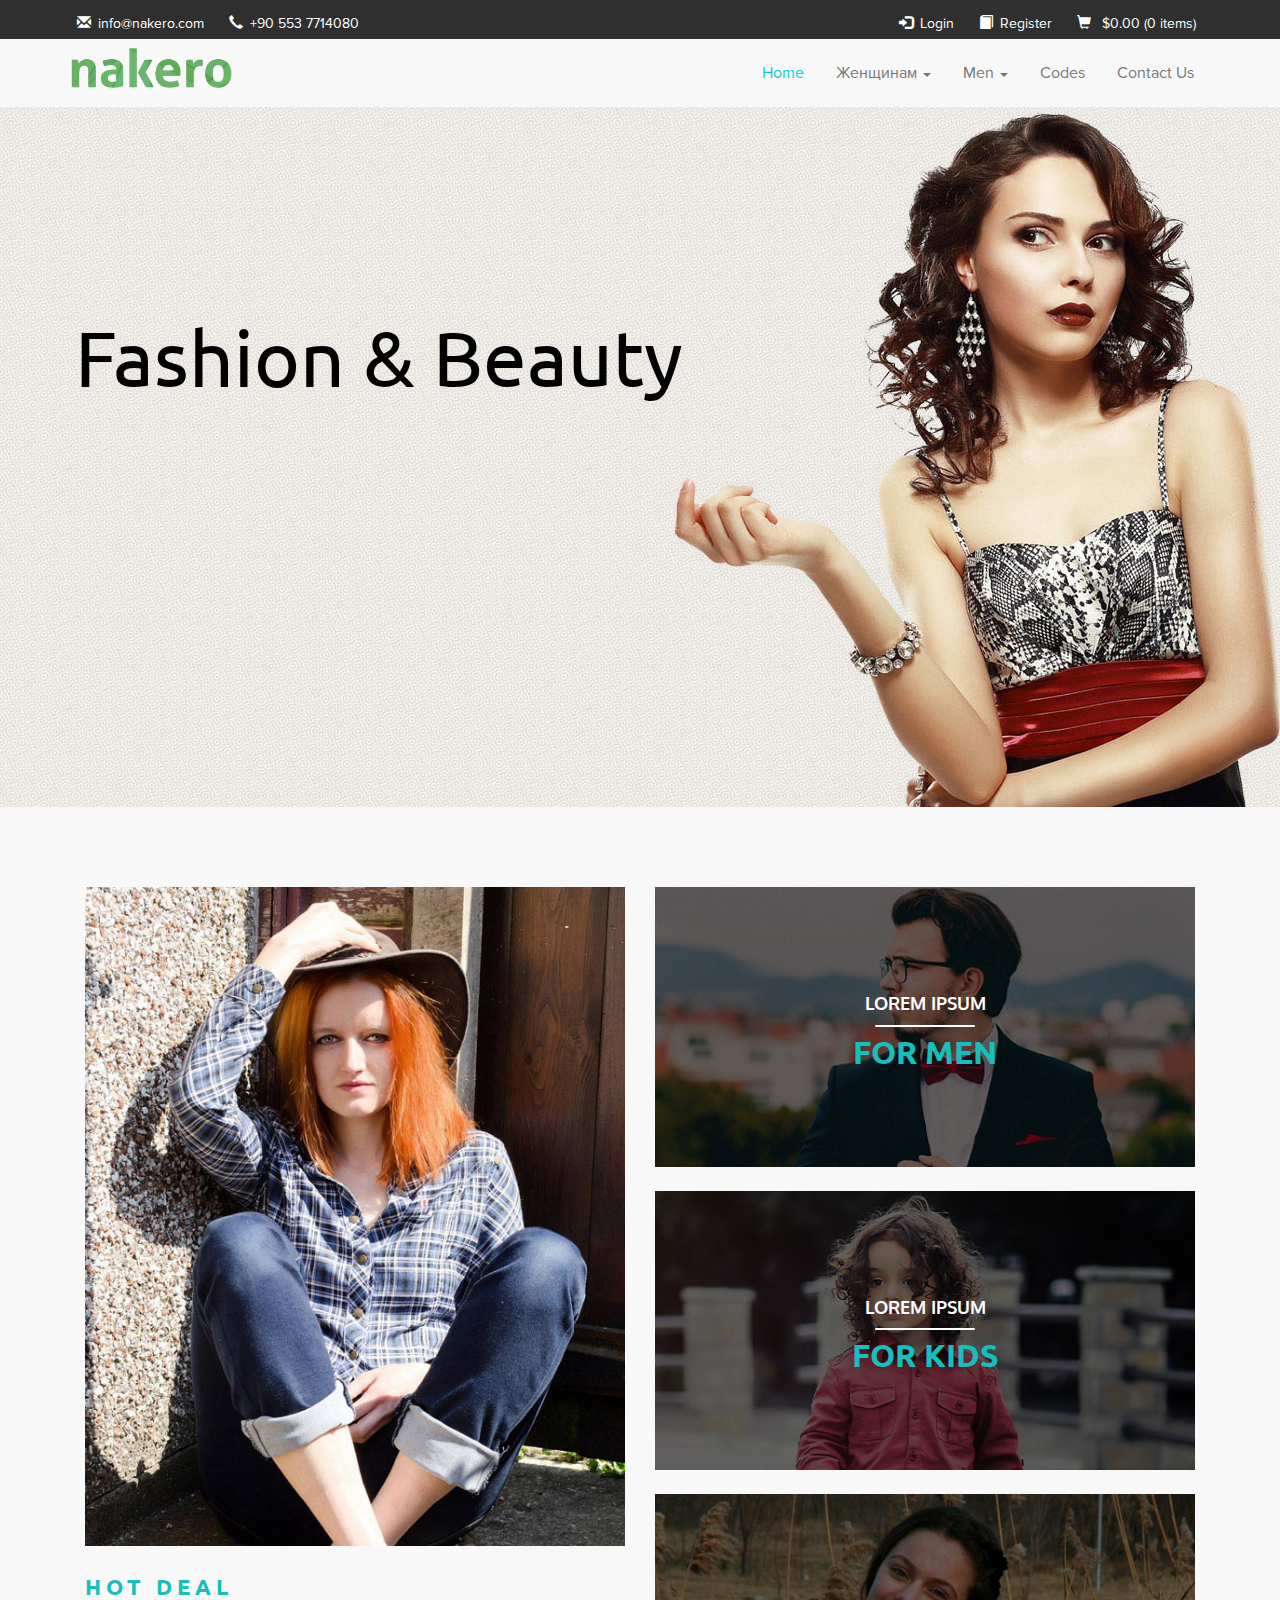
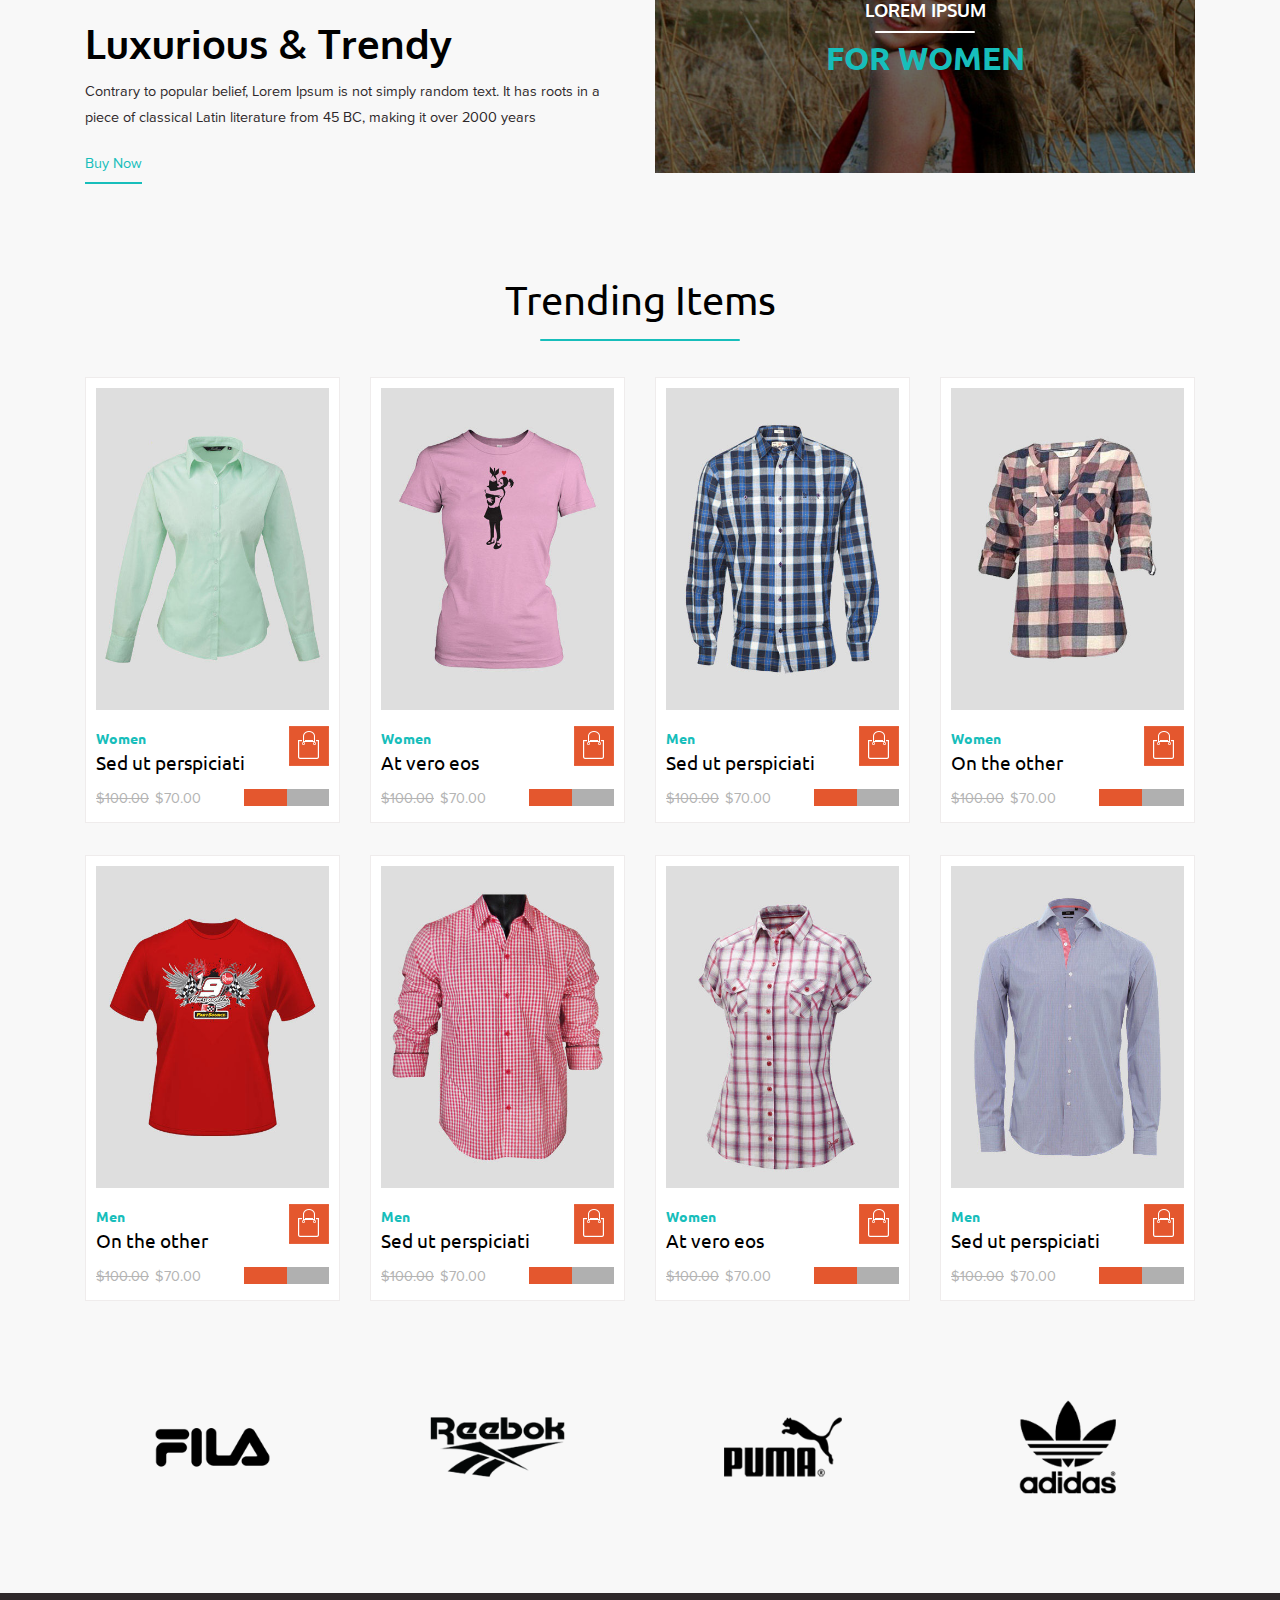
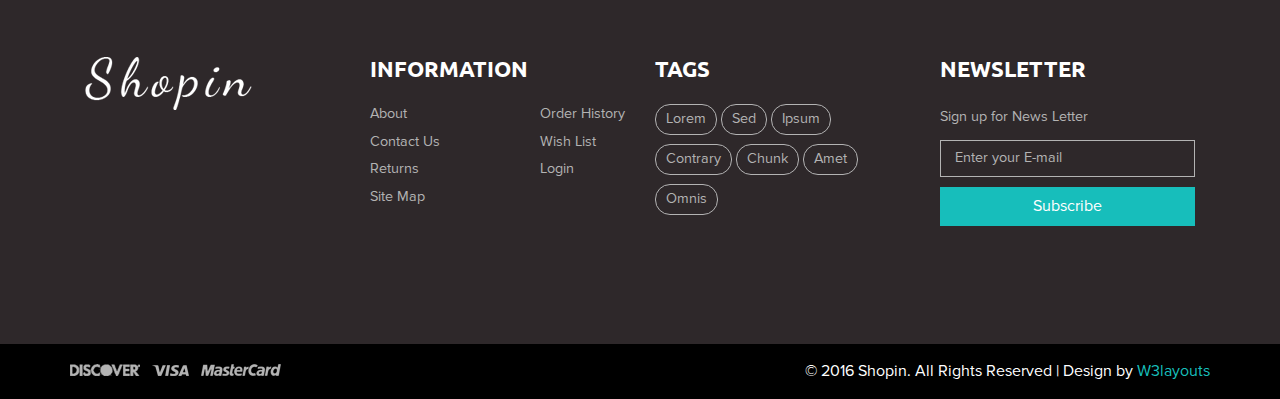
<file: shopin/index.html>
<!--A Design by W3layouts
Author: W3layout
Author URL: http://w3layouts.com
License: Creative Commons Attribution 3.0 Unported
License URL: http://creativecommons.org/licenses/by/3.0/
-->
<!DOCTYPE html>
<html>

<head>
	<title>Shopin A Ecommerce Category Flat Bootstrap Responsive Website Template | Home :: w3layouts</title>
	<link href="css/bootstrap.css" rel="stylesheet" type="text/css" media="all" />
	<!-- Custom Theme files -->
	<!--theme-style-->
	<link href="css/style.css" rel="stylesheet" type="text/css" media="all" />
	<!--//theme-style-->
	<meta name="viewport" content="width=device-width, initial-scale=1">
	<meta http-equiv="Content-Type" content="text/html; charset=utf-8" />
	<meta name="keywords" content="Shopin Responsive web template, Bootstrap Web Templates, Flat Web Templates, AndroId Compatible web template,
Smartphone Compatible web template, free webdesigns for Nokia, Samsung, LG, SonyEricsson, Motorola web design" />
	<script type="application/x-javascript">
		addEventListener("load", function() {
			setTimeout(hideURLbar, 0);
		}, false);

		function hideURLbar() {
			window.scrollTo(0, 1);
		}
	</script>

	<!---pop-up-box---->
	<link href="css/popuo-box.css" rel="stylesheet" type="text/css" media="all" />
	<script src="js/jquery.magnific-popup.js" type="text/javascript"></script>
	<!---//pop-up-box---->
	<!--theme-style-->
	<link href="css/style4.css" rel="stylesheet" type="text/css" media="all" />
	<!--//theme-style-->
	<script src="js/jquery.min.js"></script>
	<!--- start-rate---->
	<script src="js/jstarbox.js"></script>
	<link rel="stylesheet" href="css/jstarbox.css" type="text/css" media="screen" charset="utf-8" />
	<script type="text/javascript">
		jQuery(function() {
			jQuery('.starbox').each(function() {
				var starbox = jQuery(this);
				starbox.starbox({
					average: starbox.attr('data-start-value'),
					changeable: starbox.hasClass('unchangeable') ? false : starbox.hasClass('clickonce') ? 'once' : true,
					ghosting: starbox.hasClass('ghosting'),
					autoUpdateAverage: starbox.hasClass('autoupdate'),
					buttons: starbox.hasClass('smooth') ? false : starbox.attr('data-button-count') || 5,
					stars: starbox.attr('data-star-count') || 5
				}).bind('starbox-value-changed', function(event, value) {
					if (starbox.hasClass('random')) {
						var val = Math.random();
						starbox.next().text(' ' + val);
						return val;
					}
				})
			});
		});
	</script>
	<!---//End-rate---->

</head>

<body>
	<!--header-->
	<div class="header">
		<!-- <div class="container">
		<div class="head">
			<div class=" logo">
				<a href="index.html"><img src="images/logo.png" alt=""></a>
			</div>
		</div>
	</div> -->
		<div class="header-grid">
			<div class="container">
				<div class="header-left animated wow fadeInLeft" data-wow-delay=".5s">
					<ul>
						<!-- <li><i class="glyphicon glyphicon-headphones"></i><a href="#">24x7 live support</a></li> -->
						<li><i class="glyphicon glyphicon-envelope"></i><a href="mailto:info@nakero.com">info@nakero.com</a></li>
						<li><i class="glyphicon glyphicon-earphone"></i>+90 553 7714080</li>

					</ul>
				</div>
				<div class="header-right animated wow fadeInRight" data-wow-delay=".5s">
					<div class="header-right1 ">
						<ul>

							<li><i class="glyphicon glyphicon-log-in"></i><a href="login.html">Login</a></li>
							<li><i class="glyphicon glyphicon-book"></i><a href="register.html">Register</a></li>
							<li>
								<i class="glyphicon glyphicon-shopping-cart"></i>
								<a href="checkout.html">
									<span class="simpleCart_total"></span> (<span id="simpleCart_quantity" class="simpleCart_quantity"></span> items)
								</a>
							</li>
						</ul>
					</div>
					<div class="clearfix"> </div>
				</div>
				<div class="clearfix"> </div>
			</div>
		</div>

		<div class="container">
			<div class="logo-nav">

				<nav class="navbar navbar-default">
					<!-- Brand and toggle get grouped for better mobile display -->
					<div class="navbar-header nav_2">
						<button type="button" class="navbar-toggle collapsed navbar-toggle1" data-toggle="collapse" data-target="#bs-megadropdown-tabs">
							<span class="sr-only">Toggle navigation</span>
							<span class="icon-bar"></span>
							<span class="icon-bar"></span>
							<span class="icon-bar"></span>
						</button>
						<div class="navbar-brand logo-nav-left ">
							<h1 class="animated wow pulse" data-wow-delay=".5s"><a href="index.html"><img src="nakerologo/nakeroPNG.png" style="height:42px" class="img-responsive"></a></h1>
						</div>

					</div>
					<div class="collapse navbar-collapse" id="bs-megadropdown-tabs">
						<ul class="nav navbar-nav">
							<li class="active"><a href="index.html" class="act">Home</a></li>
							<!-- Mega Menu -->
							<li class="dropdown">
								<a href="#" class="dropdown-toggle" data-toggle="dropdown">Женщинам <b class="caret"></b></a>
								<ul class="dropdown-menu multi">
									<div class="row">
										<div class="col-sm-4">
											<ul class="multi-column-dropdown">
												<h6>Submenu1</h6>

												<li><a href="products.html">Accessories</a></li>
												<li><a href="products.html">Bags</a></li>
												<li><a href="products.html">Caps & Hats</a></li>
												<li><a href="products.html">Hoodies & Sweatshirts</a></li>

											</ul>
										</div>
										<div class="col-sm-4">
											<ul class="multi-column-dropdown">
												<h6>Submenu2</h6>
												<li><a href="products.html">Jackets & Coats</a></li>
												<li><a href="products.html">Jeans</a></li>
												<li><a href="products.html">Jewellery</a></li>
												<li><a href="products.html">Jumpers & Cardigans</a></li>
												<li><a href="products.html">Leather Jackets</a></li>
												<li><a href="products.html">Long Sleeve T-Shirts</a></li>

											</ul>
										</div>
										<div class="col-sm-4">
											<ul class="multi-column-dropdown">
												<h6>Submenu3</h6>
												<li><a href="products.html">Shirts</a></li>
												<li><a href="products.html">Shoes, Boots & Trainers</a></li>
												<li><a href="products.html">Sunglasses</a></li>
												<li><a href="products.html">Sweatpants</a></li>
												<li><a href="products.html">Swimwear</a></li>
												<li><a href="products.html">Trousers & Chinos</a></li>

											</ul>
										</div>
										<div class="clearfix"></div>
									</div>
								</ul>
							</li>
							<li class="dropdown">
								<a href="#" class="dropdown-toggle" data-toggle="dropdown">Men <b class="caret"></b></a>
								<ul class="dropdown-menu multi multi1">
									<div class="row">
										<div class="col-sm-4">
											<ul class="multi-column-dropdown">
												<h6>Submenu1</h6>

												<li><a href="products1.html">Accessories</a></li>
												<li><a href="products1.html">Bags</a></li>
												<li><a href="products1.html">Caps & Hats</a></li>
												<li><a href="products1.html">Hoodies & Sweatshirts</a></li>

											</ul>
										</div>
										<div class="col-sm-4">
											<ul class="multi-column-dropdown">
												<h6>Submenu2</h6>
												<li><a href="products1.html">Jackets & Coats</a></li>
												<li><a href="products1.html">Jeans</a></li>
												<li><a href="products1.html">Jewellery</a></li>
												<li><a href="products1.html">Jumpers & Cardigans</a></li>
												<li><a href="products1.html">Leather Jackets</a></li>
												<li><a href="products1.html">Long Sleeve T-Shirts</a></li>

											</ul>
										</div>
										<div class="col-sm-4">
											<ul class="multi-column-dropdown">
												<h6>Submenu3</h6>
												<li><a href="products1.html">Shirts</a></li>
												<li><a href="products1.html">Shoes, Boots & Trainers</a></li>
												<li><a href="products1.html">Sunglasses</a></li>
												<li><a href="products1.html">Sweatpants</a></li>
												<li><a href="products1.html">Swimwear</a></li>
												<li><a href="products1.html">Trousers & Chinos</a></li>

											</ul>
										</div>
										<div class="clearfix"></div>
									</div>
								</ul>
							</li>

							<li><a href="codes.html"> Codes</a></li>
							<li><a href="contact.html">Contact Us</a></li>
						</ul>
					</div>
				</nav>
			</div>

		</div>
	</div>
	<!--banner-->
	<div class="banner">
		<div class="container">
			<section class="rw-wrapper">
				<h1 class="rw-sentence">
					<span>Fashion &amp; Beauty</span>
					<div class="rw-words rw-words-1">
						<span>Beautiful Designs</span>
						<span>Sed ut perspiciatis</span>
						<span> Totam rem aperiam</span>
						<span>Nemo enim ipsam</span>
						<span>Temporibus autem</span>
						<span>intelligent systems</span>
					</div>
					<div class="rw-words rw-words-2">
						<span>We denounce with right</span>
						<span>But in certain circum</span>
						<span>Sed ut perspiciatis unde</span>
						<span>There are many variation</span>
						<span>The generated Lorem Ipsum</span>
						<span>Excepteur sint occaecat</span>
					</div>
				</h1>
			</section>
		</div>
	</div>
	<!--content-->
	<div class="content">
		<div class="container">
			<div class="content-top">
				<div class="col-md-6 col-md">
					<div class="col-1">
						<a href="single.html" class="b-link-stroke b-animate-go  thickbox">
		   <img src="images/pi.jpg" class="img-responsive" alt=""/><div class="b-wrapper1 long-img"><p class="b-animate b-from-right    b-delay03 ">Lorem ipsum</p><label class="b-animate b-from-right    b-delay03 "></label><h3 class="b-animate b-from-left    b-delay03 ">Trendy</h3></div></a>

						<!---<a href="single.html"><img src="images/pi.jpg" class="img-responsive" alt=""></a>-->
					</div>
					<div class="col-2">
						<span>Hot Deal</span>
						<h2><a href="single.html">Luxurious &amp; Trendy</a></h2>
						<p>Contrary to popular belief, Lorem Ipsum is not simply random text. It has roots in a piece of classical Latin literature from 45 BC, making it over 2000 years</p>
						<a href="single.html" class="buy-now">Buy Now</a>
					</div>
				</div>
				<div class="col-md-6 col-md1">
					<div class="col-3">
						<a href="single.html"><img src="images/pi1.jpg" class="img-responsive" alt="">
							<div class="col-pic">
								<p>Lorem Ipsum</p>
								<label></label>
								<h5>For Men</h5>
							</div></a>
					</div>
					<div class="col-3">
						<a href="single.html"><img src="images/pi2.jpg" class="img-responsive" alt="">
							<div class="col-pic">
								<p>Lorem Ipsum</p>
								<label></label>
								<h5>For Kids</h5>
							</div></a>
					</div>
					<div class="col-3">
						<a href="single.html"><img src="images/pi3.jpg" class="img-responsive" alt="">
							<div class="col-pic">
								<p>Lorem Ipsum</p>
								<label></label>
								<h5>For Women</h5>
							</div></a>
					</div>
				</div>
				<div class="clearfix"></div>
			</div>
			<!--products-->
			<div class="content-mid">
				<h3>Trending Items</h3>
				<label class="line"></label>
				<div class="mid-popular">
					<div class="col-md-3 item-grid simpleCart_shelfItem">
						<div class=" mid-pop">
							<div class="pro-img">
								<img src="images/pc.jpg" class="img-responsive" alt="">
								<div class="zoom-icon ">
									<a class="picture" href="images/pc.jpg" rel="title" class="b-link-stripe b-animate-go  thickbox"><i class="glyphicon glyphicon-search icon "></i></a>
									<a href="single.html"><i class="glyphicon glyphicon-menu-right icon"></i></a>
								</div>
							</div>
							<div class="mid-1">
								<div class="women">
									<div class="women-top">
										<span>Women</span>
										<h6><a href="single.html">Sed ut perspiciati</a></h6>
									</div>
									<div class="img item_add">
										<a href="#"><img src="images/ca.png" alt=""></a>
									</div>
									<div class="clearfix"></div>
								</div>
								<div class="mid-2">
									<p><label>$100.00</label><em class="item_price">$70.00</em></p>
									<div class="block">
										<div class="starbox small ghosting"> </div>
									</div>

									<div class="clearfix"></div>
								</div>

							</div>
						</div>
					</div>
					<div class="col-md-3 item-grid simpleCart_shelfItem">
						<div class=" mid-pop">
							<div class="pro-img">
								<img src="images/pc1.jpg" class="img-responsive" alt="">
								<div class="zoom-icon ">
									<a class="picture" href="images/pc1.jpg" rel="title" class="b-link-stripe b-animate-go  thickbox"><i class="glyphicon glyphicon-search icon "></i></a>
									<a href="single.html"><i class="glyphicon glyphicon-menu-right icon"></i></a>
								</div>
							</div>
							<div class="mid-1">
								<div class="women">
									<div class="women-top">
										<span>Women</span>
										<h6><a href="single.html">At vero eos</a></h6>
									</div>
									<div class="img item_add">
										<a href="#"><img src="images/ca.png" alt=""></a>
									</div>
									<div class="clearfix"></div>
								</div>
								<div class="mid-2">
									<p><label>$100.00</label><em class="item_price">$70.00</em></p>
									<div class="block">
										<div class="starbox small ghosting"> </div>
									</div>

									<div class="clearfix"></div>
								</div>

							</div>
						</div>
					</div>
					<div class="col-md-3 item-grid simpleCart_shelfItem">
						<div class=" mid-pop">
							<div class="pro-img">
								<img src="images/pc2.jpg" class="img-responsive" alt="">
								<div class="zoom-icon ">
									<a class="picture" href="images/pc2.jpg" rel="title" class="b-link-stripe b-animate-go  thickbox"><i class="glyphicon glyphicon-search icon "></i></a>
									<a href="single.html"><i class="glyphicon glyphicon-menu-right icon"></i></a>
								</div>
							</div>
							<div class="mid-1">
								<div class="women">
									<div class="women-top">
										<span>Men</span>
										<h6><a href="single.html">Sed ut perspiciati</a></h6>
									</div>
									<div class="img item_add">
										<a href="#"><img src="images/ca.png" alt=""></a>
									</div>
									<div class="clearfix"></div>
								</div>
								<div class="mid-2">
									<p><label>$100.00</label><em class="item_price">$70.00</em></p>
									<div class="block">
										<div class="starbox small ghosting"> </div>
									</div>

									<div class="clearfix"></div>
								</div>

							</div>
						</div>
					</div>
					<div class="col-md-3 item-grid simpleCart_shelfItem">
						<div class=" mid-pop">
							<div class="pro-img">
								<img src="images/pc3.jpg" class="img-responsive" alt="">
								<div class="zoom-icon ">
									<a class="picture" href="images/pc3.jpg" rel="title" class="b-link-stripe b-animate-go  thickbox"><i class="glyphicon glyphicon-search icon "></i></a>
									<a href="single.html"><i class="glyphicon glyphicon-menu-right icon"></i></a>
								</div>
							</div>
							<div class="mid-1">
								<div class="women">
									<div class="women-top">
										<span>Women</span>
										<h6><a href="single.html">On the other</a></h6>
									</div>
									<div class="img item_add">
										<a href="#"><img src="images/ca.png" alt=""></a>
									</div>
									<div class="clearfix"></div>
								</div>
								<div class="mid-2">
									<p><label>$100.00</label><em class="item_price">$70.00</em></p>
									<div class="block">
										<div class="starbox small ghosting"> </div>
									</div>

									<div class="clearfix"></div>
								</div>

							</div>
						</div>
					</div>
					<div class="clearfix"></div>
				</div>
				<div class="mid-popular">
					<div class="col-md-3 item-grid simpleCart_shelfItem">
						<div class=" mid-pop">
							<div class="pro-img">
								<img src="images/pc4.jpg" class="img-responsive" alt="">
								<div class="zoom-icon ">
									<a class="picture" href="images/pc4.jpg" rel="title" class="b-link-stripe b-animate-go  thickbox"><i class="glyphicon glyphicon-search icon "></i></a>
									<a href="single.html"><i class="glyphicon glyphicon-menu-right icon"></i></a>
								</div>
							</div>
							<div class="mid-1">
								<div class="women">
									<div class="women-top">
										<span>Men</span>
										<h6><a href="single.html">On the other</a></h6>
									</div>
									<div class="img item_add">
										<a href="#"><img src="images/ca.png" alt=""></a>
									</div>
									<div class="clearfix"></div>
								</div>
								<div class="mid-2">
									<p><label>$100.00</label><em class="item_price">$70.00</em></p>
									<div class="block">
										<div class="starbox small ghosting"> </div>
									</div>

									<div class="clearfix"></div>
								</div>

							</div>
						</div>
					</div>
					<div class="col-md-3 item-grid simpleCart_shelfItem">
						<div class=" mid-pop">
							<div class="pro-img">
								<img src="images/pc5.jpg" class="img-responsive" alt="">
								<div class="zoom-icon ">
									<a class="picture" href="images/pc5.jpg" rel="title" class="b-link-stripe b-animate-go  thickbox"><i class="glyphicon glyphicon-search icon "></i></a>
									<a href="single.html"><i class="glyphicon glyphicon-menu-right icon"></i></a>
								</div>
							</div>
							<div class="mid-1">
								<div class="women">
									<div class="women-top">
										<span>Men</span>
										<h6><a href="single.html">Sed ut perspiciati</a></h6>
									</div>
									<div class="img item_add">
										<a href="#"><img src="images/ca.png" alt=""></a>
									</div>
									<div class="clearfix"></div>
								</div>
								<div class="mid-2">
									<p><label>$100.00</label><em class="item_price">$70.00</em></p>
									<div class="block">
										<div class="starbox small ghosting"> </div>
									</div>

									<div class="clearfix"></div>
								</div>

							</div>
						</div>
					</div>
					<div class="col-md-3 item-grid simpleCart_shelfItem">
						<div class=" mid-pop">
							<div class="pro-img">
								<img src="images/pc6.jpg" class="img-responsive" alt="">
								<div class="zoom-icon ">
									<a class="picture" href="images/pc6.jpg" rel="title" class="b-link-stripe b-animate-go  thickbox"><i class="glyphicon glyphicon-search icon "></i></a>
									<a href="single.html"><i class="glyphicon glyphicon-menu-right icon"></i></a>
								</div>
							</div>
							<div class="mid-1">
								<div class="women">
									<div class="women-top">
										<span>Women</span>
										<h6><a href="single.html">At vero eos</a></h6>
									</div>
									<div class="img item_add">
										<a href="#"><img src="images/ca.png" alt=""></a>
									</div>
									<div class="clearfix"></div>
								</div>
								<div class="mid-2">
									<p><label>$100.00</label><em class="item_price">$70.00</em></p>
									<div class="block">
										<div class="starbox small ghosting"> </div>
									</div>

									<div class="clearfix"></div>
								</div>

							</div>
						</div>
					</div>
					<div class="col-md-3 item-grid simpleCart_shelfItem">
						<div class=" mid-pop">
							<div class="pro-img">
								<img src="images/pc7.jpg" class="img-responsive" alt="">
								<div class="zoom-icon ">
									<a class="picture" href="images/pc7.jpg" rel="title" class="b-link-stripe b-animate-go  thickbox"><i class="glyphicon glyphicon-search icon "></i></a>
									<a href="single.html"><i class="glyphicon glyphicon-menu-right icon"></i></a>
								</div>
							</div>
							<div class="mid-1">
								<div class="women">
									<div class="women-top">
										<span>Men</span>
										<h6><a href="single.html">Sed ut perspiciati</a></h6>
									</div>
									<div class="img item_add">
										<a href="#"><img src="images/ca.png" alt=""></a>
									</div>
									<div class="clearfix"></div>
								</div>
								<div class="mid-2">
									<p><label>$100.00</label><em class="item_price">$70.00</em></p>
									<div class="block">
										<div class="starbox small ghosting"> </div>
									</div>

									<div class="clearfix"></div>
								</div>

							</div>
						</div>
					</div>
					<div class="clearfix"></div>
				</div>
			</div>
			<!--//products-->
			<!--brand-->
			<div class="brand">
				<div class="col-md-3 brand-grid">
					<img src="images/ic.png" class="img-responsive" alt="">
				</div>
				<div class="col-md-3 brand-grid">
					<img src="images/ic1.png" class="img-responsive" alt="">
				</div>
				<div class="col-md-3 brand-grid">
					<img src="images/ic2.png" class="img-responsive" alt="">
				</div>
				<div class="col-md-3 brand-grid">
					<img src="images/ic3.png" class="img-responsive" alt="">
				</div>
				<div class="clearfix"></div>
			</div>
			<!--//brand-->
		</div>

	</div>
	<!--//content-->
	<!--//footer-->
	<div class="footer">
		<div class="footer-middle">
			<div class="container">
				<div class="col-md-3 footer-middle-in">
					<a href="index.html"><img src="images/log.png" alt=""></a>
					<p>Suspendisse sed accumsan risus. Curabitur rhoncus, elit vel tincidunt elementum, nunc urna tristique nisi, in interdum libero magna tristique ante. adipiscing varius. Vestibulum dolor lorem.</p>
				</div>

				<div class="col-md-3 footer-middle-in">
					<h6>Information</h6>
					<ul class=" in">
						<li><a href="404.html">About</a></li>
						<li><a href="contact.html">Contact Us</a></li>
						<li><a href="#">Returns</a></li>
						<li><a href="contact.html">Site Map</a></li>
					</ul>
					<ul class="in in1">
						<li><a href="#">Order History</a></li>
						<li><a href="wishlist.html">Wish List</a></li>
						<li><a href="login.html">Login</a></li>
					</ul>
					<div class="clearfix"></div>
				</div>
				<div class="col-md-3 footer-middle-in">
					<h6>Tags</h6>
					<ul class="tag-in">
						<li><a href="#">Lorem</a></li>
						<li><a href="#">Sed</a></li>
						<li><a href="#">Ipsum</a></li>
						<li><a href="#">Contrary</a></li>
						<li><a href="#">Chunk</a></li>
						<li><a href="#">Amet</a></li>
						<li><a href="#">Omnis</a></li>
					</ul>
				</div>
				<div class="col-md-3 footer-middle-in">
					<h6>Newsletter</h6>
					<span>Sign up for News Letter</span>
					<form>
						<input type="text" value="Enter your E-mail" onfocus="this.value='';" onblur="if (this.value == '') {this.value ='Enter your E-mail';}">
						<input type="submit" value="Subscribe">
					</form>
				</div>
				<div class="clearfix"> </div>
			</div>
		</div>
		<div class="footer-bottom">
			<div class="container">
				<ul class="footer-bottom-top">
					<li><a href="#"><img src="images/f1.png" class="img-responsive" alt=""></a></li>
					<li><a href="#"><img src="images/f2.png" class="img-responsive" alt=""></a></li>
					<li><a href="#"><img src="images/f3.png" class="img-responsive" alt=""></a></li>
				</ul>
				<p class="footer-class">&copy; 2016 Shopin. All Rights Reserved | Design by <a href="http://w3layouts.com/" target="_blank">W3layouts</a> </p>
				<div class="clearfix"> </div>
			</div>
		</div>
	</div>
	<!--//footer-->
	<!-- jQuery (necessary for Bootstrap's JavaScript plugins) -->
	<script src="js/simpleCart.min.js">
	</script>
	<!-- slide -->
	<script src="js/bootstrap.min.js"></script>
	<!--light-box-files -->
	<script src="js/jquery.chocolat.js"></script>
	<link rel="stylesheet" href="css/chocolat.css" type="text/css" media="screen" charset="utf-8">
	<!--light-box-files -->
	<script type="text/javascript" charset="utf-8">
		$(function() {
			$('a.picture').Chocolat();
		});
	</script>


</body>

</html>
</file>
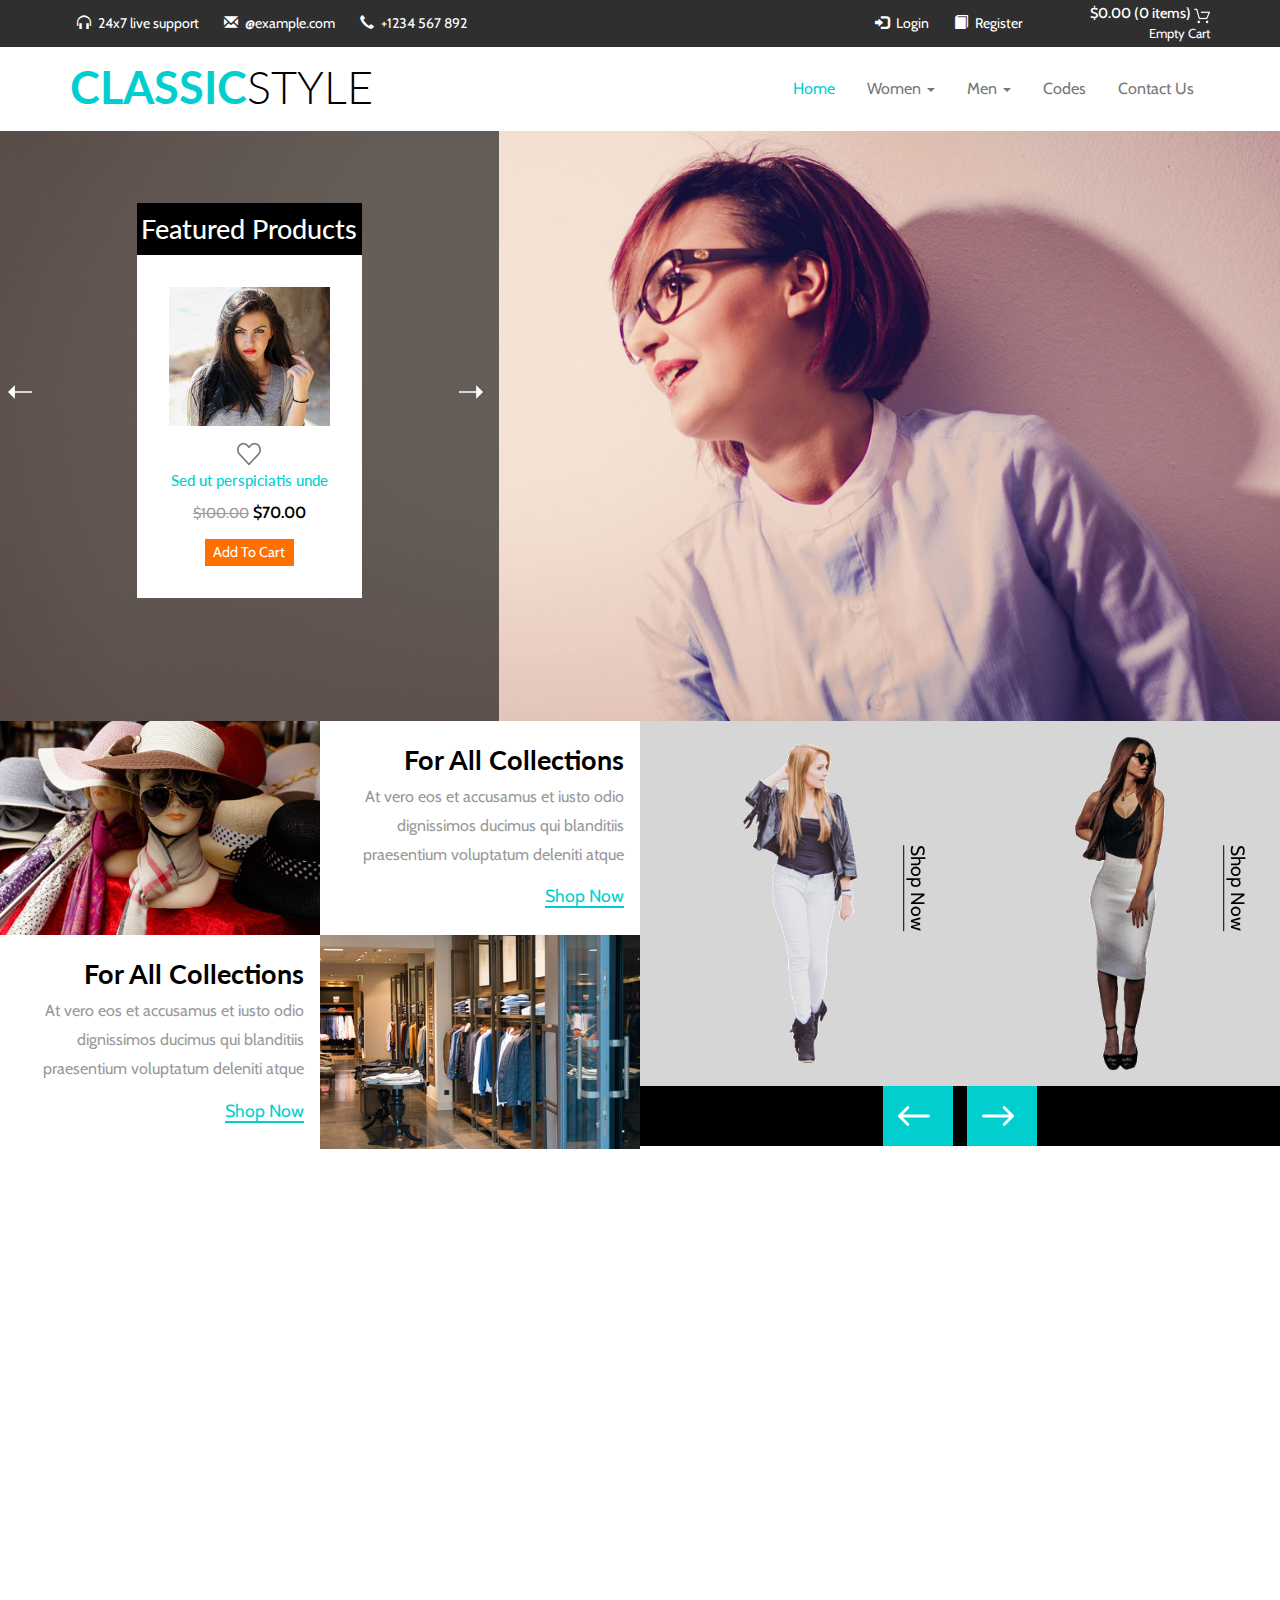
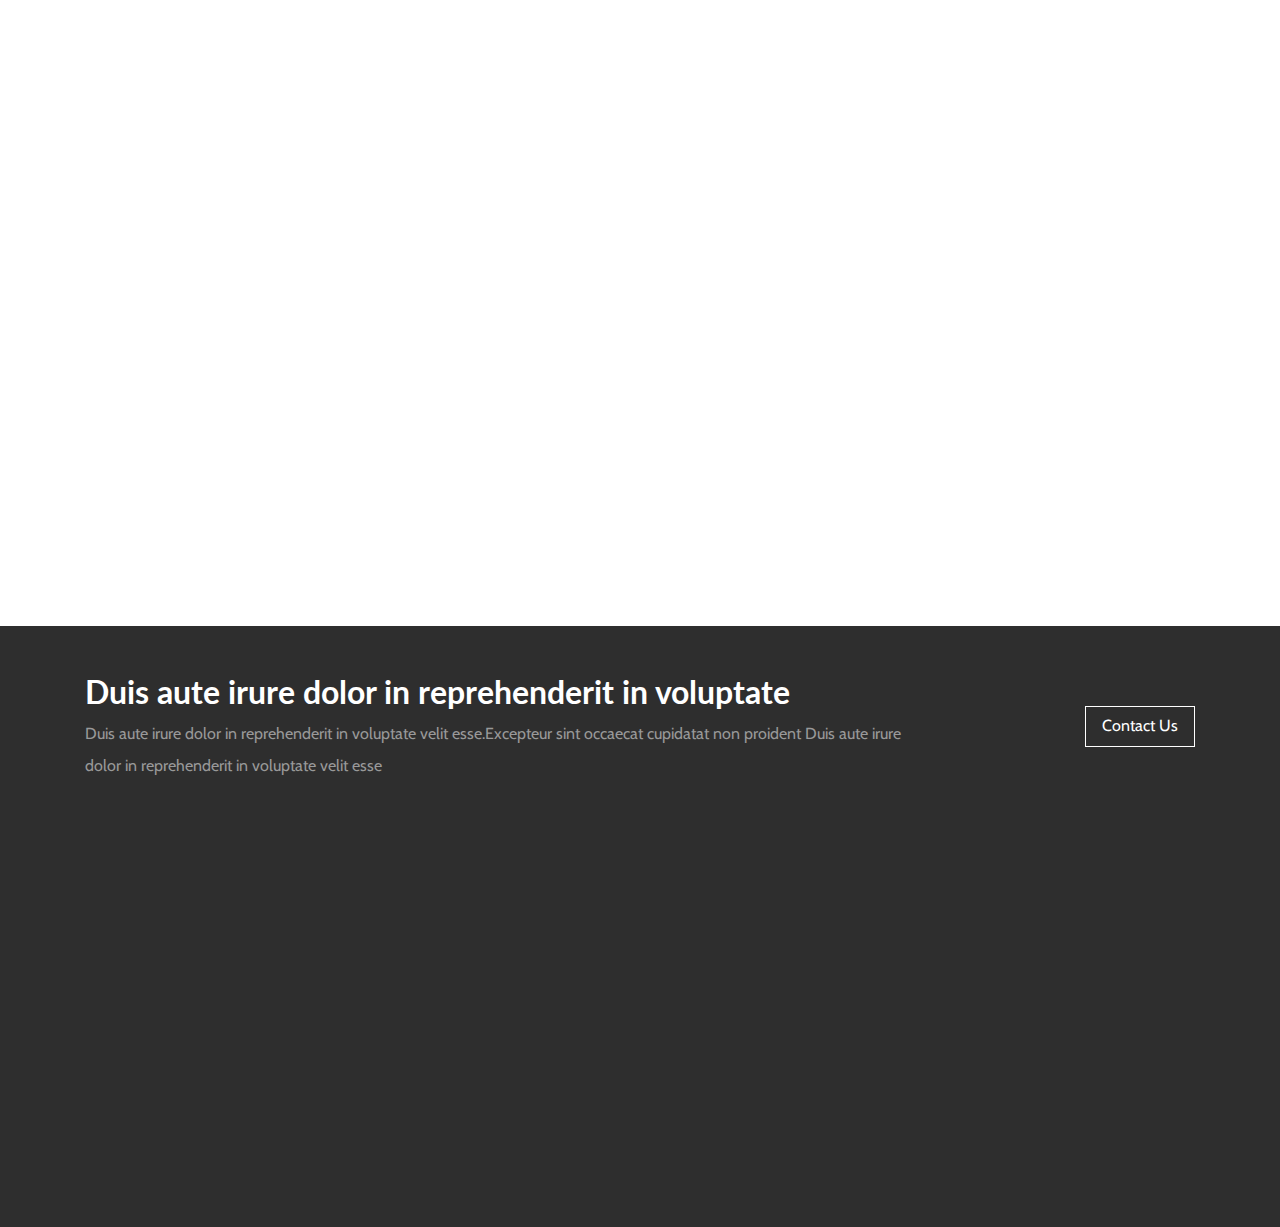
<file: web/index.html>
<!--
Author: W3layouts
Author URL: http://w3layouts.com
License: Creative Commons Attribution 3.0 Unported
License URL: http://creativecommons.org/licenses/by/3.0/
-->
<!DOCTYPE html>
<html>

<head>
	<title>Classic Style a Ecommerce Online Shopping Category Flat Bootstrap Responsive Website Template | Home :: w3layouts</title>
	<!-- for-mobile-apps -->
	<meta name="viewport" content="width=device-width, initial-scale=1">
	<meta http-equiv="Content-Type" content="text/html; charset=utf-8" />
	<meta name="keywords" content="Classic Style Responsive web template, Bootstrap Web Templates, Flat Web Templates, Android Compatible web template,
Smartphone Compatible web template, free webdesigns for Nokia, Samsung, LG, SonyEricsson, Motorola web design" />
	<script type="application/x-javascript">
		addEventListener("load", function() {
			setTimeout(hideURLbar, 0);
		}, false);

		function hideURLbar() {
			window.scrollTo(0, 1);
		}
	</script>
	<!-- //for-mobile-apps -->
	<link href="css/bootstrap.css" rel="stylesheet" type="text/css" media="all" />
	<link href="css/style.css" rel="stylesheet" type="text/css" media="all" />
	<!-- js -->
	<script src="js/jquery.min.js"></script>
	<!-- //js -->
	<!-- cart -->
	<script src="js/simpleCart.min.js"></script>
	<!-- cart -->
	<!-- for bootstrap working -->
	<script type="text/javascript" src="js/bootstrap-3.1.1.min.js"></script>
	<!-- //for bootstrap working -->
	<!-- animation-effect -->
	<link href="css/animate.min.css" rel="stylesheet">
	<script src="js/wow.min.js"></script>
	<script>
		new WOW().init();
	</script>
	<!-- //animation-effect -->
	<link href='//fonts.googleapis.com/css?family=Cabin:400,500,600,700' rel='stylesheet' type='text/css'>
	<link href='//fonts.googleapis.com/css?family=Lato:400,100,300,700,900' rel='stylesheet' type='text/css'>
</head>

<body>
	<!-- header -->
	<div class="header">
		<div class="header-grid">
			<div class="container">
				<div class="header-left animated wow fadeInLeft" data-wow-delay=".5s">
					<ul>
						<li><i class="glyphicon glyphicon-headphones"></i><a href="#">24x7 live support</a></li>
						<li><i class="glyphicon glyphicon-envelope"></i><a href="mailto:info@example.com">@example.com</a></li>
						<li><i class="glyphicon glyphicon-earphone"></i>+1234 567 892</li>

					</ul>
				</div>
				<div class="header-right animated wow fadeInRight" data-wow-delay=".5s">
					<div class="header-right1 ">
						<ul>

							<li><i class="glyphicon glyphicon-log-in"></i><a href="login.html">Login</a></li>
							<li><i class="glyphicon glyphicon-book"></i><a href="register.html">Register</a></li>
						</ul>
					</div>
					<div class="header-right2">
						<div class="cart box_1">
							<a href="checkout.html">
								<h3> <div class="total">
								<span class="simpleCart_total"></span> (<span id="simpleCart_quantity" class="simpleCart_quantity"></span> items)</div>
								<img src="images/cart.png" alt="" />
							</h3>
							</a>
							<p><a href="javascript:;" class="simpleCart_empty">Empty Cart</a></p>
							<div class="clearfix"> </div>
						</div>
					</div>
					<div class="clearfix"> </div>
				</div>
				<div class="clearfix"> </div>
			</div>
		</div>
		<div class="container">
			<div class="logo-nav">

				<nav class="navbar navbar-default">
					<!-- Brand and toggle get grouped for better mobile display -->
					<div class="navbar-header nav_2">
						<button type="button" class="navbar-toggle collapsed navbar-toggle1" data-toggle="collapse" data-target="#bs-megadropdown-tabs">
							<span class="sr-only">Toggle navigation</span>
							<span class="icon-bar"></span>
							<span class="icon-bar"></span>
							<span class="icon-bar"></span>
						</button>
						<div class="navbar-brand logo-nav-left ">
							<h1 class="animated wow pulse" data-wow-delay=".5s"><a href="index.html">Classic<span>Style</span></a></h1>
						</div>

					</div>
					<div class="collapse navbar-collapse" id="bs-megadropdown-tabs">
						<ul class="nav navbar-nav">
							<li class="active"><a href="index.html" class="act">Home</a></li>
							<!-- Mega Menu -->
							<li class="dropdown">
								<a href="#" class="dropdown-toggle" data-toggle="dropdown">Women <b class="caret"></b></a>
								<ul class="dropdown-menu multi">
									<div class="row">
										<div class="col-sm-4">
											<ul class="multi-column-dropdown">
												<h6>Submenu1</h6>

												<li><a href="products.html">Accessories</a></li>
												<li><a href="products.html">Bags</a></li>
												<li><a href="products.html">Caps & Hats</a></li>
												<li><a href="products.html">Hoodies & Sweatshirts</a></li>

											</ul>
										</div>
										<div class="col-sm-4">
											<ul class="multi-column-dropdown">
												<h6>Submenu2</h6>
												<li><a href="products.html">Jackets & Coats</a></li>
												<li><a href="products.html">Jeans</a></li>
												<li><a href="products.html">Jewellery</a></li>
												<li><a href="products.html">Jumpers & Cardigans</a></li>
												<li><a href="products.html">Leather Jackets</a></li>
												<li><a href="products.html">Long Sleeve T-Shirts</a></li>

											</ul>
										</div>
										<div class="col-sm-4">
											<ul class="multi-column-dropdown">
												<h6>Submenu3</h6>
												<li><a href="products.html">Shirts</a></li>
												<li><a href="products.html">Shoes, Boots & Trainers</a></li>
												<li><a href="products.html">Sunglasses</a></li>
												<li><a href="products.html">Sweatpants</a></li>
												<li><a href="products.html">Swimwear</a></li>
												<li><a href="products.html">Trousers & Chinos</a></li>

											</ul>
										</div>
										<div class="clearfix"></div>
									</div>
									<div class="row-top">
										<div class="col-sm-6 row1">
											<a href="products.html"><img src="images/me.jpg" alt="" class="img-responsive"></a>
										</div>
										<div class=" col-sm-6 row2">
											<a href="products.html"><img src="images/me1.jpg" alt="" class="img-responsive"></a>
										</div>
										<div class="clearfix"></div>
									</div>
								</ul>
							</li>
							<li class="dropdown">
								<a href="#" class="dropdown-toggle" data-toggle="dropdown">Men <b class="caret"></b></a>
								<ul class="dropdown-menu multi multi1">
									<div class="row">
										<div class="col-sm-4">
											<ul class="multi-column-dropdown">
												<h6>Submenu1</h6>

												<li><a href="products1.html">Accessories</a></li>
												<li><a href="products1.html">Bags</a></li>
												<li><a href="products1.html">Caps & Hats</a></li>
												<li><a href="products1.html">Hoodies & Sweatshirts</a></li>

											</ul>
										</div>
										<div class="col-sm-4">
											<ul class="multi-column-dropdown">
												<h6>Submenu2</h6>
												<li><a href="products1.html">Jackets & Coats</a></li>
												<li><a href="products1.html">Jeans</a></li>
												<li><a href="products1.html">Jewellery</a></li>
												<li><a href="products1.html">Jumpers & Cardigans</a></li>
												<li><a href="products1.html">Leather Jackets</a></li>
												<li><a href="products1.html">Long Sleeve T-Shirts</a></li>

											</ul>
										</div>
										<div class="col-sm-4">
											<ul class="multi-column-dropdown">
												<h6>Submenu3</h6>
												<li><a href="products1.html">Shirts</a></li>
												<li><a href="products1.html">Shoes, Boots & Trainers</a></li>
												<li><a href="products1.html">Sunglasses</a></li>
												<li><a href="products1.html">Sweatpants</a></li>
												<li><a href="products1.html">Swimwear</a></li>
												<li><a href="products1.html">Trousers & Chinos</a></li>

											</ul>
										</div>
										<div class="clearfix"></div>
									</div>
									<div class="row-top">
										<div class="col-sm-6 row1">
											<a href="products1.html"><img src="images/me2.jpg" alt="" class="img-responsive"></a>
										</div>
										<div class=" col-sm-6 row2">
											<a href="products1.html"><img src="images/me3.jpg" alt="" class="img-responsive"></a>
										</div>
										<div class="clearfix"></div>
									</div>
								</ul>
							</li>

							<li><a href="codes.html"> Codes</a></li>
							<li><a href="contact.html">Contact Us</a></li>
						</ul>
					</div>
				</nav>
			</div>

		</div>
	</div>
	<!-- //header -->


	<!-- banner -->
	<div class="banner">


		<div class="banner-right">
			<ul id="flexiselDemo2">
				<li>
					<div class="banner-grid">
						<h2>Featured Products</h2>
						<div class="wome">
							<a href="single.html"><img class="img-responsive" src="images/bi1.jpg" alt="" />
								</a>
							<div class="women simpleCart_shelfItem">
								<a href="#"><img src="images/ll.png" alt=""></a>
								<h6><a href="single.html">Sed ut perspiciatis unde</a></h6>
								<p class="ba-price"><del>$100.00</del><em class="item_price">$70.00</em></p>
								<a href="#" data-text="Add To Cart" class="but-hover1 item_add">Add To Cart</a>
							</div>
						</div>
					</div>
				</li>
				<li>
					<div class="banner-grid">
						<h2>Featured Products</h2>
						<div class="wome">
							<a href="single.html"><img class="img-responsive" src="images/bi.jpg" alt="" />
								</a>
							<div class="women simpleCart_shelfItem">
								<a href="#"><img src="images/ll.png" alt=""></a>
								<h6><a href="single.html">Sed ut perspiciatis unde</a></h6>
								<p class="ba-price"><del>$100.00</del><em class="item_price">$70.00</em></p>
								<a href="#" data-text="Add To Cart" class="but-hover1 item_add">Add To Cart</a>
							</div>
						</div>
					</div>
				</li>
				<li>
					<div class="banner-grid">
						<h2>Featured Products</h2>
						<div class="wome">
							<a href="single.html"><img class="img-responsive" src="images/bi2.jpg" alt="" />
								</a>
							<div class="women simpleCart_shelfItem">
								<a href="#"><img src="images/ll.png" alt=""></a>
								<h6><a href="single.html">Sed ut perspiciatis unde</a></h6>
								<p class="ba-price"><del>$100.00</del><em class="item_price">$70.00</em></p>
								<a href="#" data-text="Add To Cart" class="but-hover1 item_add">Add To Cart</a>
							</div>
						</div>
					</div>
				</li>


			</ul>
			<script type="text/javascript">
				$(window).load(function() {
					$("#flexiselDemo2").flexisel({
						visibleItems: 1,
						animationSpeed: 1000,
						autoPlay: true,
						autoPlaySpeed: 5000,
						pauseOnHover: true,
						enableResponsiveBreakpoints: true,
						responsiveBreakpoints: {
							portrait: {
								changePoint: 480,
								visibleItems: 1
							},
							landscape: {
								changePoint: 640,
								visibleItems: 1
							},
							tablet: {
								changePoint: 768,
								visibleItems: 1
							}
						}
					});

				});
			</script>
			<script type="text/javascript" src="js/jquery.flexisel.js"></script>

		</div>


	</div>

	</div>
	<!-- //banner -->
	<!--content-->
	<div class="content">
		<div class="content-head">

			<div class="col-md-6 col-m1 animated wow fadeInLeft" data-wow-delay=".1s">
				<div class="col-1">
					<div class="col-md-6 col-2">
						<a href="single.html"><img src="images/pi3.jpg" class="img-responsive" alt="">
							</a></div>
					<div class="col-md-6 col-p">
						<h5>For All Collections</h5>
						<p>At vero eos et accusamus et iusto odio dignissimos ducimus qui blanditiis praesentium voluptatum deleniti atque</p>
						<a href="single.html" class="shop" data-hover="Shop Now">Shop Now</a>
					</div>
					<div class="clearfix"> </div>
				</div>
				<div class="col-1">
					<div class="col-md-6 col-p">
						<h5>For All Collections</h5>
						<p>At vero eos et accusamus et iusto odio dignissimos ducimus qui blanditiis praesentium voluptatum deleniti atque</p>
						<a href="single.html" class="shop" data-hover="Shop Now">Shop Now</a>
					</div>
					<div class="col-md-6 col-2">
						<a href="single.html"><img src="images/pi.jpg" class="img-responsive" alt="">
							</a></div>
					<div class="clearfix"> </div>
				</div>
			</div>

			<div class="col-md-6 col-m2 animated wow fadeInRight" data-wow-delay=".1s">

				<!---->
				<!-- requried-jsfiles-for owl -->
				<link href="css/owl.carousel.css" rel="stylesheet">
				<script src="js/owl.carousel.js"></script>
				<script>
					$(document).ready(function() {
						$("#owl-demo").owlCarousel({
							items: 2,
							lazyLoad: false,
							autoPlay: true,
							navigation: true,
							navigationText: true,
							pagination: false,
						});
					});
				</script>
				<!-- //requried-jsfiles-for owl -->
				<!-- start content_slider -->
				<div id="owl-demo" class="owl-carousel">
					<div class="item">

						<a href="single.html"><img class="img-responsive" src="images/bb.png" alt="" /></a>
						<a href="single.html" class="shop-2">Shop Now</a>

					</div>
					<div class="item">

						<a href="single.html"><img class="img-responsive" src="images/bb1.png" alt="" /></a>
						<a href="single.html" class="shop-2">Shop Now</a>

					</div>

					<div class="item">

						<a href="single.html"><img class="img-responsive" src="images/bb.png" alt="" /> </a>
						<a href="single.html" class="shop-2">Shop Now</a>

					</div>
					<div class="item">

						<a href="single.html"><img class="img-responsive" src="images/bb1.png" alt="" /></a>
						<a href="single.html" class="shop-2">Shop Now</a>

					</div>
				</div>
			</div>
			<div class="clearfix"></div>
		</div>
	</div>

	<!---->

	<div class="content-top">
		<div class="col-md-5 col-md1 animated wow fadeInLeft" data-wow-delay=".1s">
			<div class="col-3">
				<a href="single.html"><img src="images/pi1.jpg" class="img-responsive " alt="">
							<div class="col-pic">
								<h5> Women's Wear</h5>
								<p>At vero eos et accusamus et</p>
							</div></a>
			</div>

		</div>
		<div class="col-md-7 col-md2 animated wow fadeInRight" data-wow-delay=".1s">
			<div class="col-sm-4 item-grid simpleCart_shelfItem">
				<div class="grid-pro">
					<div class=" grid-product ">
						<figure>
							<a href="single.html">
								<div class="grid-img">
									<img src="images/pr1.jpg" class="img-responsive" alt="">
								</div>
								<div class="grid-img">
									<img src="images/pr.jpg" class="img-responsive" alt="">
								</div>
							</a>
						</figure>
					</div>
					<div class="women">
						<a href="#"><img src="images/ll.png" alt=""></a>
						<h6><a href="single.html">Sed ut perspiciatis unde</a></h6>
						<p><del>$100.00</del><em class="item_price">$70.00</em></p>
						<a href="#" data-text="Add To Cart" class="but-hover1 item_add">Add To Cart</a>
					</div>
				</div>
			</div>

			<div class="col-sm-4 item-grid simpleCart_shelfItem">
				<div class="grid-pro">
					<div class=" grid-product ">
						<figure>
							<a href="single.html">
								<div class="grid-img">
									<img src="images/pr3.jpg" class="img-responsive" alt="">
								</div>
								<div class="grid-img">
									<img src="images/pr2.jpg" class="img-responsive" alt="">
								</div>
							</a>
						</figure>
					</div>
					<div class="women">
						<a href="#"><img src="images/ll.png" alt=""></a>
						<h6><a href="single.html">Sed ut perspiciatis unde</a></h6>
						<p><del>$100.00</del><em class="item_price">$70.00</em></p>
						<a href="#" data-text="Add To Cart" class="but-hover1 item_add">Add To Cart</a>
					</div>
				</div>
			</div>
			<div class="col-sm-4 item-grid simpleCart_shelfItem">
				<div class="grid-pro">
					<div class=" grid-product ">
						<figure>
							<a href="single.html">
								<div class="grid-img">
									<img src="images/pr5.jpg" class="img-responsive" alt="">
								</div>
								<div class="grid-img">
									<img src="images/pr4.jpg" class="img-responsive" alt="">
								</div>
							</a>
						</figure>
					</div>
					<div class="women">
						<a href="#"><img src="images/ll.png" alt=""></a>
						<h6><a href="single.html">Sed ut perspiciatis unde</a></h6>
						<p><del>$100.00</del><em class="item_price">$70.00</em></p>
						<a href="#" data-text="Add To Cart" class="but-hover1 item_add">Add To Cart</a>
					</div>
				</div>
			</div>
			<div class="clearfix"></div>
		</div>
		<div class="clearfix"></div>
	</div>
	<!----->
	<!---->
	<div class="content-top">

		<div class="col-md-7 col-md2 animated wow fadeInLeft" data-wow-delay=".1s">
			<div class="col-sm-4 item-grid simpleCart_shelfItem">
				<div class="grid-pro">
					<div class=" grid-product ">
						<figure>
							<a href="single.html">
								<div class="grid-img">
									<img src="images/pr6.jpg" class="img-responsive" alt="">
								</div>
								<div class="grid-img">
									<img src="images/pr7.jpg" class="img-responsive" alt="">
								</div>
							</a>
						</figure>
					</div>
					<div class="women">
						<a href="#"><img src="images/ll.png" alt=""></a>
						<h6><a href="single.html">Sed ut perspiciatis unde</a></h6>
						<p><del>$100.00</del><em class="item_price">$70.00</em></p>
						<a href="#" data-text="Add To Cart" class="but-hover1 item_add">Add To Cart</a>
					</div>
				</div>

			</div>

			<div class="col-sm-4 item-grid simpleCart_shelfItem">
				<div class="grid-pro">
					<div class=" grid-product ">
						<figure>
							<a href="single.html">
								<div class="grid-img">
									<img src="images/pr9.jpg" class="img-responsive" alt="">
								</div>
								<div class="grid-img">
									<img src="images/pr8.jpg" class="img-responsive" alt="">
								</div>
							</a>
						</figure>
					</div>
					<div class="women">
						<a href="#"><img src="images/ll.png" alt=""></a>
						<h6><a href="single.html">Sed ut perspiciatis unde</a></h6>
						<p><del>$100.00</del><em class="item_price">$70.00</em></p>
						<a href="#" data-text="Add To Cart" class="but-hover1 item_add">Add To Cart</a>
					</div>
				</div>
			</div>
			<div class="col-sm-4 item-grid simpleCart_shelfItem">
				<div class="grid-pro">
					<div class=" grid-product ">
						<figure>
							<a href="single.html">
								<div class="grid-img">
									<img src="images/pr10.jpg" class="img-responsive" alt="">
								</div>
								<div class="grid-img">
									<img src="images/pr11.jpg" class="img-responsive" alt="">
								</div>
							</a>
						</figure>
					</div>
					<div class="women">
						<a href="#"><img src="images/ll.png" alt=""></a>
						<h6><a href="single.html">Sed ut perspiciatis unde</a></h6>
						<p><del>$100.00</del><em class="item_price">$70.00</em></p>
						<a href="#" data-text="Add To Cart" class="but-hover1 item_add">Add To Cart</a>
					</div>
				</div>
			</div>
			<div class="clearfix"></div>
		</div>
		<div class="col-md-5 col-md1 animated wow fadeInRight" data-wow-delay=".1s">
			<div class="col-3">
				<a href="single.html"><img src="images/pi2.jpg" class="img-responsive " alt="">
							<div class="col-pic">
								<h5> Men's Wear</h5>
								<p>At vero eos et accusamus et</p>
							</div></a>
			</div>

		</div>
		<div class="clearfix"></div>
	</div>


	<!--products-->
	<div class="social animated wow fadeInDown" data-wow-delay=".1s">
		<div class="container">
			<div class="col-sm-3 social-ic">
				<a href="#">FACEBOOK</a>
			</div>
			<div class="col-sm-3 social-ic">
				<a href="#">TWITTER</a>
			</div>
			<div class="col-sm-3 social-ic">
				<a href="#">GOOGLE+</a>
			</div>
			<div class="col-sm-3 social-ic">
				<a href="#">PINTEREST</a>
			</div>
			<div class="clearfix"></div>
		</div>
	</div>

	<!-- footer -->
	<div class="footer">
		<div class="container">
			<div class="footer-top">
				<div class="col-md-9 footer-top1">
					<h4>Duis aute irure dolor in reprehenderit in voluptate </h4>
					<p>Duis aute irure dolor in reprehenderit in voluptate velit esse.Excepteur sint occaecat cupidatat non proident Duis aute irure dolor in reprehenderit in voluptate velit esse</p>
				</div>
				<div class="col-md-3 footer-top2">
					<a href="contact.html">Contact Us</a>
				</div>
				<div class="clearfix"> </div>
			</div>
			<div class="footer-grids">
				<div class="col-md-4 footer-grid animated wow fadeInLeft" data-wow-delay=".5s">
					<h3>About Us</h3>
					<p>Duis aute irure dolor in reprehenderit in voluptate velit esse.<span>Excepteur sint occaecat cupidatat
						non proident, sunt in culpa qui officia deserunt mollit.</span></p>
				</div>
				<div class="col-md-4 footer-grid animated wow fadeInLeft" data-wow-delay=".6s">
					<h3>Contact Info</h3>
					<ul>
						<li><i class="glyphicon glyphicon-map-marker"></i>1234k Avenue, 4th block, <span>New York City.</span></li>
						<li class="foot-mid"><i class="glyphicon glyphicon-envelope"></i><a href="mailto:info@example.com">info@example.com</a></li>
						<li><i class="glyphicon glyphicon-earphone"></i>+1234 567 567</li>
					</ul>
				</div>
				<div class="col-md-4 footer-grid animated wow fadeInLeft" data-wow-delay=".7s">
					<h3>Sign up for newsletter </h3>
					<form>
						<input type="text" placeholder="Email" required="">
						<input type="submit" value="Submit">
					</form>

				</div>

				<div class="clearfix"> </div>
			</div>

			<div class="copy-right animated wow fadeInUp" data-wow-delay=".5s">
				<p>&copy 2016 Classic Style. All rights reserved | Design by <a href="http://w3layouts.com/">W3layouts</a></p>
			</div>
		</div>
	</div>
	<!-- //footer -->
</body>

</html>
</file>
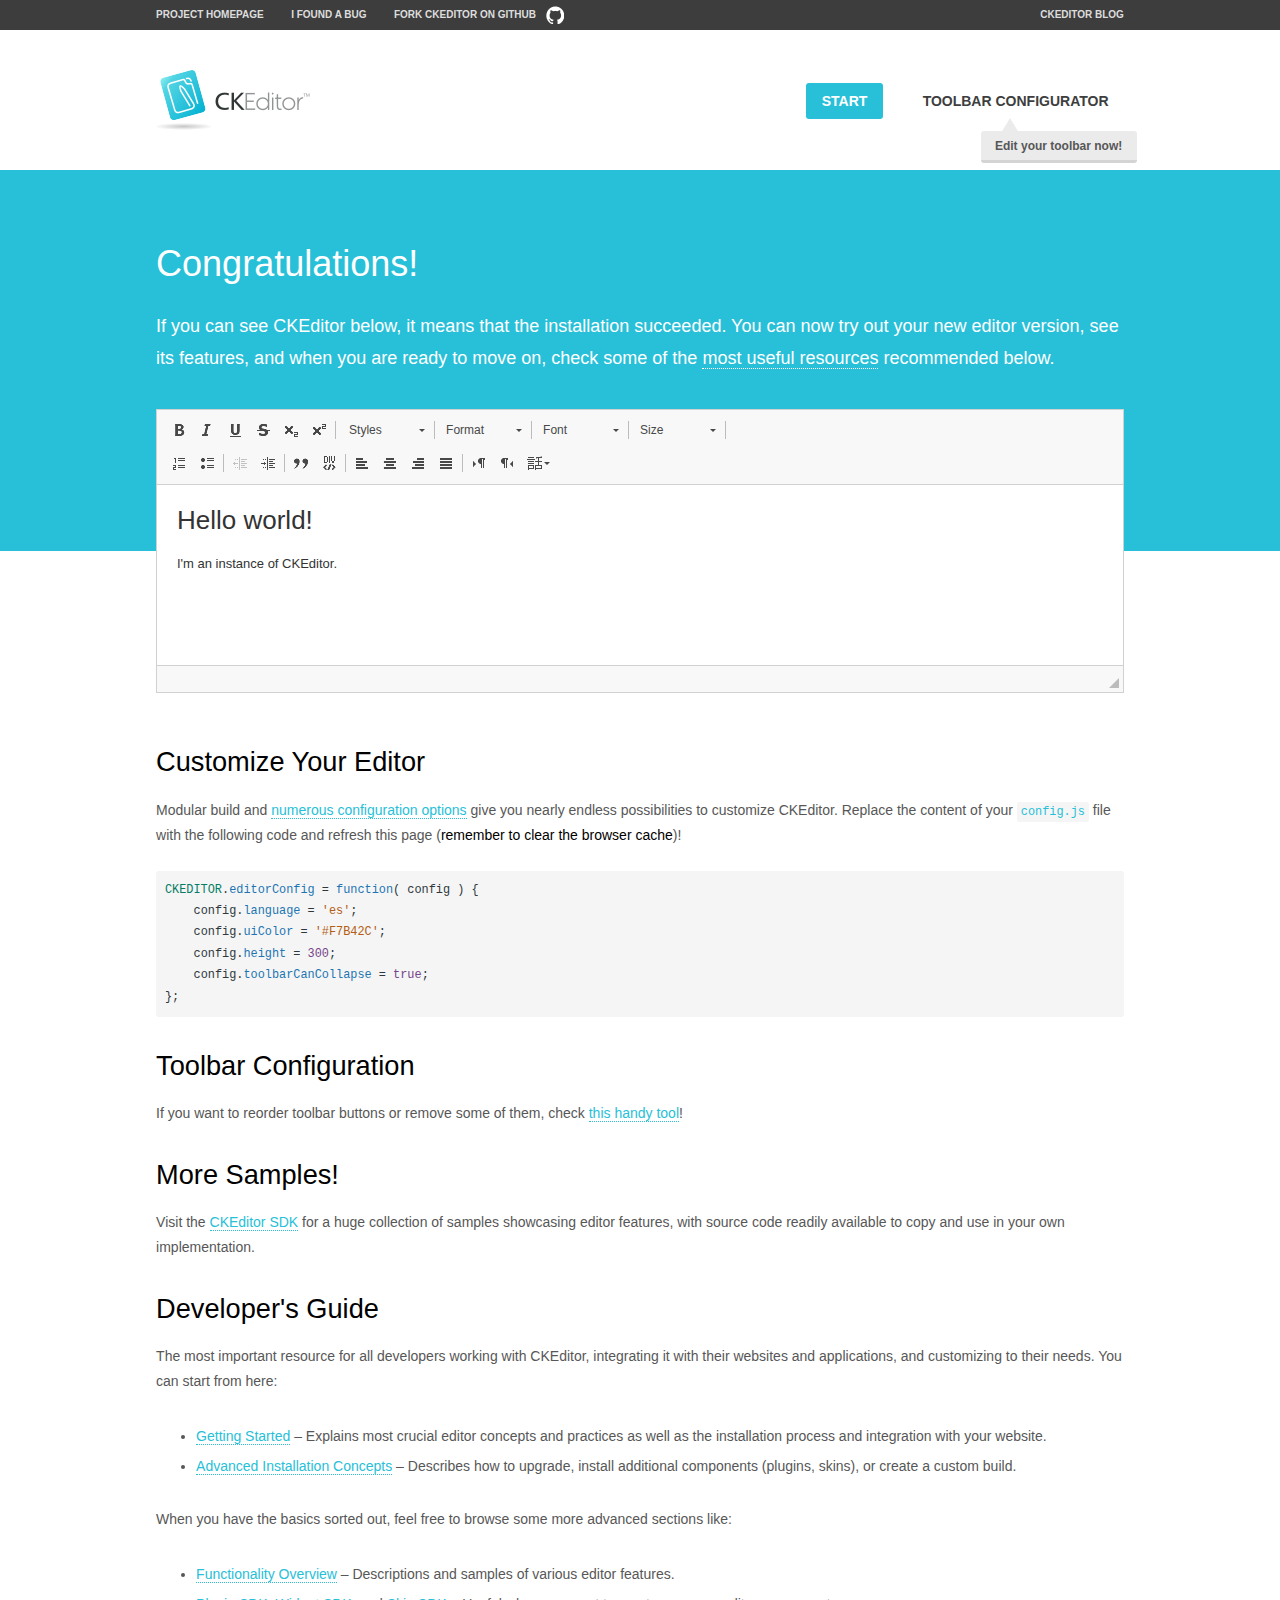
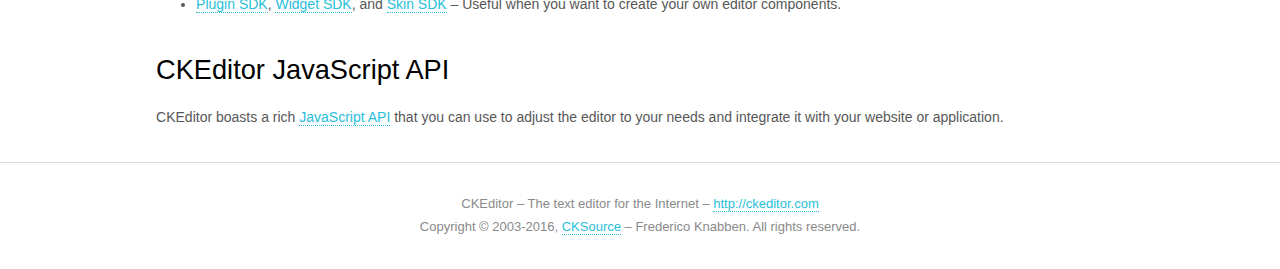
<file: SETZ/SETZ/Content/ckeditor/samples/index.html>
<!DOCTYPE html>
<!--
Copyright (c) 2003-2016, CKSource - Frederico Knabben. All rights reserved.
For licensing, see LICENSE.md or http://ckeditor.com/license
-->
<html>
<head>
	<meta charset="utf-8">
	<title>CKEditor Sample</title>
	<script src="../ckeditor.js"></script>
	<script src="js/sample.js"></script>
	<link rel="stylesheet" href="css/samples.css">
	<link rel="stylesheet" href="toolbarconfigurator/lib/codemirror/neo.css">
</head>
<body id="main">

<nav class="navigation-a">
	<div class="grid-container">
		<ul class="navigation-a-left grid-width-70">
			<li><a href="http://ckeditor.com">Project Homepage</a></li>
			<li><a href="http://dev.ckeditor.com/">I found a bug</a></li>
			<li><a href="http://github.com/ckeditor/ckeditor-dev" class="icon-pos-right icon-navigation-a-github">Fork CKEditor on GitHub</a></li>
		</ul>
		<ul class="navigation-a-right grid-width-30">
			<li><a href="http://ckeditor.com/blog-list">CKEditor Blog</a></li>
		</ul>
	</div>
</nav>

<header class="header-a">
	<div class="grid-container">
		<h1 class="header-a-logo grid-width-30">
			<a href="index.html"><img src="img/logo.png" alt="CKEditor Sample"></a>
		</h1>

		<nav class="navigation-b grid-width-70">
			<ul>
				<li><a href="index.html" class="button-a button-a-background">Start</a></li>
				<li><a href="toolbarconfigurator/index.html" class="button-a">Toolbar configurator <span class="balloon-a balloon-a-nw">Edit your toolbar now!</span></a></li>
			</ul>
		</nav>
	</div>
</header>

<main>
	<div class="adjoined-top">
		<div class="grid-container">
			<div class="content grid-width-100">
				<h1>Congratulations!</h1>
				<p>
					If you can see CKEditor below, it means that the installation succeeded.
					You can now try out your new editor version, see its features, and when you are ready to move on, check some of the <a href="#sample-customize">most useful resources</a> recommended below.
				</p>
			</div>
		</div>
	</div>
	<div class="adjoined-bottom">
		<div class="grid-container">
			<div class="grid-width-100">
				<div id="editor">
					<h1>Hello world!</h1>
					<p>I'm an instance of <a href="http://ckeditor.com">CKEditor</a>.</p>
				</div>
			</div>
		</div>
	</div>

	<div class="grid-container">
		<div class="content grid-width-100">
			<section id="sample-customize">
				<h2>Customize Your Editor</h2>
				<p>Modular build and <a href="http://docs.ckeditor.com/#!/guide/dev_configuration">numerous configuration options</a> give you nearly endless possibilities to customize CKEditor. Replace the content of your <code><a href="../config.js">config.js</a></code> file with the following code and refresh this page (<strong>remember to clear the browser cache</strong>)!</p>
		<pre class="cm-s-neo CodeMirror"><code><span style="padding-right: 0.1px;"><span class="cm-variable">CKEDITOR</span>.<span class="cm-property">editorConfig</span> <span class="cm-operator">=</span> <span class="cm-keyword">function</span>( <span class="cm-def">config</span> ) {</span>
<span style="padding-right: 0.1px;"><span class="cm-tab">	</span><span class="cm-variable-2">config</span>.<span class="cm-property">language</span> <span class="cm-operator">=</span> <span class="cm-string">'es'</span>;</span>
<span style="padding-right: 0.1px;"><span class="cm-tab">	</span><span class="cm-variable-2">config</span>.<span class="cm-property">uiColor</span> <span class="cm-operator">=</span> <span class="cm-string">'#F7B42C'</span>;</span>
<span style="padding-right: 0.1px;"><span class="cm-tab">	</span><span class="cm-variable-2">config</span>.<span class="cm-property">height</span> <span class="cm-operator">=</span> <span class="cm-number">300</span>;</span>
<span style="padding-right: 0.1px;"><span class="cm-tab">	</span><span class="cm-variable-2">config</span>.<span class="cm-property">toolbarCanCollapse</span> <span class="cm-operator">=</span> <span class="cm-atom">true</span>;</span>
<span style="padding-right: 0.1px;">};</span></code></pre>
			</section>

			<section>
				<h2>Toolbar Configuration</h2>
				<p>If you want to reorder toolbar buttons or remove some of them, check <a href="toolbarconfigurator/index.html">this handy tool</a>!</p>
			</section>

			<section>
				<h2>More Samples!</h2>
				<p>Visit the <a href="http://sdk.ckeditor.com">CKEditor SDK</a> for a huge collection of samples showcasing editor features, with source code readily available to copy and use in your own implementation.</p>
			</section>

			<section>
				<h2>Developer's Guide</h2>
				<p>The most important resource for all developers working with CKEditor, integrating it with their websites and applications, and customizing to their needs. You can start from here:</p>
				<ul>
					<li><a href="http://docs.ckeditor.com/#!/guide/dev_installation">Getting Started</a> &ndash; Explains most crucial editor concepts and practices as well as the installation process and integration with your website.</li>
					<li><a href="http://docs.ckeditor.com/#!/guide/dev_advanced_installation">Advanced Installation Concepts</a> &ndash; Describes how to upgrade, install additional components (plugins, skins), or create a custom build.</li>
				</ul>
					<p>When you have the basics sorted out, feel free to browse some more advanced sections like:</p>
				<ul>
					<li><a href="http://docs.ckeditor.com/#!/guide/dev_features">Functionality Overview</a> &ndash; Descriptions and samples of various editor features.</li>
					<li><a href="http://docs.ckeditor.com/#!/guide/plugin_sdk_intro">Plugin SDK</a>, <a href="http://docs.ckeditor.com/#!/guide/widget_sdk_intro">Widget SDK</a>, and <a href="http://docs.ckeditor.com/#!/guide/skin_sdk_intro">Skin SDK</a> &ndash; Useful when you want to create your own editor components.</li>
				</ul>
			</section>

			<section>
				<h2>CKEditor JavaScript API</h2>
				<p>CKEditor boasts a rich <a href="http://docs.ckeditor.com/#!/api">JavaScript API</a> that you can use to adjust the editor to your needs and integrate it with your website or application.</p>
			</section>
		</div>
	</div>
</main>

<footer class="footer-a grid-container">
	<div class="grid-container">
		<p class="grid-width-100">
			CKEditor &ndash; The text editor for the Internet &ndash; <a class="samples" href="http://ckeditor.com/">http://ckeditor.com</a>
		</p>
		<p class="grid-width-100" id="copy">
			Copyright &copy; 2003-2016, <a class="samples" href="http://cksource.com/">CKSource</a> &ndash; Frederico Knabben. All rights reserved.
		</p>
	</div>
</footer>
<script>
	initSample();
</script>

</body>
</html>
</file>
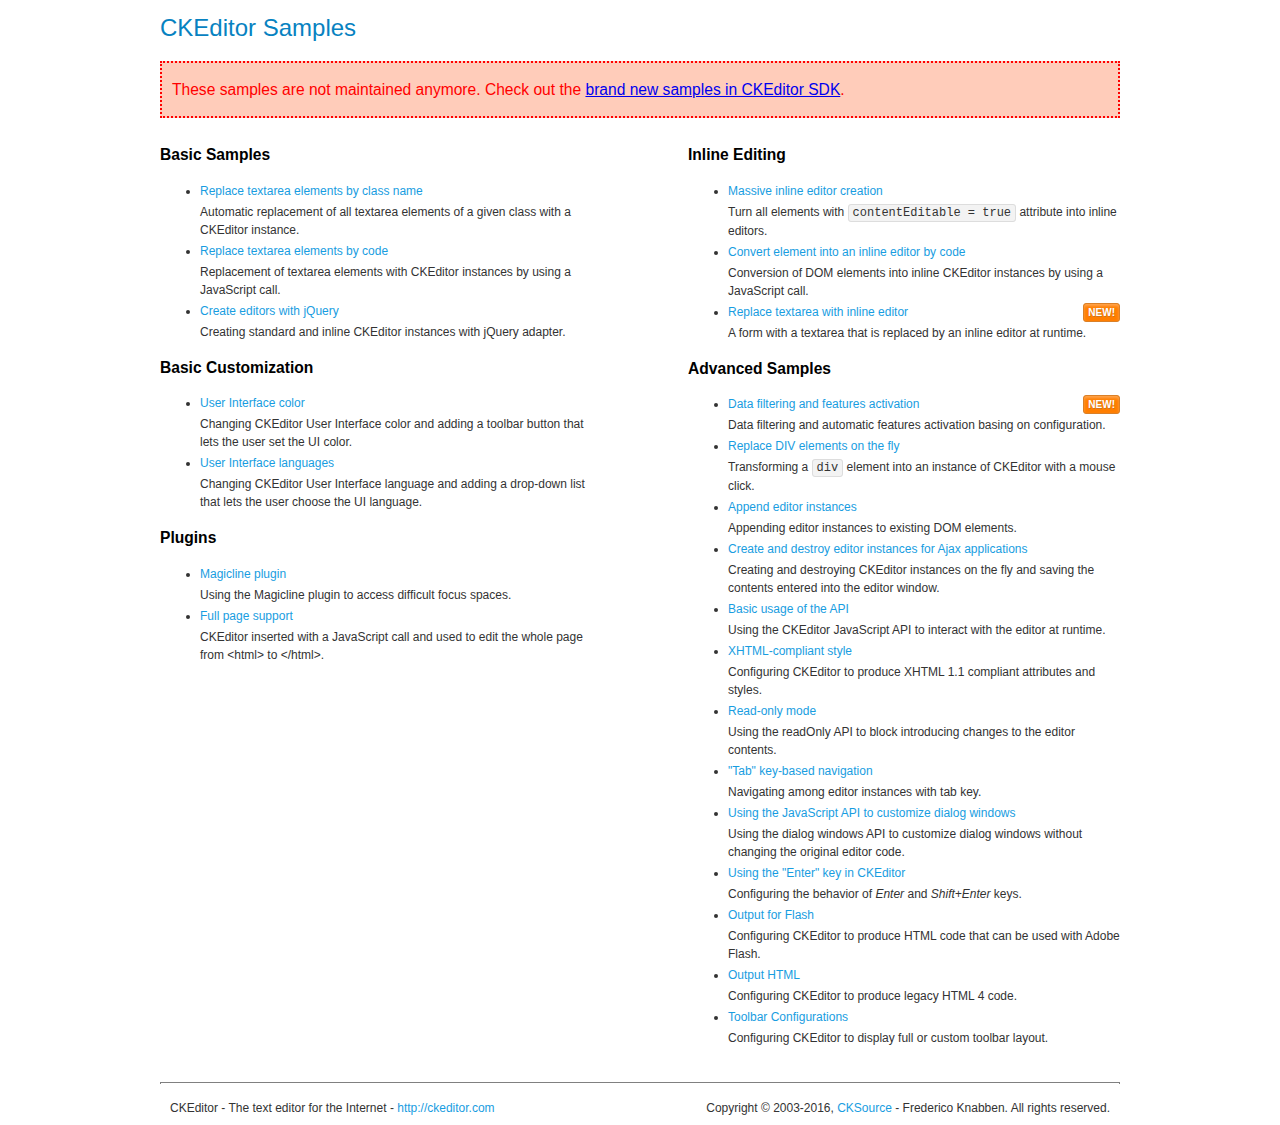
<file: SETZ/SETZ/Content/ckeditor/samples/old/index.html>
<!DOCTYPE html>
<!--
Copyright (c) 2003-2016, CKSource - Frederico Knabben. All rights reserved.
For licensing, see LICENSE.md or http://ckeditor.com/license
-->
<html>
<head>
	<meta charset="utf-8">
	<title>CKEditor Samples</title>
	<link rel="stylesheet" href="sample.css">
</head>
<body>
	<h1 class="samples">
		CKEditor Samples
	</h1>
	<div class="warning deprecated">
		These samples are not maintained anymore. Check out the <a href="http://sdk.ckeditor.com/">brand new samples in CKEditor SDK</a>.
	</div>
	<div class="twoColumns">
		<div class="twoColumnsLeft">
			<h2 class="samples">
				Basic Samples
			</h2>
			<dl class="samples">
				<dt><a class="samples" href="replacebyclass.html">Replace textarea elements by class name</a></dt>
				<dd>Automatic replacement of all textarea elements of a given class with a CKEditor instance.</dd>

				<dt><a class="samples" href="replacebycode.html">Replace textarea elements by code</a></dt>
				<dd>Replacement of textarea elements with CKEditor instances by using a JavaScript call.</dd>

				<dt><a class="samples" href="jquery.html">Create editors with jQuery</a></dt>
				<dd>Creating standard and inline CKEditor instances with jQuery adapter.</dd>
			</dl>

			<h2 class="samples">
				Basic Customization
			</h2>
			<dl class="samples">
				<dt><a class="samples" href="uicolor.html">User Interface color</a></dt>
				<dd>Changing CKEditor User Interface color and adding a toolbar button that lets the user set the UI color.</dd>

				<dt><a class="samples" href="uilanguages.html">User Interface languages</a></dt>
				<dd>Changing CKEditor User Interface language and adding a drop-down list that lets the user choose the UI language.</dd>
			</dl>


			<h2 class="samples">Plugins</h2>
<dl class="samples">
<dt><a class="samples" href="magicline/magicline.html">Magicline plugin</a></dt>
<dd>Using the Magicline plugin to access difficult focus spaces.</dd>

<dt><a class="samples" href="wysiwygarea/fullpage.html">Full page support</a></dt>
<dd>CKEditor inserted with a JavaScript call and used to edit the whole page from &lt;html&gt; to &lt;/html&gt;.</dd>
</dl>
		</div>
		<div class="twoColumnsRight">
			<h2 class="samples">
				Inline Editing
			</h2>
			<dl class="samples">
				<dt><a class="samples" href="inlineall.html">Massive inline editor creation</a></dt>
				<dd>Turn all elements with <code>contentEditable = true</code> attribute into inline editors.</dd>

				<dt><a class="samples" href="inlinebycode.html">Convert element into an inline editor by code</a></dt>
				<dd>Conversion of DOM elements into inline CKEditor instances by using a JavaScript call.</dd>

				<dt><a class="samples" href="inlinetextarea.html">Replace textarea with inline editor</a> <span class="new">New!</span></dt>
				<dd>A form with a textarea that is replaced by an inline editor at runtime.</dd>

				
			</dl>

			<h2 class="samples">
				Advanced Samples
			</h2>
			<dl class="samples">
				<dt><a class="samples" href="datafiltering.html">Data filtering and features activation</a> <span class="new">New!</span></dt>
				<dd>Data filtering and automatic features activation basing on configuration.</dd>

				<dt><a class="samples" href="divreplace.html">Replace DIV elements on the fly</a></dt>
				<dd>Transforming a <code>div</code> element into an instance of CKEditor with a mouse click.</dd>

				<dt><a class="samples" href="appendto.html">Append editor instances</a></dt>
				<dd>Appending editor instances to existing DOM elements.</dd>

				<dt><a class="samples" href="ajax.html">Create and destroy editor instances for Ajax applications</a></dt>
				<dd>Creating and destroying CKEditor instances on the fly and saving the contents entered into the editor window.</dd>

				<dt><a class="samples" href="api.html">Basic usage of the API</a></dt>
				<dd>Using the CKEditor JavaScript API to interact with the editor at runtime.</dd>

				<dt><a class="samples" href="xhtmlstyle.html">XHTML-compliant style</a></dt>
				<dd>Configuring CKEditor to produce XHTML 1.1 compliant attributes and styles.</dd>

				<dt><a class="samples" href="readonly.html">Read-only mode</a></dt>
				<dd>Using the readOnly API to block introducing changes to the editor contents.</dd>

				<dt><a class="samples" href="tabindex.html">"Tab" key-based navigation</a></dt>
				<dd>Navigating among editor instances with tab key.</dd>


				
<dt><a class="samples" href="dialog/dialog.html">Using the JavaScript API to customize dialog windows</a></dt>
<dd>Using the dialog windows API to customize dialog windows without changing the original editor code.</dd>

<dt><a class="samples" href="enterkey/enterkey.html">Using the &quot;Enter&quot; key in CKEditor</a></dt>
<dd>Configuring the behavior of <em>Enter</em> and <em>Shift+Enter</em> keys.</dd>

<dt><a class="samples" href="htmlwriter/outputforflash.html">Output for Flash</a></dt>
<dd>Configuring CKEditor to produce HTML code that can be used with Adobe Flash.</dd>

<dt><a class="samples" href="htmlwriter/outputhtml.html">Output HTML</a></dt>
<dd>Configuring CKEditor to produce legacy HTML 4 code.</dd>

<dt><a class="samples" href="toolbar/toolbar.html">Toolbar Configurations</a></dt>
<dd>Configuring CKEditor to display full or custom toolbar layout.</dd>

			</dl>
		</div>
	</div>
	<div id="footer">
		<hr>
		<p>
			CKEditor - The text editor for the Internet - <a class="samples" href="http://ckeditor.com/">http://ckeditor.com</a>
		</p>
		<p id="copy">
			Copyright &copy; 2003-2016, <a class="samples" href="http://cksource.com/">CKSource</a> - Frederico Knabben. All rights reserved.
		</p>
	</div>
</body>
</html>
</file>
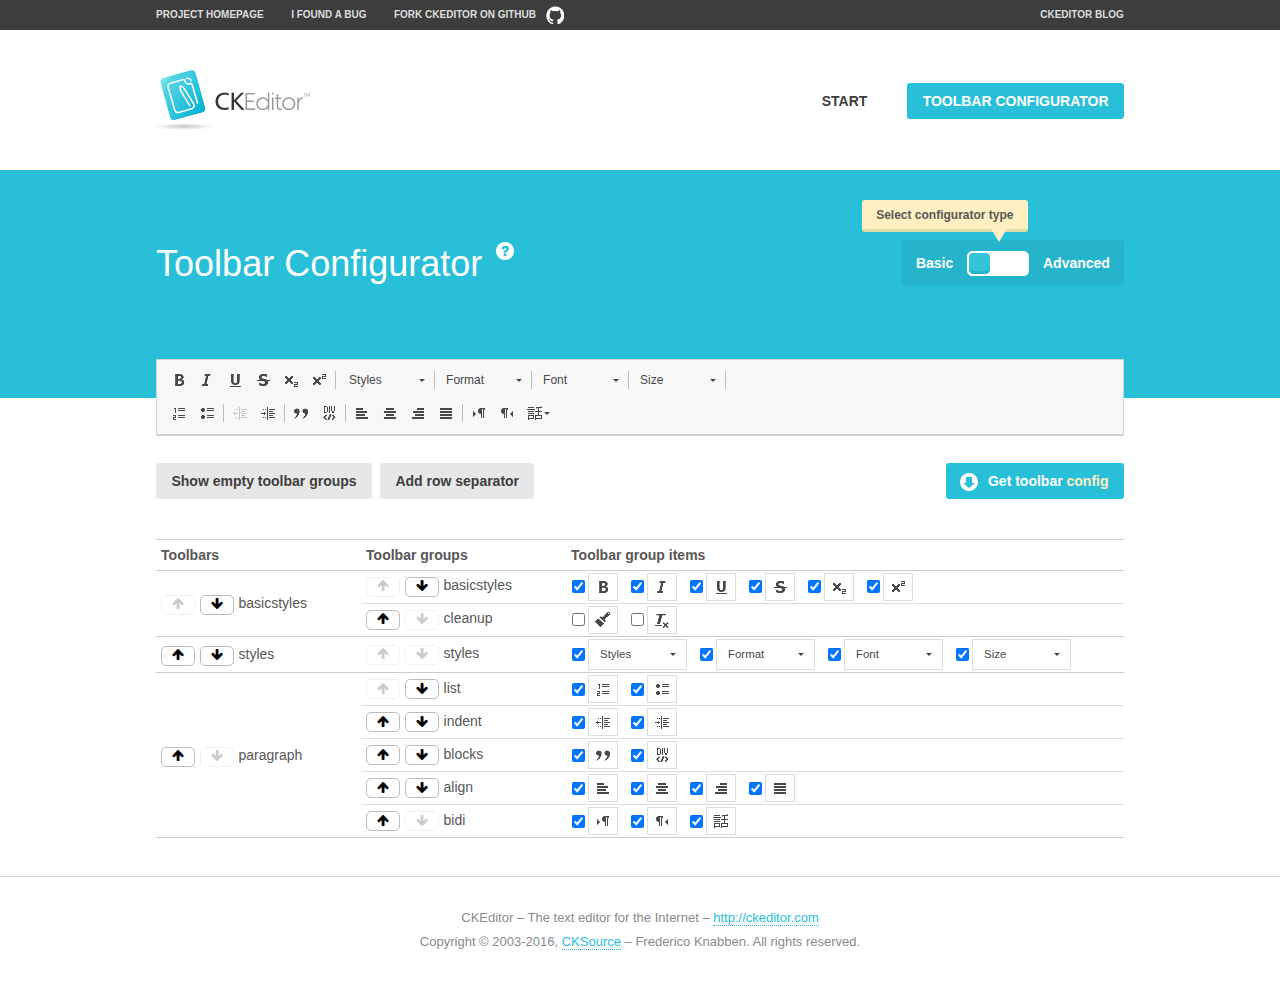
<file: SETZ/SETZ/Content/ckeditor/samples/toolbarconfigurator/index.html>
<!DOCTYPE html>
<!--
Copyright (c) 2003-2016, CKSource - Frederico Knabben. All rights reserved.
For licensing, see LICENSE.md or http://ckeditor.com/license
-->
<!--[if IE 8]><html class="ie8"><![endif]-->
<!--[if gt IE 8]><html><![endif]-->
<!--[if !IE]><!--><html><!--<![endif]-->
<head>
	<meta charset="utf-8">
	<title>Toolbar Configurator</title>
	<script src="../../ckeditor.js"></script>
	<script>
		if ( CKEDITOR.env.ie && CKEDITOR.env.version < 9 )
			CKEDITOR.tools.enableHtml5Elements( document );
	</script>
	<link rel="stylesheet" href="lib/codemirror/codemirror.css">
	<link rel="stylesheet" href="lib/codemirror/show-hint.css">
	<link rel="stylesheet" href="lib/codemirror/neo.css">
	<link rel="stylesheet" href="css/fontello.css">
	<link rel="stylesheet" href="../css/samples.css">
</head>
<body id="toolbar">

<nav class="navigation-a">
	<div class="grid-container">
		<ul class="navigation-a-left grid-width-70">
			<li><a href="http://ckeditor.com">Project Homepage</a></li>
			<li><a href="http://dev.ckeditor.com/">I found a bug</a></li>
			<li><a href="http://github.com/ckeditor/ckeditor-dev" class="icon-pos-right icon-navigation-a-github">Fork CKEditor on GitHub</a></li>
		</ul>
		<ul class="navigation-a-right grid-width-30">
			<li><a href="http://ckeditor.com/blog-list">CKEditor Blog</a></li>
		</ul>
	</div>
</nav>

<header class="header-a">
	<div class="grid-container">
		<h1 class="header-a-logo grid-width-30">
			<a href="../index.html"><img src="../img/logo.png" alt="CKEditor Logo"></a>
		</h1>
		<nav class="navigation-b grid-width-70">
			<ul>
				<li><a href="../index.html"  class="button-a">Start</a></li>
				<li><a href="index.html"  class="button-a button-a-background">Toolbar configurator</a></li>
			</ul>
		</nav>
	</div>
</header>

<main>
	<div class="adjoined-top">
		<div class="grid-container">
			<div class="content grid-width-100">
				<div class="grid-container-nested">
					<h1 class="grid-width-60">
						Toolbar Configurator
						<a href="#help-content" type="button" title="Configurator help" id="help" class="button-a button-a-background button-a-no-text icon-pos-left icon-question-mark">Help</a>
					</h1>

					<div class="grid-width-40 grid-switch-magic">
						<div class="switch">
							<span class="balloon-a balloon-a-se">Select configurator type</span>
							<input type="radio" name="radio" data-num="1" id="radio-basic" />
							<input type="radio" name="radio" data-num="2" id="radio-advanced" />
							<label data-for="1" for="radio-basic">Basic</label>
							<span class="switch-inner">
								<span class="handler"></span>
							</span>
							<label data-for="2" for="radio-advanced">Advanced</label>
						</div>
					</div>
				</div>
			</div>
		</div>
	</div>
	<div class="adjoined-bottom">
		<div class="grid-container">
			<div class="grid-width-100">
				<div class="editors-container">
					<div id="editor-basic"></div>
					<div id="editor-advanced"></div>
				</div>
			</div>
		</div>
	</div>

	<div class="grid-container configurator">
		<div class="content grid-width-100">
			<div class="configurator">
				<div>
					<div id="toolbarModifierWrapper"></div>
				</div>
			</div>
		</div>
	</div>

	<div id="help-content">
		<div class="grid-container">
			<div class="grid-width-100">
				<h2>What Am I Doing Here?</h2>

				<div class="grid-container grid-container-nested">
					<div class="basic">
						<div class="grid-width-50">
							<p>Arrange <a href="http://docs.ckeditor.com/#!/api/CKEDITOR.config-cfg-toolbarGroups">toolbar groups</a>, toggle <a href="http://docs.ckeditor.com/#!/api/CKEDITOR.config-cfg-removeButtons">button visibility</a> according to your needs and get your toolbar configuration.</p>
							<p>You can replace the content of the <a href="../../config.js"><code>config.js</code></a> file with the generated configuration. If you already set some configuration options you will need to merge both configurations.</p>
						</div>
						<div class="grid-width-50">
							<p>Read more about different ways of <a href="http://docs.ckeditor.com/#!/guide/dev_configuration">setting configuration</a> and do not forget about <strong>clearing browser cache</strong>.</p>
							<p>Arranging toolbar groups is the recommended way of configuring the toolbar, but if you need more freedom you can use the <a href="#advanced">advanced configurator</a>.</p>
						</div>
					</div>
					<div class="advanced" style="display: none;">
						<div class="grid-width-50">
							<p>With this code editor you can edit your <a href="http://docs.ckeditor.com/#!/api/CKEDITOR.config-cfg-toolbar">toolbar configuration</a> live.</p>
							<p>You can replace the content of the <a href="../../config.js"><code>config.js</code></a> file with the generated configuration. If you already set some configuration options you will need to merge both configurations.</p>
						</div>
						<div class="grid-width-50">
							<p>Read more about different ways of <a href="http://docs.ckeditor.com/#!/guide/dev_configuration">setting configuration</a> and do not forget about <strong>clearing browser cache</strong>.</p>
						</div>
					</div>
				</div>

				<p class="grid-container grid-container-nested">
					<button type="button" class="help-content-close grid-width-100 button-a button-a-background">Got it. Let's play!</button>
				</p>
			</div>
		</div>
	</div>
</main>

<footer class="footer-a grid-container">
	<p class="grid-width-100">
		CKEditor &ndash; The text editor for the Internet &ndash; <a class="samples" href="http://ckeditor.com/">http://ckeditor.com</a>
	</p>
	<p class="grid-width-100" id="copy">
		Copyright &copy; 2003-2016, <a class="samples" href="http://cksource.com/">CKSource</a> &ndash; Frederico Knabben. All rights reserved.
	</p>
</footer>

<script src="lib/codemirror/codemirror.js"></script>
<script src="lib/codemirror/javascript.js"></script>
<script src="lib/codemirror/show-hint.js"></script>

<script src="js/fulltoolbareditor.js"></script>
<script src="js/abstracttoolbarmodifier.js"></script>
<script src="js/toolbarmodifier.js"></script>
<script src="js/toolbartextmodifier.js"></script>
<script src="../js/sf.js"></script>

<script>
	( function() {
		'use strict';

		var mode = ( window.location.hash.substr( 1 ) === 'advanced' ) ? 'advanced' : 'basic',
			configuratorSection = CKEDITOR.document.findOne( 'main > .grid-container.configurator' ),
			basicInstruction = CKEDITOR.document.findOne( '#help-content .basic' ),
			advancedInstruction = CKEDITOR.document.findOne( '#help-content .advanced' ),

			// Configurator mode switcher.
			modeSwitchBasic = CKEDITOR.document.getById( 'radio-basic' ),
			modeSwitchAdvanced = CKEDITOR.document.getById( 'radio-advanced' );

		// Initial setup
		function updateSwitcher() {
			if ( mode === 'advanced' ) {
				modeSwitchAdvanced.$.checked = true;
			} else {
				modeSwitchBasic.$.checked = true;
			}
		}

		updateSwitcher();

		CKEDITOR.document.getWindow().on( 'hashchange', function( e ) {
			var hash = window.location.hash.substr( 1 );
			if ( !( hash === 'advanced' || hash === 'basic' ) ) {
				return;
			}
			mode = hash;
			onToolbarsDone( mode );
		} );

		CKEDITOR.document.getWindow().on( 'resize', function() {
			updateToolbar( ( mode === 'basic' ? toolbarModifier : toolbarTextModifier )[ 'editorInstance' ] );
		} );

		function onRefresh( modifier ) {
			modifier = modifier || this;

			if ( mode === 'basic' && modifier instanceof ToolbarConfigurator.ToolbarTextModifier ) {
				return;
			}

			// CodeMirror container becomes visible, so we need to refresh and to avoid rendering problems.
			if ( mode === 'advanced' && modifier instanceof ToolbarConfigurator.ToolbarTextModifier ) {
				modifier.codeContainer.refresh();
			}

			updateToolbar( modifier.editorInstance );
		}

		function updateToolbar( editor ) {
			var editorContainer = editor.container;

			// Not always editor is loaded.
			if ( !editorContainer ) {
				return;
			}

			var displayStyle = editorContainer.getStyle( 'display' );

			editorContainer.setStyle( 'display', 'block' );

			var newHeight = editorContainer.getSize( 'height' );

			var newMarginTop = parseInt( editorContainer.getComputedStyle( 'margin-top' ), 10 );
			newMarginTop = ( isNaN( newMarginTop ) ? 0 : Number( newMarginTop ) );

			var newMarginBottom = parseInt( editorContainer.getComputedStyle( 'margin-bottom' ), 10 );
			newMarginBottom = ( isNaN( newMarginBottom ) ? 0 : Number( newMarginBottom ) );

			var result = newHeight + newMarginTop + newMarginBottom;

			editorContainer.setStyle( 'display', displayStyle );

			editor.container.getAscendant( 'div' ).setStyle( 'height', result + 'px' );
		}

		var toolbarModifier = new ToolbarConfigurator.ToolbarModifier( 'editor-basic' );

		var done = 0;
		toolbarModifier.init( onToolbarInit );
		toolbarModifier.onRefresh = onRefresh;

		CKEDITOR.document.getById( 'toolbarModifierWrapper' ).append( toolbarModifier.mainContainer );

		var toolbarTextModifier = new ToolbarConfigurator.ToolbarTextModifier( 'editor-advanced' );
		toolbarTextModifier.init( onToolbarInit );
		toolbarTextModifier.onRefresh = onRefresh;

		function onToolbarInit() {
			if ( ++done === 2 ) {
				onToolbarsDone();

				positionSticky.watch( CKEDITOR.document.findOne( '.toolbar' ), function() {
					return mode === 'advanced';
				} );
			}
		}

		function onToolbarsDone() {
			if ( mode === 'basic' ) {
				toggleModeBasic( false );
			} else {
				toggleModeAdvanced( false );
			}

			updateSwitcher();

			setTimeout( function() {
				CKEDITOR.document.findOne( '.editors-container' ).addClass( 'active' );
				CKEDITOR.document.findOne( '#toolbarModifierWrapper' ).addClass( 'active' );
			}, 200 );
		}

		CKEDITOR.document.getById( 'toolbarModifierWrapper' ).append( toolbarTextModifier.mainContainer );

		function toogleModeSwitch( onElement, offElement, onModifier, offModifier ) {
			onElement.addClass( 'fancy-button-active' );
			offElement.removeClass( 'fancy-button-active' );

			onModifier.showUI();
			offModifier.hideUI();
		}

		function toggleModeBasic( callOnRefresh ) {
			callOnRefresh = ( callOnRefresh !== false );
			mode = 'basic';
			window.location.hash = '#basic';
			toogleModeSwitch( modeSwitchBasic, modeSwitchAdvanced, toolbarModifier, toolbarTextModifier );

			configuratorSection.removeClass( 'freed-width' );
			basicInstruction.show();
			advancedInstruction.hide();

			callOnRefresh && onRefresh( toolbarModifier );
		}

		function toggleModeAdvanced( callOnRefresh ) {
			callOnRefresh = ( callOnRefresh !== false );
			mode = 'advanced';
			window.location.hash = '#advanced';
			toogleModeSwitch( modeSwitchAdvanced, modeSwitchBasic, toolbarTextModifier, toolbarModifier );

			configuratorSection.addClass( 'freed-width' );
			advancedInstruction.show();
			basicInstruction.hide();

			callOnRefresh && onRefresh( toolbarTextModifier );
		}

		modeSwitchBasic.on( 'click', toggleModeBasic );
		modeSwitchAdvanced.on( 'click', toggleModeAdvanced );

		//
		// Position:sticky for the toolbar.
		//

		// Will make elements behave like they were styled with position:sticky.
		var positionSticky = {
			// Store object: {
			// 		element: CKEDITOR.dom.element, // Element which will float.
			// 		placeholder: CKEDITOR.dom.element, // Placeholder which is place to prevent page bounce.
			// 		isFixed: boolean // Whether element float now.
			// }
			watched: [],

			active: [],

			staticContainer: null,

			init: function() {
				var element = CKEDITOR.dom.element.createFromHtml(
					'<div class="staticContainer">' +
						'<div class="grid-container" >' +
							'<div class="grid-width-100">' +
								'<div class="inner"></div>' +
							'</div>' +
						'</div>' +
					'</div>' );

				this.staticContainer = element.findOne( '.inner' );

				CKEDITOR.document.getBody().append( element );
			},

			watch: function( element, preventFunc ) {
				this.watched.push( {
					element: element,
					placeholder: new CKEDITOR.dom.element( 'div' ),
					isFixed: false,
					preventFunc: preventFunc
				} );
			},

			checkAll: function() {
				for ( var i = 0; i < this.watched.length; i++ ) {
					this.check( this.watched[ i ] );
				}
			},

			check: function( element ) {
				var isFixed = element.isFixed;
				var shouldBeFixed = this.shouldBeFixed( element );

				// Nothing to be done.
				if ( isFixed === shouldBeFixed ) {
					return;
				}

				var placeholder = element.placeholder;

				if ( isFixed ) {
					// Unfixing.

					element.element.insertBefore( placeholder );
					placeholder.remove();

					element.element.removeStyle( 'margin' );

					this.active.splice( CKEDITOR.tools.indexOf( this.active, element ), 1 );

				} else {
					// Fixing.
					placeholder.setStyle( 'width', element.element.getSize( 'width' ) + 'px' );
					placeholder.setStyle( 'height', element.element.getSize( 'height' ) + 'px' );
					placeholder.setStyle( 'margin-bottom', element.element.getComputedStyle( 'margin-bottom' ) );
					placeholder.setStyle( 'display', element.element.getComputedStyle( 'display' ) );
					placeholder.insertAfter( element.element );

					this.staticContainer.append( element.element );

					this.active.push( element );
				}

				element.isFixed = !element.isFixed;
			},

			shouldBeFixed: function( element ) {
				if ( element.preventFunc && element.preventFunc() ) {
					return false;
				}

				// If element is already fixed we are checking it's placeholder.
				var related = ( element.isFixed ? element.placeholder : element.element ),
					clientRect = related.$.getBoundingClientRect(),
					staticHeight = this.staticContainer.getSize('height' ),
					elemHeight = element.element.getSize( 'height' );

				if ( element.isFixed ) {
					return ( clientRect.top + elemHeight < staticHeight );
				} else {
					return ( clientRect.top < staticHeight );
				}
			}
		};

		positionSticky.init();

		CKEDITOR.document.getWindow().on( 'scroll',
			new CKEDITOR.tools.eventsBuffer( 100, positionSticky.checkAll, positionSticky ).input
		);

		// Make the toolbar sticky.
		positionSticky.watch( CKEDITOR.document.findOne( '.editors-container' ) );

		// Help button and help-content.
		( function() {
			var helpButton = CKEDITOR.document.getById( 'help' ),
				helpContent = CKEDITOR.document.getById( 'help-content' );

			// Don't show help button on IE8 because it's unsupported by Pico Modal.
			if ( CKEDITOR.env.ie && CKEDITOR.env.version == 8 ) {
				helpButton.hide();
			} else {
				// Display help modal when the button is clicked.
				helpButton.on( 'click', function( evt ) {
					SF.modal( {
						// Clone modal content from DOM.
						content: helpContent.getHtml(),

						afterCreate: function( modal ) {
							// Enable modal content button to close the modal.
							new CKEDITOR.dom.element( modal.modalElem() ).findOne( '.help-content-close' ).once( 'click', modal.close );
						}
					} ).show();
				} );
			}
		} )();
	} )();
</script>
</body>
</html>
</file>
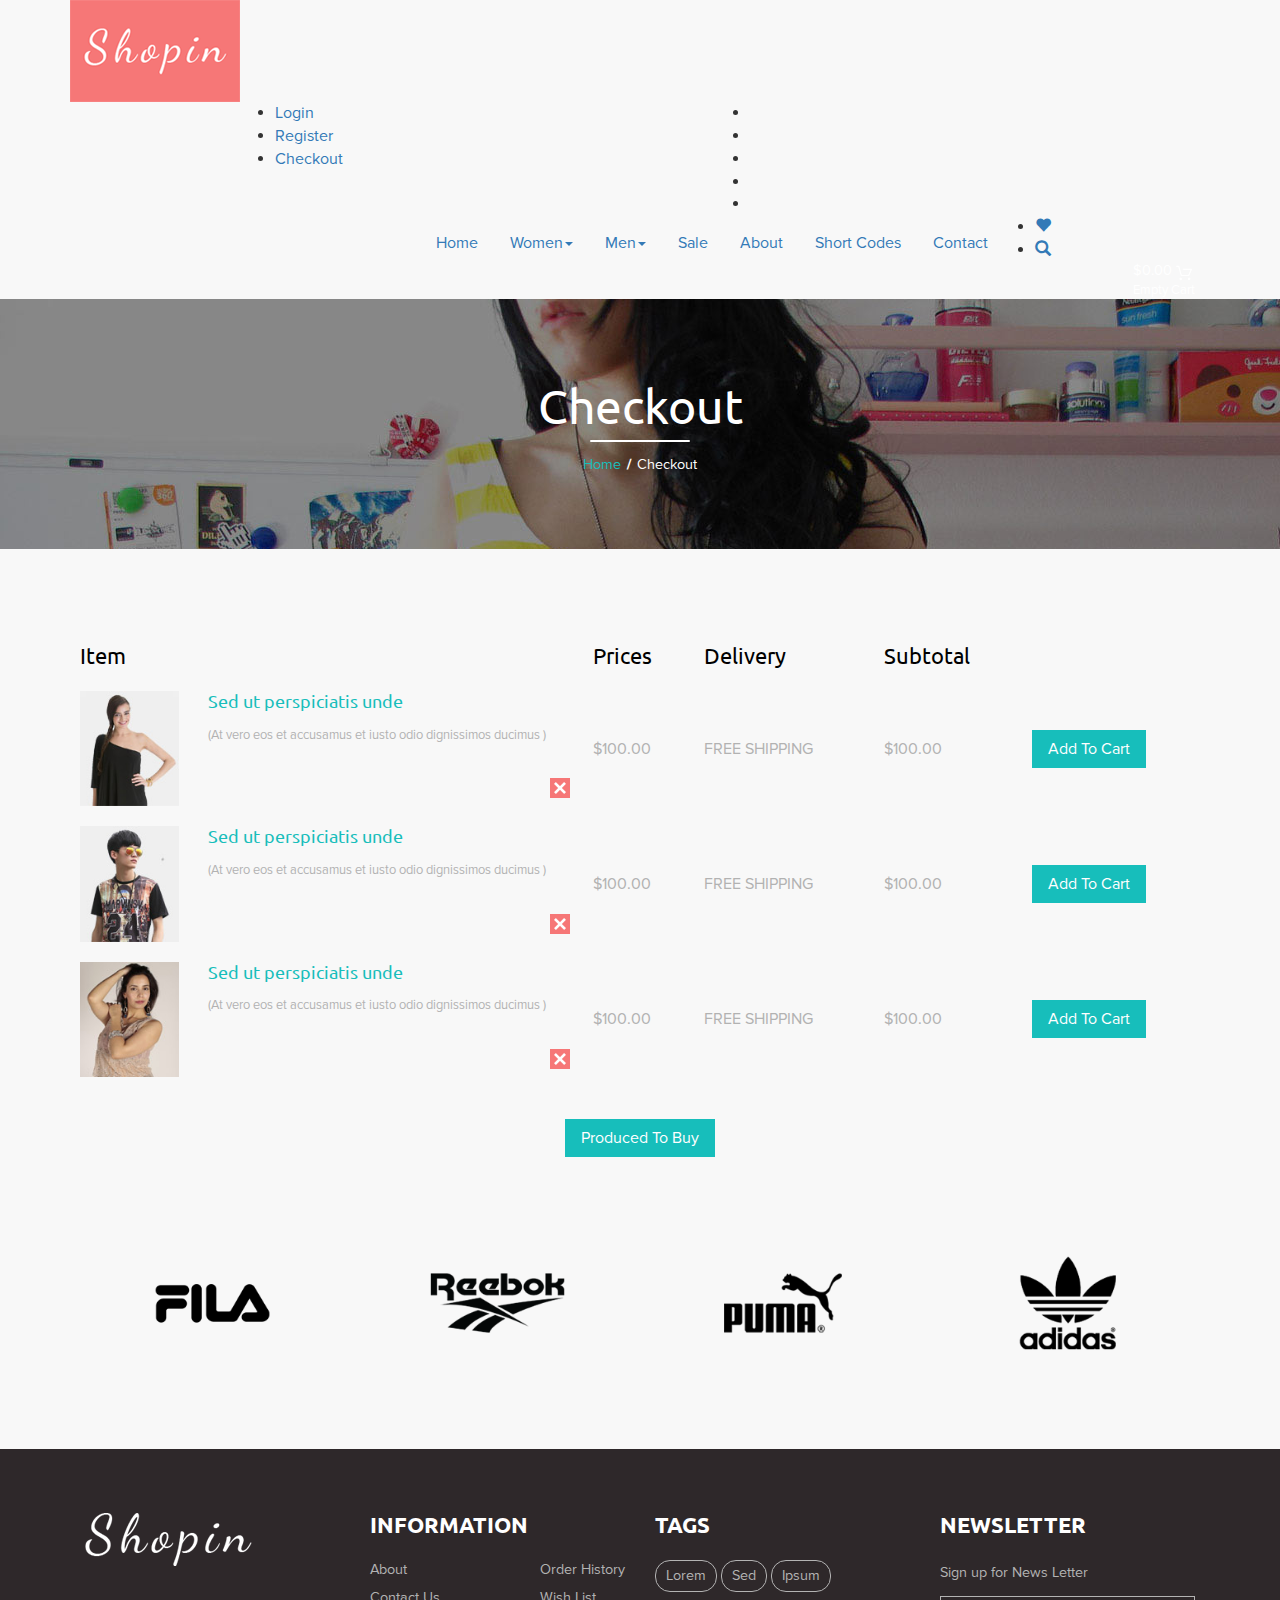
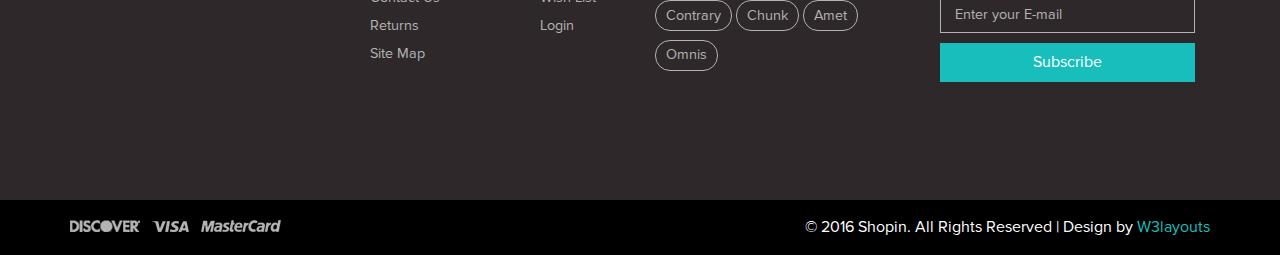
<file: shopin/checkout.html>
<!--A Design by W3layouts 
Author: W3layout
Author URL: http://w3layouts.com
License: Creative Commons Attribution 3.0 Unported
License URL: http://creativecommons.org/licenses/by/3.0/
-->
<!DOCTYPE html>
<html>
<head>
<title>Shopin A Ecommerce Category Flat Bootstrap Responsive Website Template | Checkout :: w3layouts</title>
<link href="css/bootstrap.css" rel="stylesheet" type="text/css" media="all" />
<!-- Custom Theme files -->
<!--theme-style-->
<link href="css/style.css" rel="stylesheet" type="text/css" media="all" />	
<!--//theme-style-->
<meta name="viewport" content="width=device-width, initial-scale=1">
<meta http-equiv="Content-Type" content="text/html; charset=utf-8" />
<meta name="keywords" content="Shopin Responsive web template, Bootstrap Web Templates, Flat Web Templates, AndroId Compatible web template, 
Smartphone Compatible web template, free webdesigns for Nokia, Samsung, LG, SonyEricsson, Motorola web design" />
<script type="application/x-javascript"> addEventListener("load", function() { setTimeout(hideURLbar, 0); }, false); function hideURLbar(){ window.scrollTo(0,1); } </script>
<!--theme-style-->
<link href="css/style4.css" rel="stylesheet" type="text/css" media="all" />	
<!--//theme-style-->
<script src="js/jquery.min.js"></script>
<!--- start-rate---->
<script src="js/jstarbox.js"></script>
	<link rel="stylesheet" href="css/jstarbox.css" type="text/css" media="screen" charset="utf-8" />
		<script type="text/javascript">
			jQuery(function() {
			jQuery('.starbox').each(function() {
				var starbox = jQuery(this);
					starbox.starbox({
					average: starbox.attr('data-start-value'),
					changeable: starbox.hasClass('unchangeable') ? false : starbox.hasClass('clickonce') ? 'once' : true,
					ghosting: starbox.hasClass('ghosting'),
					autoUpdateAverage: starbox.hasClass('autoupdate'),
					buttons: starbox.hasClass('smooth') ? false : starbox.attr('data-button-count') || 5,
					stars: starbox.attr('data-star-count') || 5
					}).bind('starbox-value-changed', function(event, value) {
					if(starbox.hasClass('random')) {
					var val = Math.random();
					starbox.next().text(' '+val);
					return val;
					} 
				})
			});
		});
		</script>
<!---//End-rate---->
</head>
<body>
<!--header-->
<div class="header">
<div class="container">
		<div class="head">
			<div class=" logo">
				<a href="index.html"><img src="images/logo.png" alt=""></a>	
			</div>
		</div>
	</div>
	<div class="header-top">
		<div class="container">
		<div class="col-sm-5 col-md-offset-2  header-login">
					<ul >
						<li><a href="login.html">Login</a></li>
						<li><a href="register.html">Register</a></li>
						<li><a href="checkout.html">Checkout</a></li>
					</ul>
				</div>
				
			<div class="col-sm-5 header-social">		
					<ul >
						<li><a href="#"><i></i></a></li>
						<li><a href="#"><i class="ic1"></i></a></li>
						<li><a href="#"><i class="ic2"></i></a></li>
						<li><a href="#"><i class="ic3"></i></a></li>
						<li><a href="#"><i class="ic4"></i></a></li>
					</ul>
					
			</div>
				<div class="clearfix"> </div>
		</div>
		</div>
		
		<div class="container">
		
			<div class="head-top">
			
		 <div class="col-sm-8 col-md-offset-2 h_menu4">
				<nav class="navbar nav_bottom" role="navigation">
 
 <!-- Brand and toggle get grouped for better mobile display -->
  <div class="navbar-header nav_2">
      <button type="button" class="navbar-toggle collapsed navbar-toggle1" data-toggle="collapse" data-target="#bs-megadropdown-tabs">
        <span class="sr-only">Toggle navigation</span>
        <span class="icon-bar"></span>
        <span class="icon-bar"></span>
        <span class="icon-bar"></span>
      </button>
     
   </div> 
   <!-- Collect the nav links, forms, and other content for toggling -->
    <div class="collapse navbar-collapse" id="bs-megadropdown-tabs">
        <ul class="nav navbar-nav nav_1">
            <li><a class="color" href="index.html">Home</a></li>
            <li class="dropdown mega-dropdown active">
			    <a class="color1" href="#" class="dropdown-toggle" data-toggle="dropdown">Women<span class="caret"></span></a>				
				<div class="dropdown-menu ">
                    <div class="menu-top">
						<div class="col1">
							<div class="h_nav">
								<h4>Submenu1</h4>
									<ul>
										<li><a href="product.html">Accessories</a></li>
										<li><a href="product.html">Bags</a></li>
										<li><a href="product.html">Caps & Hats</a></li>
										<li><a href="product.html">Hoodies & Sweatshirts</a></li>
										
									</ul>	
							</div>							
						</div>
						<div class="col1">
							<div class="h_nav">
								<h4>Submenu2</h4>
								<ul>
										<li><a href="product.html">Jackets & Coats</a></li>
										<li><a href="product.html">Jeans</a></li>
										<li><a href="product.html">Jewellery</a></li>
										<li><a href="product.html">Jumpers & Cardigans</a></li>
										<li><a href="product.html">Leather Jackets</a></li>
										<li><a href="product.html">Long Sleeve T-Shirts</a></li>
									</ul>	
							</div>							
						</div>
						<div class="col1">
							<div class="h_nav">
								<h4>Submenu3</h4>
									<ul>
										<li><a href="product.html">Shirts</a></li>
										<li><a href="product.html">Shoes, Boots & Trainers</a></li>
										<li><a href="product.html">Sunglasses</a></li>
										<li><a href="product.html">Sweatpants</a></li>
										<li><a href="product.html">Swimwear</a></li>
										<li><a href="product.html">Trousers & Chinos</a></li>
										
									</ul>	
								
							</div>							
						</div>
						<div class="col1">
							<div class="h_nav">
								<h4>Submenu4</h4>
								<ul>
									<li><a href="product.html">T-Shirts</a></li>
									<li><a href="product.html">Underwear & Socks</a></li>
									<li><a href="product.html">Vests</a></li>
									<li><a href="product.html">Jackets & Coats</a></li>
									<li><a href="product.html">Jeans</a></li>
									<li><a href="product.html">Jewellery</a></li>
								</ul>	
							</div>							
						</div>
						<div class="col1 col5">
						<img src="images/me.png" class="img-responsive" alt="">
						</div>
						<div class="clearfix"></div>
					</div>                  
				</div>				
			</li>
			<li class="dropdown mega-dropdown active">
			    <a class="color2" href="#" class="dropdown-toggle" data-toggle="dropdown">Men<span class="caret"></span></a>				
				<div class="dropdown-menu mega-dropdown-menu">
                    <div class="menu-top">
						<div class="col1">
							<div class="h_nav">
								<h4>Submenu1</h4>
									<ul>
										<li><a href="product.html">Accessories</a></li>
										<li><a href="product.html">Bags</a></li>
										<li><a href="product.html">Caps & Hats</a></li>
										<li><a href="product.html">Hoodies & Sweatshirts</a></li>
										
									</ul>	
							</div>							
						</div>
						<div class="col1">
							<div class="h_nav">
								<h4>Submenu2</h4>
								<ul>
										<li><a href="product.html">Jackets & Coats</a></li>
										<li><a href="product.html">Jeans</a></li>
										<li><a href="product.html">Jewellery</a></li>
										<li><a href="product.html">Jumpers & Cardigans</a></li>
										<li><a href="product.html">Leather Jackets</a></li>
										<li><a href="product.html">Long Sleeve T-Shirts</a></li>
									</ul>	
							</div>							
						</div>
						<div class="col1">
							<div class="h_nav">
								<h4>Submenu3</h4>
								
<ul>
										<li><a href="product.html">Shirts</a></li>
										<li><a href="product.html">Shoes, Boots & Trainers</a></li>
										<li><a href="product.html">Sunglasses</a></li>
										<li><a href="product.html">Sweatpants</a></li>
										<li><a href="product.html">Swimwear</a></li>
										<li><a href="product.html">Trousers & Chinos</a></li>
										
									</ul>	
								
							</div>							
						</div>
						<div class="col1">
							<div class="h_nav">
								<h4>Submenu4</h4>
								<ul>
									<li><a href="product.html">T-Shirts</a></li>
									<li><a href="product.html">Underwear & Socks</a></li>
									<li><a href="product.html">Vests</a></li>
									<li><a href="product.html">Jackets & Coats</a></li>
									<li><a href="product.html">Jeans</a></li>
									<li><a href="product.html">Jewellery</a></li>
								</ul>	
							</div>							
						</div>
						<div class="col1 col5">
						<img src="images/me1.png" class="img-responsive" alt="">
						</div>
						<div class="clearfix"></div>
					</div>                  
				</div>				
			</li>
			<li><a class="color3" href="product.html">Sale</a></li>
			<li><a class="color4" href="404.html">About</a></li>
            <li><a class="color5" href="typo.html">Short Codes</a></li>
            <li ><a class="color6" href="contact.html">Contact</a></li>
        </ul>
     </div><!-- /.navbar-collapse -->

</nav>
			</div>
			<div class="col-sm-2 search-right">
				<ul class="heart">
				<li>
				<a href="wishlist.html" >
				<span class="glyphicon glyphicon-heart" aria-hidden="true"></span>
				</a></li>
				<li><a class="play-icon popup-with-zoom-anim" href="#small-dialog"><i class="glyphicon glyphicon-search"> </i></a></li>
					</ul>
					<div class="cart box_1">
						<a href="checkout.html">
						<h3> <div class="total">
							<span class="simpleCart_total"></span></div>
							<img src="images/cart.png" alt=""/></h3>
						</a>
						<p><a href="javascript:;" class="simpleCart_empty">Empty Cart</a></p>

					</div>
					<div class="clearfix"> </div>
					
						<!----->

						<!---pop-up-box---->					  
			<link href="css/popuo-box.css" rel="stylesheet" type="text/css" media="all"/>
			<script src="js/jquery.magnific-popup.js" type="text/javascript"></script>
			<!---//pop-up-box---->
			<div id="small-dialog" class="mfp-hide">
				<div class="search-top">
					<div class="login-search">
						<input type="submit" value="">
						<input type="text" value="Search.." onfocus="this.value = '';" onblur="if (this.value == '') {this.value = 'Search..';}">		
					</div>
					<p>Shopin</p>
				</div>				
			</div>
		 <script>
			$(document).ready(function() {
			$('.popup-with-zoom-anim').magnificPopup({
			type: 'inline',
			fixedContentPos: false,
			fixedBgPos: true,
			overflowY: 'auto',
			closeBtnInside: true,
			preloader: false,
			midClick: true,
			removalDelay: 300,
			mainClass: 'my-mfp-zoom-in'
			});
																						
			});
		</script>		
						<!----->
			</div>
			<div class="clearfix"></div>
		</div>	
	</div>	
</div>
<!--banner-->
<div class="banner-top">
	<div class="container">
		<h1>Checkout</h1>
		<em></em>
		<h2><a href="index.html">Home</a><label>/</label>Checkout</h2>
	</div>
</div>
<!--login-->
	<script>$(document).ready(function(c) {
					$('.close1').on('click', function(c){
						$('.cart-header').fadeOut('slow', function(c){
							$('.cart-header').remove();
						});
						});	  
					});
			   </script>
<script>$(document).ready(function(c) {
					$('.close2').on('click', function(c){
						$('.cart-header1').fadeOut('slow', function(c){
							$('.cart-header1').remove();
						});
						});	  
					});
			   </script>
			   <script>$(document).ready(function(c) {
					$('.close3').on('click', function(c){
						$('.cart-header2').fadeOut('slow', function(c){
							$('.cart-header2').remove();
						});
						});	  
					});
			   </script>
<div class="check-out">
<div class="container">
	
	<div class="bs-example4" data-example-id="simple-responsive-table">
    <div class="table-responsive">
    	    <table class="table-heading simpleCart_shelfItem">
		  <tr>
			<th class="table-grid">Item</th>
					
			<th>Prices</th>
			<th >Delivery </th>
			<th>Subtotal</th>
		  </tr>
		  <tr class="cart-header">

			<td class="ring-in"><a href="single.html" class="at-in"><img src="images/ch.jpg" class="img-responsive" alt=""></a>
			<div class="sed">
				<h5><a href="single.html">Sed ut perspiciatis unde</a></h5>
				<p>(At vero eos et accusamus et iusto odio dignissimos ducimus ) </p>
			
			</div>
			<div class="clearfix"> </div>
			<div class="close1"> </div></td>
			<td>$100.00</td>
			<td>FREE SHIPPING</td>
			<td class="item_price">$100.00</td>
			<td class="add-check"><a class="item_add hvr-skew-backward" href="#">Add To Cart</a></td>
		  </tr>
		  <tr class="cart-header1">
		  <td class="ring-in"><a href="single.html" class="at-in"><img src="images/ch2.jpg" class="img-responsive" alt=""></a>
			<div class="sed">
				<h5><a href="single.html">Sed ut perspiciatis unde</a></h5>
				<p>(At vero eos et accusamus et iusto odio dignissimos ducimus ) </p>
			</div>
			<div class="clearfix"> </div>
			<div class="close2"> </div></td>
			<td>$100.00</td>
			<td>FREE SHIPPING</td>
			<td class="item_price">$100.00</td>
			<td class="add-check"><a class="item_add hvr-skew-backward" href="#">Add To Cart</a></td>
		  </tr>
		  <tr class="cart-header2">
		  <td class="ring-in"><a href="single.html" class="at-in"><img src="images/ch1.jpg" class="img-responsive" alt=""></a>
			<div class="sed">
				<h5><a href="single.html">Sed ut perspiciatis unde</a></h5>
				<p>(At vero eos et accusamus et iusto odio dignissimos ducimus ) </p>
			</div>
			<div class="clearfix"> </div>
			<div class="close3"> </div></td>
			<td>$100.00</td>
			<td>FREE SHIPPING</td>
			<td class="item_price">$100.00</td>
			<td class="add-check"><a class="item_add hvr-skew-backward" href="#">Add To Cart</a></td>
		  </tr>
		  
	</table>
	</div>
	</div>
	<div class="produced">
	<a href="single.html" class="hvr-skew-backward">Produced To Buy</a>
	 </div>
</div>
</div>

<!--//login-->
<!--brand-->
		<div class="container">
			<div class="brand">
				<div class="col-md-3 brand-grid">
					<img src="images/ic.png" class="img-responsive" alt="">
				</div>
				<div class="col-md-3 brand-grid">
					<img src="images/ic1.png" class="img-responsive" alt="">
				</div>
				<div class="col-md-3 brand-grid">
					<img src="images/ic2.png" class="img-responsive" alt="">
				</div>
				<div class="col-md-3 brand-grid">
					<img src="images/ic3.png" class="img-responsive" alt="">
				</div>
				<div class="clearfix"></div>
			</div>
			</div>
			<!--//brand-->
	<!--//content-->
	<!--//footer-->
	<div class="footer">
	<div class="footer-middle">
				<div class="container">
					<div class="col-md-3 footer-middle-in">
						<a href="index.html"><img src="images/log.png" alt=""></a>
						<p>Suspendisse sed accumsan risus. Curabitur rhoncus, elit vel tincidunt elementum, nunc urna tristique nisi, in interdum libero magna tristique ante. adipiscing varius. Vestibulum dolor lorem.</p>
					</div>
					
					<div class="col-md-3 footer-middle-in">
						<h6>Information</h6>
						<ul class=" in">
							<li><a href="404.html">About</a></li>
							<li><a href="contact.html">Contact Us</a></li>
							<li><a href="#">Returns</a></li>
							<li><a href="contact.html">Site Map</a></li>
						</ul>
						<ul class="in in1">
							<li><a href="#">Order History</a></li>
							<li><a href="wishlist.html">Wish List</a></li>
							<li><a href="login.html">Login</a></li>
						</ul>
						<div class="clearfix"></div>
					</div>
					<div class="col-md-3 footer-middle-in">
						<h6>Tags</h6>
						<ul class="tag-in">
							<li><a href="#">Lorem</a></li>
							<li><a href="#">Sed</a></li>
							<li><a href="#">Ipsum</a></li>
							<li><a href="#">Contrary</a></li>
							<li><a href="#">Chunk</a></li>
							<li><a href="#">Amet</a></li>
							<li><a href="#">Omnis</a></li>
						</ul>
					</div>
					<div class="col-md-3 footer-middle-in">
						<h6>Newsletter</h6>
						<span>Sign up for News Letter</span>
							<form>
								<input type="text" value="Enter your E-mail" onfocus="this.value='';" onblur="if (this.value == '') {this.value ='Enter your E-mail';}">
								<input type="submit" value="Subscribe">	
							</form>
					</div>
					<div class="clearfix"> </div>
				</div>
			</div>
			<div class="footer-bottom">
				<div class="container">
					<ul class="footer-bottom-top">
						<li><a href="#"><img src="images/f1.png" class="img-responsive" alt=""></a></li>
						<li><a href="#"><img src="images/f2.png" class="img-responsive" alt=""></a></li>
						<li><a href="#"><img src="images/f3.png" class="img-responsive" alt=""></a></li>
					</ul>
					<p class="footer-class">&copy; 2016 Shopin. All Rights Reserved | Design by  <a href="http://w3layouts.com/" target="_blank">W3layouts</a> </p>
					<div class="clearfix"> </div>
				</div>
			</div>
		</div>
		<!--//footer-->
	<!-- jQuery (necessary for Bootstrap's JavaScript plugins) -->

	<script src="js/simpleCart.min.js"> </script>
<!-- slide -->
<script src="js/bootstrap.min.js"></script>
 
</body>
</html>
</file>
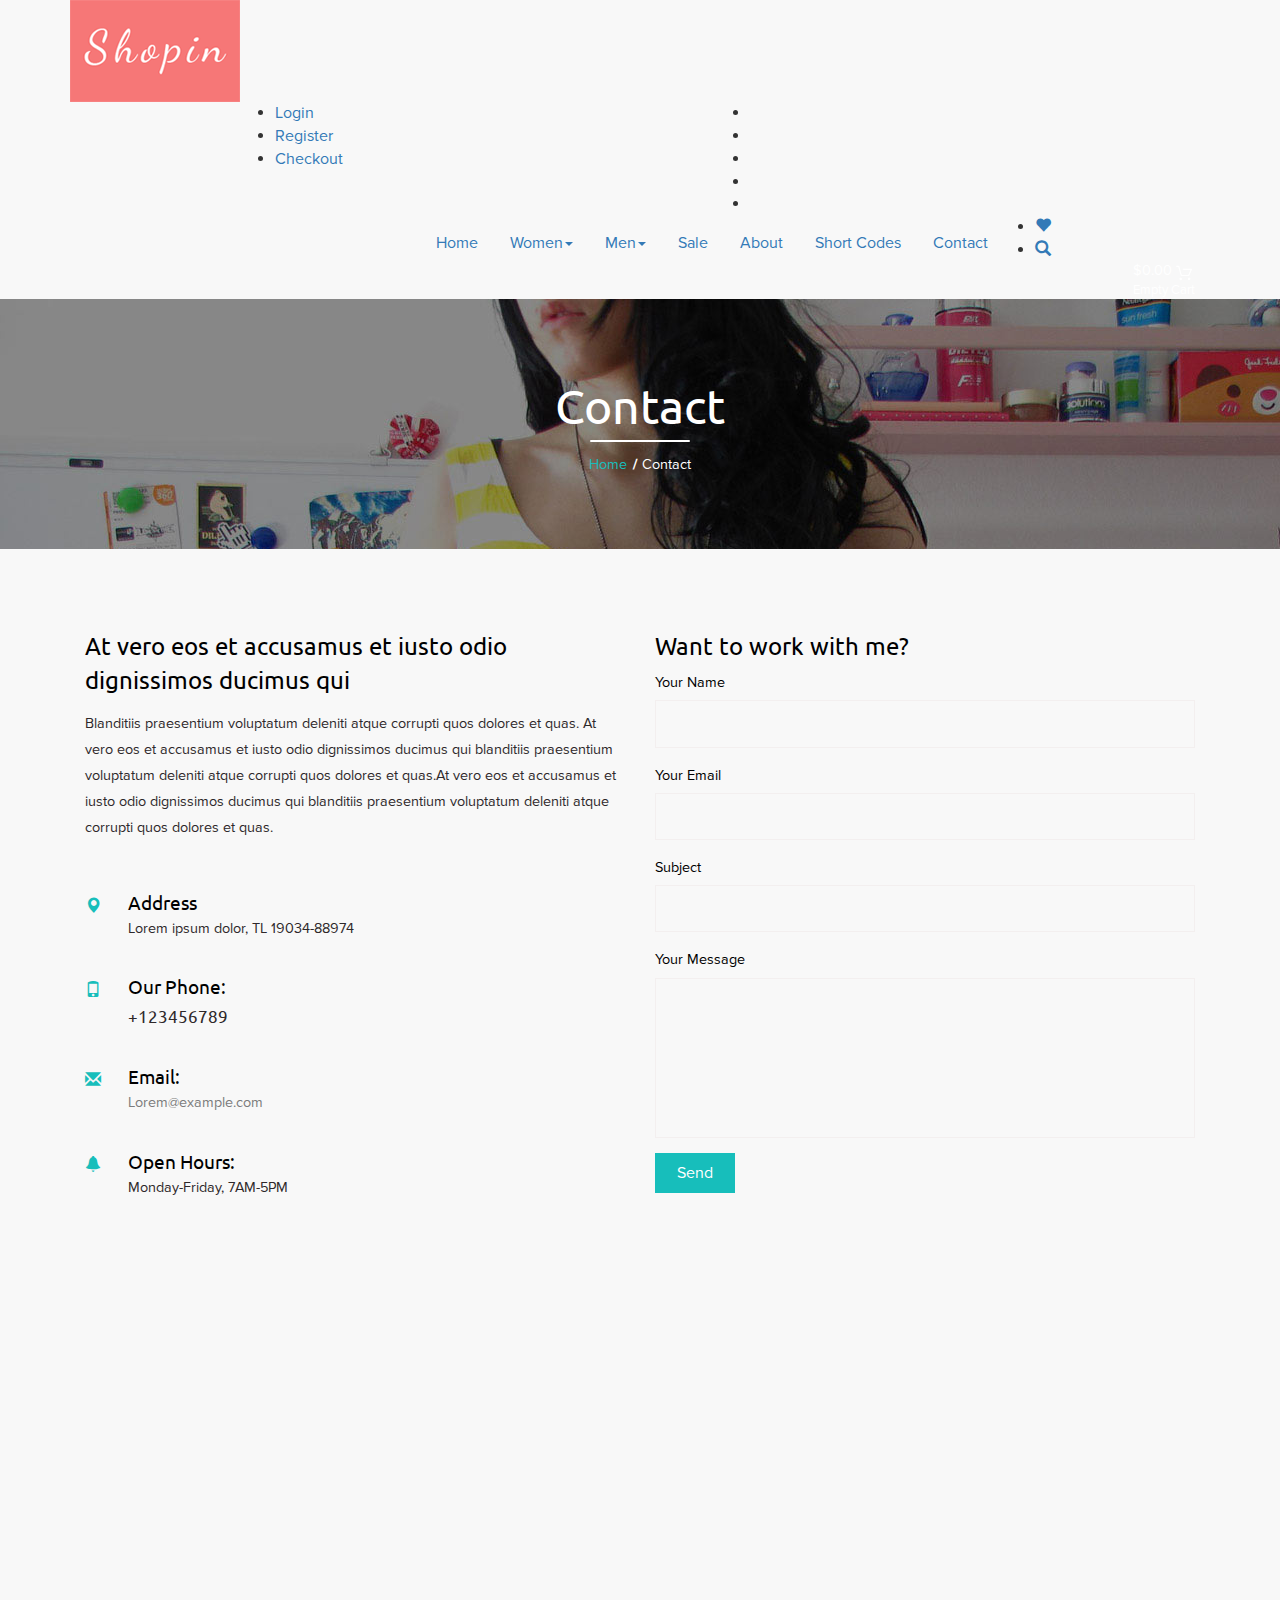
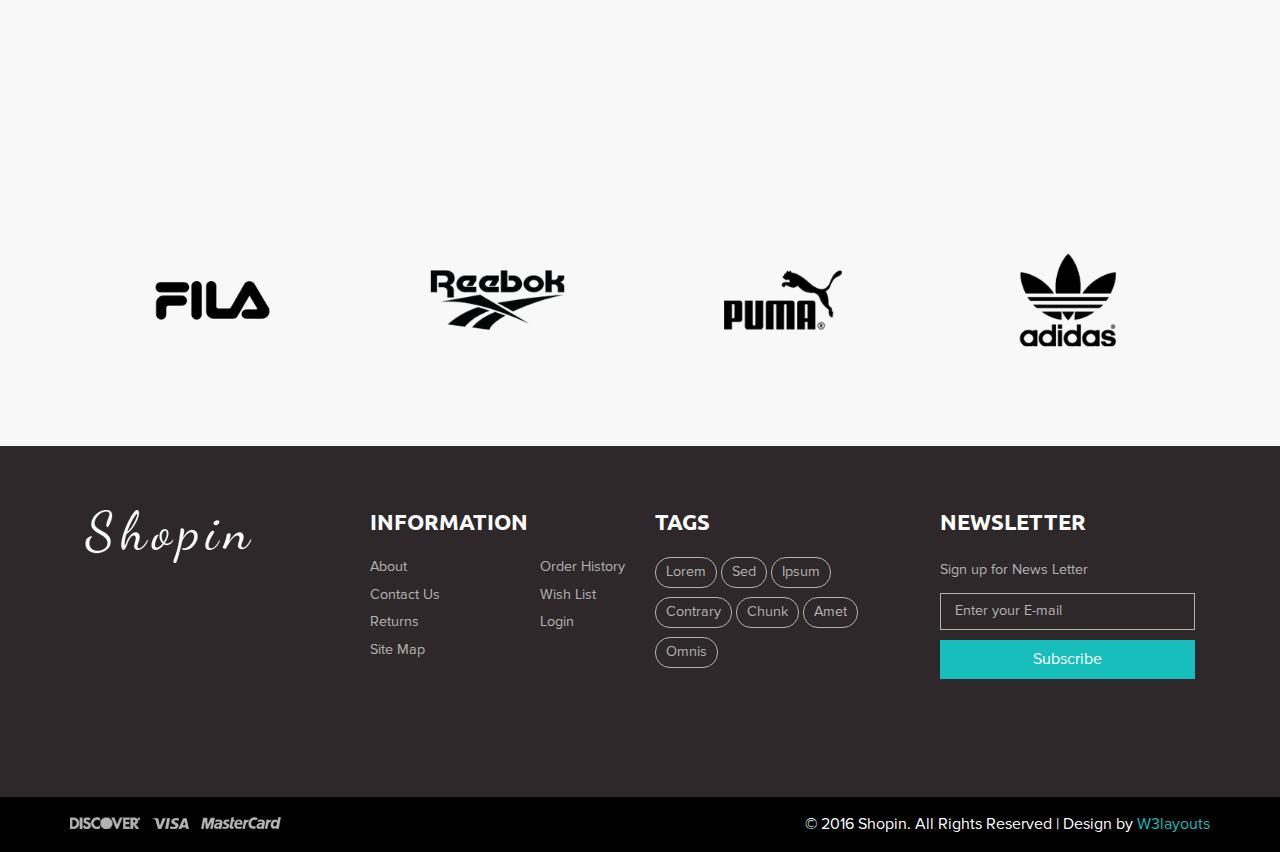
<file: shopin/contact.html>
<!--A Design by W3layouts 
Author: W3layout
Author URL: http://w3layouts.com
License: Creative Commons Attribution 3.0 Unported
License URL: http://creativecommons.org/licenses/by/3.0/
-->
<!DOCTYPE html>
<html>
<head>
<title>Shopin A Ecommerce Category Flat Bootstrap Responsive Website Template | Contact :: w3layouts</title>
<link href="css/bootstrap.css" rel="stylesheet" type="text/css" media="all" />
<!-- Custom Theme files -->
<!--theme-style-->
<link href="css/style.css" rel="stylesheet" type="text/css" media="all" />	
<!--//theme-style-->
<meta name="viewport" content="width=device-width, initial-scale=1">
<meta http-equiv="Content-Type" content="text/html; charset=utf-8" />
<meta name="keywords" content="Shopin Responsive web template, Bootstrap Web Templates, Flat Web Templates, AndroId Compatible web template, 
Smartphone Compatible web template, free webdesigns for Nokia, Samsung, LG, SonyEricsson, Motorola web design" />
<script type="application/x-javascript"> addEventListener("load", function() { setTimeout(hideURLbar, 0); }, false); function hideURLbar(){ window.scrollTo(0,1); } </script>
<!--theme-style-->
<link href="css/style4.css" rel="stylesheet" type="text/css" media="all" />	
<!--//theme-style-->
<script src="js/jquery.min.js"></script>
<!--- start-rate---->
<script src="js/jstarbox.js"></script>
	<link rel="stylesheet" href="css/jstarbox.css" type="text/css" media="screen" charset="utf-8" />
		<script type="text/javascript">
			jQuery(function() {
			jQuery('.starbox').each(function() {
				var starbox = jQuery(this);
					starbox.starbox({
					average: starbox.attr('data-start-value'),
					changeable: starbox.hasClass('unchangeable') ? false : starbox.hasClass('clickonce') ? 'once' : true,
					ghosting: starbox.hasClass('ghosting'),
					autoUpdateAverage: starbox.hasClass('autoupdate'),
					buttons: starbox.hasClass('smooth') ? false : starbox.attr('data-button-count') || 5,
					stars: starbox.attr('data-star-count') || 5
					}).bind('starbox-value-changed', function(event, value) {
					if(starbox.hasClass('random')) {
					var val = Math.random();
					starbox.next().text(' '+val);
					return val;
					} 
				})
			});
		});
		</script>
<!---//End-rate---->
</head>
<body>
<!--header-->
<div class="header">
<div class="container">
		<div class="head">
			<div class=" logo">
				<a href="index.html"><img src="images/logo.png" alt=""></a>	
			</div>
		</div>
	</div>
	<div class="header-top">
		<div class="container">
		<div class="col-sm-5 col-md-offset-2  header-login">
					<ul >
						<li><a href="login.html">Login</a></li>
						<li><a href="register.html">Register</a></li>
						<li><a href="checkout.html">Checkout</a></li>
					</ul>
				</div>
				
			<div class="col-sm-5 header-social">		
					<ul >
						<li><a href="#"><i></i></a></li>
						<li><a href="#"><i class="ic1"></i></a></li>
						<li><a href="#"><i class="ic2"></i></a></li>
						<li><a href="#"><i class="ic3"></i></a></li>
						<li><a href="#"><i class="ic4"></i></a></li>
					</ul>
					
			</div>
				<div class="clearfix"> </div>
		</div>
		</div>
		
		<div class="container">
		
			<div class="head-top">
			
		 <div class="col-sm-8 col-md-offset-2 h_menu4">
				<nav class="navbar nav_bottom" role="navigation">
 
 <!-- Brand and toggle get grouped for better mobile display -->
  <div class="navbar-header nav_2">
      <button type="button" class="navbar-toggle collapsed navbar-toggle1" data-toggle="collapse" data-target="#bs-megadropdown-tabs">
        <span class="sr-only">Toggle navigation</span>
        <span class="icon-bar"></span>
        <span class="icon-bar"></span>
        <span class="icon-bar"></span>
      </button>
     
   </div> 
   <!-- Collect the nav links, forms, and other content for toggling -->
    <div class="collapse navbar-collapse" id="bs-megadropdown-tabs">
        <ul class="nav navbar-nav nav_1">
            <li><a class="color" href="index.html">Home</a></li>
           <li class="dropdown mega-dropdown active">
			    <a class="color1" href="#" class="dropdown-toggle" data-toggle="dropdown">Women<span class="caret"></span></a>				
				<div class="dropdown-menu ">
                    <div class="menu-top">
						<div class="col1">
							<div class="h_nav">
								<h4>Submenu1</h4>
									<ul>
										<li><a href="product.html">Accessories</a></li>
										<li><a href="product.html">Bags</a></li>
										<li><a href="product.html">Caps & Hats</a></li>
										<li><a href="product.html">Hoodies & Sweatshirts</a></li>
										
									</ul>	
							</div>							
						</div>
						<div class="col1">
							<div class="h_nav">
								<h4>Submenu2</h4>
								<ul>
										<li><a href="product.html">Jackets & Coats</a></li>
										<li><a href="product.html">Jeans</a></li>
										<li><a href="product.html">Jewellery</a></li>
										<li><a href="product.html">Jumpers & Cardigans</a></li>
										<li><a href="product.html">Leather Jackets</a></li>
										<li><a href="product.html">Long Sleeve T-Shirts</a></li>
									</ul>	
							</div>							
						</div>
						<div class="col1">
							<div class="h_nav">
								<h4>Submenu3</h4>
									<ul>
										<li><a href="product.html">Shirts</a></li>
										<li><a href="product.html">Shoes, Boots & Trainers</a></li>
										<li><a href="product.html">Sunglasses</a></li>
										<li><a href="product.html">Sweatpants</a></li>
										<li><a href="product.html">Swimwear</a></li>
										<li><a href="product.html">Trousers & Chinos</a></li>
										
									</ul>	
								
							</div>							
						</div>
						<div class="col1">
							<div class="h_nav">
								<h4>Submenu4</h4>
								<ul>
									<li><a href="product.html">T-Shirts</a></li>
									<li><a href="product.html">Underwear & Socks</a></li>
									<li><a href="product.html">Vests</a></li>
									<li><a href="product.html">Jackets & Coats</a></li>
									<li><a href="product.html">Jeans</a></li>
									<li><a href="product.html">Jewellery</a></li>
								</ul>	
							</div>							
						</div>
						<div class="col1 col5">
						<img src="images/me.png" class="img-responsive" alt="">
						</div>
						<div class="clearfix"></div>
					</div>                  
				</div>				
			</li>
			<li class="dropdown mega-dropdown active">
			    <a class="color2" href="#" class="dropdown-toggle" data-toggle="dropdown">Men<span class="caret"></span></a>				
				<div class="dropdown-menu mega-dropdown-menu">
                    <div class="menu-top">
						<div class="col1">
							<div class="h_nav">
								<h4>Submenu1</h4>
									<ul>
										<li><a href="product.html">Accessories</a></li>
										<li><a href="product.html">Bags</a></li>
										<li><a href="product.html">Caps & Hats</a></li>
										<li><a href="product.html">Hoodies & Sweatshirts</a></li>
										
									</ul>	
							</div>							
						</div>
						<div class="col1">
							<div class="h_nav">
								<h4>Submenu2</h4>
								<ul>
										<li><a href="product.html">Jackets & Coats</a></li>
										<li><a href="product.html">Jeans</a></li>
										<li><a href="product.html">Jewellery</a></li>
										<li><a href="product.html">Jumpers & Cardigans</a></li>
										<li><a href="product.html">Leather Jackets</a></li>
										<li><a href="product.html">Long Sleeve T-Shirts</a></li>
									</ul>	
							</div>							
						</div>
						<div class="col1">
							<div class="h_nav">
								<h4>Submenu3</h4>
								
<ul>
										<li><a href="product.html">Shirts</a></li>
										<li><a href="product.html">Shoes, Boots & Trainers</a></li>
										<li><a href="product.html">Sunglasses</a></li>
										<li><a href="product.html">Sweatpants</a></li>
										<li><a href="product.html">Swimwear</a></li>
										<li><a href="product.html">Trousers & Chinos</a></li>
										
									</ul>	
								
							</div>							
						</div>
						<div class="col1">
							<div class="h_nav">
								<h4>Submenu4</h4>
								<ul>
									<li><a href="product.html">T-Shirts</a></li>
									<li><a href="product.html">Underwear & Socks</a></li>
									<li><a href="product.html">Vests</a></li>
									<li><a href="product.html">Jackets & Coats</a></li>
									<li><a href="product.html">Jeans</a></li>
									<li><a href="product.html">Jewellery</a></li>
								</ul>	
							</div>							
						</div>
						<div class="col1 col5">
						<img src="images/me1.png" class="img-responsive" alt="">
						</div>
						<div class="clearfix"></div>
					</div>                  
				</div>				
			</li>
			<li><a class="color3" href="product.html">Sale</a></li>
			<li><a class="color4" href="404.html">About</a></li>
            <li><a class="color5" href="typo.html">Short Codes</a></li>
            <li ><a class="color6" href="contact.html">Contact</a></li>
        </ul>
     </div><!-- /.navbar-collapse -->

</nav>
			</div>
			<div class="col-sm-2 search-right">
				<ul class="heart">
				<li>
				<a href="wishlist.html" >
				<span class="glyphicon glyphicon-heart" aria-hidden="true"></span>
				</a></li>
				<li><a class="play-icon popup-with-zoom-anim" href="#small-dialog"><i class="glyphicon glyphicon-search"> </i></a></li>
					</ul>
					<div class="cart box_1">
						<a href="checkout.html">
						<h3> <div class="total">
							<span class="simpleCart_total"></span></div>
							<img src="images/cart.png" alt=""/></h3>
						</a>
						<p><a href="javascript:;" class="simpleCart_empty">Empty Cart</a></p>

					</div>
					<div class="clearfix"> </div>
					
						<!----->

						<!---pop-up-box---->					  
			<link href="css/popuo-box.css" rel="stylesheet" type="text/css" media="all"/>
			<script src="js/jquery.magnific-popup.js" type="text/javascript"></script>
			<!---//pop-up-box---->
			<div id="small-dialog" class="mfp-hide">
				<div class="search-top">
					<div class="login-search">
						<input type="submit" value="">
						<input type="text" value="Search.." onfocus="this.value = '';" onblur="if (this.value == '') {this.value = 'Search..';}">		
					</div>
					<p>Shopin</p>
				</div>				
			</div>
		 <script>
			$(document).ready(function() {
			$('.popup-with-zoom-anim').magnificPopup({
			type: 'inline',
			fixedContentPos: false,
			fixedBgPos: true,
			overflowY: 'auto',
			closeBtnInside: true,
			preloader: false,
			midClick: true,
			removalDelay: 300,
			mainClass: 'my-mfp-zoom-in'
			});
																						
			});
		</script>		
						<!----->
			</div>
			<div class="clearfix"></div>
		</div>	
	</div>	
</div>
<!--banner-->
	<div class="banner-top">
	<div class="container">
		<h1>Contact</h1>
		<em></em>
		<h2><a href="index.html">Home</a><label>/</label>Contact</h2>
	</div>
</div>	
		
			<div class="contact">
					
				<div class="contact-form">
					<div class="container">
					<div class="col-md-6 contact-left">
						<h3>At vero eos et accusamus et iusto odio dignissimos ducimus qui </h3>
						<p>Blanditiis praesentium voluptatum deleniti atque corrupti quos dolores et quas.
						At vero eos et accusamus et iusto odio dignissimos ducimus qui blanditiis praesentium voluptatum deleniti atque corrupti quos dolores et quas.At vero eos et accusamus et iusto odio dignissimos ducimus qui blanditiis praesentium voluptatum deleniti atque corrupti quos dolores et quas. </p>
					
			
					<div class="address">
					<div class=" address-grid">
							<i class="glyphicon glyphicon-map-marker"></i>
							<div class="address1">
								<h3>Address</h3>
								<p>Lorem ipsum dolor,
								TL 19034-88974</p>
							</div>
							<div class="clearfix"> </div>
						</div>
						<div class=" address-grid ">
							<i class="glyphicon glyphicon-phone"></i>
							<div class="address1">
							<h3>Our Phone:<h3>
								<p>+123456789</p>
							</div>
							<div class="clearfix"> </div>
						</div>
						<div class=" address-grid ">
							<i class="glyphicon glyphicon-envelope"></i>
							<div class="address1">
							<h3>Email:</h3>
								<p><a href="mailto:info@example.com"> Lorem@example.com</a></p>
							</div>
							<div class="clearfix"> </div>
						</div>
						<div class=" address-grid ">
							<i class="glyphicon glyphicon-bell"></i>
							<div class="address1">
								<h3>Open Hours:</h3>
								<p>Monday-Friday, 7AM-5PM</p>
							</div>
							<div class="clearfix"> </div>
						</div>
</div>
				</div>
				<div class="col-md-6 contact-top">
					<h3>Want to work with me?</h3>
					<form>
						<div>
							<span>Your Name </span>		
							<input type="text" value="" >						
						</div>
						<div>
							<span>Your Email </span>		
							<input type="text" value="" >						
						</div>
						<div>
							<span>Subject</span>		
							<input type="text" value="" >	
						</div>
						<div>
							<span>Your Message</span>		
							<textarea> </textarea>	
						</div>
						<label class="hvr-skew-backward">
								<input type="submit" value="Send" >
						</label>
</form>						
				</div>
		<div class="clearfix"></div>
		</div>
		</div>
		<div class="map">
						<iframe src="https://www.google.com/maps/embed?pb=!1m18!1m12!1m3!1d37494223.23909492!2d103!3d55!2m3!1f0!2f0!3f0!3m2!1i1024!2i768!4f13.1!3m3!1m2!1s0x453c569a896724fb%3A0x1409fdf86611f613!2sRussia!5e0!3m2!1sen!2sin!4v1415776049771"></iframe>
					</div>
	</div>

<!--//contact-->
<!--brand-->
		<div class="container">
			<div class="brand">
				<div class="col-md-3 brand-grid">
					<img src="images/ic.png" class="img-responsive" alt="">
				</div>
				<div class="col-md-3 brand-grid">
					<img src="images/ic1.png" class="img-responsive" alt="">
				</div>
				<div class="col-md-3 brand-grid">
					<img src="images/ic2.png" class="img-responsive" alt="">
				</div>
				<div class="col-md-3 brand-grid">
					<img src="images/ic3.png" class="img-responsive" alt="">
				</div>
				<div class="clearfix"></div>
			</div>
			</div>
			<!--//brand-->
			</div>
			
		</div>
	<!--//content-->
	<!--//footer-->
	<div class="footer">
	<div class="footer-middle">
				<div class="container">
					<div class="col-md-3 footer-middle-in">
						<a href="index.html"><img src="images/log.png" alt=""></a>
						<p>Suspendisse sed accumsan risus. Curabitur rhoncus, elit vel tincidunt elementum, nunc urna tristique nisi, in interdum libero magna tristique ante. adipiscing varius. Vestibulum dolor lorem.</p>
					</div>
					
					<div class="col-md-3 footer-middle-in">
						<h6>Information</h6>
						<ul class=" in">
							<li><a href="404.html">About</a></li>
							<li><a href="contact.html">Contact Us</a></li>
							<li><a href="#">Returns</a></li>
							<li><a href="contact.html">Site Map</a></li>
						</ul>
						<ul class="in in1">
							<li><a href="#">Order History</a></li>
							<li><a href="wishlist.html">Wish List</a></li>
							<li><a href="login.html">Login</a></li>
						</ul>
						<div class="clearfix"></div>
					</div>
					<div class="col-md-3 footer-middle-in">
						<h6>Tags</h6>
						<ul class="tag-in">
							<li><a href="#">Lorem</a></li>
							<li><a href="#">Sed</a></li>
							<li><a href="#">Ipsum</a></li>
							<li><a href="#">Contrary</a></li>
							<li><a href="#">Chunk</a></li>
							<li><a href="#">Amet</a></li>
							<li><a href="#">Omnis</a></li>
						</ul>
					</div>
					<div class="col-md-3 footer-middle-in">
						<h6>Newsletter</h6>
						<span>Sign up for News Letter</span>
							<form>
								<input type="text" value="Enter your E-mail" onfocus="this.value='';" onblur="if (this.value == '') {this.value ='Enter your E-mail';}">
								<input type="submit" value="Subscribe">	
							</form>
					</div>
					<div class="clearfix"> </div>
				</div>
			</div>
			<div class="footer-bottom">
				<div class="container">
					<ul class="footer-bottom-top">
						<li><a href="#"><img src="images/f1.png" class="img-responsive" alt=""></a></li>
						<li><a href="#"><img src="images/f2.png" class="img-responsive" alt=""></a></li>
						<li><a href="#"><img src="images/f3.png" class="img-responsive" alt=""></a></li>
					</ul>
					<p class="footer-class">&copy; 2016 Shopin. All Rights Reserved | Design by  <a href="http://w3layouts.com/" target="_blank">W3layouts</a> </p>
					<div class="clearfix"> </div>
				</div>
			</div>
		</div>
		<!--//footer-->
	<!-- jQuery (necessary for Bootstrap's JavaScript plugins) -->

	<script src="js/simpleCart.min.js"> </script>
<!-- slide -->
<script src="js/bootstrap.min.js"></script>
 
</body>
</html>
</file>
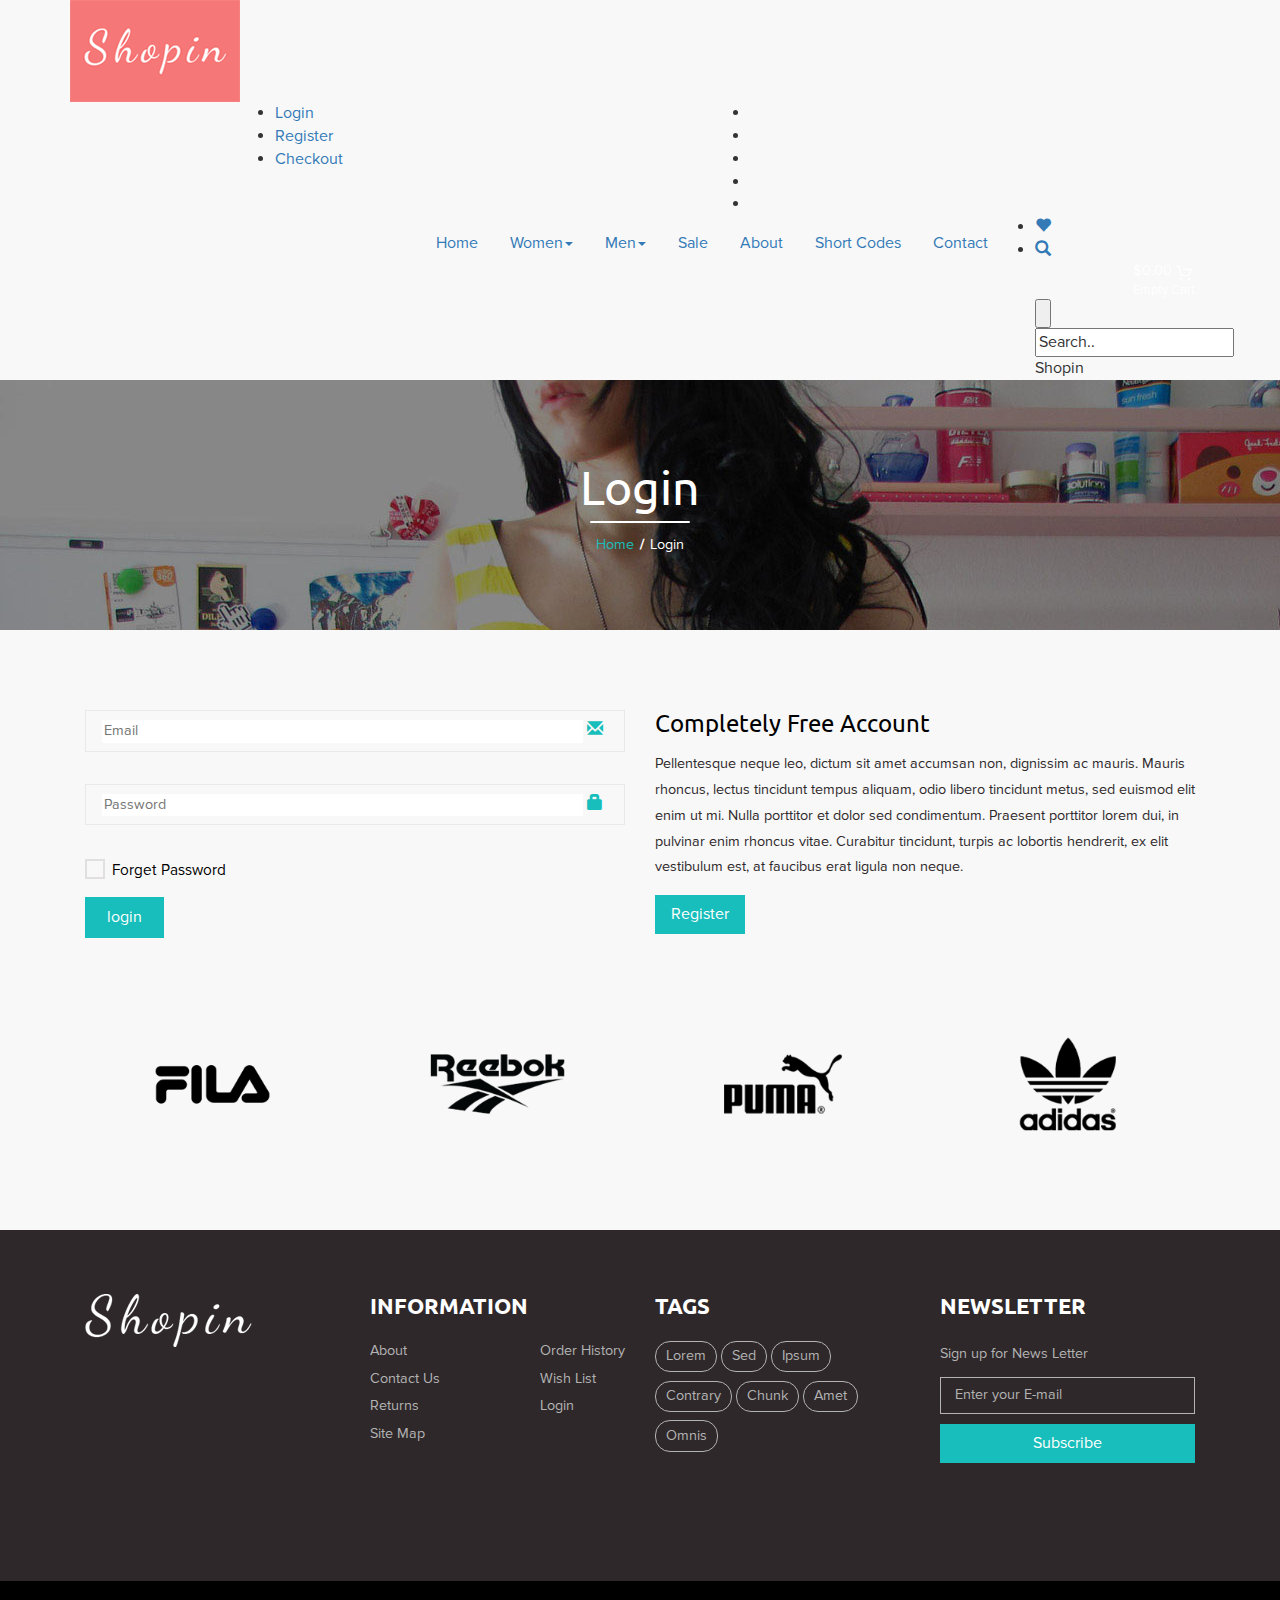
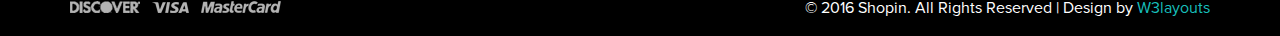
<file: shopin/login.html>
<!--A Design by W3layouts 
Author: W3layout
Author URL: http://w3layouts.com
License: Creative Commons Attribution 3.0 Unported
License URL: http://creativecommons.org/licenses/by/3.0/
-->
<!DOCTYPE html>
<html>
<head>
<title>Shopin A Ecommerce Category Flat Bootstrap Responsive Website Template | Login :: w3layouts</title>
<link href="css/bootstrap.css" rel="stylesheet" type="text/css" media="all" />
<!-- Custom Theme files -->
<!--theme-style-->
<link href="css/style.css" rel="stylesheet" type="text/css" media="all" />	
<!--//theme-style-->
<meta name="viewport" content="width=device-width, initial-scale=1">
<meta http-equiv="Content-Type" content="text/html; charset=utf-8" />
<meta name="keywords" content="Shopin Responsive web template, Bootstrap Web Templates, Flat Web Templates, AndroId Compatible web template, 
Smartphone Compatible web template, free webdesigns for Nokia, Samsung, LG, SonyEricsson, Motorola web design" />
<script type="application/x-javascript"> addEventListener("load", function() { setTimeout(hideURLbar, 0); }, false); function hideURLbar(){ window.scrollTo(0,1); } </script>
<!--theme-style-->
<link href="css/style4.css" rel="stylesheet" type="text/css" media="all" />	
<!--//theme-style-->
<script src="js/jquery.min.js"></script>
<!--- start-rate---->
<script src="js/jstarbox.js"></script>
	<link rel="stylesheet" href="css/jstarbox.css" type="text/css" media="screen" charset="utf-8" />
		<script type="text/javascript">
			jQuery(function() {
			jQuery('.starbox').each(function() {
				var starbox = jQuery(this);
					starbox.starbox({
					average: starbox.attr('data-start-value'),
					changeable: starbox.hasClass('unchangeable') ? false : starbox.hasClass('clickonce') ? 'once' : true,
					ghosting: starbox.hasClass('ghosting'),
					autoUpdateAverage: starbox.hasClass('autoupdate'),
					buttons: starbox.hasClass('smooth') ? false : starbox.attr('data-button-count') || 5,
					stars: starbox.attr('data-star-count') || 5
					}).bind('starbox-value-changed', function(event, value) {
					if(starbox.hasClass('random')) {
					var val = Math.random();
					starbox.next().text(' '+val);
					return val;
					} 
				})
			});
		});
		</script>
<!---//End-rate---->
</head>
<body>
<!--header-->
<div class="header">
<div class="container">
		<div class="head">
			<div class=" logo">
				<a href="index.html"><img src="images/logo.png" alt=""></a>	
			</div>
		</div>
	</div>
	<div class="header-top">
		<div class="container">
		<div class="col-sm-5 col-md-offset-2  header-login">
					<ul >
						<li><a href="login.html">Login</a></li>
						<li><a href="register.html">Register</a></li>
						<li><a href="checkout.html">Checkout</a></li>
					</ul>
				</div>
				
			<div class="col-sm-5 header-social">		
					<ul >
						<li><a href="#"><i></i></a></li>
						<li><a href="#"><i class="ic1"></i></a></li>
						<li><a href="#"><i class="ic2"></i></a></li>
						<li><a href="#"><i class="ic3"></i></a></li>
						<li><a href="#"><i class="ic4"></i></a></li>
					</ul>
					
			</div>
				<div class="clearfix"> </div>
		</div>
		</div>
		
		<div class="container">
		
			<div class="head-top">
			
		 <div class="col-sm-8 col-md-offset-2 h_menu4">
				<nav class="navbar nav_bottom" role="navigation">
 
 <!-- Brand and toggle get grouped for better mobile display -->
  <div class="navbar-header nav_2">
      <button type="button" class="navbar-toggle collapsed navbar-toggle1" data-toggle="collapse" data-target="#bs-megadropdown-tabs">
        <span class="sr-only">Toggle navigation</span>
        <span class="icon-bar"></span>
        <span class="icon-bar"></span>
        <span class="icon-bar"></span>
      </button>
     
   </div> 
   <!-- Collect the nav links, forms, and other content for toggling -->
    <div class="collapse navbar-collapse" id="bs-megadropdown-tabs">
        <ul class="nav navbar-nav nav_1">
            <li><a class="color" href="index.html">Home</a></li>
            
    		<li class="dropdown mega-dropdown active">
			    <a class="color1" href="#" class="dropdown-toggle" data-toggle="dropdown">Women<span class="caret"></span></a>				
				<div class="dropdown-menu ">
                    <div class="menu-top">
						<div class="col1">
							<div class="h_nav">
								<h4>Submenu1</h4>
									<ul>
										<li><a href="product.html">Accessories</a></li>
										<li><a href="product.html">Bags</a></li>
										<li><a href="product.html">Caps & Hats</a></li>
										<li><a href="product.html">Hoodies & Sweatshirts</a></li>
										
									</ul>	
							</div>							
						</div>
						<div class="col1">
							<div class="h_nav">
								<h4>Submenu2</h4>
								<ul>
										<li><a href="product.html">Jackets & Coats</a></li>
										<li><a href="product.html">Jeans</a></li>
										<li><a href="product.html">Jewellery</a></li>
										<li><a href="product.html">Jumpers & Cardigans</a></li>
										<li><a href="product.html">Leather Jackets</a></li>
										<li><a href="product.html">Long Sleeve T-Shirts</a></li>
									</ul>	
							</div>							
						</div>
						<div class="col1">
							<div class="h_nav">
								<h4>Submenu3</h4>
									<ul>
										<li><a href="product.html">Shirts</a></li>
										<li><a href="product.html">Shoes, Boots & Trainers</a></li>
										<li><a href="product.html">Sunglasses</a></li>
										<li><a href="product.html">Sweatpants</a></li>
										<li><a href="product.html">Swimwear</a></li>
										<li><a href="product.html">Trousers & Chinos</a></li>
										
									</ul>	
								
							</div>							
						</div>
						<div class="col1">
							<div class="h_nav">
								<h4>Submenu4</h4>
								<ul>
									<li><a href="product.html">T-Shirts</a></li>
									<li><a href="product.html">Underwear & Socks</a></li>
									<li><a href="product.html">Vests</a></li>
									<li><a href="product.html">Jackets & Coats</a></li>
									<li><a href="product.html">Jeans</a></li>
									<li><a href="product.html">Jewellery</a></li>
								</ul>	
							</div>							
						</div>
						<div class="col1 col5">
						<img src="images/me.png" class="img-responsive" alt="">
						</div>
						<div class="clearfix"></div>
					</div>                  
				</div>				
			</li>
			<li class="dropdown mega-dropdown active">
			    <a class="color2" href="#" class="dropdown-toggle" data-toggle="dropdown">Men<span class="caret"></span></a>				
				<div class="dropdown-menu mega-dropdown-menu">
                    <div class="menu-top">
						<div class="col1">
							<div class="h_nav">
								<h4>Submenu1</h4>
									<ul>
										<li><a href="product.html">Accessories</a></li>
										<li><a href="product.html">Bags</a></li>
										<li><a href="product.html">Caps & Hats</a></li>
										<li><a href="product.html">Hoodies & Sweatshirts</a></li>
										
									</ul>	
							</div>							
						</div>
						<div class="col1">
							<div class="h_nav">
								<h4>Submenu2</h4>
								<ul>
										<li><a href="product.html">Jackets & Coats</a></li>
										<li><a href="product.html">Jeans</a></li>
										<li><a href="product.html">Jewellery</a></li>
										<li><a href="product.html">Jumpers & Cardigans</a></li>
										<li><a href="product.html">Leather Jackets</a></li>
										<li><a href="product.html">Long Sleeve T-Shirts</a></li>
									</ul>	
							</div>							
						</div>
						<div class="col1">
							<div class="h_nav">
								<h4>Submenu3</h4>
								
<ul>
										<li><a href="product.html">Shirts</a></li>
										<li><a href="product.html">Shoes, Boots & Trainers</a></li>
										<li><a href="product.html">Sunglasses</a></li>
										<li><a href="product.html">Sweatpants</a></li>
										<li><a href="product.html">Swimwear</a></li>
										<li><a href="product.html">Trousers & Chinos</a></li>
										
									</ul>	
								
							</div>							
						</div>
						<div class="col1">
							<div class="h_nav">
								<h4>Submenu4</h4>
								<ul>
									<li><a href="product.html">T-Shirts</a></li>
									<li><a href="product.html">Underwear & Socks</a></li>
									<li><a href="product.html">Vests</a></li>
									<li><a href="product.html">Jackets & Coats</a></li>
									<li><a href="product.html">Jeans</a></li>
									<li><a href="product.html">Jewellery</a></li>
								</ul>	
							</div>							
						</div>
						<div class="col1 col5">
						<img src="images/me1.png" class="img-responsive" alt="">
						</div>
						<div class="clearfix"></div>
					</div>                  
				</div>				
			</li>
			<li><a class="color3" href="product.html">Sale</a></li>
			<li><a class="color4" href="404.html">About</a></li>
            <li><a class="color5" href="typo.html">Short Codes</a></li>
            <li ><a class="color6" href="contact.html">Contact</a></li>
        </ul>
     </div><!-- /.navbar-collapse -->

</nav>
			</div>
			<div class="col-sm-2 search-right">
				<ul class="heart">
				<li>
				<a href="wishlist.html" >
				<span class="glyphicon glyphicon-heart" aria-hidden="true"></span>
				</a></li>
				<li><a class="play-icon popup-with-zoom-anim" href="#small-dialog"><i class="glyphicon glyphicon-search"> </i></a></li>
					</ul>
					<div class="cart box_1">
						<a href="checkout.html">
						<h3> <div class="total">
							<span class="simpleCart_total"></span></div>
							<img src="images/cart.png" alt=""/></h3>
						</a>
						<p><a href="javascript:;" class="simpleCart_empty">Empty Cart</a></p>

					</div>
					<div class="clearfix"> </div>
					
			<!---//pop-up-box-->
			<div id="small-dialog" class="mfp-hide">
				<div class="search-top">
					<div class="login-search">
						<input type="submit" value="">
						<input type="text" value="Search.." onfocus="this.value = '';" onblur="if (this.value == '') {this.value = 'Search..';}">		
					</div>
					<p>Shopin</p>
				</div>				
			</div>
		 <script>
			$(document).ready(function() {
			$('.popup-with-zoom-anim').magnificPopup({
			type: 'inline',
			fixedContentPos: false,
			fixedBgPos: true,
			overflowY: 'auto',
			closeBtnInside: true,
			preloader: false,
			midClick: true,
			removalDelay: 300,
			mainClass: 'my-mfp-zoom-in'
			});
																						
			});
		</script>		
						<!----->
			</div>
			<div class="clearfix"></div>
		</div>	
	</div>	
</div>
<!--banner-->
<div class="banner-top">
	<div class="container">
		<h1>Login</h1>
		<em></em>
		<h2><a href="index.html">Home</a><label>/</label>Login</h2>
	</div>
</div>
<!--login-->
<div class="container">
		<div class="login">
		
			<form>
			<div class="col-md-6 login-do">
				<div class="login-mail">
					<input type="text" placeholder="Email" required="">
					<i  class="glyphicon glyphicon-envelope"></i>
				</div>
				<div class="login-mail">
					<input type="password" placeholder="Password" required="">
					<i class="glyphicon glyphicon-lock"></i>
				</div>
				   <a class="news-letter " href="#">
						 <label class="checkbox1"><input type="checkbox" name="checkbox" ><i> </i>Forget Password</label>
					   </a>
				<label class="hvr-skew-backward">
					<input type="submit" value="login">
				</label>
			</div>
			<div class="col-md-6 login-right">
				 <h3>Completely Free Account</h3>
				 
				 <p>Pellentesque neque leo, dictum sit amet accumsan non, dignissim ac mauris. Mauris rhoncus, lectus tincidunt tempus aliquam, odio 
				 libero tincidunt metus, sed euismod elit enim ut mi. Nulla porttitor et dolor sed condimentum. Praesent porttitor lorem dui, in pulvinar enim rhoncus vitae. Curabitur tincidunt, turpis ac lobortis hendrerit, ex elit vestibulum est, at faucibus erat ligula non neque.</p>
				<a href="register.html" class=" hvr-skew-backward">Register</a>

			</div>
			
			<div class="clearfix"> </div>
			</form>
		</div>

</div>

<!--//login-->

			<!--brand-->
		<div class="container">
			<div class="brand">
				<div class="col-md-3 brand-grid">
					<img src="images/ic.png" class="img-responsive" alt="">
				</div>
				<div class="col-md-3 brand-grid">
					<img src="images/ic1.png" class="img-responsive" alt="">
				</div>
				<div class="col-md-3 brand-grid">
					<img src="images/ic2.png" class="img-responsive" alt="">
				</div>
				<div class="col-md-3 brand-grid">
					<img src="images/ic3.png" class="img-responsive" alt="">
				</div>
				<div class="clearfix"></div>
			</div>
			</div>
			<!--//brand-->
		
	<!--//content-->
		<!--//footer-->
	<div class="footer">
	<div class="footer-middle">
				<div class="container">
					<div class="col-md-3 footer-middle-in">
						<a href="index.html"><img src="images/log.png" alt=""></a>
						<p>Suspendisse sed accumsan risus. Curabitur rhoncus, elit vel tincidunt elementum, nunc urna tristique nisi, in interdum libero magna tristique ante. adipiscing varius. Vestibulum dolor lorem.</p>
					</div>
					
					<div class="col-md-3 footer-middle-in">
						<h6>Information</h6>
						<ul class=" in">
							<li><a href="404.html">About</a></li>
							<li><a href="contact.html">Contact Us</a></li>
							<li><a href="#">Returns</a></li>
							<li><a href="contact.html">Site Map</a></li>
						</ul>
						<ul class="in in1">
							<li><a href="#">Order History</a></li>
							<li><a href="wishlist.html">Wish List</a></li>
							<li><a href="login.html">Login</a></li>
						</ul>
						<div class="clearfix"></div>
					</div>
					<div class="col-md-3 footer-middle-in">
						<h6>Tags</h6>
						<ul class="tag-in">
							<li><a href="#">Lorem</a></li>
							<li><a href="#">Sed</a></li>
							<li><a href="#">Ipsum</a></li>
							<li><a href="#">Contrary</a></li>
							<li><a href="#">Chunk</a></li>
							<li><a href="#">Amet</a></li>
							<li><a href="#">Omnis</a></li>
						</ul>
					</div>
					<div class="col-md-3 footer-middle-in">
						<h6>Newsletter</h6>
						<span>Sign up for News Letter</span>
							<form>
								<input type="text" value="Enter your E-mail" onfocus="this.value='';" onblur="if (this.value == '') {this.value ='Enter your E-mail';}">
								<input type="submit" value="Subscribe">	
							</form>
					</div>
					<div class="clearfix"> </div>
				</div>
			</div>
			<div class="footer-bottom">
				<div class="container">
					<ul class="footer-bottom-top">
						<li><a href="#"><img src="images/f1.png" class="img-responsive" alt=""></a></li>
						<li><a href="#"><img src="images/f2.png" class="img-responsive" alt=""></a></li>
						<li><a href="#"><img src="images/f3.png" class="img-responsive" alt=""></a></li>
					</ul>
					<p class="footer-class">&copy; 2016 Shopin. All Rights Reserved | Design by  <a href="http://w3layouts.com/" target="_blank">W3layouts</a> </p>
					<div class="clearfix"> </div>
				</div>
			</div>
		</div>
		<!--//footer-->

	<!-- jQuery (necessary for Bootstrap's JavaScript plugins) -->

	<script src="js/simpleCart.min.js"> </script>
<!-- slide -->
<script src="js/bootstrap.min.js"></script>
 
</body>
</html>
</file>
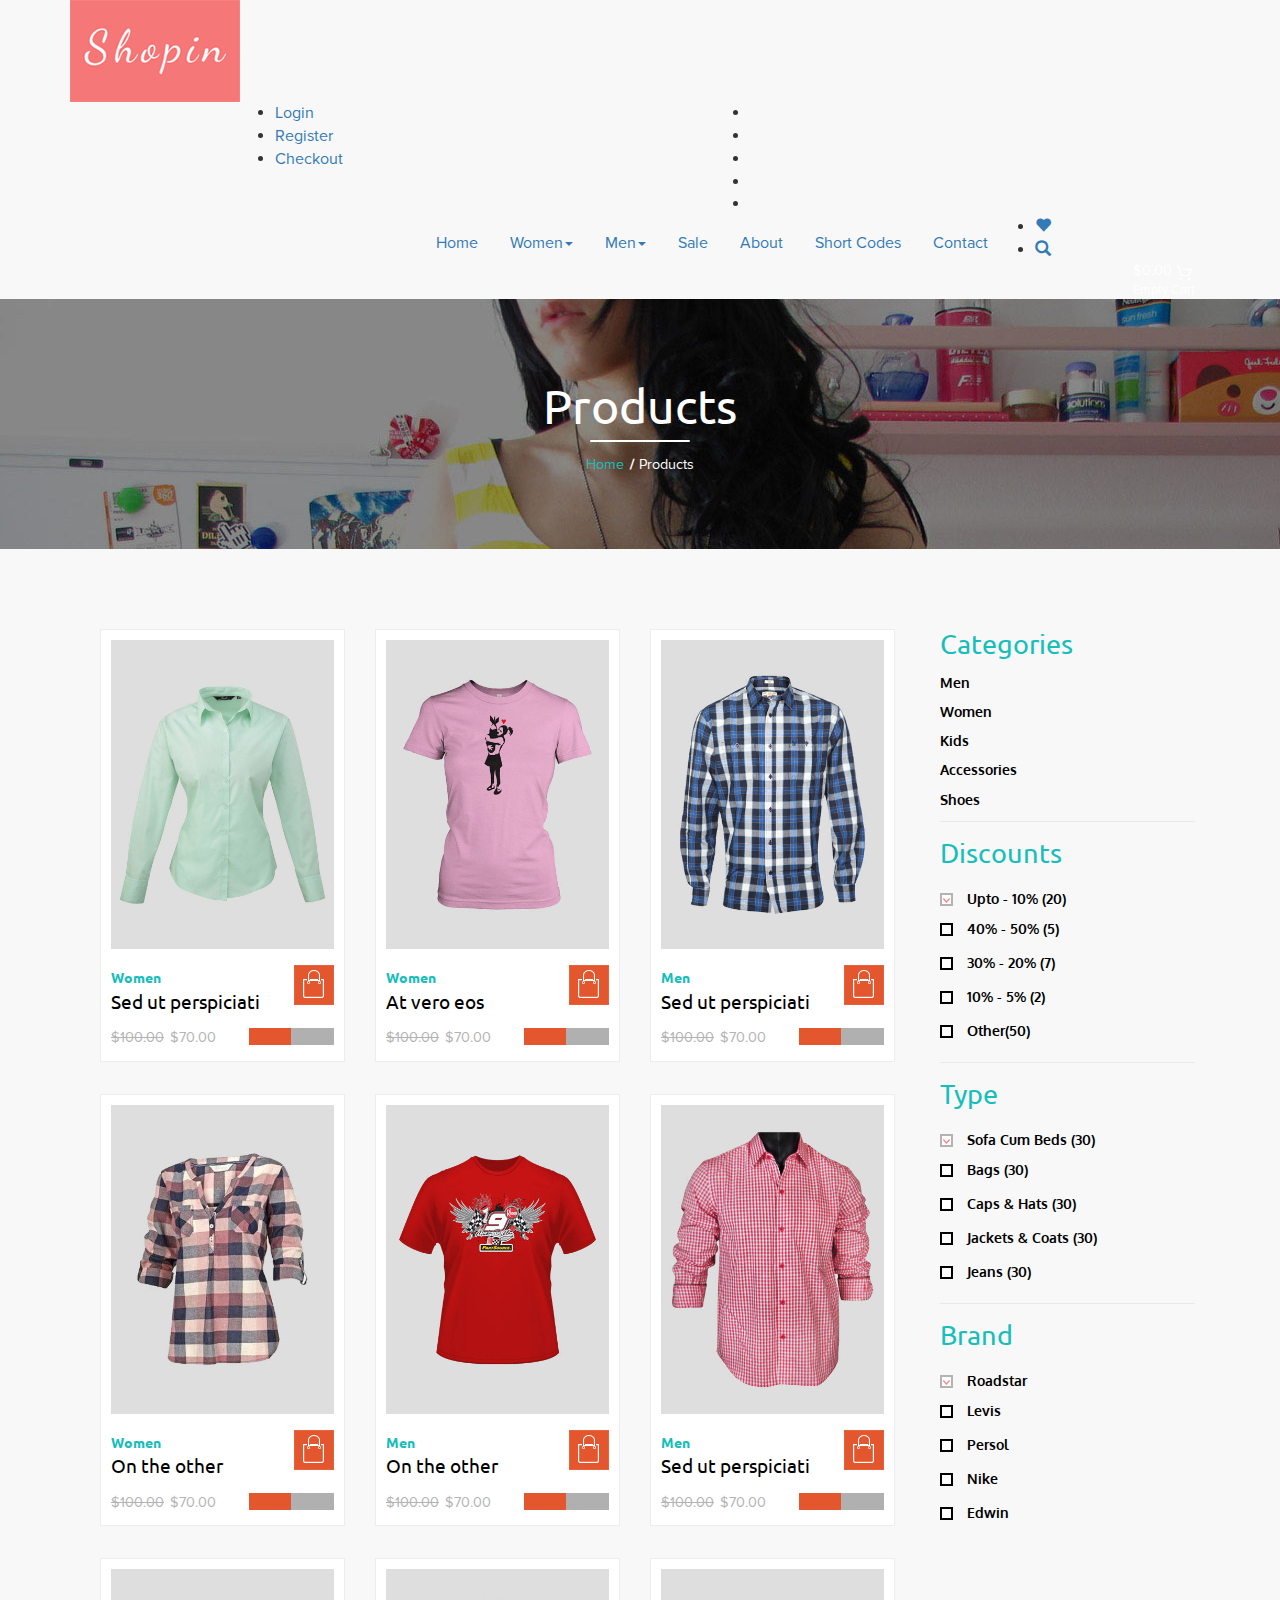
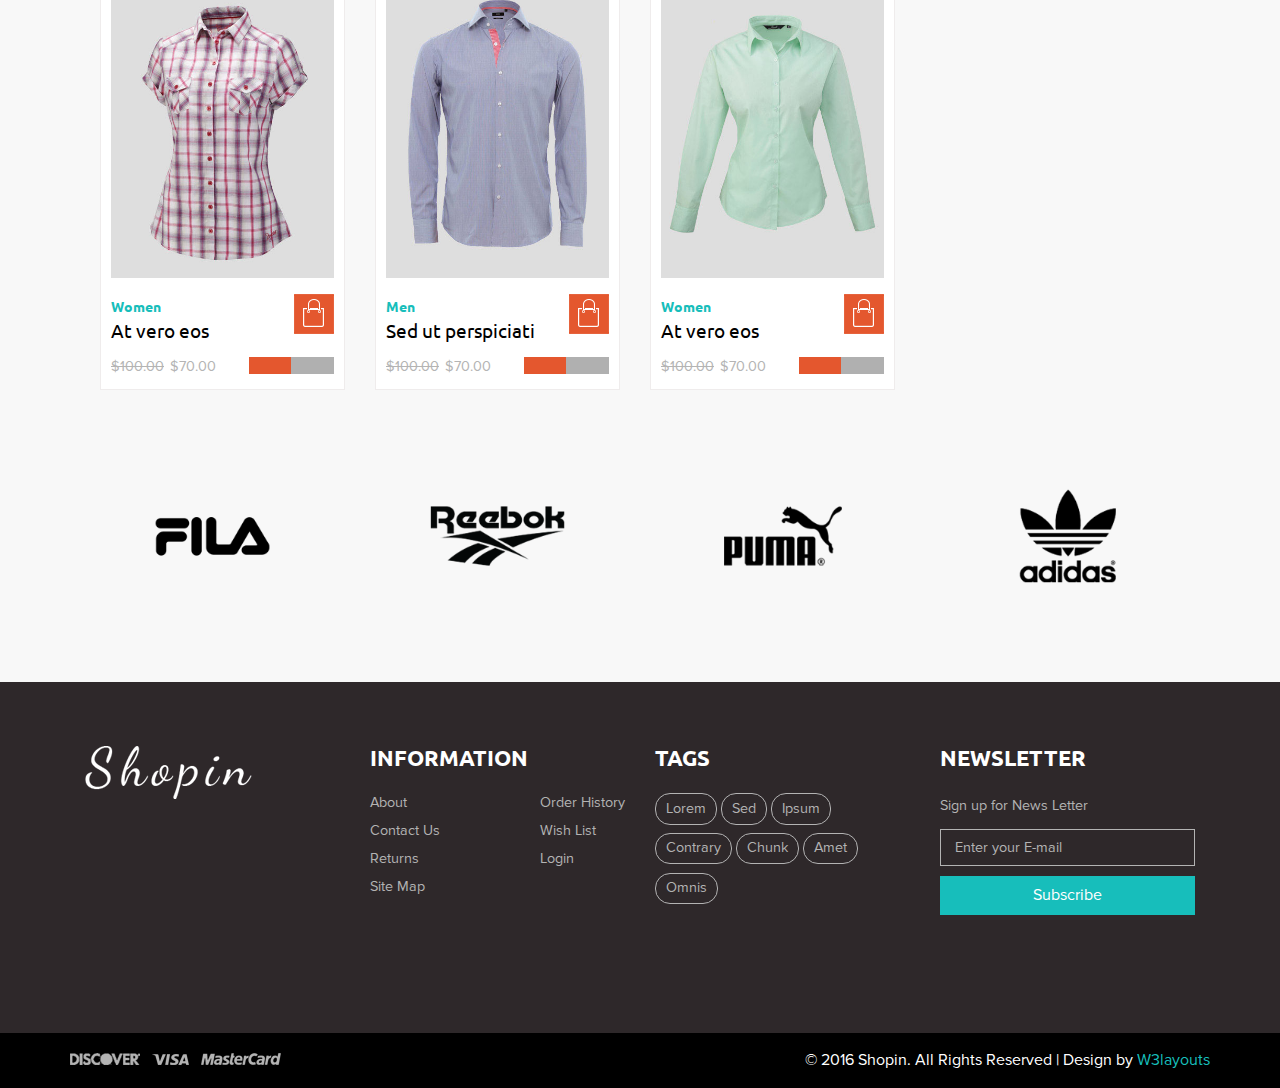
<file: shopin/product.html>
<!--A Design by W3layouts 
Author: W3layout
Author URL: http://w3layouts.com
License: Creative Commons Attribution 3.0 Unported
License URL: http://creativecommons.org/licenses/by/3.0/
-->
<!DOCTYPE html>
<html>
<head>
<title>Shopin A Ecommerce Category Flat Bootstrap Responsive Website Template | Products :: w3layouts</title>
<link href="css/bootstrap.css" rel="stylesheet" type="text/css" media="all" />
<!-- Custom Theme files -->
<!--theme-style-->
<link href="css/style.css" rel="stylesheet" type="text/css" media="all" />	
<!--//theme-style-->
<meta name="viewport" content="width=device-width, initial-scale=1">
<meta http-equiv="Content-Type" content="text/html; charset=utf-8" />
<meta name="keywords" content="Shopin Responsive web template, Bootstrap Web Templates, Flat Web Templates, AndroId Compatible web template, 
Smartphone Compatible web template, free webdesigns for Nokia, Samsung, LG, SonyEricsson, Motorola web design" />
<script type="application/x-javascript"> addEventListener("load", function() { setTimeout(hideURLbar, 0); }, false); function hideURLbar(){ window.scrollTo(0,1); } </script>
<!--theme-style-->
<link href="css/style4.css" rel="stylesheet" type="text/css" media="all" />	
<!--//theme-style-->
<script src="js/jquery.min.js"></script>
<!--- start-rate---->
<script src="js/jstarbox.js"></script>
	<link rel="stylesheet" href="css/jstarbox.css" type="text/css" media="screen" charset="utf-8" />
		<script type="text/javascript">
			jQuery(function() {
			jQuery('.starbox').each(function() {
				var starbox = jQuery(this);
					starbox.starbox({
					average: starbox.attr('data-start-value'),
					changeable: starbox.hasClass('unchangeable') ? false : starbox.hasClass('clickonce') ? 'once' : true,
					ghosting: starbox.hasClass('ghosting'),
					autoUpdateAverage: starbox.hasClass('autoupdate'),
					buttons: starbox.hasClass('smooth') ? false : starbox.attr('data-button-count') || 5,
					stars: starbox.attr('data-star-count') || 5
					}).bind('starbox-value-changed', function(event, value) {
					if(starbox.hasClass('random')) {
					var val = Math.random();
					starbox.next().text(' '+val);
					return val;
					} 
				})
			});
		});
		</script>
<!---//End-rate---->
<link href="css/form.css" rel="stylesheet" type="text/css" media="all" />
</head>
<body>
<!--header-->
<div class="header">
<div class="container">
		<div class="head">
			<div class=" logo">
				<a href="index.html"><img src="images/logo.png" alt=""></a>	
			</div>
		</div>
	</div>
	<div class="header-top">
		<div class="container">
		<div class="col-sm-5 col-md-offset-2  header-login">
					<ul >
						<li><a href="login.html">Login</a></li>
						<li><a href="register.html">Register</a></li>
						<li><a href="checkout.html">Checkout</a></li>
					</ul>
				</div>
				
			<div class="col-sm-5 header-social">		
					<ul >
						<li><a href="#"><i></i></a></li>
						<li><a href="#"><i class="ic1"></i></a></li>
						<li><a href="#"><i class="ic2"></i></a></li>
						<li><a href="#"><i class="ic3"></i></a></li>
						<li><a href="#"><i class="ic4"></i></a></li>
					</ul>
					
			</div>
				<div class="clearfix"> </div>
		</div>
		</div>
		
		<div class="container">
		
			<div class="head-top">
			
		 <div class="col-sm-8 col-md-offset-2 h_menu4">
				<nav class="navbar nav_bottom" role="navigation">
 
 <!-- Brand and toggle get grouped for better mobile display -->
  <div class="navbar-header nav_2">
      <button type="button" class="navbar-toggle collapsed navbar-toggle1" data-toggle="collapse" data-target="#bs-megadropdown-tabs">
        <span class="sr-only">Toggle navigation</span>
        <span class="icon-bar"></span>
        <span class="icon-bar"></span>
        <span class="icon-bar"></span>
      </button>
     
   </div> 
   <!-- Collect the nav links, forms, and other content for toggling -->
    <div class="collapse navbar-collapse" id="bs-megadropdown-tabs">
        <ul class="nav navbar-nav nav_1">
            <li><a class="color" href="index.html">Home</a></li>
            
    		<li class="dropdown mega-dropdown active">
			    <a class="color1" href="#" class="dropdown-toggle" data-toggle="dropdown">Women<span class="caret"></span></a>				
				<div class="dropdown-menu ">
                    <div class="menu-top">
						<div class="col1">
							<div class="h_nav">
								<h4>Submenu1</h4>
									<ul>
										<li><a href="product.html">Accessories</a></li>
										<li><a href="product.html">Bags</a></li>
										<li><a href="product.html">Caps & Hats</a></li>
										<li><a href="product.html">Hoodies & Sweatshirts</a></li>
										
									</ul>	
							</div>							
						</div>
						<div class="col1">
							<div class="h_nav">
								<h4>Submenu2</h4>
								<ul>
										<li><a href="product.html">Jackets & Coats</a></li>
										<li><a href="product.html">Jeans</a></li>
										<li><a href="product.html">Jewellery</a></li>
										<li><a href="product.html">Jumpers & Cardigans</a></li>
										<li><a href="product.html">Leather Jackets</a></li>
										<li><a href="product.html">Long Sleeve T-Shirts</a></li>
									</ul>	
							</div>							
						</div>
						<div class="col1">
							<div class="h_nav">
								<h4>Submenu3</h4>
									<ul>
										<li><a href="product.html">Shirts</a></li>
										<li><a href="product.html">Shoes, Boots & Trainers</a></li>
										<li><a href="product.html">Sunglasses</a></li>
										<li><a href="product.html">Sweatpants</a></li>
										<li><a href="product.html">Swimwear</a></li>
										<li><a href="product.html">Trousers & Chinos</a></li>
										
									</ul>	
								
							</div>							
						</div>
						<div class="col1">
							<div class="h_nav">
								<h4>Submenu4</h4>
								<ul>
									<li><a href="product.html">T-Shirts</a></li>
									<li><a href="product.html">Underwear & Socks</a></li>
									<li><a href="product.html">Vests</a></li>
									<li><a href="product.html">Jackets & Coats</a></li>
									<li><a href="product.html">Jeans</a></li>
									<li><a href="product.html">Jewellery</a></li>
								</ul>	
							</div>							
						</div>
						<div class="col1 col5">
						<img src="images/me.png" class="img-responsive" alt="">
						</div>
						<div class="clearfix"></div>
					</div>                  
				</div>				
			</li>
			<li class="dropdown mega-dropdown active">
			    <a class="color2" href="#" class="dropdown-toggle" data-toggle="dropdown">Men<span class="caret"></span></a>				
				<div class="dropdown-menu mega-dropdown-menu">
                    <div class="menu-top">
						<div class="col1">
							<div class="h_nav">
								<h4>Submenu1</h4>
									<ul>
										<li><a href="product.html">Accessories</a></li>
										<li><a href="product.html">Bags</a></li>
										<li><a href="product.html">Caps & Hats</a></li>
										<li><a href="product.html">Hoodies & Sweatshirts</a></li>
										
									</ul>	
							</div>							
						</div>
						<div class="col1">
							<div class="h_nav">
								<h4>Submenu2</h4>
								<ul>
										<li><a href="product.html">Jackets & Coats</a></li>
										<li><a href="product.html">Jeans</a></li>
										<li><a href="product.html">Jewellery</a></li>
										<li><a href="product.html">Jumpers & Cardigans</a></li>
										<li><a href="product.html">Leather Jackets</a></li>
										<li><a href="product.html">Long Sleeve T-Shirts</a></li>
									</ul>	
							</div>							
						</div>
						<div class="col1">
							<div class="h_nav">
								<h4>Submenu3</h4>
								
<ul>
										<li><a href="product.html">Shirts</a></li>
										<li><a href="product.html">Shoes, Boots & Trainers</a></li>
										<li><a href="product.html">Sunglasses</a></li>
										<li><a href="product.html">Sweatpants</a></li>
										<li><a href="product.html">Swimwear</a></li>
										<li><a href="product.html">Trousers & Chinos</a></li>
										
									</ul>	
								
							</div>							
						</div>
						<div class="col1">
							<div class="h_nav">
								<h4>Submenu4</h4>
								<ul>
									<li><a href="product.html">T-Shirts</a></li>
									<li><a href="product.html">Underwear & Socks</a></li>
									<li><a href="product.html">Vests</a></li>
									<li><a href="product.html">Jackets & Coats</a></li>
									<li><a href="product.html">Jeans</a></li>
									<li><a href="product.html">Jewellery</a></li>
								</ul>	
							</div>							
						</div>
						<div class="col1 col5">
						<img src="images/me1.png" class="img-responsive" alt="">
						</div>
						<div class="clearfix"></div>
					</div>                  
				</div>				
			</li>
			<li><a class="color3" href="product.html">Sale</a></li>
			<li><a class="color4" href="404.html">About</a></li>
            <li><a class="color5" href="typo.html">Short Codes</a></li>
            <li ><a class="color6" href="contact.html">Contact</a></li>
        </ul>
     </div><!-- /.navbar-collapse -->

</nav>
			</div>
			<div class="col-sm-2 search-right">
				<ul class="heart">
				<li>
				<a href="wishlist.html" >
				<span class="glyphicon glyphicon-heart" aria-hidden="true"></span>
				</a></li>
				<li><a class="play-icon popup-with-zoom-anim" href="#small-dialog"><i class="glyphicon glyphicon-search"> </i></a></li>
					</ul>
					<div class="cart box_1">
						<a href="checkout.html">
						<h3> <div class="total">
							<span class="simpleCart_total"></span></div>
							<img src="images/cart.png" alt=""/></h3>
						</a>
						<p><a href="javascript:;" class="simpleCart_empty">Empty Cart</a></p>

					</div>
					<div class="clearfix"> </div>
					
						<!----->

						<!---pop-up-box---->					  
			<link href="css/popuo-box.css" rel="stylesheet" type="text/css" media="all"/>
			<script src="js/jquery.magnific-popup.js" type="text/javascript"></script>
			<!---//pop-up-box---->
			<div id="small-dialog" class="mfp-hide">
				<div class="search-top">
					<div class="login-search">
						<input type="submit" value="">
						<input type="text" value="Search.." onfocus="this.value = '';" onblur="if (this.value == '') {this.value = 'Search..';}">		
					</div>
					<p>Shopin</p>
				</div>				
			</div>
		 <script>
			$(document).ready(function() {
			$('.popup-with-zoom-anim').magnificPopup({
			type: 'inline',
			fixedContentPos: false,
			fixedBgPos: true,
			overflowY: 'auto',
			closeBtnInside: true,
			preloader: false,
			midClick: true,
			removalDelay: 300,
			mainClass: 'my-mfp-zoom-in'
			});
																						
			});
		</script>		
						<!----->
			</div>
			<div class="clearfix"></div>
		</div>	
	</div>	
</div>
<!--banner-->
<div class="banner-top">
	<div class="container">
		<h1>Products</h1>
		<em></em>
		<h2><a href="index.html">Home</a><label>/</label>Products</h2>
	</div>
</div>
	<!--content-->
		<div class="product">
			<div class="container">
			<div class="col-md-9">
				<div class="mid-popular">
					<div class="col-md-4 item-grid1 simpleCart_shelfItem">
					<div class=" mid-pop">
					<div class="pro-img">
						<img src="images/pc.jpg" class="img-responsive" alt="">
						<div class="zoom-icon ">
						<a class="picture" href="images/pc.jpg" rel="title" class="b-link-stripe b-animate-go  thickbox"><i class="glyphicon glyphicon-search icon "></i></a>
						<a href="single.html"><i class="glyphicon glyphicon-menu-right icon"></i></a>
						</div>
						</div>
						<div class="mid-1">
						<div class="women">
						<div class="women-top">
							<span>Women</span>
							<h6><a href="single.html">Sed ut perspiciati</a></h6>
							</div>
							<div class="img item_add">
								<a href="#"><img src="images/ca.png" alt=""></a>
							</div>
							<div class="clearfix"></div>
							</div>
							<div class="mid-2">
								<p ><label>$100.00</label><em class="item_price">$70.00</em></p>
								  <div class="block">
									<div class="starbox small ghosting"> </div>
								</div>
								
								<div class="clearfix"></div>
							</div>
							
						</div>
					</div>
					</div>
					<div class="col-md-4 item-grid1 simpleCart_shelfItem">
					<div class=" mid-pop">
					<div class="pro-img">
						<img src="images/pc1.jpg" class="img-responsive" alt="">
						<div class="zoom-icon ">
						<a class="picture" href="images/pc1.jpg" rel="title" class="b-link-stripe b-animate-go  thickbox"><i class="glyphicon glyphicon-search icon "></i></a>
						<a href="single.html"><i class="glyphicon glyphicon-menu-right icon"></i></a>
						</div>
						</div>
						<div class="mid-1">
						<div class="women">
						<div class="women-top">
							<span>Women</span>
							<h6><a href="single.html">At vero eos</a></h6>
							</div>
							<div class="img item_add">
								<a href="#"><img src="images/ca.png" alt=""></a>
							</div>
							<div class="clearfix"></div>
							</div>
							<div class="mid-2">
								<p ><label>$100.00</label><em class="item_price">$70.00</em></p>
								  <div class="block">
									<div class="starbox small ghosting"> </div>
								</div>
								
								<div class="clearfix"></div>
							</div>
							
						</div>
					</div>
					</div>
					<div class="col-md-4 item-grid1 simpleCart_shelfItem">
					<div class=" mid-pop">
					<div class="pro-img">
						<img src="images/pc2.jpg" class="img-responsive" alt="">
						<div class="zoom-icon ">
						<a class="picture" href="images/pc2.jpg" rel="title" class="b-link-stripe b-animate-go  thickbox"><i class="glyphicon glyphicon-search icon "></i></a>
						<a href="single.html"><i class="glyphicon glyphicon-menu-right icon"></i></a>
						</div>
						</div>
						<div class="mid-1">
						<div class="women">
						<div class="women-top">
							<span>Men</span>
							<h6><a href="single.html">Sed ut perspiciati</a></h6>
							</div>
							<div class="img item_add">
								<a href="#"><img src="images/ca.png" alt=""></a>
							</div>
							<div class="clearfix"></div>
							</div>
							<div class="mid-2">
								<p ><label>$100.00</label><em class="item_price">$70.00</em></p>
								  <div class="block">
									<div class="starbox small ghosting"> </div>
								</div>
								
								<div class="clearfix"></div>
							</div>
							
						</div>
					</div>
					</div>
						<div class="col-md-4 item-grid1 simpleCart_shelfItem">
					<div class=" mid-pop">
					<div class="pro-img">
						<img src="images/pc3.jpg" class="img-responsive" alt="">
						<div class="zoom-icon ">
						<a class="picture" href="images/pc3.jpg" rel="title" class="b-link-stripe b-animate-go  thickbox"><i class="glyphicon glyphicon-search icon "></i></a>
						<a href="single.html"><i class="glyphicon glyphicon-menu-right icon"></i></a>
						</div>
						</div>
						<div class="mid-1">
						<div class="women">
						<div class="women-top">
							<span>Women</span>
							<h6><a href="single.html">On the other</a></h6>
							</div>
							<div class="img item_add">
								<a href="#"><img src="images/ca.png" alt=""></a>
							</div>
							<div class="clearfix"></div>
							</div>
							<div class="mid-2">
								<p ><label>$100.00</label><em class="item_price">$70.00</em></p>
								  <div class="block">
									<div class="starbox small ghosting"> </div>
								</div>
								
								<div class="clearfix"></div>
							</div>
							
						</div>
					</div>
					</div>
					<div class="col-md-4 item-grid1 simpleCart_shelfItem">
					<div class=" mid-pop">
					<div class="pro-img">
						<img src="images/pc4.jpg" class="img-responsive" alt="">
						<div class="zoom-icon ">
						<a class="picture" href="images/pc4.jpg" rel="title" class="b-link-stripe b-animate-go  thickbox"><i class="glyphicon glyphicon-search icon "></i></a>
						<a href="single.html"><i class="glyphicon glyphicon-menu-right icon"></i></a>
						</div>
						</div>
						<div class="mid-1">
						<div class="women">
						<div class="women-top">
							<span>Men</span>
							<h6><a href="single.html">On the other</a></h6>
							</div>
							<div class="img item_add">
								<a href="#"><img src="images/ca.png" alt=""></a>
							</div>
							<div class="clearfix"></div>
							</div>
							<div class="mid-2">
								<p ><label>$100.00</label><em class="item_price">$70.00</em></p>
								  <div class="block">
									<div class="starbox small ghosting"> </div>
								</div>
								
								<div class="clearfix"></div>
							</div>
							
						</div>
					</div>
					</div>
					<div class="col-md-4 item-grid1 simpleCart_shelfItem">
					<div class=" mid-pop">
					<div class="pro-img">
						<img src="images/pc5.jpg" class="img-responsive" alt="">
						<div class="zoom-icon ">
						<a class="picture" href="images/pc5.jpg" rel="title" class="b-link-stripe b-animate-go  thickbox"><i class="glyphicon glyphicon-search icon "></i></a>
						<a href="single.html"><i class="glyphicon glyphicon-menu-right icon"></i></a>
						</div>
						</div>
						<div class="mid-1">
						<div class="women">
						<div class="women-top">
							<span>Men</span>
							<h6><a href="single.html">Sed ut perspiciati</a></h6>
							</div>
							<div class="img item_add">
								<a href="#"><img src="images/ca.png" alt=""></a>
							</div>
							<div class="clearfix"></div>
							</div>
							<div class="mid-2">
								<p ><label>$100.00</label><em class="item_price">$70.00</em></p>
								  <div class="block">
									<div class="starbox small ghosting"> </div>
								</div>
								
								<div class="clearfix"></div>
							</div>
							
						</div>
					</div>
					</div>
					
					<div class="col-md-4 item-grid1 simpleCart_shelfItem">
					<div class=" mid-pop">
					<div class="pro-img">
						<img src="images/pc6.jpg" class="img-responsive" alt="">
						<div class="zoom-icon ">
						<a class="picture" href="images/pc6.jpg" rel="title" class="b-link-stripe b-animate-go  thickbox"><i class="glyphicon glyphicon-search icon "></i></a>
						<a href="single.html"><i class="glyphicon glyphicon-menu-right icon"></i></a>
						</div>
						</div>
						<div class="mid-1">
						<div class="women">
						<div class="women-top">
							<span>Women</span>
							<h6><a href="single.html">At vero eos</a></h6>
							</div>
							<div class="img item_add">
								<a href="#"><img src="images/ca.png" alt=""></a>
							</div>
							<div class="clearfix"></div>
							</div>
							<div class="mid-2">
								<p ><label>$100.00</label><em class="item_price">$70.00</em></p>
								  <div class="block">
									<div class="starbox small ghosting"> </div>
								</div>
								
								<div class="clearfix"></div>
							</div>
							
						</div>
					</div>
					</div>
					<div class="col-md-4 item-grid1 simpleCart_shelfItem">
					<div class=" mid-pop">
					<div class="pro-img">
						<img src="images/pc7.jpg" class="img-responsive" alt="">
						<div class="zoom-icon ">
						<a class="picture" href="images/pc7.jpg" rel="title" class="b-link-stripe b-animate-go  thickbox"><i class="glyphicon glyphicon-search icon "></i></a>
						<a href="single.html"><i class="glyphicon glyphicon-menu-right icon"></i></a>
						</div>
						</div>
						<div class="mid-1">
						<div class="women">
						<div class="women-top">
							<span>Men</span>
							<h6><a href="single.html">Sed ut perspiciati</a></h6>
							</div>
							<div class="img item_add">
								<a href="#"><img src="images/ca.png" alt=""></a>
							</div>
							<div class="clearfix"></div>
							</div>
							<div class="mid-2">
								<p ><label>$100.00</label><em class="item_price">$70.00</em></p>
								  <div class="block">
									<div class="starbox small ghosting"> </div>
								</div>
								
								<div class="clearfix"></div>
							</div>
							
						</div>
					</div>
					</div>
					<div class="col-md-4 item-grid1 simpleCart_shelfItem">
					<div class=" mid-pop">
					<div class="pro-img">
						<img src="images/pc.jpg" class="img-responsive" alt="">
						<div class="zoom-icon ">
						<a class="picture" href="images/pc.jpg" rel="title" class="b-link-stripe b-animate-go  thickbox"><i class="glyphicon glyphicon-search icon "></i></a>
						<a href="single.html"><i class="glyphicon glyphicon-menu-right icon"></i></a>
						</div>
						</div>
						<div class="mid-1">
						<div class="women">
						<div class="women-top">
							<span>Women</span>
							<h6><a href="single.html">At vero eos</a></h6>
							</div>
							<div class="img item_add">
								<a href="#"><img src="images/ca.png" alt=""></a>
							</div>
							<div class="clearfix"></div>
							</div>
							<div class="mid-2">
								<p ><label>$100.00</label><em class="item_price">$70.00</em></p>
								  <div class="block">
									<div class="starbox small ghosting"> </div>
								</div>
								
								<div class="clearfix"></div>
							</div>
							
						</div>
					</div>
					</div>
					<div class="clearfix"></div>
				</div>
			</div>
			<div class="col-md-3 product-bottom">
			<!--categories-->
				<div class=" rsidebar span_1_of_left">
						<h4 class="cate">Categories</h4>
							 <ul class="menu-drop">
							<li class="item1"><a href="#">Men </a>
								<ul class="cute">
									<li class="subitem1"><a href="product.html">Cute Kittens </a></li>
									<li class="subitem2"><a href="product.html">Strange Stuff </a></li>
									<li class="subitem3"><a href="product.html">Automatic Fails </a></li>
								</ul>
							</li>
							<li class="item2"><a href="#">Women </a>
								<ul class="cute">
									<li class="subitem1"><a href="product.html">Cute Kittens </a></li>
									<li class="subitem2"><a href="product.html">Strange Stuff </a></li>
									<li class="subitem3"><a href="product.html">Automatic Fails </a></li>
								</ul>
							</li>
							<li class="item3"><a href="#">Kids</a>
								<ul class="cute">
									<li class="subitem1"><a href="product.html">Cute Kittens </a></li>
									<li class="subitem2"><a href="product.html">Strange Stuff </a></li>
									<li class="subitem3"><a href="product.html">Automatic Fails</a></li>
								</ul>
							</li>
							<li class="item4"><a href="#">Accessories</a>
								<ul class="cute">
									<li class="subitem1"><a href="product.html">Cute Kittens </a></li>
									<li class="subitem2"><a href="product.html">Strange Stuff </a></li>
									<li class="subitem3"><a href="product.html">Automatic Fails</a></li>
								</ul>
							</li>
									
							<li class="item4"><a href="#">Shoes</a>
								<ul class="cute">
									<li class="subitem1"><a href="product.html">Cute Kittens </a></li>
									<li class="subitem2"><a href="product.html">Strange Stuff </a></li>
									<li class="subitem3"><a href="product.html">Automatic Fails </a></li>
								</ul>
							</li>
						</ul>
					</div>
				<!--initiate accordion-->
						<script type="text/javascript">
							$(function() {
							    var menu_ul = $('.menu-drop > li > ul'),
							           menu_a  = $('.menu-drop > li > a');
							    menu_ul.hide();
							    menu_a.click(function(e) {
							        e.preventDefault();
							        if(!$(this).hasClass('active')) {
							            menu_a.removeClass('active');
							            menu_ul.filter(':visible').slideUp('normal');
							            $(this).addClass('active').next().stop(true,true).slideDown('normal');
							        } else {
							            $(this).removeClass('active');
							            $(this).next().stop(true,true).slideUp('normal');
							        }
							    });
							
							});
						</script>
<!--//menu-->
 <section  class="sky-form">
					<h4 class="cate">Discounts</h4>
					 <div class="row row1 scroll-pane">
						 <div class="col col-4">
								<label class="checkbox"><input type="checkbox" name="checkbox" checked=""><i></i>Upto - 10% (20)</label>
						 </div>
						 <div class="col col-4">
								<label class="checkbox"><input type="checkbox" name="checkbox"><i></i>40% - 50% (5)</label>
								<label class="checkbox"><input type="checkbox" name="checkbox"><i></i>30% - 20% (7)</label>
								<label class="checkbox"><input type="checkbox" name="checkbox"><i></i>10% - 5% (2)</label>
								<label class="checkbox"><input type="checkbox" name="checkbox"><i></i>Other(50)</label>
						 </div>
					 </div>
				 </section> 				 				 
				 
					
					 <!---->
					 <section  class="sky-form">
						<h4 class="cate">Type</h4>
							<div class="row row1 scroll-pane">
								<div class="col col-4">
									<label class="checkbox"><input type="checkbox" name="checkbox" checked=""><i></i>Sofa Cum Beds (30)</label>
								</div>
								<div class="col col-4">
									<label class="checkbox"><input type="checkbox" name="checkbox"><i></i>Bags  (30)</label>
									<label class="checkbox"><input type="checkbox" name="checkbox"><i></i>Caps & Hats (30)</label>
									<label class="checkbox"><input type="checkbox" name="checkbox"><i></i>Jackets & Coats   (30)</label>
									<label class="checkbox"><input type="checkbox" name="checkbox"><i></i>Jeans  (30)</label>
									<label class="checkbox"><input type="checkbox" name="checkbox"><i></i>Shirts   (30)</label>
									<label class="checkbox"><input type="checkbox" name="checkbox"><i></i>Sunglasses  (30)</label>
									<label class="checkbox"><input type="checkbox" name="checkbox"><i></i>Swimwear  (30)</label>
								</div>
							</div>
				   </section>
				   		<section  class="sky-form">
						<h4 class="cate">Brand</h4>
							<div class="row row1 scroll-pane">
								<div class="col col-4">
									<label class="checkbox"><input type="checkbox" name="checkbox" checked=""><i></i>Roadstar</label>
								</div>
								<div class="col col-4">
									<label class="checkbox"><input type="checkbox" name="checkbox"><i></i>Levis</label>
									<label class="checkbox"><input type="checkbox" name="checkbox"><i></i>Persol</label>
									<label class="checkbox"><input type="checkbox" name="checkbox"><i></i>Nike</label>
									<label class="checkbox"><input type="checkbox" name="checkbox"><i></i>Edwin</label>
									<label class="checkbox"><input type="checkbox" name="checkbox" ><i></i>New Balance</label>
									<label class="checkbox"><input type="checkbox" name="checkbox"><i></i>Paul Smith</label>
									<label class="checkbox"><input type="checkbox" name="checkbox"><i></i>Ray-Ban</label>
								</div>
							</div>
				   </section>		
		</div>
			<div class="clearfix"></div>
			</div>
				<!--products-->
			
			<!--//products-->
		<!--brand-->
		<div class="container">
			<div class="brand">
				<div class="col-md-3 brand-grid">
					<img src="images/ic.png" class="img-responsive" alt="">
				</div>
				<div class="col-md-3 brand-grid">
					<img src="images/ic1.png" class="img-responsive" alt="">
				</div>
				<div class="col-md-3 brand-grid">
					<img src="images/ic2.png" class="img-responsive" alt="">
				</div>
				<div class="col-md-3 brand-grid">
					<img src="images/ic3.png" class="img-responsive" alt="">
				</div>
				<div class="clearfix"></div>
			</div>
			</div>
			<!--//brand-->
			
			
		</div>
	<!--//content-->
		<!--//footer-->
	<div class="footer">
	<div class="footer-middle">
				<div class="container">
					<div class="col-md-3 footer-middle-in">
						<a href="index.html"><img src="images/log.png" alt=""></a>
						<p>Suspendisse sed accumsan risus. Curabitur rhoncus, elit vel tincidunt elementum, nunc urna tristique nisi, in interdum libero magna tristique ante. adipiscing varius. Vestibulum dolor lorem.</p>
					</div>
					
					<div class="col-md-3 footer-middle-in">
						<h6>Information</h6>
						<ul class=" in">
							<li><a href="404.html">About</a></li>
							<li><a href="contact.html">Contact Us</a></li>
							<li><a href="#">Returns</a></li>
							<li><a href="contact.html">Site Map</a></li>
						</ul>
						<ul class="in in1">
							<li><a href="#">Order History</a></li>
							<li><a href="wishlist.html">Wish List</a></li>
							<li><a href="login.html">Login</a></li>
						</ul>
						<div class="clearfix"></div>
					</div>
					<div class="col-md-3 footer-middle-in">
						<h6>Tags</h6>
						<ul class="tag-in">
							<li><a href="#">Lorem</a></li>
							<li><a href="#">Sed</a></li>
							<li><a href="#">Ipsum</a></li>
							<li><a href="#">Contrary</a></li>
							<li><a href="#">Chunk</a></li>
							<li><a href="#">Amet</a></li>
							<li><a href="#">Omnis</a></li>
						</ul>
					</div>
					<div class="col-md-3 footer-middle-in">
						<h6>Newsletter</h6>
						<span>Sign up for News Letter</span>
							<form>
								<input type="text" value="Enter your E-mail" onfocus="this.value='';" onblur="if (this.value == '') {this.value ='Enter your E-mail';}">
								<input type="submit" value="Subscribe">	
							</form>
					</div>
					<div class="clearfix"> </div>
				</div>
			</div>
			<div class="footer-bottom">
				<div class="container">
					<ul class="footer-bottom-top">
						<li><a href="#"><img src="images/f1.png" class="img-responsive" alt=""></a></li>
						<li><a href="#"><img src="images/f2.png" class="img-responsive" alt=""></a></li>
						<li><a href="#"><img src="images/f3.png" class="img-responsive" alt=""></a></li>
					</ul>
					<p class="footer-class">&copy; 2016 Shopin. All Rights Reserved | Design by  <a href="http://w3layouts.com/" target="_blank">W3layouts</a> </p>
					<div class="clearfix"> </div>
				</div>
			</div>
		</div>
		<!--//footer-->
	<!-- jQuery (necessary for Bootstrap's JavaScript plugins) -->

	<script src="js/simpleCart.min.js"> </script>
<!-- slide -->
<script src="js/bootstrap.min.js"></script>
 <!--light-box-files -->
		<script src="js/jquery.chocolat.js"></script>
		<link rel="stylesheet" href="css/chocolat.css" type="text/css" media="screen" charset="utf-8">
		<!--light-box-files -->
		<script type="text/javascript" charset="utf-8">
		$(function() {
			$('a.picture').Chocolat();
		});
		</script>
</body>
</html>
</file>
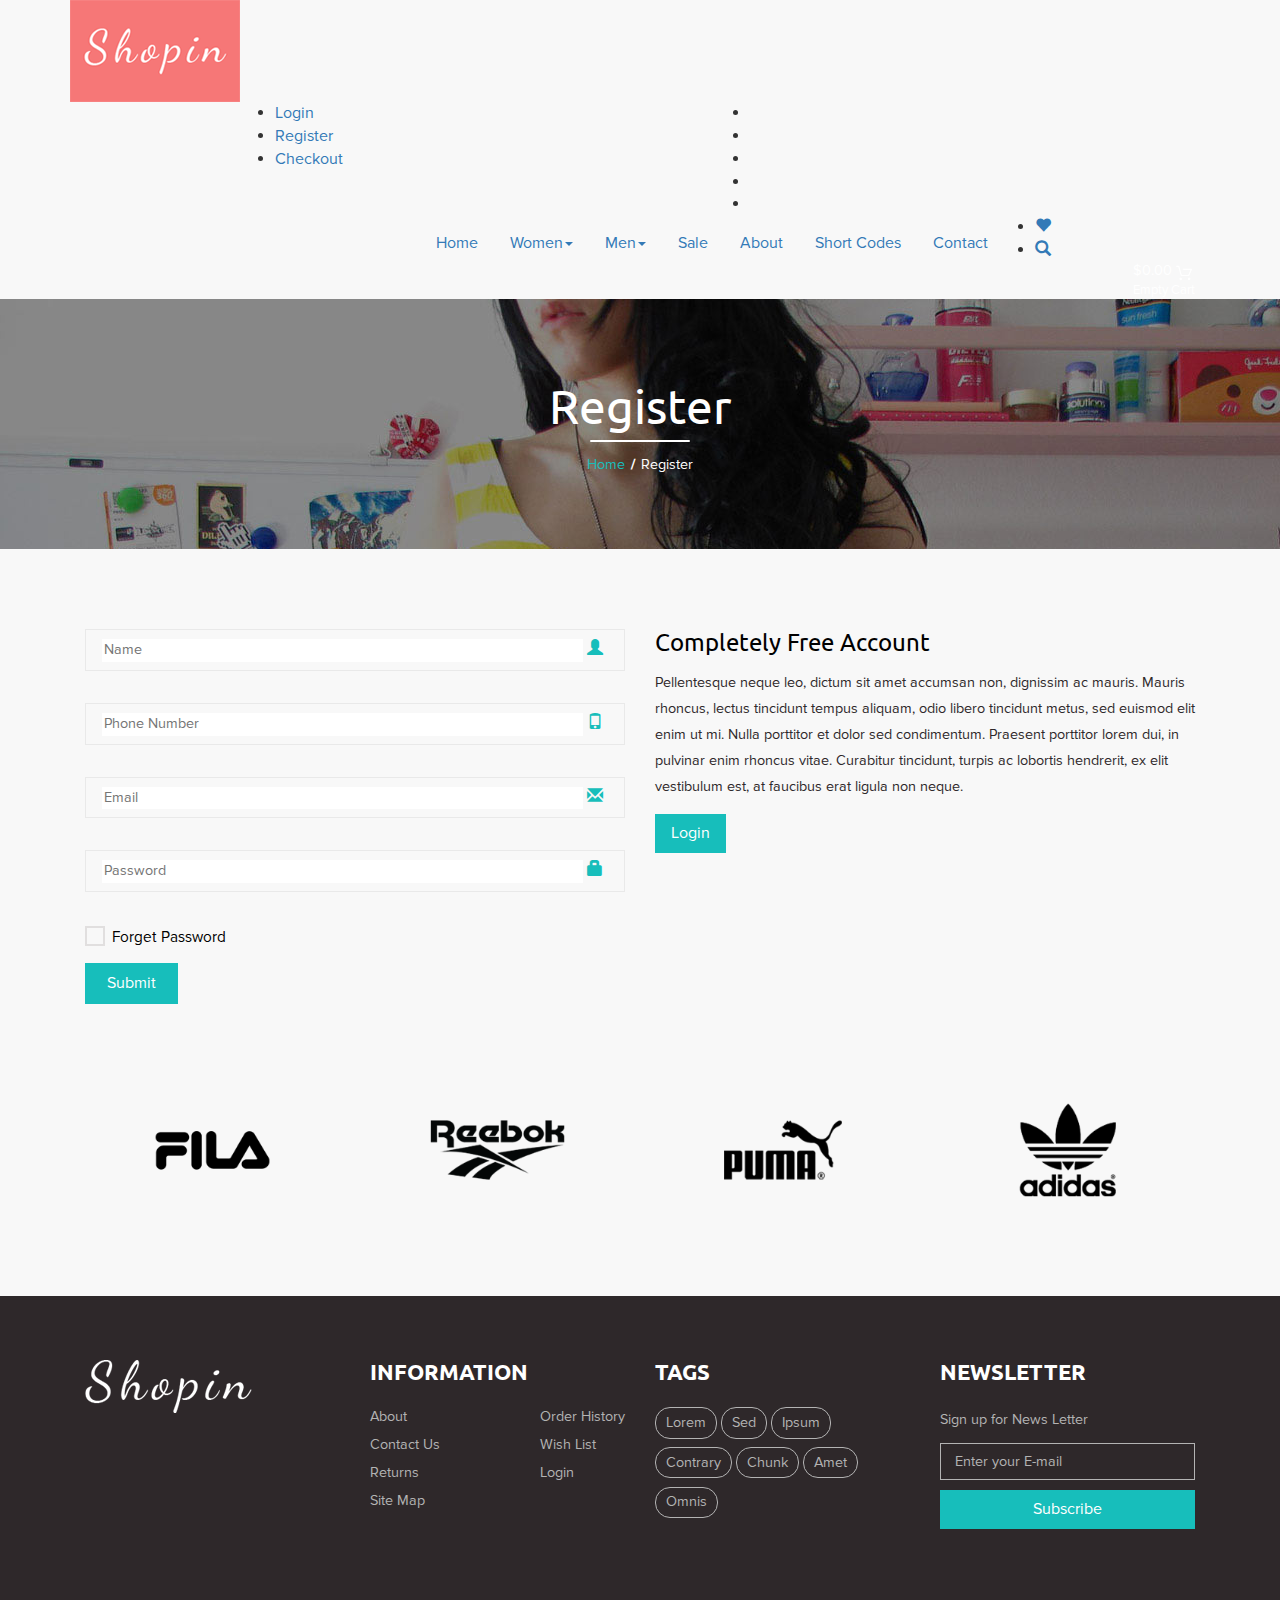
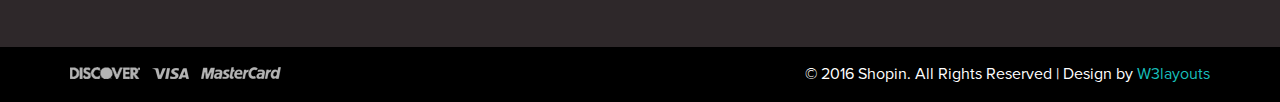
<file: shopin/register.html>
<!--A Design by W3layouts 
Author: W3layout
Author URL: http://w3layouts.com
License: Creative Commons Attribution 3.0 Unported
License URL: http://creativecommons.org/licenses/by/3.0/
-->
<!DOCTYPE html>
<html>
<head>
<title>Shopin A Ecommerce Category Flat Bootstrap Responsive Website Template | Register :: w3layouts</title>
<link href="css/bootstrap.css" rel="stylesheet" type="text/css" media="all" />
<!-- Custom Theme files -->
<!--theme-style-->
<link href="css/style.css" rel="stylesheet" type="text/css" media="all" />	
<!--//theme-style-->
<meta name="viewport" content="width=device-width, initial-scale=1">
<meta http-equiv="Content-Type" content="text/html; charset=utf-8" />
<meta name="keywords" content="Shopin Responsive web template, Bootstrap Web Templates, Flat Web Templates, AndroId Compatible web template, 
Smartphone Compatible web template, free webdesigns for Nokia, Samsung, LG, SonyEricsson, Motorola web design" />
<script type="application/x-javascript"> addEventListener("load", function() { setTimeout(hideURLbar, 0); }, false); function hideURLbar(){ window.scrollTo(0,1); } </script>
<!--theme-style-->
<link href="css/style4.css" rel="stylesheet" type="text/css" media="all" />	
<!--//theme-style-->
<script src="js/jquery.min.js"></script>
<!--- start-rate---->
<script src="js/jstarbox.js"></script>
	<link rel="stylesheet" href="css/jstarbox.css" type="text/css" media="screen" charset="utf-8" />
		<script type="text/javascript">
			jQuery(function() {
			jQuery('.starbox').each(function() {
				var starbox = jQuery(this);
					starbox.starbox({
					average: starbox.attr('data-start-value'),
					changeable: starbox.hasClass('unchangeable') ? false : starbox.hasClass('clickonce') ? 'once' : true,
					ghosting: starbox.hasClass('ghosting'),
					autoUpdateAverage: starbox.hasClass('autoupdate'),
					buttons: starbox.hasClass('smooth') ? false : starbox.attr('data-button-count') || 5,
					stars: starbox.attr('data-star-count') || 5
					}).bind('starbox-value-changed', function(event, value) {
					if(starbox.hasClass('random')) {
					var val = Math.random();
					starbox.next().text(' '+val);
					return val;
					} 
				})
			});
		});
		</script>
<!---//End-rate---->
</head>
<body>
<!--header-->
<div class="header">
<div class="container">
		<div class="head">
			<div class=" logo">
				<a href="index.html"><img src="images/logo.png" alt=""></a>	
			</div>
		</div>
	</div>
	<div class="header-top">
		<div class="container">
		<div class="col-sm-5 col-md-offset-2  header-login">
					<ul >
						<li><a href="login.html">Login</a></li>
						<li><a href="register.html">Register</a></li>
						<li><a href="checkout.html">Checkout</a></li>
					</ul>
				</div>
				
			<div class="col-sm-5 header-social">		
					<ul >
						<li><a href="#"><i></i></a></li>
						<li><a href="#"><i class="ic1"></i></a></li>
						<li><a href="#"><i class="ic2"></i></a></li>
						<li><a href="#"><i class="ic3"></i></a></li>
						<li><a href="#"><i class="ic4"></i></a></li>
					</ul>
					
			</div>
				<div class="clearfix"> </div>
		</div>
		</div>
		
		<div class="container">
		
			<div class="head-top">
			
		 <div class="col-sm-8 col-md-offset-2 h_menu4">
				<nav class="navbar nav_bottom" role="navigation">
 
 <!-- Brand and toggle get grouped for better mobile display -->
  <div class="navbar-header nav_2">
      <button type="button" class="navbar-toggle collapsed navbar-toggle1" data-toggle="collapse" data-target="#bs-megadropdown-tabs">
        <span class="sr-only">Toggle navigation</span>
        <span class="icon-bar"></span>
        <span class="icon-bar"></span>
        <span class="icon-bar"></span>
      </button>
     
   </div> 
   <!-- Collect the nav links, forms, and other content for toggling -->
    <div class="collapse navbar-collapse" id="bs-megadropdown-tabs">
        <ul class="nav navbar-nav nav_1">
            <li><a class="color" href="index.html">Home</a></li>
            
    	<li class="dropdown mega-dropdown active">
			    <a class="color1" href="#" class="dropdown-toggle" data-toggle="dropdown">Women<span class="caret"></span></a>				
				<div class="dropdown-menu">
                    <div class="menu-top">
						<div class="col1">
							<div class="h_nav">
								<h4>Submenu1</h4>
									<ul>
										<li><a href="product.html">Accessories</a></li>
										<li><a href="product.html">Bags</a></li>
										<li><a href="product.html">Caps & Hats</a></li>
										<li><a href="product.html">Hoodies & Sweatshirts</a></li>
										
									</ul>	
							</div>							
						</div>
						<div class="col1">
							<div class="h_nav">
								<h4>Submenu2</h4>
								<ul>
										<li><a href="product.html">Jackets & Coats</a></li>
										<li><a href="product.html">Jeans</a></li>
										<li><a href="product.html">Jewellery</a></li>
										<li><a href="product.html">Jumpers & Cardigans</a></li>
										<li><a href="product.html">Leather Jackets</a></li>
										<li><a href="product.html">Long Sleeve T-Shirts</a></li>
									</ul>	
							</div>							
						</div>
						<div class="col1">
							<div class="h_nav">
								<h4>Submenu3</h4>
									<ul>
										<li><a href="product.html">Shirts</a></li>
										<li><a href="product.html">Shoes, Boots & Trainers</a></li>
										<li><a href="product.html">Sunglasses</a></li>
										<li><a href="product.html">Sweatpants</a></li>
										<li><a href="product.html">Swimwear</a></li>
										<li><a href="product.html">Trousers & Chinos</a></li>
										
									</ul>	
								
							</div>							
						</div>
						<div class="col1">
							<div class="h_nav">
								<h4>Submenu4</h4>
								<ul>
									<li><a href="product.html">T-Shirts</a></li>
									<li><a href="product.html">Underwear & Socks</a></li>
									<li><a href="product.html">Vests</a></li>
									<li><a href="product.html">Jackets & Coats</a></li>
									<li><a href="product.html">Jeans</a></li>
									<li><a href="product.html">Jewellery</a></li>
								</ul>	
							</div>							
						</div>
						<div class="col1 col5">
						<img src="images/me.png" class="img-responsive" alt="">
						</div>
						<div class="clearfix"></div>
					</div>                  
				</div>				
			</li>
			<li class="dropdown mega-dropdown active">
			    <a class="color2" href="#" class="dropdown-toggle" data-toggle="dropdown">Men<span class="caret"></span></a>				
				<div class="dropdown-menu mega-dropdown-menu">
                    <div class="menu-top">
						<div class="col1">
							<div class="h_nav">
								<h4>Submenu1</h4>
									<ul>
										<li><a href="product.html">Accessories</a></li>
										<li><a href="product.html">Bags</a></li>
										<li><a href="product.html">Caps & Hats</a></li>
										<li><a href="product.html">Hoodies & Sweatshirts</a></li>
										
									</ul>	
							</div>							
						</div>
						<div class="col1">
							<div class="h_nav">
								<h4>Submenu2</h4>
								<ul>
										<li><a href="product.html">Jackets & Coats</a></li>
										<li><a href="product.html">Jeans</a></li>
										<li><a href="product.html">Jewellery</a></li>
										<li><a href="product.html">Jumpers & Cardigans</a></li>
										<li><a href="product.html">Leather Jackets</a></li>
										<li><a href="product.html">Long Sleeve T-Shirts</a></li>
									</ul>	
							</div>							
						</div>
						<div class="col1">
							<div class="h_nav">
								<h4>Submenu3</h4>
								
<ul>
										<li><a href="product.html">Shirts</a></li>
										<li><a href="product.html">Shoes, Boots & Trainers</a></li>
										<li><a href="product.html">Sunglasses</a></li>
										<li><a href="product.html">Sweatpants</a></li>
										<li><a href="product.html">Swimwear</a></li>
										<li><a href="product.html">Trousers & Chinos</a></li>
										
									</ul>	
								
							</div>							
						</div>
						<div class="col1">
							<div class="h_nav">
								<h4>Submenu4</h4>
								<ul>
									<li><a href="product.html">T-Shirts</a></li>
									<li><a href="product.html">Underwear & Socks</a></li>
									<li><a href="product.html">Vests</a></li>
									<li><a href="product.html">Jackets & Coats</a></li>
									<li><a href="product.html">Jeans</a></li>
									<li><a href="product.html">Jewellery</a></li>
								</ul>	
							</div>							
						</div>
						<div class="col1 col5">
						<img src="images/me1.png" class="img-responsive" alt="">
						</div>
						<div class="clearfix"></div>
					</div>                  
				</div>				
			</li>
			<li><a class="color3" href="product.html">Sale</a></li>
			<li><a class="color4" href="404.html">About</a></li>
            <li><a class="color5" href="typo.html">Short Codes</a></li>
            <li ><a class="color6" href="contact.html">Contact</a></li>
        </ul>
     </div><!-- /.navbar-collapse -->

</nav>
			</div>
			<div class="col-sm-2 search-right">
				<ul class="heart">
				<li>
				<a href="wishlist.html" >
				<span class="glyphicon glyphicon-heart" aria-hidden="true"></span>
				</a></li>
				<li><a class="play-icon popup-with-zoom-anim" href="#small-dialog"><i class="glyphicon glyphicon-search"> </i></a></li>
					</ul>
					<div class="cart box_1">
						<a href="checkout.html">
						<h3> <div class="total">
							<span class="simpleCart_total"></span></div>
							<img src="images/cart.png" alt=""/></h3>
						</a>
						<p><a href="javascript:;" class="simpleCart_empty">Empty Cart</a></p>

					</div>
					<div class="clearfix"> </div>
					
						<!----->

						<!---pop-up-box---->					  
			<link href="css/popuo-box.css" rel="stylesheet" type="text/css" media="all"/>
			<script src="js/jquery.magnific-popup.js" type="text/javascript"></script>
			<!---//pop-up-box---->
			<div id="small-dialog" class="mfp-hide">
				<div class="login-search">
					<div class="login">
						<input type="submit" value="">
						<input type="text" value="Search.." onfocus="this.value = '';" onblur="if (this.value == '') {this.value = 'Search..';}">		
					</div>
					<p>Shopin</p>
				</div>				
			</div>
		 <script>
			$(document).ready(function() {
			$('.popup-with-zoom-anim').magnificPopup({
			type: 'inline',
			fixedContentPos: false,
			fixedBgPos: true,
			overflowY: 'auto',
			closeBtnInside: true,
			preloader: false,
			midClick: true,
			removalDelay: 300,
			mainClass: 'my-mfp-zoom-in'
			});
																						
			});
		</script>		
						<!----->
			</div>
			<div class="clearfix"></div>
		</div>	
	</div>	
</div>
<!--banner-->
<div class="banner-top">
	<div class="container">
		<h1>Register</h1>
		<em></em>
		<h2><a href="index.html">Home</a><label>/</label>Register</h2>
	</div>
</div>
<!--login-->
<div class="container">
		<div class="login">
			<form>
			<div class="col-md-6 login-do">
			<div class="login-mail">
					<input type="text" placeholder="Name" required="">
					<i  class="glyphicon glyphicon-user"></i>
				</div>
				<div class="login-mail">
					<input type="text" placeholder="Phone Number" required="">
					<i  class="glyphicon glyphicon-phone"></i>
				</div>
				<div class="login-mail">
					<input type="text" placeholder="Email" required="">
					<i  class="glyphicon glyphicon-envelope"></i>
				</div>
				<div class="login-mail">
					<input type="password" placeholder="Password" required="">
					<i class="glyphicon glyphicon-lock"></i>
				</div>
				   <a class="news-letter " href="#">
						 <label class="checkbox1"><input type="checkbox" name="checkbox" ><i> </i>Forget Password</label>
					   </a>
				<label class="hvr-skew-backward">
					<input type="submit" value="Submit">
				</label>
			
			</div>
			<div class="col-md-6 login-right">
				 <h3>Completely Free Account</h3>
				 
				 <p>Pellentesque neque leo, dictum sit amet accumsan non, dignissim ac mauris. Mauris rhoncus, lectus tincidunt tempus aliquam, odio 
				 libero tincidunt metus, sed euismod elit enim ut mi. Nulla porttitor et dolor sed condimentum. Praesent porttitor lorem dui, in pulvinar enim rhoncus vitae. Curabitur tincidunt, turpis ac lobortis hendrerit, ex elit vestibulum est, at faucibus erat ligula non neque.</p>
				<a href="login.html" class="hvr-skew-backward">Login</a>

			</div>
			
			<div class="clearfix"> </div>
			</form>
		</div>

</div>

<!--//login-->

		<!--brand-->
		<div class="container">
			<div class="brand">
				<div class="col-md-3 brand-grid">
					<img src="images/ic.png" class="img-responsive" alt="">
				</div>
				<div class="col-md-3 brand-grid">
					<img src="images/ic1.png" class="img-responsive" alt="">
				</div>
				<div class="col-md-3 brand-grid">
					<img src="images/ic2.png" class="img-responsive" alt="">
				</div>
				<div class="col-md-3 brand-grid">
					<img src="images/ic3.png" class="img-responsive" alt="">
				</div>
				<div class="clearfix"></div>
			</div>
			</div>
			<!--//brand-->
	
	<!--//content-->
		<!--//footer-->
	<div class="footer">
	<div class="footer-middle">
				<div class="container">
					<div class="col-md-3 footer-middle-in">
						<a href="index.html"><img src="images/log.png" alt=""></a>
						<p>Suspendisse sed accumsan risus. Curabitur rhoncus, elit vel tincidunt elementum, nunc urna tristique nisi, in interdum libero magna tristique ante. adipiscing varius. Vestibulum dolor lorem.</p>
					</div>
					
					<div class="col-md-3 footer-middle-in">
						<h6>Information</h6>
						<ul class=" in">
							<li><a href="404.html">About</a></li>
							<li><a href="contact.html">Contact Us</a></li>
							<li><a href="#">Returns</a></li>
							<li><a href="contact.html">Site Map</a></li>
						</ul>
						<ul class="in in1">
							<li><a href="#">Order History</a></li>
							<li><a href="wishlist.html">Wish List</a></li>
							<li><a href="login.html">Login</a></li>
						</ul>
						<div class="clearfix"></div>
					</div>
					<div class="col-md-3 footer-middle-in">
						<h6>Tags</h6>
						<ul class="tag-in">
							<li><a href="#">Lorem</a></li>
							<li><a href="#">Sed</a></li>
							<li><a href="#">Ipsum</a></li>
							<li><a href="#">Contrary</a></li>
							<li><a href="#">Chunk</a></li>
							<li><a href="#">Amet</a></li>
							<li><a href="#">Omnis</a></li>
						</ul>
					</div>
					<div class="col-md-3 footer-middle-in">
						<h6>Newsletter</h6>
						<span>Sign up for News Letter</span>
							<form>
								<input type="text" value="Enter your E-mail" onfocus="this.value='';" onblur="if (this.value == '') {this.value ='Enter your E-mail';}">
								<input type="submit" value="Subscribe">	
							</form>
					</div>
					<div class="clearfix"> </div>
				</div>
			</div>
			<div class="footer-bottom">
				<div class="container">
					<ul class="footer-bottom-top">
						<li><a href="#"><img src="images/f1.png" class="img-responsive" alt=""></a></li>
						<li><a href="#"><img src="images/f2.png" class="img-responsive" alt=""></a></li>
						<li><a href="#"><img src="images/f3.png" class="img-responsive" alt=""></a></li>
					</ul>
					<p class="footer-class">&copy; 2016 Shopin. All Rights Reserved | Design by  <a href="http://w3layouts.com/" target="_blank">W3layouts</a> </p>
					<div class="clearfix"> </div>
				</div>
			</div>
		</div>
		<!--//footer-->
	<!-- jQuery (necessary for Bootstrap's JavaScript plugins) -->

	<script src="js/simpleCart.min.js"> </script>
<!-- slide -->
<script src="js/bootstrap.min.js"></script>
 
</body>
</html>
</file>
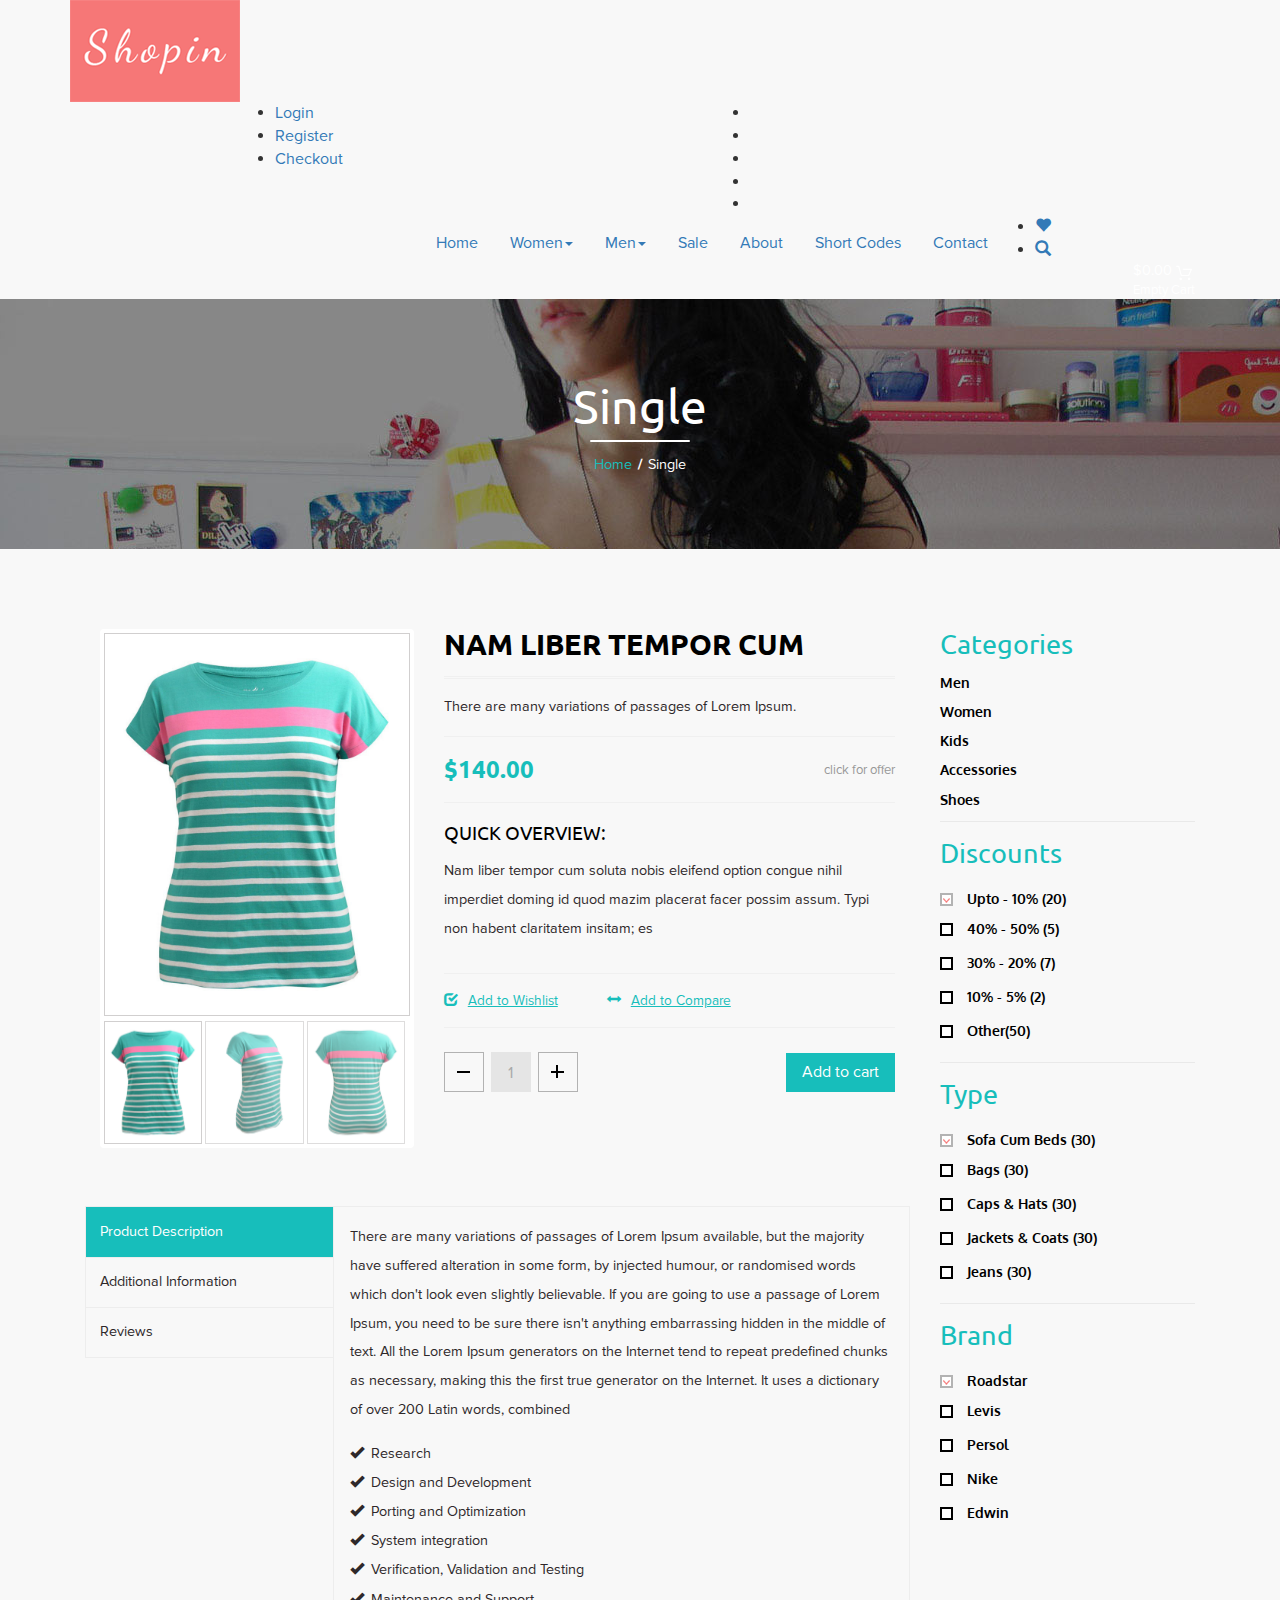
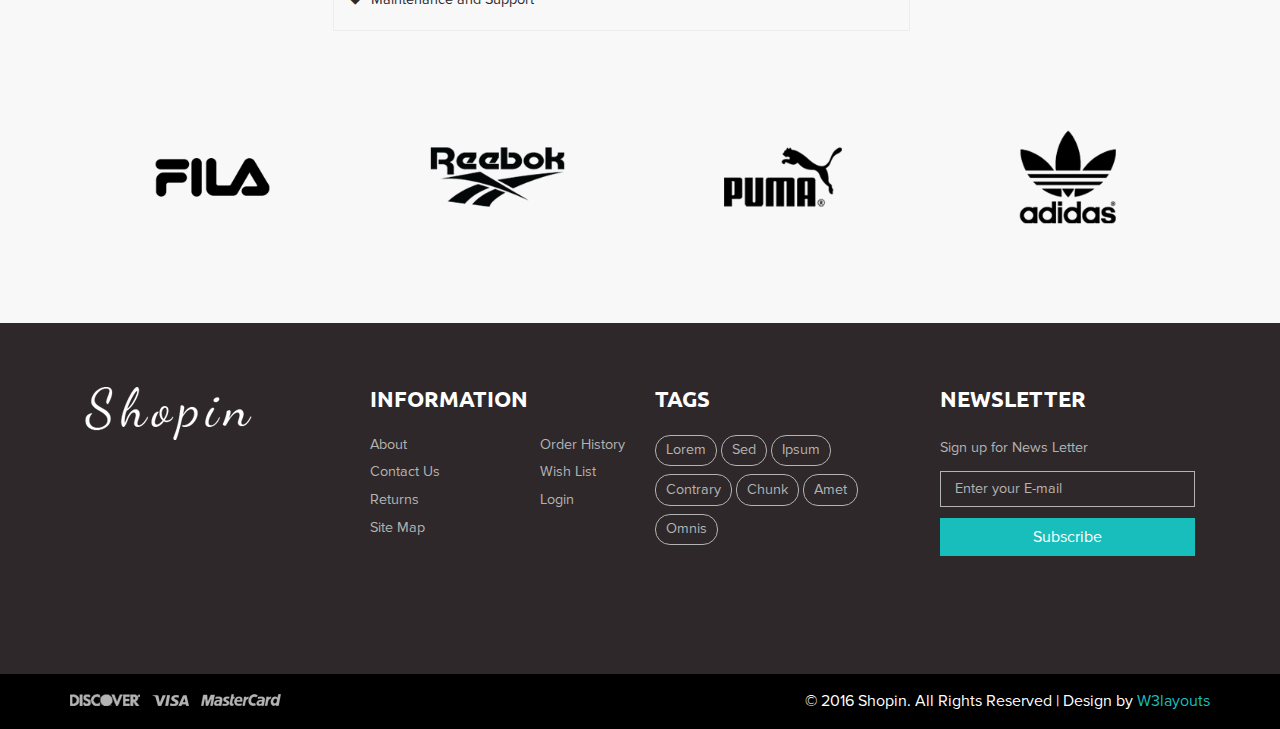
<file: shopin/single.html>
<!--A Design by W3layouts 
Author: W3layout
Author URL: http://w3layouts.com
License: Creative Commons Attribution 3.0 Unported
License URL: http://creativecommons.org/licenses/by/3.0/
-->
<!DOCTYPE html>
<html>

<head>
    <title>Shopin A Ecommerce Category Flat Bootstrap Responsive Website Template | Single :: w3layouts</title>
    <link href="css/bootstrap.css" rel="stylesheet" type="text/css" media="all" />
    <!-- Custom Theme files -->
    <!--theme-style-->
    <link href="css/style.css" rel="stylesheet" type="text/css" media="all" />
    <!--//theme-style-->
    <meta name="viewport" content="width=device-width, initial-scale=1">
    <meta http-equiv="Content-Type" content="text/html; charset=utf-8" />
    <meta name="keywords" content="Shopin Responsive web template, Bootstrap Web Templates, Flat Web Templates, AndroId Compatible web template, 
Smartphone Compatible web template, free webdesigns for Nokia, Samsung, LG, SonyEricsson, Motorola web design" />
    <script type="application/x-javascript">
        addEventListener("load", function() {
            setTimeout(hideURLbar, 0);
        }, false);

        function hideURLbar() {
            window.scrollTo(0, 1);
        }
    </script>
    <!--theme-style-->
    <link href="css/style4.css" rel="stylesheet" type="text/css" media="all" />
    <!--//theme-style-->
    <script src="js/jquery.min.js"></script>
    <!--- start-rate---->
    <script src="js/jstarbox.js"></script>
    <link rel="stylesheet" href="css/jstarbox.css" type="text/css" media="screen" charset="utf-8" />
    <script type="text/javascript">
        jQuery(function() {
            jQuery('.starbox').each(function() {
                var starbox = jQuery(this);
                starbox.starbox({
                    average: starbox.attr('data-start-value'),
                    changeable: starbox.hasClass('unchangeable') ? false : starbox.hasClass('clickonce') ? 'once' : true,
                    ghosting: starbox.hasClass('ghosting'),
                    autoUpdateAverage: starbox.hasClass('autoupdate'),
                    buttons: starbox.hasClass('smooth') ? false : starbox.attr('data-button-count') || 5,
                    stars: starbox.attr('data-star-count') || 5
                }).bind('starbox-value-changed', function(event, value) {
                    if (starbox.hasClass('random')) {
                        var val = Math.random();
                        starbox.next().text(' ' + val);
                        return val;
                    }
                })
            });
        });
    </script>
    <!---//End-rate-->
    <link href="css/form.css" rel="stylesheet" type="text/css" media="all" />
</head>

<body>
    <!--header-->
    <div class="header">
        <div class="container">
            <div class="head">
                <div class=" logo">
                    <a href="index.html"><img src="images/logo.png" alt=""></a>
                </div>
            </div>
        </div>
        <div class="header-top">
            <div class="container">
                <div class="col-sm-5 col-md-offset-2  header-login">
                    <ul>
                        <li><a href="login.html">Login</a></li>
                        <li><a href="register.html">Register</a></li>
                        <li><a href="checkout.html">Checkout</a></li>
                    </ul>
                </div>

                <div class="col-sm-5 header-social">
                    <ul>
                        <li><a href="#"><i></i></a></li>
                        <li><a href="#"><i class="ic1"></i></a></li>
                        <li><a href="#"><i class="ic2"></i></a></li>
                        <li><a href="#"><i class="ic3"></i></a></li>
                        <li><a href="#"><i class="ic4"></i></a></li>
                    </ul>

                </div>
                <div class="clearfix"> </div>
            </div>
        </div>

        <div class="container">

            <div class="head-top">

                <div class="col-sm-8 col-md-offset-2 h_menu4">
                    <nav class="navbar nav_bottom" role="navigation">

                        <!-- Brand and toggle get grouped for better mobile display -->
                        <div class="navbar-header nav_2">
                            <button type="button" class="navbar-toggle collapsed navbar-toggle1" data-toggle="collapse" data-target="#bs-megadropdown-tabs">
        <span class="sr-only">Toggle navigation</span>
        <span class="icon-bar"></span>
        <span class="icon-bar"></span>
        <span class="icon-bar"></span>
      </button>

                        </div>
                        <!-- Collect the nav links, forms, and other content for toggling -->
                        <div class="collapse navbar-collapse" id="bs-megadropdown-tabs">
                            <ul class="nav navbar-nav nav_1">
                                <li><a class="color" href="index.html">Home</a></li>
                                <li class="dropdown mega-dropdown active">
                                    <a class="color1" href="#" class="dropdown-toggle" data-toggle="dropdown">Women<span class="caret"></span></a>
                                    <div class="dropdown-menu ">
                                        <div class="menu-top">
                                            <div class="col1">
                                                <div class="h_nav">
                                                    <h4>Submenu1</h4>
                                                    <ul>
                                                        <li><a href="product.html">Accessories</a></li>
                                                        <li><a href="product.html">Bags</a></li>
                                                        <li><a href="product.html">Caps & Hats</a></li>
                                                        <li><a href="product.html">Hoodies & Sweatshirts</a></li>

                                                    </ul>
                                                </div>
                                            </div>
                                            <div class="col1">
                                                <div class="h_nav">
                                                    <h4>Submenu2</h4>
                                                    <ul>
                                                        <li><a href="product.html">Jackets & Coats</a></li>
                                                        <li><a href="product.html">Jeans</a></li>
                                                        <li><a href="product.html">Jewellery</a></li>
                                                        <li><a href="product.html">Jumpers & Cardigans</a></li>
                                                        <li><a href="product.html">Leather Jackets</a></li>
                                                        <li><a href="product.html">Long Sleeve T-Shirts</a></li>
                                                    </ul>
                                                </div>
                                            </div>
                                            <div class="col1">
                                                <div class="h_nav">
                                                    <h4>Submenu3</h4>
                                                    <ul>
                                                        <li><a href="product.html">Shirts</a></li>
                                                        <li><a href="product.html">Shoes, Boots & Trainers</a></li>
                                                        <li><a href="product.html">Sunglasses</a></li>
                                                        <li><a href="product.html">Sweatpants</a></li>
                                                        <li><a href="product.html">Swimwear</a></li>
                                                        <li><a href="product.html">Trousers & Chinos</a></li>

                                                    </ul>

                                                </div>
                                            </div>
                                            <div class="col1">
                                                <div class="h_nav">
                                                    <h4>Submenu4</h4>
                                                    <ul>
                                                        <li><a href="product.html">T-Shirts</a></li>
                                                        <li><a href="product.html">Underwear & Socks</a></li>
                                                        <li><a href="product.html">Vests</a></li>
                                                        <li><a href="product.html">Jackets & Coats</a></li>
                                                        <li><a href="product.html">Jeans</a></li>
                                                        <li><a href="product.html">Jewellery</a></li>
                                                    </ul>
                                                </div>
                                            </div>
                                            <div class="col1 col5">
                                                <img src="images/me.png" class="img-responsive" alt="">
                                            </div>
                                            <div class="clearfix"></div>
                                        </div>
                                    </div>
                                </li>
                                <li class="dropdown mega-dropdown active">
                                    <a class="color2" href="#" class="dropdown-toggle" data-toggle="dropdown">Men<span class="caret"></span></a>
                                    <div class="dropdown-menu mega-dropdown-menu">
                                        <div class="menu-top">
                                            <div class="col1">
                                                <div class="h_nav">
                                                    <h4>Submenu1</h4>
                                                    <ul>
                                                        <li><a href="product.html">Accessories</a></li>
                                                        <li><a href="product.html">Bags</a></li>
                                                        <li><a href="product.html">Caps & Hats</a></li>
                                                        <li><a href="product.html">Hoodies & Sweatshirts</a></li>

                                                    </ul>
                                                </div>
                                            </div>
                                            <div class="col1">
                                                <div class="h_nav">
                                                    <h4>Submenu2</h4>
                                                    <ul>
                                                        <li><a href="product.html">Jackets & Coats</a></li>
                                                        <li><a href="product.html">Jeans</a></li>
                                                        <li><a href="product.html">Jewellery</a></li>
                                                        <li><a href="product.html">Jumpers & Cardigans</a></li>
                                                        <li><a href="product.html">Leather Jackets</a></li>
                                                        <li><a href="product.html">Long Sleeve T-Shirts</a></li>
                                                    </ul>
                                                </div>
                                            </div>
                                            <div class="col1">
                                                <div class="h_nav">
                                                    <h4>Submenu3</h4>

                                                    <ul>
                                                        <li><a href="product.html">Shirts</a></li>
                                                        <li><a href="product.html">Shoes, Boots & Trainers</a></li>
                                                        <li><a href="product.html">Sunglasses</a></li>
                                                        <li><a href="product.html">Sweatpants</a></li>
                                                        <li><a href="product.html">Swimwear</a></li>
                                                        <li><a href="product.html">Trousers & Chinos</a></li>

                                                    </ul>

                                                </div>
                                            </div>
                                            <div class="col1">
                                                <div class="h_nav">
                                                    <h4>Submenu4</h4>
                                                    <ul>
                                                        <li><a href="product.html">T-Shirts</a></li>
                                                        <li><a href="product.html">Underwear & Socks</a></li>
                                                        <li><a href="product.html">Vests</a></li>
                                                        <li><a href="product.html">Jackets & Coats</a></li>
                                                        <li><a href="product.html">Jeans</a></li>
                                                        <li><a href="product.html">Jewellery</a></li>
                                                    </ul>
                                                </div>
                                            </div>
                                            <div class="col1 col5">
                                                <img src="images/me1.png" class="img-responsive" alt="">
                                            </div>
                                            <div class="clearfix"></div>
                                        </div>
                                    </div>
                                </li>
                                <li><a class="color3" href="product.html">Sale</a></li>
                                <li><a class="color4" href="404.html">About</a></li>
                                <li><a class="color5" href="typo.html">Short Codes</a></li>
                                <li><a class="color6" href="contact.html">Contact</a></li>
                            </ul>
                        </div>
                        <!-- /.navbar-collapse -->

                    </nav>
                </div>
                <div class="col-sm-2 search-right">
                    <ul class="heart">
                        <li>
                            <a href="wishlist.html">
				<span class="glyphicon glyphicon-heart" aria-hidden="true"></span>
				</a></li>
                        <li><a class="play-icon popup-with-zoom-anim" href="#small-dialog"><i class="glyphicon glyphicon-search"> </i></a></li>
                    </ul>
                    <div class="cart box_1">
                        <a href="checkout.html">
                            <h3>
                                <div class="total">
                                    <span class="simpleCart_total"></span></div>
                                <img src="images/cart.png" alt="" /></h3>
                        </a>
                        <p><a href="javascript:;" class="simpleCart_empty">Empty Cart</a></p>

                    </div>
                    <div class="clearfix"> </div>

                    <!---->

                    <!---pop-up-box---->
                    <link href="css/popuo-box.css" rel="stylesheet" type="text/css" media="all" />
                    <script src="js/jquery.magnific-popup.js" type="text/javascript"></script>
                    <!---//pop-up-box---->
                    <div id="small-dialog" class="mfp-hide">
                        <div class="search-top">
                            <div class="login-search">
                                <input type="submit" value="">
                                <input type="text" value="Search.." onfocus="this.value = '';" onblur="if (this.value == '') {this.value = 'Search..';}">
                            </div>
                            <p>Shopin</p>
                        </div>
                    </div>
                    <script>
                        $(document).ready(function() {
                            $('.popup-with-zoom-anim').magnificPopup({
                                type: 'inline',
                                fixedContentPos: false,
                                fixedBgPos: true,
                                overflowY: 'auto',
                                closeBtnInside: true,
                                preloader: false,
                                midClick: true,
                                removalDelay: 300,
                                mainClass: 'my-mfp-zoom-in'
                            });

                        });
                    </script>
                    <!---->
                </div>
                <div class="clearfix"></div>
            </div>
        </div>
    </div>
    <!--banner-->
    <div class="banner-top">
        <div class="container">
            <h1>Single</h1>
            <em></em>
            <h2><a href="index.html">Home</a><label>/</label>Single</h2>
        </div>
    </div>
    <div class="single">

        <div class="container">
            <div class="col-md-9">
                <div class="col-md-5 grid">
                    <div class="flexslider">
                        <ul class="slides">
                            <li data-thumb="images/si.jpg">
                                <div class="thumb-image"> <img src="images/si.jpg" data-imagezoom="true" class="img-responsive"> </div>
                            </li>
                            <li data-thumb="images/si1.jpg">
                                <div class="thumb-image"> <img src="images/si1.jpg" data-imagezoom="true" class="img-responsive"> </div>
                            </li>
                            <li data-thumb="images/si2.jpg">
                                <div class="thumb-image"> <img src="images/si2.jpg" data-imagezoom="true" class="img-responsive"> </div>
                            </li>
                        </ul>
                    </div>
                </div>
                <div class="col-md-7 single-top-in">
                    <div class="span_2_of_a1 simpleCart_shelfItem">
                        <h3>Nam liber tempor cum</h3>
                        <p class="in-para"> There are many variations of passages of Lorem Ipsum.</p>
                        <div class="price_single">
                            <span class="reducedfrom item_price">$140.00</span>
                            <a href="#">click for offer</a>
                            <div class="clearfix"></div>
                        </div>
                        <h4 class="quick">Quick Overview:</h4>
                        <p class="quick_desc"> Nam liber tempor cum soluta nobis eleifend option congue nihil imperdiet doming id quod mazim placerat facer possim assum. Typi non habent claritatem insitam; es</p>
                        <div class="wish-list">
                            <ul>
                                <li class="wish"><a href="#"><span class="glyphicon glyphicon-check" aria-hidden="true"></span>Add to Wishlist</a></li>
                                <li class="compare"><a href="#"><span class="glyphicon glyphicon-resize-horizontal" aria-hidden="true"></span>Add to Compare</a></li>
                            </ul>
                        </div>
                        <div class="quantity">
                            <div class="quantity-select">
                                <div class="entry value-minus">&nbsp;</div>
                                <div class="entry value"><span>1</span></div>
                                <div class="entry value-plus active">&nbsp;</div>
                            </div>
                        </div>
                        <!--quantity-->
                        <script>
                            $('.value-plus').on('click', function() {
                                var divUpd = $(this).parent().find('.value'),
                                    newVal = parseInt(divUpd.text(), 10) + 1;
                                divUpd.text(newVal);
                            });

                            $('.value-minus').on('click', function() {
                                var divUpd = $(this).parent().find('.value'),
                                    newVal = parseInt(divUpd.text(), 10) - 1;
                                if (newVal >= 1) divUpd.text(newVal);
                            });
                        </script>
                        <!--quantity-->

                        <a href="#" class="add-to item_add hvr-skew-backward">Add to cart</a>
                        <div class="clearfix"> </div>
                    </div>

                </div>
                <div class="clearfix"> </div>
                <!---->
                <div class="tab-head">
                    <nav class="nav-sidebar">
                        <ul class="nav tabs">
                            <li class="active"><a href="#tab1" data-toggle="tab">Product Description</a></li>
                            <li class=""><a href="#tab2" data-toggle="tab">Additional Information</a></li>
                            <li class=""><a href="#tab3" data-toggle="tab">Reviews</a></li>
                        </ul>
                    </nav>
                    <div class="tab-content one">
                        <div class="tab-pane active text-style" id="tab1">
                            <div class="facts">
                                <p> There are many variations of passages of Lorem Ipsum available, but the majority have suffered alteration in some form, by injected humour, or randomised words which don't look even slightly believable. If you are going to use a passage of Lorem Ipsum, you need to be sure there isn't anything embarrassing hidden in the middle of text. All the Lorem Ipsum generators on the Internet tend to repeat predefined chunks as necessary, making this the first true generator on the Internet. It uses a dictionary of over 200 Latin words, combined </p>
                                <ul>
                                    <li><span class="glyphicon glyphicon-ok" aria-hidden="true"></span>Research</li>
                                    <li><span class="glyphicon glyphicon-ok" aria-hidden="true"></span>Design and Development</li>
                                    <li><span class="glyphicon glyphicon-ok" aria-hidden="true"></span>Porting and Optimization</li>
                                    <li><span class="glyphicon glyphicon-ok" aria-hidden="true"></span>System integration</li>
                                    <li><span class="glyphicon glyphicon-ok" aria-hidden="true"></span>Verification, Validation and Testing</li>
                                    <li><span class="glyphicon glyphicon-ok" aria-hidden="true"></span>Maintenance and Support</li>
                                </ul>
                            </div>

                        </div>
                        <div class="tab-pane text-style" id="tab2">

                            <div class="facts">
                                <p> Contrary to popular belief, Lorem Ipsum is not simply random text. It has roots in a piece of classical Latin literature from 45 BC, making it over 2000 years old. Richard McClintock, a Latin professor at Hampden-Sydney College in Virginia, looked up one of the more obscure Latin words, consectetur, from a Lorem Ipsum passage, and going through the cites of the word in classical literature, discovered the undoubtable source. Lorem Ipsum comes from sections </p>
                                <ul>
                                    <li><span class="glyphicon glyphicon-ok" aria-hidden="true"></span>Multimedia Systems</li>
                                    <li><span class="glyphicon glyphicon-ok" aria-hidden="true"></span>Digital media adapters</li>
                                    <li><span class="glyphicon glyphicon-ok" aria-hidden="true"></span>Set top boxes for HDTV and IPTV Player </li>
                                </ul>
                            </div>

                        </div>
                        <div class="tab-pane text-style" id="tab3">

                            <div class="facts">
                                <p> There are many variations of passages of Lorem Ipsum available, but the majority have suffered alteration in some form, by injected humour, or randomised words which don't look even slightly believable. If you are going to use a passage of Lorem Ipsum, you need to be sure there isn't anything embarrassing hidden in the middle of text. All the Lorem Ipsum generators on the Internet tend to repeat predefined chunks as necessary, making this the first true generator on the Internet. It uses a dictionary of over 200 Latin words, combined </p>
                                <ul>
                                    <li><span class="glyphicon glyphicon-ok" aria-hidden="true"></span>Research</li>
                                    <li><span class="glyphicon glyphicon-ok" aria-hidden="true"></span>Design and Development</li>
                                    <li><span class="glyphicon glyphicon-ok" aria-hidden="true"></span>Porting and Optimization</li>
                                    <li><span class="glyphicon glyphicon-ok" aria-hidden="true"></span>System integration</li>
                                    <li><span class="glyphicon glyphicon-ok" aria-hidden="true"></span>Verification, Validation and Testing</li>
                                    <li><span class="glyphicon glyphicon-ok" aria-hidden="true"></span>Maintenance and Support</li>
                                </ul>
                            </div>

                        </div>

                    </div>
                    <div class="clearfix"></div>
                </div>
                <!---->
            </div>
            <!---->

            <div class="col-md-3 product-bottom product-at">
                <!--categories-->
                <div class=" rsidebar span_1_of_left">
                    <h4 class="cate">Categories</h4>
                    <ul class="menu-drop">
                        <li class="item1"><a href="#">Men </a>
                            <ul class="cute">
                                <li class="subitem1"><a href="product.html">Cute Kittens </a></li>
                                <li class="subitem2"><a href="product.html">Strange Stuff </a></li>
                                <li class="subitem3"><a href="product.html">Automatic Fails </a></li>
                            </ul>
                        </li>
                        <li class="item2"><a href="#">Women </a>
                            <ul class="cute">
                                <li class="subitem1"><a href="product.html">Cute Kittens </a></li>
                                <li class="subitem2"><a href="product.html">Strange Stuff </a></li>
                                <li class="subitem3"><a href="product.html">Automatic Fails </a></li>
                            </ul>
                        </li>
                        <li class="item3"><a href="#">Kids</a>
                            <ul class="cute">
                                <li class="subitem1"><a href="product.html">Cute Kittens </a></li>
                                <li class="subitem2"><a href="product.html">Strange Stuff </a></li>
                                <li class="subitem3"><a href="product.html">Automatic Fails</a></li>
                            </ul>
                        </li>
                        <li class="item4"><a href="#">Accessories</a>
                            <ul class="cute">
                                <li class="subitem1"><a href="product.html">Cute Kittens </a></li>
                                <li class="subitem2"><a href="product.html">Strange Stuff </a></li>
                                <li class="subitem3"><a href="product.html">Automatic Fails</a></li>
                            </ul>
                        </li>

                        <li class="item4"><a href="#">Shoes</a>
                            <ul class="cute">
                                <li class="subitem1"><a href="product.html">Cute Kittens </a></li>
                                <li class="subitem2"><a href="product.html">Strange Stuff </a></li>
                                <li class="subitem3"><a href="product.html">Automatic Fails </a></li>
                            </ul>
                        </li>
                    </ul>
                </div>
                <!--initiate accordion-->
                <script type="text/javascript">
                    $(function() {
                        var menu_ul = $('.menu-drop > li > ul'),
                            menu_a = $('.menu-drop > li > a');
                        menu_ul.hide();
                        menu_a.click(function(e) {
                            e.preventDefault();
                            if (!$(this).hasClass('active')) {
                                menu_a.removeClass('active');
                                menu_ul.filter(':visible').slideUp('normal');
                                $(this).addClass('active').next().stop(true, true).slideDown('normal');
                            } else {
                                $(this).removeClass('active');
                                $(this).next().stop(true, true).slideUp('normal');
                            }
                        });

                    });
                </script>
                <!--//menu-->
                <section class="sky-form">
                    <h4 class="cate">Discounts</h4>
                    <div class="row row1 scroll-pane">
                        <div class="col col-4">
                            <label class="checkbox"><input type="checkbox" name="checkbox" checked=""><i></i>Upto - 10% (20)</label>
                        </div>
                        <div class="col col-4">
                            <label class="checkbox"><input type="checkbox" name="checkbox"><i></i>40% - 50% (5)</label>
                            <label class="checkbox"><input type="checkbox" name="checkbox"><i></i>30% - 20% (7)</label>
                            <label class="checkbox"><input type="checkbox" name="checkbox"><i></i>10% - 5% (2)</label>
                            <label class="checkbox"><input type="checkbox" name="checkbox"><i></i>Other(50)</label>
                        </div>
                    </div>
                </section>


                <!---->
                <section class="sky-form">
                    <h4 class="cate">Type</h4>
                    <div class="row row1 scroll-pane">
                        <div class="col col-4">
                            <label class="checkbox"><input type="checkbox" name="checkbox" checked=""><i></i>Sofa Cum Beds (30)</label>
                        </div>
                        <div class="col col-4">
                            <label class="checkbox"><input type="checkbox" name="checkbox"><i></i>Bags  (30)</label>
                            <label class="checkbox"><input type="checkbox" name="checkbox"><i></i>Caps & Hats (30)</label>
                            <label class="checkbox"><input type="checkbox" name="checkbox"><i></i>Jackets & Coats   (30)</label>
                            <label class="checkbox"><input type="checkbox" name="checkbox"><i></i>Jeans  (30)</label>
                            <label class="checkbox"><input type="checkbox" name="checkbox"><i></i>Shirts   (30)</label>
                            <label class="checkbox"><input type="checkbox" name="checkbox"><i></i>Sunglasses  (30)</label>
                            <label class="checkbox"><input type="checkbox" name="checkbox"><i></i>Swimwear  (30)</label>
                        </div>
                    </div>
                </section>
                <section class="sky-form">
                    <h4 class="cate">Brand</h4>
                    <div class="row row1 scroll-pane">
                        <div class="col col-4">
                            <label class="checkbox"><input type="checkbox" name="checkbox" checked=""><i></i>Roadstar</label>
                        </div>
                        <div class="col col-4">
                            <label class="checkbox"><input type="checkbox" name="checkbox"><i></i>Levis</label>
                            <label class="checkbox"><input type="checkbox" name="checkbox"><i></i>Persol</label>
                            <label class="checkbox"><input type="checkbox" name="checkbox"><i></i>Nike</label>
                            <label class="checkbox"><input type="checkbox" name="checkbox"><i></i>Edwin</label>
                            <label class="checkbox"><input type="checkbox" name="checkbox" ><i></i>New Balance</label>
                            <label class="checkbox"><input type="checkbox" name="checkbox"><i></i>Paul Smith</label>
                            <label class="checkbox"><input type="checkbox" name="checkbox"><i></i>Ray-Ban</label>
                        </div>
                    </div>
                </section>
            </div>
            <div class="clearfix"> </div>
        </div>

        <!--brand-->
        <div class="container">
            <div class="brand">
                <div class="col-md-3 brand-grid">
                    <img src="images/ic.png" class="img-responsive" alt="">
                </div>
                <div class="col-md-3 brand-grid">
                    <img src="images/ic1.png" class="img-responsive" alt="">
                </div>
                <div class="col-md-3 brand-grid">
                    <img src="images/ic2.png" class="img-responsive" alt="">
                </div>
                <div class="col-md-3 brand-grid">
                    <img src="images/ic3.png" class="img-responsive" alt="">
                </div>
                <div class="clearfix"></div>
            </div>
        </div>
        <!--//brand-->
    </div>

    <!--//content-->
    <!--//footer-->
    <div class="footer">
        <div class="footer-middle">
            <div class="container">
                <div class="col-md-3 footer-middle-in">
                    <a href="index.html"><img src="images/log.png" alt=""></a>
                    <p>Suspendisse sed accumsan risus. Curabitur rhoncus, elit vel tincidunt elementum, nunc urna tristique nisi, in interdum libero magna tristique ante. adipiscing varius. Vestibulum dolor lorem.</p>
                </div>

                <div class="col-md-3 footer-middle-in">
                    <h6>Information</h6>
                    <ul class=" in">
                        <li><a href="404.html">About</a></li>
                        <li><a href="contact.html">Contact Us</a></li>
                        <li><a href="#">Returns</a></li>
                        <li><a href="contact.html">Site Map</a></li>
                    </ul>
                    <ul class="in in1">
                        <li><a href="#">Order History</a></li>
                        <li><a href="wishlist.html">Wish List</a></li>
                        <li><a href="login.html">Login</a></li>
                    </ul>
                    <div class="clearfix"></div>
                </div>
                <div class="col-md-3 footer-middle-in">
                    <h6>Tags</h6>
                    <ul class="tag-in">
                        <li><a href="#">Lorem</a></li>
                        <li><a href="#">Sed</a></li>
                        <li><a href="#">Ipsum</a></li>
                        <li><a href="#">Contrary</a></li>
                        <li><a href="#">Chunk</a></li>
                        <li><a href="#">Amet</a></li>
                        <li><a href="#">Omnis</a></li>
                    </ul>
                </div>
                <div class="col-md-3 footer-middle-in">
                    <h6>Newsletter</h6>
                    <span>Sign up for News Letter</span>
                    <form>
                        <input type="text" value="Enter your E-mail" onfocus="this.value='';" onblur="if (this.value == '') {this.value ='Enter your E-mail';}">
                        <input type="submit" value="Subscribe">
                    </form>
                </div>
                <div class="clearfix"> </div>
            </div>
        </div>
        <div class="footer-bottom">
            <div class="container">
                <ul class="footer-bottom-top">
                    <li><a href="#"><img src="images/f1.png" class="img-responsive" alt=""></a></li>
                    <li><a href="#"><img src="images/f2.png" class="img-responsive" alt=""></a></li>
                    <li><a href="#"><img src="images/f3.png" class="img-responsive" alt=""></a></li>
                </ul>
                <p class="footer-class">&copy; 2016 Shopin. All Rights Reserved | Design by <a href="http://w3layouts.com/" target="_blank">W3layouts</a> </p>
                <div class="clearfix"> </div>
            </div>
        </div>
    </div>
    <!--//footer-->
    <script src="js/imagezoom.js"></script>

    <!-- jQuery (necessary for Bootstrap's JavaScript plugins) -->
    <script defer src="js/jquery.flexslider.js"></script>
    <link rel="stylesheet" href="css/flexslider.css" type="text/css" media="screen" />

    <script>
        // Can also be used with $(document).ready()
        $(window).load(function() {
            $('.flexslider').flexslider({
                animation: "slide",
                controlNav: "thumbnails"
            });
        });
    </script>

    <script src="js/simpleCart.min.js">
    </script>
    <!-- slide -->
    <script src="js/bootstrap.min.js"></script>


</body>

</html>
</file>
<file: shopin/css/style.css>
/*Author: W3layouts
Author URL: http://w3layouts.com
License: Creative Commons Attribution 3.0 Unported
License URL: http://creativecommons.org/licenses/by/3.0/
--*/
@font-face {
    font-family: 'Oxygen-Bold';
    src:url(../fonts/Oxygen-Bold.ttf) format('truetype');
}
@font-face {
    font-family: 'Ubuntu-Regular';
    src:url(../fonts/Ubuntu-Regular.ttf) format('truetype');
}
@font-face {
    font-family: 'Ubuntu-Bold';
    src:url(../fonts/Ubuntu-Bold.ttf) format('truetype');
}
@font-face{
	font-family:'Proxima-Regular';
	src:url(../fonts/Proxima-Regular.ttf) format('truetype');
}
@font-face{
	font-family:'Proxima-Regular';
	src:url(../fonts/proxima/ProximaNova-Reg.otf) format('opentype');
}
html,body{
	background:#f8f8f8;
	font-size: 100%;
	font-family:'Proxima-Regular';

}
body a{
	transition: 0.5s all;
	-webkit-transition: 0.5s all;
	-o-transition: 0.5s all;
	-moz-transition: 0.5s all;
	-ms-transition: 0.5s all;
}
 ul{
	padding: 0;
	margin: 0;
}
h1,h2,h3,h4,h5,h6,label,p{
	margin:0;
}
/*-- header --*/
.header-grid{
	padding:0.3em 0;
	background: #2f2f2f;
	/*-
	border-bottom:1px solid #DEDEDE;
	-*/
}
.logo-nav{
	padding:0.5em 0;
}
.header-left{
	float:left;
	margin-top: 7px;
}
.header-left ul li,.header-right ul li{
	display:inline-block;
	font-size:14px;
	color:#fff;
	margin: 0 1em;
}
.header-left ul li i,.header-right ul li i{
	left:-.5em;
}
.header-left ul li a,.header-right ul li a{
	text-decoration:none;
	color:#fff;
}
.header-left ul li a:hover,.header-right ul li a:hover{
	color:#FF7000;
}
.header-right1{
	float:left;
	margin-top: 7px;
}
.header-right2{
	float:right;
}
.header-right {
    float: right;
}
.logo-nav-left {
    padding: 0;
	height:auto;
}
.logo-nav-left h1 {
	font-size:2.5em;
   text-transform: uppercase;
    font-family: 'Lato', sans-serif;
    font-weight: 700;
}
.logo-nav-left h1 a{

	    color:#01CFCF;
    text-decoration: none;

}
.logo-nav-left h1 a span{
    color: #000;
	font-weight: 300;
}

.logo-nav-left1 ul li a{
	font-size:1em;
    color: #222;
    text-decoration: none;
	padding: 0;
    margin: 0 1em;
}
.logo-nav-left1 ul li.active a.act{
	color:#01CFCF !important;
}
ul.nav.navbar-nav {
    float: right;
}
ul.nav.navbar-nav  li a{
   padding:0;
   margin:1em;
}
.navbar-default .navbar-nav > .active > a, .navbar-default .navbar-nav > .active > a:hover,
.navbar-default .navbar-nav > .active > a:focus {
    color: #01CFCF;
}
/*----*/
.box_1 {
  float: right;
}
.box_1 h3 {
  color:#fff;
  font-size: 0.9em;
  margin: 0;
}
.total {
  display: inline-block;
  vertical-align: middle;
}
.box_1 a img {
  margin: 3px 0 0 0px;
}
.box_1 p {
	margin: 0;
    color: #fff;
    font-size: 14px;
}
a.simpleCart_empty {
	color:#fff;
    font-size: 13px;
    text-decoration: none;
    text-align: right;
    display: block;
}
.multi-column-dropdown li a {
    color: #999 !important;
}
.navbar-default .navbar-nav > .active > a, .navbar-default .navbar-nav > .active > a:hover, .navbar-default .navbar-nav > .active > a:focus {
    background-color: transparent;
}
.navbar-default .navbar-collapse, .navbar-default .navbar-form {
    border: none;
}
.nav .open > a{
    color: #01CFCF;
}
.navbar-default {
    background: none;
    border: none;
}
.navbar-collapse {
    padding: 0;
}
ul.multi-column-dropdown h6 {
    font-size: 1.5em;
    color:#222222;
    margin: 0 0 1em;
    padding-bottom: 1em;
    border-bottom: 1px solid #E4E4E4;
    text-transform: capitalize;
}
.multi-column-dropdown li {
    list-style-type: none;
    margin: 7px 0;
}
.multi-column-dropdown li a {
    display: block;
    clear: both;
    line-height: 1.428571429;
    color: #999 !important;
    white-space: normal;
	font-weight:500 !important;
}
.multi-column-dropdown li a:hover {
    color: #FF7000 !important;
}
.dropdown-menu.multi {
    min-width: 700px;
    padding: 30px 30px;
}
.nav .open > a, .nav .open > a:hover, .nav .open > a:focus {
    background: none;
    border: none;
}
.navbar-default .navbar-nav > .open > a, .navbar-default .navbar-nav > .open > a:hover, .navbar-default .navbar-nav > .open > a:focus {
    background-color: transparent;
}
.nav > li > a:hover {
    background: none;
	color:#01CFCF !important;
}

.navbar {
    min-height: auto;
    margin-bottom: 0px;
}
.dropdown-menu {
    top: 131%;
    left: -159%;
}
.multi1{
	left: -330%;
}
.row1 {
    padding-left: 0;
	padding-right:7px;
}
.row2{
	padding-right: 0;
	padding-left:7px;
}
.row-top {
    margin-top: 1em;
}
/*-- //header --*/
/*--banner--*/
.banner{
	width: 100%;
    height: 700px;
    display: block;
    background: url(../images/ba11.jpg)no-repeat right top;
	overflow-x:hidden;
}
.no-cssanimations .rw-wrapper .rw-sentence span:first-child{
	opacity: 1;
}
/*--//banner--*/
/*--content--*/
.content-top {
    padding: 5em 0;
}
.col-1 img{
}
.col-2 {
    padding-top: 1em;
}
.col-2 span{
	font-size: 1.4em;
    color: #17bebb;
    line-height: 1.8em;
    text-transform: uppercase;
    letter-spacing: 5px;
    font-family: 'Ubuntu-Bold';
}
.col-2 h2{
	font-size: 2.5em;
    line-height: 1.8em;
    font-family: 'Oxygen-Bold';
}
.col-2 h2 a{
	text-decoration:none;
    color: #000000;
}
.col-2 h2 a:hover{
    color: #17bebb;
}
.col-2 p{
	font-size: 0.9em;
    color: #2e282a;
	line-height:1.8em;
	margin:0 0 1.5em;
}
 a.buy-now{
	    font-size: 0.9em;
    color: #17bebb;
    text-decoration: none;
    border-bottom: 2px solid #17bebb;
    padding: 0 0 0.5em;
    display: inline-block;
}
a.buy-now:hover{
    color: #000;
    border-bottom: 2px solid #000;
}
.col-3{
	position:relative;
	margin-bottom:1.5em;
}
.col-3:last-child{
	margin-bottom:0em;
}
.col-pic{
	position:absolute;
	top:0;
	background:rgba(0, 0, 0, 0.59);
	width:100%;
	height:100%;
	text-align:center;
	padding-top: 6.5em;
}
.col-pic p{
	color:#fff;
	font-size:1.1em;
	text-transform:uppercase;
	font-family: 'Oxygen-Bold';
}
.col-pic h5{
	color:#17bebb;
	font-size:2em;
	text-transform:uppercase;
	font-family: 'Ubuntu-Bold';
}
.col-pic label{
	width:100px;
	height:2px;
	display:block;
	background:#fff;
	border-radius:10px;
	margin: 0.5em auto;
}
/*--content-middle--*/
.content-mid h3{
	font-size: 2.5em;
    color: #000000;
    line-height: 1.8em;
    font-family: 'Ubuntu-Regular';
	text-align:center;
}

 label.line{
	width:200px;
	height:2px;
	display:block;
	background:#17bebb;
	border-radius:10px;
	margin: 0.2em auto;
}
.block {
    float: right;
}
 .mid-1 span{
	font-size: 0.9em;
    color: #17bebb;
    line-height: 1.8em;
    font-family: 'Ubuntu-Bold';
}
/*----*/
/*-----------------------------------------------------------------------------------*/
/*	Stroke
/*-----------------------------------------------------------------------------------*/
.b-link-stroke{
	position:relative;
	display:inline-block;
	vertical-align:top;
	font-weight: 300;
	overflow:hidden;
	margin-bottom: 5px;
}
.b-link-stroke .b-wrapper{
	position:absolute;
	width:100%;
	height:100%;
	top:0em;
	left:0;
	text-align:center;
	color:#ffffff;
	padding-top:10em;
}
.b-link-stroke .b-wrapper:hover{
	background:rgba(217, 84, 89, 0.58);
}
.b-link-stroke .b-wrapper1{
	position:absolute;
	width:100%;
	height:100%;
	top:0em;
	left:0;
	text-align:center;
	color:#ffffff;
	padding-top: 7em;
}
.b-link-stroke .b-wrapper1:hover{
	background:rgba(8, 8, 8, 0.64);

}
.b-link-stroke .b-wrapper2{
	position:absolute;
	width:100%;
	height:100%;
	top:0em;
	left:0;
	text-align:center;
	color:#ffffff;
	padding-top:15em;
}
.b-wrapper1.long-img {
    padding-top: 15em;
}
.b-link-stroke .b-top-line{
	position:absolute;
	top:-100%;
	left:0;
	width:50%;
	height:100%;
	background:rgba(248, 69, 69, 0.59);
}
.b-link-stroke .b-bottom-line{
	position:absolute;
	bottom:-100%;
	right:0;
	width:50%;
	height:100%;
	background:rgba(248, 69, 69, 0.59);
}
.b-link-stroke .b-top-line, .b-link-stroke .b-bottom-line{
	transition:all 0.5s;
	-moz-transition:all 0.5s;
	-ms-transition:all 0.5s;
	-o-transition:all 0.5s;
	-webkit-transition:all 0.5s;
}
.b-link-stroke:hover .b-top-line{
	top:0;
}
.b-link-stroke:hover .b-bottom-line{
	bottom:0;
}
/*-----------------------------------------------------------------------------------*/
/*	Animation effects
/*-----------------------------------------------------------------------------------*/
.b-animate-go{
	text-decoration:none;
}
.b-animate{
	transition:all 0.5s;
	-moz-transition:all 0.5s;
	-ms-transition:all 0.5s;
	-o-transition:all 0.5s;
	-webkit-transition:all 0.5s;
	visibility:hidden; /* lt-ie9 */
}
/* lt-ie9 */
.b-animate-go:hover .b-animate{
	visibility:visible;
}
.b-from-left{
	position:relative;
	left:-100%;
	    color: #17bebb;
    font-size: 2em;
    text-transform: uppercase;
    font-family: 'Ubuntu-Bold';
}
.b-animate-go:hover .b-from-left{
	left:0;
}
.b-from-right{
	position:relative;
	right:-100%;
	    color: #fff;
    font-size: 1.1em;
    text-transform: uppercase;
    font-family: 'Oxygen-Bold';
}
.b-animate-go:hover .b-from-right{
	right:0;
}
 label.b-from-right {
    width: 100px;
    height: 2px;
    display: block;
    background: #fff;
    border-radius: 10px;
    margin: 0.5em auto;
}

.b-scale{
	position:relative;
	transform:scale(0);
	-moz-transform:scale(0);
	-ms-transform:scale(0);
	-o-transform:scale(0);
	-webkit-transform:scale(0);
}
.b-animate-go:hover .b-scale, h1{
	transform:scale(1);
	-moz-transform:scale(1);
	-ms-transform:scale(1);
	-o-transform:scale(1);
	-webkit-transform:scale(1);
}
/*----*/
.women-top {
    float: left;
}
.img {
    float: right;
}
/*----*/
.mid-1 h6 {
    font-size: 1.2em;
    font-family: 'Ubuntu-Regular';
}
.mid-1 h6 a {
    color: #000000;
    text-decoration:none;
}
.mid-1 h6 a:hover {
    color: #17bebb;
}
.mid-2 p{
	float:left;
	font-size:0.9em;
	color:#B4B4B4;
}
.mid-2 p em{
	font-style:normal;
}
.mid-2 p label{
	text-decoration: line-through;
	font-weight:400;
	margin-right:6px;
}
.mid-2 {
    padding-top: 1em;
}
.mid-1 {
    padding-top: 1em;
}
.mid-pop{
	position:relative;
	border: 1px solid #EFECEC;
    padding: 10px;
    background-color: white;
}
.zoom-icon {
	    position: absolute;
    opacity: 0;
    filter: alpha(opacity=0);
    -ms-filter: "progid:DXImageTransform.Microsoft.Alpha(opacity=0)";
    display: block;
    left: 0;
    top: -152px;
    width: 290px;
    height: 219px;
	text-align:center;
    cursor: pointer;
    transition: all .2s ease-in-out;
    -webkit-transition: all .2s ease-in-out;
    -moz-transition: all .2s ease-in-out;
    -o-transition: all .2s ease-in-out;
}
.zoom-icon .icon{
	width: 50px;
    height: 50px;
    display: inline-block;
    background: #17bebb;
	color:#fff;
	font-size:1.3em;
    margin: 0 0.3em;
	line-height: 2.5em;
}
.zoom-icon .glyphicon-menu-right{
    background:#fff;
	color: #17bebb;
}
.mid-pop .zoom-icon {
	top: 0px;
	width: 100%;
	height: 182px;
}
.mid-pop .pro-img:hover .zoom-icon {
    top: 33%;
    opacity: 1;
    filter: alpha(opacity=99);
    -ms-filter: "progid:DXImageTransform.Microsoft.Alpha(opacity=99)";
}
.mid-popular {
    padding-top: 2em;
}
.brand {
    padding: 5em 0;
}
.banner-top{
	text-align:center;
	width: 100%;
    height: 250px;
    display: block;
    background: url(../images/back.jpg)no-repeat ;
	padding:5em 0;
}
.banner-top h1{
	font-size:3em;
	color:#fff;
	font-family: 'Ubuntu-Regular';
}
.banner-top h2{
	font-size:0.9em;
	color:#fff;
	margin-top:1em;
}
.banner-top h2 a{
	color:#17bebb;
}
.banner-top h2 label{
	margin:0 0.4em;
}
.banner-top em {
    width: 100px;
    height: 2px;
    display: block;
    background: #fff;
    border-radius: 10px;
    margin: 0.5em auto;
}
/*--typo-single--*/

.thumb-image > img { width: 100%; }
/*--single--*/
.single-para h1{
	font-size:1.5em;
	color:#52D0C4;
	line-height:1.5em;
	  font-family: 'OleoScript-Regular';
}
label.add-to{
	display:block;
	font-size: 2em;
	color: #000;
}
.single-para p{
	font-size:0.9em;
	color:#B2B2B2;
	line-height:1.8em;
}
a.cart{
  padding: 0.3em 0.7em;
  color: #FFF;
  background: #52D0C4;
  margin: 1.5em 0 0;
  font-size: 1em;
  display:inline-block;
  line-height: 1.6em;
  text-align: center;
  text-decoration:none;
}
a.cart:hover{
	background: #000;
}
/*----*/
.star-on {
  padding: 1em 0;
}
.star-on ul {
  float:left;
}

.star-on ul li{
	display: inline-block;
}
.star-on ul li i{
	color:#000;
}
.review{
	float:left;
	  padding: 0 1em;
}
.star-on a{
	text-decoration:none;
	font-size:1em;
	color:#52D0C4;
}
.star-on a:hover{
	color:#000;
}
.single-bottom h4{
	color:#000;
	font-size:1.5em;
	padding:0.5em;
	border-bottom:1px solid #fa7455	;
}
.single {
  padding: 5em 0 0;
}
.available h6{
	color:#52D0C4;
	font-size:1.4em;
	padding: 0 0 1em;
}
.available ul li{
	display:inline-block;
	padding:0 0.5em 0 0;
	color:#4c4c4c;
	font-size:0.9em;
}
.available ul li select {
  outline: none;
  padding: 3px;
}
.available {
  padding: 2em 0 1em;
}
/*--products--*/
.product-bottom {
    padding-top: 2em;
}
h4.cate {
    font-family: 'Ubuntu-Regular';
    font-size: 1.7em;
    color:#17bebb;
}

ul.kid-menu{
	display: block !important;
}
.menu-drop {
	width: auto;
	height: auto;
	padding: 0;
	list-style: none;
	margin: 0.5em 0;
}
.menu-drop > li > a {
	width: 100%;
  margin: 0.3em 0;
	display:inline-block;
	position: relative;
	color: #000;
	font-size: 0.9em;
	text-decoration:none;
	    font-family: 'Oxygen-Bold';
}
.menu-drop > li > a:hover{
	color:#17bebb;
}
.menu-drop ul li a {
	width: 100%;
	display: inline-block;
	position: relative;
	font-size:0.8em;
	margin:0.3em 0;
	color:#C7C7C7;
	text-decoration:none;
	text-indent: 1.2em;
}
.menu-drop ul li a:hover{
	color:#B2B2B2;
}
ul.kid-menu li,ul.cute li{
	list-style: none;
}
.product {
    padding: 3em 0 0;
}
.item-grid1 {
    padding-bottom: 2em;
}
.item-grid1:nth-child(7) ,.item-grid1:nth-child(8),.item-grid1:nth-child(9){
    padding-bottom: 0em;
}
/*--single--*/
.span_2_of_a1 h3 {
	color: #000;
    text-transform: uppercase;
    font-size: 1.8em;
    font-family: 'Ubuntu-Bold';
}
p.in-para{
color: #2e282a;
    font-size: 0.9em;
    line-height: 2em;
    margin: 1em 0 ;
	border-bottom: 1px solid #f0f0f0;
    border-top: 3px double #f0f0f0;
	padding:1em 0;
}
.price_single {
	border-bottom: 1px solid #f0f0f0;
    padding-bottom: 1em;
}
span.reducedfrom {
	    color: #17bebb;
    font-size: 1.5em;
    font-family: 'Ubuntu-Bold';
    float: left;
}
.price_single a {
	color: #999;
	font-size: 13px;
	float:right;
	margin-top: 0.7em;
}
h4.quick {
	color: #000;
	font-size:1.2em;
	text-transform: uppercase;
	font-family: 'Ubuntu-Regular';
	margin-top: 1em;
}
p.quick_desc {
	color:#2e282a;
	font-size:0.9em;
	line-height: 2em;
	margin: 1em 0 2em;
}
span.actual {
	color:#17bebb;
	font-size: 1em;
	margin-right: 5%;
}
.add-to{
	float:right;
	margin-top: 1.6em;
}
/*--quantity-starts--*/
.quantity{
	margin: 1.5em 0;
	float:left;
}
 .value-minus,
.value-plus{
    height: 40px;
    line-height: 24px;
    width: 40px;
    margin-right: 3px;
    display: inline-block;
    cursor: pointer;
    position: relative;
    font-size: 18px;
    color: #fff;
    text-align: center;
    -webkit-user-select: none;
    -moz-user-select: none;
	border:1px solid #b2b2b2;
	    vertical-align: bottom;
}
.quantity-select .entry.value-minus:before,
.quantity-select .entry.value-plus:before{
	content: "";
	width: 13px;
	height: 2px;
	background: #000;
	left: 50%;
	margin-left: -7px;
	top: 50%;
	margin-top: -0.5px;
	position: absolute;
}
.quantity-select .entry.value-plus:after{
	content: "";
	height: 13px;
	width: 2px;
	background: #000;
	left: 50%;
	margin-left: -1.4px;
    top: 50%;
    margin-top: -6.2px;
	position: absolute;
}
.value  {
    cursor: default;
    width: 40px;
	height:40px;
    padding: 8px 0px;
    color: #A9A9A9;
    line-height: 24px;
    border: 1px solid #E5E5E5;
    background-color: #E5E5E5;
    text-align: center;
    display: inline-block;
	margin-right: 3px;
}
.quantity-select .entry.value-minus:hover,
 .quantity-select .entry.value-plus:hover{
	background: #E5E5E5;
}

.quantity-select .entry.value-minus{
    margin-left: 0;
}
/*--quantity-end--*/
/* Skew Backward */
.hvr-skew-backward {
  display: inline-block;
  vertical-align: middle;
  -webkit-transform: translateZ(0);
  transform: translateZ(0);
  -webkit-backface-visibility: hidden;
  backface-visibility: hidden;
  -moz-osx-font-smoothing: grayscale;
  -webkit-transition-duration: 0.3s;
  transition-duration: 0.3s;
  -webkit-transition-property: transform;
  transition-property: transform;
  -webkit-transform-origin: 0 100%;
  transform-origin: 0 100%;
  background-color: #17bebb;
   color: #fff;
   padding: 0.5em 1em;
   font-size:1em;
}
.hvr-skew-backward:hover, .hvr-skew-backward:focus, .hvr-skew-backward:active {
	-webkit-transform: skew(10deg);
	transform: skew(10deg);
	color:#fff;
	background:#FF6C6C;
    text-decoration:none;
}

ul.product-qty {
	padding: 0;
	list-style: none;
}
.product-qty span {
	color: #000;
	font-size:1.2em;
	padding-bottom: 0.5em;
	display: block;
	text-transform: uppercase;
	font-family: 'Ubuntu-Regular';
}
.product-qty select {
	border: 1px solid #eee;
	padding: 0.5em;
	font-size: 1em;
	outline: none;
}
.product-qty option {
	border: 1px solid #EEE;
}
.wish-list {
	padding: 15px 0;
	border-bottom: 1px solid #f0f0f0;
	border-top: 1px solid #f0f0f0;
}
.wish-list ul{
	padding:0;
	list-style:none;
}
.wish-list li {
	display: inline-block;
	margin-right: 45px;
}

.wish-list li a {
	color:#17bebb;
	font-size: 0.85em;
	text-decoration: underline;
}
.wish-list li a span {
	padding-right:10px;
}
.wish-list li a:hover{
	text-decoration:none;
}
.quantity_box {
	float: left;
    margin-right: 3em;
}
.size-top {
    margin: 2em 0;
}
/*----*/
.tab-head {
    padding: 3em 0 0;
}
.tabs li a {
    padding: 1em;
    font-size: 0.9em;
    color: #2e282a;
    border-bottom: 1px solid #EDEDED;
}
.tabs  li a:hover,.tabs  li.active a{
	background:#17bebb !important;
	color:#fff;
}
.tab-content {
    padding-left: 0px;
}
.facts p {
    color: #2e282a;
    font-size: 0.9em;
    line-height: 2em;
    padding: 0 0 1em;
}
.facts ul li {
    list-style: none;
    color: #2e282a;
    font-size: 0.9em;
    padding: 0.3em 0;
}
.facts ul li span{
    padding-right: 0.5em;
}
nav.nav-sidebar {
    float: left;
    width: 30%;
	border-top: 1px solid #EDEDED;
	border-left: 1px solid #EDEDED;
}
.one{
	float:right;
    width: 70%;
	 border: 1px solid #EDEDED;
	 padding:1em;
}
.product-at{
	padding-top:0;
}
/*--login--*/
.login{
	padding:5em 0 0;
}
.login-bottom h2{
	font-size: 1.4em;
	color:#000;
	 padding: 0em 0.9em 1em;
}
.login-mail{
	border: 1px solid #E9E9E9;
	margin-bottom: 2em;
	padding: 0.5em 1em;
}
.login-mail i{
	color: #17bebb;
    font-size: 1em;
}
.login-mail input[type="text"],.login-mail input[type="password"]{
	border: none;
	outline:none;
	font-size: 0.9em;
    color: #999;
    width: 95%;
}
.login-do input[type="submit"]{
	border: none;
    outline: none;
    font-size: 1em;
    -webkit-appearance: none;
    cursor: pointer;
    background: none;
}
.login-do label{
	font-weight:400;
}

.checkbox1 {
	margin-bottom: 4px;
	padding-left: 27px;
	font-size: 1.2em;
	line-height: 27px;
	cursor: pointer;
	position: relative;
	font-weight: 400;
	color:#000;
}
.checkbox1:last-child {
	margin-bottom: 0;
}
.news-letter {
	color: #555;
	font-size: 0.8em;
	margin-bottom: 1em;
	display: block;
	transition: 0.5s all;
	-webkit-transition: 0.5s all;
	-moz-transition: 0.5s all;
	-o-transition: 0.5s all;
	clear: both;
}
.checkbox1 i {
	position: absolute;
	bottom: 5px;
	left: 0;
	display: block;
	width:20px;
	height:20px;
	outline: none;
	border: 2px solid #E1DFDF;
}
.checkbox1 i + input:after {
	content: '';
	background: url("../images/tick1.png") no-repeat 1px 2px;
	top: -1px;
	left: -1px;
	width: 15px;
	height: 15px;
	font: normal 12px/16px FontAwesome;
	text-align: center;
}
.checkbox1 input + i:after {
	position: absolute;
	opacity: 0;
	transition: opacity 0.1s;
	-o-transition: opacity 0.1s;
	-ms-transition: opacity 0.1s;
	-moz-transition: opacity 0.1s;
	-webkit-transition: opacity 0.1s;
}
.checkbox1 input {
	position: absolute;
	left: -9999px;
}
.checkbox1 input:checked + i:after {
	opacity: 1;
}
.news-letter:hover {
	color:#00BFF0;
}
.login-right h3{
	font-size: 1.5em;
    color: #000000;
    font-family: 'Ubuntu-Regular';
}
.login-right p {
    font-size: 0.9em;
    color: #2e282a;
    line-height: 1.8em;
    margin: 1em 0 ;
}
.produced {
    text-align: center;
}
/*--contact--*/
.contact-form {
    padding: 5em 0 ;
}
.contact-top h3{
	font-size: 1.5em;
	color:#000;
	line-height:1.4em;
    font-family: 'Ubuntu-Regular';
}
.contact-top div{
	padding:0.5em 0;
}
.contact-top div input[type="text"], .contact-top div textarea {
	width: 100%;
	padding: 0.7em;
	margin:0.4em 0 0;
	background: none;
	outline: none;
	border: 1px solid #F3EFEF;
	-webkit-appearance: none;
}
.contact-top div textarea{
	height:160px;
	resize:none;
}
.contact-top div span{
	color:#000;
	font-size: 0.9em;
}
.contact-top label{
	font-weight:400;
	cursor:pointer;
}
.contact-top input[type="submit"]{
	border:none;
	outline:none;
	background:none;
}
.contact-top-in p{
	font-size: 1em;
	color: #494949;
	line-height: 1.6em;
	padding: 0.5em 0 1em;
}
.map iframe {
  width: 100%;
  min-height: 450px;
  border: none;
}
.contact-left h3{
    font-size: 1.5em;
	color:#000;
	line-height:1.4em;
    font-family: 'Ubuntu-Regular';
}
.contact-left p {
    font-size: 0.9em;
    color: #2e282a;
    line-height: 1.8em;
    margin:1em 0 0;
}
.address-grid i{
	color:#17bebb;
	font-size:1em;
	float: left;
	margin: 0 5% 0 0;
	display: inline-block;
	line-height: 2em;
}
.address1{
	float: left;
}
.address-grid {
    padding: 1em 0;
}
.address1 h3{
	font-size: 1.2em;
	color:#000;
	line-height:1.4em;
    font-family: 'Ubuntu-Regular';
}
.address1 p{
	margin: 0;
}
.address1 p a{
	text-decoration:none;
	color: #7c7c7c;
}
.address1 p a:hover{
	color:#17bebb;
}
.address-more h4{
	color:#000;
	font-size:2em;
	margin: 0 15px 0.7em;
}
.address {
  padding: 2em 0 0;
}
/*--404--*/
.four{
	padding:5em 0;
	text-align:center;
}
.four h3{
	font-size: 7em;
    color: #17bebb;
    font-family: 'Ubuntu-Regular';
}
.four p{
	font-size: 0.9em;
    color: #2e282a;
    line-height: 1.8em;
    margin: 0 0 1.5em;
}
/*--checkout--*/
.check-out{
	padding:5em 0em 0;
}
table{
	width:100%;
	  margin: 0em 0 2em;
}
th{
	color: #000000;
    font-size: 1.4em;
    font-weight: 400;
    font-family: 'Ubuntu-Regular';
}
th, td {
    padding: 10px;
}
td{
	color:#b2b2b2;
  font-size: 1em;
}
a.at-in {
  float: left;
    width: 20%;
}
.sed {
    float: right;
	width: 74%;
}
.sed h5{
  	font-size: 1.1em;
	font-family: 'Ubuntu-Regular';
}
.sed h5 a{
    color: #17bebb;
  	text-decoration:none;
}
.sed h5 a:hover{
    color: #000;
}
.sed p{
    color:#b2b2b2;
	font-size:0.8em;
	line-height:1.8em;
	padding:1em 0 0;
}
.table-responsive {
    border: none;
}
.ring-in{
	width:45%;
}

.ring-in{
  position: relative;
}
.close1, .close2, .close3 {
  background: url('../images/close.png') no-repeat 0px 0px ;
  cursor: pointer;
  width: 28px;
  height: 28px;
  position: absolute;
  right: 5px;
  bottom: 10px;
  -webkit-transition: color 0.2s ease-in-out;
  -moz-transition: color 0.2s ease-in-out;
  -o-transition: color 0.2s ease-in-out;
  transition: color 0.2s ease-in-out;
}
/*--//checkout--*/
/*--wish--*/
.wishlist {
  width: 31%;
  margin: 5em auto 0;
  border:1px solid #A6A5A5;
  text-align:center;
}
.wishlist h6{
	font-size: 1em;
    background: #F5F5F5;
    border-bottom: 1px solid #A6A5A5;
    padding: 0.8em;
    font-family: 'Ubuntu-Regular';
}
.wishlist h6 a{
	text-decoration:none;
	color:#a7a49c;
	padding: 0 0.5em 0 0;
}
.wishlist p{
	font-size:1.1em;
	color:#17bebb;
	padding:0.8em 0 ;
}
/*--footer--*/
.footer-middle{
	background:#2e282a;
	padding:4em 0;
}
.footer-middle-in h6{
	font-size: 1.4em;
    color: #fff;
    font-family: 'Ubuntu-Bold';
	margin-bottom: 1em;
    text-transform: uppercase;
}
.footer-middle-in  p{
    font-size: 0.9em;
    color: #2e282a;
    line-height: 1.8em;
    margin-top: 1em;
}
.footer-middle-in  span{
    font-size: 0.9em;
    color: #B3B3B3;
    line-height: 1.8em;
}
.in{
	float:left;
}
.in1{
	float:right;
}
ul.in li{
	list-style:none;
}
ul.in li a{
	color:#B3B3B3;
	font-size:0.9em;
	text-decoration:none;
	padding:0 0 0.5em ;
	display:block;
}
ul.in li a:hover{
	color:#17bebb;
}
ul.tag-in li{
	display:inline-block;
}
ul.tag-in li a{
	color:#B3B3B3;
	font-size: 0.9em;
    text-decoration: none;
    padding: 0.3em 0.7em;
    border: 1px solid #B3B3B3;
    display: block;
    margin-bottom: 0.6em;
    border-radius: 15px;
}
ul.tag-in li a:hover{
	color:#17bebb;
    border: 1px solid #17bebb;
}
.footer-class a:hover{
	color:#fff;
}
.footer-middle-in input[type="text"] {
    width: 100%;
    padding: 0.5em 1em;
    margin: 0.7em 0;
    background: none;
    outline: none;
    border: 1px solid #B3B3B3;
    -webkit-appearance: none;
    font-size: 0.9em;
    color: #B3B3B3;
}
.footer-middle-in input[type="submit"] {
    width: 100%;
    font-size: 1em;
    background: #17bebb;
    padding: 0.5em 1em;
    text-align: center;
    color: #fff;
    border: none;
    outline: none;
    -webkit-appearance: none;
	transition: 0.5s all;
	-webkit-transition: 0.5s all;
	-o-transition: 0.5s all;
	-moz-transition: 0.5s all;
	-ms-transition: 0.5s all;
}
.footer-middle-in input[type="submit"]:hover {
   color: #17bebb;
    background: #fff;
}
.footer-bottom{
	background:#000;
	padding:1em 0;
}
.footer-class{
	color:#fff;
	font-size:1em;
	float:right;
}
.footer-class a{
	color:#17bebb;
	text-decoration:none;
}
.footer-bottom-top{
	float:left;
}
.footer-bottom-top li{
	display:inline-block;
}
/*--//footer--*/
/*--typo--*/
.page-header h3{
	font-size: 3em;
	color:#000;
	font-family: 'Ubuntu-Regular';
}
.table > thead > tr > th, .table > tbody > tr > th, .table > tfoot > tr > th, .table > thead > tr > td, .table > tbody > tr > td, .table > tfoot > tr > td {
  padding: 8px;
  line-height: 1.42857143;
  vertical-align: top;
  border-top: none;
}
.grid1 {
  margin: 1.5em 0 0;
}
ul.nav.nav-pills {
  margin: 1.5em 0 0;
}
.grid2{
	margin: 1em 0 0;
}
.page {
  padding: 4em 0 4em;
}
.bs-example {
  padding: 2em 0 0;
}
.form-horizontal .control-label {
  text-align: left;
}
/*--//typo--*/
/*--responsive--*/
@media(max-width:1366px){
}
@media(max-width:1280px){
.navbar-nav > li > .mega-dropdown-menu {
    left: -130%;
}
}
@media(max-width:1220px){
.h_menu4 {
    margin-left: 16.6%;
}
ul.nav_1 li a {
    padding: 1.6em 1.2em;
}
.col1 ul li a {
    padding: 6px 0px;
}
.navbar-nav > li > .dropdown-menu {
    left: -197%;
}
.navbar-nav > li > .mega-dropdown-menu {
    left: -387%;
}
.banner {
    height: 500px;
}
.col-pic {
    padding-top: 5em;
}
.mid-1 h6 {
    font-size: 1.05em;
}
.mid-2 p {
    font-size: 0.75em;
}
.wishlist {
    width: 42%;
}
.b-wrapper1.long-img {
    padding-top: 14em;
}
.heart li a {
    margin: 0 0.5em;
}
}
@media(max-width:1000px){
.navbar-toggle {
    background-color: #000 !important;
}
.navbar-toggle .icon-bar {
    background-color: #fff;
}
/* .header-login {
    margin-left: 24%;
    width: 33%;
	float:left;
}
ul.nav_1 li a {
    padding: 1.2em 0.5em;
    font-size: 0.8em;
}
.col1 ul li a {
    padding: 6px 0px;
	font-size: 0.85em;
}
.logo img{
	width:84%;
}
.h_menu4 {
    margin-left: 21.8%;
    width: 56%;
    padding: 0;
	float:left;
}
.search-right {
    width: 21%;
	float:left;
}
.heart span {
    margin: 0.6em;
}
.right button {
    left: 43px;
}
.box_1 h3 {
    font-size: 0.8em;
}
.box_1 p a {
    font-size: 0.7em;
}
.box_1 h3 img {
    width: 25%;
}
.cart.box_1 {
    margin-top: 0px;
}
.heart {
    margin-top: 0em;
} */
}
@media(max-width:991px){

.menu-top {
    width: 660px;
    padding: 1em;
}
.navbar-nav > li > .dropdown-menu {
    left: -233%;
}
.col1 h4 {
    font-size: 1.2em;
}
.navbar-nav > li > .mega-dropdown-menu {
    left: -490%;
}
.col-md{
	width:83%;
	margin:0 auto;
	padding-bottom: 2em;
}
.col-md1{
	width:83%;
	margin:0 auto;
}
.col-pic {
    padding-top: 7em;
}
.item-grid,.item-grid1{
	width:50%;
	float:left;
	padding-top: 2em;
}
.item-grid1 {
    padding-bottom: 0em;
}
.brand-grid{
	float:left;
	width:25%;
}
.brand {
    padding: 4em 0;
}
.mid-popular {
    padding-top: 0em;
}
.footer-middle-in h6 {
    margin-top: 1em;
}
.col-md-9 {
    padding: 0;
}
.grid {
    width: 50%;
}
.contact-form {
    padding: 4em 0;
}
.login-do {
    padding-bottom: 2em;
}
.wishlist {
    width: 52%;
}
.b-wrapper1.long-img {
    padding-top: 19em;
}
.span_2_of_a1 h3 {
    font-size: 1.4em;
}
/*--typo--*/
h1.grid2 {
  font-size: 2.3em;
}
.page {
  padding: 2em 0;
}
/*----*/
td.add-check a{
	    width: 119px;
}
.check-out {
    padding: 3em 0em 0;
}
th {
    font-size: 1.1em;
}
td {
    font-size: 0.9em;
}
}
@media(max-width:768px){

.banner {
    height: 450px;
	background-position-x: -883px;
}
}
@media(max-width:767px){
.header-login {
    margin-left: 29%;
    width: 36%;
}
.h_menu4 {
    width: 53%;
}
.search-right {
    width: 25%;
}

.nav > li > a{
	padding: 0.6em 2em !important;
	    width: 171px;
}
.navbar-nav {
    margin: 0;
	width: 100%;
}
.col1 {
    float: none;
    width: 100%;
}
ul.nav_1 li {
    border-right: none;
}
.navbar-nav > li > .dropdown-menu {
    left: inherit;
}
.navbar-nav > li > .mega-dropdown-menu {
    left: inherit;
}
.header-social {
    float: right;
}
.menu-top {
    width: 160px;
}

.content-top {
    padding: 4em 0;
}
.footer-bottom-top {
    float: none;
    text-align: center;
}
.footer-class {
    float: none;
    text-align: center;
    margin-top: 0.6em;
}
.banner-top {
    height: 196px;
    padding: 3em 0;
}
.product {
    padding: 2em 0 0;
}
.grid {
    width: 60%;
}
.tabs li a {
    padding: 1em !important;
}
.product-at {
    padding: 2em 0 0;
}
.map iframe {
    min-height: 300px;
}
.wishlist {
    width: 60%;
}
th {
    font-size: 1em;
}
.close1, .close2, .close3 {
    bottom: 3px;
}
.check-out {
    padding: 4em 0em 0;
}
.login {
    padding: 4em 0 0;
}
/*--typo--*/
button.btn.btn-lg {
  font-size: 1.1em;
}
h1.grid2 {
  font-size: 2em;
}
h2.grid2 {
  font-size: 1.9em;
}
.single {
    padding: 3.5em 0 0;
}
.b-wrapper1.long-img {
    padding-top: 16em;
}
td.add-check a {
    width: 106px;
}
.heart li a {
    margin: 0 0.3em;
}
}
@media (max-width: 640px){
.banner {
    height: 390px;
    background-position-x: -965px;
}
}
@media (max-width: 620px){
.header-login {
    width: 38%;
}
}
@media(max-width:568px){
.header-login {
    margin-left: 41%;
    width: 60%;
	text-align: right;
	    padding: 0;
}
.header-top {
    padding: 0.7em 0;
}
.header-social {
    margin-top: 1em;
	padding:0;
}
.search-right {
    width: 36%;
    float: right;
}
.h_menu4 {
    width: 30%;
    margin: 0;
}
.logo {
    left: -3%;
}
.nav > li > a {
    padding: 0.8em 2em !important;
}
.col-md,.col-md1 {
    width: 100%;
}
.col-2 h2 {
    font-size: 2em;
	line-height: 1.5em;
}
.col-pic h5 {
    font-size: 1.7em;
}
.col-pic p {
    font-size: 1em;
}
.col-pic {
    padding-top: 5em;
}
.content-top {
    padding: 3em 0;
}
.content-mid h3 {
    font-size: 2em;
}
.item-grid ,.item-grid1{
    padding: 2em 0.5em 0;
}
.mid-1 h6 {
    font-size: 1em;
}
.mid-pop .pro-img:hover .zoom-icon {
    top: 30%;
}
.brand-grid {
    float: left;
    width: 50%;
}
.brand {
    padding: 2em 0;
}
.footer-middle {
    padding: 3em 0;
}
.footer-class {
    font-size: 0.9em;
}

.product {
    padding: 1em 0 0;
}
.grid {
    width: 70%;
}
nav.nav-sidebar {
    float: none;
    width: 100%;
	border-top: none;
}

.one {
    float: none;
    width: 100%;
}
.tabs li a {
    font-size: 0.8em;
    padding: 1em !important;
	border-right: 1px solid #EDEDED;
	border-top: 1px solid #EDEDED;
	border-bottom: none;
}
.tab-head {
    padding: 2em 0 0;
}
.contact-form {
    padding: 3em 0;
}
.map iframe {
    min-height: 250px;
}
.four {
    padding: 3em 0;
}
.four h3 {
    font-size: 6em;
}
.wishlist {
    width: 80%;
}
.check-out {
    padding: 3em 0em 0;
}

a.at-in {
    width: 38%;
}
.banner-top h1 {
    font-size: 2.2em;
}
.banner-top {
    height: 178px;
    padding: 3em 0;
    background-size: 557px;
}
.sed h5 {
    font-size: 0.9em;
}
.sed {
    width: 58%;
}
td {
    font-size: 0.9em;
}
.login-mail input[type="text"], .login-mail input[type="password"] {
    width: 93%;
}
.login {
    padding: 3em 0 0;
}
.search {
    padding: 0.5em;
    top: 1px;
}
.search input[type=submit] {
    top: 7px;
}
.single {
    padding: 3em 0 0;
}
.span_2_of_a1 h3 {
    font-size: 1.4em;
}
.b-wrapper1.long-img {
    padding-top: 12em;
}
th.table-grid {
    padding: 1em 6em;
}
td.add-check a {
    width: 107px;
}
.check-out {
    padding: 2em 0em 0;
}
/*--typo--*/
.page-header h3 {
  font-size: 2em;
}
button.btn.btn-lg {
  font-size: 1em;
  padding: 7px;
}
button.btn.btn-1 {
  font-size: 0.9em;
  padding: 8px;
}
button.btn.btn-sm {
  font-size: 0.8em;
  padding: 9px;
}
h1#h1-bootstrap-heading {
  font-size: 2.2em;
}
h2#h2-bootstrap-heading {
  font-size: 2em;
}
h1.grid2 {
  font-size: 1.45em;
}
h2.grid2 {
  font-size: 1.35em;
}
h3.grid2 {
  font-size: 1.3em;
}
h4.grid2 {
  font-size: 1.2em;
}

}
@media(max-width:480px){
.banner {
    height: 340px;
    background-position-x: -238px;
    background-size: 704px;
}
}
@media(max-width:390px){
.logo {
    left: -11%;
}
.logo img {
    width: 66%;
}
.header-top {
    padding: 0.53em 0;
}
.header-login ul li a {
    font-size: 0.78em;
    margin: 0 0.1em;
}
.header-social {
    margin-top: 0.15em;
}
.h_menu4 {
    width: 42%;
}
.nav > li > a {
    padding: 0.8em 1em !important;
    width: 160px;
}
.search-right {
    width: 57%;
}

.footer-middle-in img{
	width:60%;
}
.content-top {
    padding: 2em 0;
}
.col-md, .col-md1 {
    padding: 0;
}
.col-2 span {
    font-size: 1.2em;
}
.col-2 h2 {
    font-size: 1.5em;
}
.col-2 p {
    font-size: 0.82em;
}
.col-2 {
    padding: 1em 0;
}
.col-pic h5 {
    font-size: 1.5em;
}
.col-pic p {
    font-size: 0.9em;
}
.col-pic {
    padding-top: 3em;
}
.content-mid h3 {
    font-size: 1.5em;
}
label.line {
    width: 107px;
}
.zoom-icon .icon {
    width: 35px;
    height: 35px;
    font-size: 1em;
    line-height: 2.3em;
}
.mid-pop .pro-img:hover .zoom-icon {
    top: 20.5%;
}
.item-grid {
    padding: 1em 0.3em 0;
}
.women-top {
    float: none;
}
.mid-1 span {
    font-size: 0.8em;
}
.mid-1 h6 {
    font-size: 0.8em;
}
.img {
    float: none;
    text-align: center;
    margin-top: 0.5em;
}
.img img{
    width:29%;
}
.item-grid,.item-grid1 {
    padding: 1em 0.3em 0;
}
.block ,.mid-2 p{
    float: none;
    text-align: center;
}
.mid-1 {
    padding-top: 0.5em;
}
.mid-2 {
    padding-top: 0.5em;
}
.footer-middle {
    padding: 2em 0;
}
.footer-middle-in h6 {
    font-size: 1.2em;
}
.footer-middle-in p,ul.in li a,ul.tag-in li a,.footer-class {
    font-size: 0.83em;
}
.banner-top h1 {
    font-size: 1.6em;
}
.banner-top h2 {
    font-size: 0.8em;
}
.banner-top em {
    width: 78px;
}
.banner-top {
    height: 125px;
    padding: 1.7em 0;
    background-size: 434px;
}
.product {
    padding: 0em 0 0;
}
h4.cate {
    font-size: 1.4em;
}
.product-bottom {
    padding:2em 0 0;
}
.menu-drop > li > a {
    font-size: 0.83em;
}
.tabs li a {
    padding: 1em !important;
}
.login-do {
    padding: 0 0 2em;
}
.login-mail input[type="text"], .login-mail input[type="password"] {
    width: 90%;
}
.login-mail {
    margin-bottom: 1em;
}
.login-right {
    padding: 0;
}
.login-right h3 {
    font-size: 1.2em;
}
.login-right p {
    font-size: 0.83em;
}
.login {
    padding: 2em 0 0;
}
.hvr-skew-backward {
    padding: 0.4em 1em;
    font-size: 0.9em;
}
.wishlist {
    width: 100%;
    margin: 2em auto 0;
}
.wishlist h6 {
    font-size: 0.85em;
}
.wishlist p {
    font-size: 0.9em;
}
.check-out {
    padding: 1em 0em 0;
}
.search {
    width: 215px;
    right: 3.6em;
}
.search input[type=submit] {
    width: 27%;
    font-size: 0.7em;
}
.search input[type=text] {
    padding: 7px;
    width: 70%;
    font-size: 0.75em;
}
th.table-grid {
    padding: 0 5em;
}
th{
	padding:0 3em;
}
td {
    font-size: 0.8em;
}
.sed p {
    font-size: 0.88em;
    line-height: 1.6em;
}
.sed h5 {
    font-size: 1em;
}
.single {
    padding: 2em 0 0;
}
.single-top-in {
    padding: 0;
}
.price_single {
    font-size: 1em;
    margin: 0.5em 0 1em;
}
h4.quick {
    font-size: 1.1em;
}
p.quick_desc {
    font-size: 0.8em;
    margin: 0.7em 0 1em;
}
.product-qty span {
    font-size: 1em;
}
.tabs li a {
    padding: 0.6em 1em !important;
}
.facts p,.facts ul li {
    font-size: 0.8em;
}
.four h3 {
    font-size: 5em;
}
.four p {
    font-size: 0.8em;
}
.b-from-left {
    font-size: 1.5em;
}
.b-from-right {
    font-size: 1em;
}
.b-wrapper1.long-img {
    padding-top: 8em;
}
.grid {
    padding: 0;
}
.span_2_of_a1 h3 {
    font-size: 1.2em;
}
p.in-para {
    font-size: 0.8em;
}
/*--typo--*/
h1#h1-bootstrap-heading {
  font-size: 1.6em;
}
h2#h2-bootstrap-heading {
  font-size: 1.5em;
}
h3#h3-bootstrap-heading {
  font-size: 1.4em;
}
button.btn.btn-lg {
  font-size: 0.9em;
  margin: 0 0 0.5em 0px;
  padding: 9px;
}
.grid1 {
  margin: 0.7em 0 0;
}
button.btn.btn-1 {
  font-size: 0.8em;
  margin: 0 0 0.5em;
}
button.btn.btn-sm {
  font-size: 0.7em;
  padding: 5px;
  margin: 0 0 0.5em;
}
button.btn.btn-xs {
  font-size: 0.7em;
}
ul.nav.nav-pills a{
	padding: 0.5em;
  font-size: 0.9em;
}
span.label {
  margin: 0 0 0.5em;
  display: inline-block;
}
.page {
  padding: 0 0 1em;
}
.page-header {
  margin: 16px 0 9px;
}
.grid2 {
  margin: 0.4em 0 0;
}
.bs-example {
  padding: 1em 0 0;
}
.page-header h3 {
    font-size: 1.6em;
}
td.add-check a {
    width: 86px;
}
}
@media(max-width:320px){
.banner {
    height: 232px;
    background-position-x: -225px;
    background-size: 542px;
}
}
</file>
<file: shopin/css/popuo-box.css>
/* Styles for dialog window */
#small-dialog,#small-dialog1{
	padding:20px;
	text-align: left;
	max-width: 650px;
	margin: 40px auto;
	position: relative;
	text-align:center;
}
#small-dialog-it,#small-dialog-in,#small-dialog-fr,#small-dialog-sh,#small-dialog-sf,#small-dialog-su,#small-dialog-me,#small-dialog-ch,#small-dialog-pi,#small-dialog-am {
	background: white;
	padding:20px;
	text-align: left;
	max-width: 450px;
	margin: 40px auto;
	position: relative;
	text-align:center;
}
a.play-icon.popup-with-zoom-anim img:hover {
	opacity: 0.5;
	transition:0.5s all;
	-webkit-transition:0.5s all;
	-o-transition:0.5s all;
	-moz-transition:0.5s all;
	-ms-transition:0.5s all;
}

/**

/**
 * Fade-zoom animation for first dialog
 */

/* start state */
.my-mfp-zoom-in #small-dialog {
opacity: 0;
-webkit-transition: all 0.2s ease-in-out;
-moz-transition: all 0.2s ease-in-out;
-o-transition: all 0.2s ease-in-out;
transition: all 0.2s ease-in-out;
-webkit-transform: scale(0.8);
-moz-transform: scale(0.8);
-ms-transform: scale(0.8);
-o-transform: scale(0.8);
transform: scale(0.8);
}
/* animate in */
.my-mfp-zoom-in.mfp-ready #small-dialog {
opacity: 1;
-webkit-transform: scale(1);
-moz-transform: scale(1);
-ms-transform: scale(1);
-o-transform: scale(1);
transform: scale(1);
}
/* animate out */
.my-mfp-zoom-in.mfp-removing #small-dialog {
-webkit-transform: scale(0.8);
-moz-transform: scale(0.8);
-ms-transform: scale(0.8);
-o-transform: scale(0.8);
transform: scale(0.8);
opacity: 0;
}
/* Dark overlay, start state */
.my-mfp-zoom-in.mfp-bg {

-webkit-transition: opacity 0.3s ease-out;
-moz-transition: opacity 0.3s ease-out;
-o-transition: opacity 0.3s ease-out;
transition: opacity 0.3s ease-out;
}
/* animate out */
.my-mfp-zoom-in.mfp-removing.mfp-bg {
opacity: 0;
}
/**
/* Magnific Popup CSS */
.mfp-bg {
  top: 0;
  left: 0;
  width: 100%;
  height: 100%;
  z-index: 1042;
  overflow: hidden;
  position: fixed;
  background:#fff;
 }

.mfp-wrap {
  top: 0;
  left: 0;
  width: 100%;
  height: 100%;
  z-index: 1043;
  position: fixed;
  outline: none !important;
  -webkit-backface-visibility: hidden; }

.mfp-container {
  text-align: center;
  position: absolute;
  width: 100%;
  height: 100%;
  left: 0;
  top: 0;
  padding: 0 8px;
  -webkit-box-sizing: border-box;
  -moz-box-sizing: border-box;
  box-sizing: border-box; }

.mfp-container:before {
  content: '';
  display: inline-block;
  height: 100%;
  vertical-align: middle; }

.mfp-align-top .mfp-container:before {
  display: none; }

.mfp-content {
  position: relative;
  display: inline-block;
  vertical-align: middle;
  margin: 0 auto;
  text-align: left;
  z-index: 1045; }

.mfp-inline-holder .mfp-content,
.mfp-ajax-holder .mfp-content {
  width: 100%;
  cursor: auto; }

.mfp-ajax-cur {
  cursor: progress; }

.mfp-zoom-out-cur,
.mfp-zoom-out-cur .mfp-image-holder .mfp-close {
  cursor: -moz-zoom-out;
  cursor: -webkit-zoom-out;
  cursor: zoom-out; }
.mfp-zoom {
  cursor: pointer;
  cursor: -webkit-zoom-in;
  cursor: -moz-zoom-in;
  cursor: zoom-in; }

.mfp-auto-cursor .mfp-content {
  cursor: auto; }

.mfp-close,
.mfp-arrow,
.mfp-preloader,
.mfp-counter {
  -webkit-user-select: none;
  -moz-user-select: none;
  user-select: none; }

.mfp-loading.mfp-figure {
  display: none; }

.mfp-hide {
  display: none !important; }
.mfp-content iframe{
	width:100%;
	min-height:500px;
}
.mfp-preloader {
  color: #cccccc;
  position: absolute;
  top: 50%;
  width: auto;
  text-align: center;
  margin-top: -0.8em;
  left: 8px;
  right: 8px;
  z-index: 1044; }

.mfp-preloader a {
  color: #cccccc; }

.mfp-preloader a:hover {
  color: white; }

.mfp-s-ready .mfp-preloader {
  display: none; }

.mfp-s-error .mfp-content {
  display: none; }

button.mfp-close,
button.mfp-arrow {
  overflow: visible;
  cursor: pointer;
  border: 0;
   background:#FFF;
  -webkit-appearance: none;
  display: block;
  padding: 0;
  z-index: 1046; }
button::-moz-focus-inner {
  padding: 0;
  border: 0; }

.mfp-close {
  width: 44px;
  height: 44px;
  line-height: 44px;
  position: absolute;
 right: 0px;
	top: -43px;
  text-decoration: none;
  text-align: center;
  padding: 0 0 18px 10px;
  color: white;
  font-style: normal;
  font-size: 28px;
  outline:none;
  	
 }
  .mfp-close:hover, .mfp-close:focus {
    opacity: 1; }

.mfp-close-btn-in .mfp-close {
  color: #333333; }

.mfp-image-holder .mfp-close,
.mfp-iframe-holder .mfp-close {
  color: white;
  right: -6px;
  text-align: right;
  padding-right: 6px;
  width: 100%; 
}
/*----*/
.login-search{
	border-bottom:2px solid #1c1c1c;
}
.login-search input[type="text"] {
	outline: none;
	padding:6px ;
	background: none;
	width: 93%;
	border: none;
	font-size:1.8em;
	color:#1c1c1c;	
}
.login-search input[type="submit"] {	
	width: 26px;
	height: 26px;
	background: url(../images/search.png) no-repeat ;
	padding: 0px 1px;
	border: none;
	cursor: pointer;
	outline: none;
	vertical-align: middle;
}
.search-top p{
	color:#818181;
	font-size:1.2em;
	line-height:1.5em;
	width:33%;
	text-align:center;
	padding: 1em 0;
}
@media(max-width:640px){
.search-top p {
  width: 45%;
}
}
@media all and (max-width:480px){
.login-search input[type="text"] {
	width: 88%;
	font-size: 1.4em;
}
.search-top p {
	width: 60%;
}
}
@media all and (max-width:320px){
.login-search input[type="text"] {
	width: 80%;
	font-size: 1.2em;
}
#small-dialog{
	padding:15px;
}
.search-top p {
	width: 70%;
	font-size:1em;
}
}
</file>
<file: shopin/css/style4.css>
@font-face {
    font-family: 'Ubuntu-Regular';
    src:url(../fonts/Ubuntu-Regular.ttf) format('truetype');
}
@font-face{
	font-family:'Oxygen-Regular';
	src:url(../fonts/Oxygen-Regular.ttf) format('truetype');
}
.rw-wrapper{
	position: relative;
	padding: 13em 0 0;
}
.rw-sentence{
	margin: 0;
	text-shadow: 0 0 0 rgba(0,0,0,0.0001);
	font-size: 30px;
}
.rw-sentence span{
	color: #000;
	white-space: nowrap;
}
.rw-sentence > span:first-child{
	display: block;
	text-indent: 5px;
	font-size: 3em;
	font-family: 'Ubuntu-Regular';
}
.rw-words{
	width: 100%;
	height: 100px;
	-webkit-perspective: 800px;
	-moz-perspective: 800px;
	-o-perspective: 800px;
	-ms-perspective: 800px;
	perspective: 800px;
}
.rw-words span{
	position: absolute;
	width: 100%;
	opacity: 0;
	white-space: nowrap;
	overflow: hidden;
}
.rw-words-1 span{
font-family:'Oxygen-Regular';
	font-size: 1.2em;
	-webkit-animation: rotateWordsFirst 18s linear infinite 0s;
	-moz-animation: rotateWordsFirst 18s linear infinite 0s;
	-o-animation: rotateWordsFirst 18s linear infinite 0s;
	-ms-animation: rotateWordsFirst 18s linear infinite 0s;
	animation: rotateWordsFirst 18s linear infinite 0s;
	line-height: 1.4em;
}
.rw-words-2 span{
	font-size: 2em;
	font-style: italic;
	text-indent: 5px;
	color: #F67777;	
	font-family: 'Ubuntu-Regular';
	-webkit-animation: rotateWordsSecond 18s ease-in infinite 0s;
	-moz-animation: rotateWordsSecond 18s ease-in infinite 0s;
	-o-animation: rotateWordsSecond 18s ease-in infinite 0s;
	-ms-animation: rotateWordsSecond 18s ease-in infinite 0s;
	animation: rotateWordsSecond 18s ease-in infinite 0s;
}
.rw-words span:nth-child(2) { 
    -webkit-animation-delay: 3s; 
	-moz-animation-delay: 3s; 
	-o-animation-delay: 3s; 
	-ms-animation-delay: 3s; 
	animation-delay: 3s; 
}
.rw-words span:nth-child(3) { 
    -webkit-animation-delay: 6s; 
	-moz-animation-delay: 6s; 
	-o-animation-delay: 6s; 
	-ms-animation-delay: 6s; 
	animation-delay: 6s; 
}
.rw-words span:nth-child(4) { 
    -webkit-animation-delay: 9s;
	-moz-animation-delay: 9s; 
	-o-animation-delay: 9s; 
	-ms-animation-delay: 9s; 
	animation-delay: 9s; 
}
.rw-words span:nth-child(5) { 
    -webkit-animation-delay: 12s; 
	-moz-animation-delay: 12s; 
	-o-animation-delay: 12s; 
	-ms-animation-delay: 12s; 
	animation-delay: 12s; 
}
.rw-words span:nth-child(6) { 
    -webkit-animation-delay: 15s;
	-moz-animation-delay: 15s; 
	-o-animation-delay: 15s; 
	-ms-animation-delay: 15s; 
	animation-delay: 15s; 
}
@-webkit-keyframes rotateWordsFirst {
    0% { opacity: 0; -webkit-animation-timing-function: ease-in; width: 0px;}
    5% { opacity: 1; -webkit-animation-timing-function: ease-out; width: 50%;}
    17% { opacity: 1; }
    20% { opacity: 0; }
    100% { opacity: 0; }
}
@-moz-keyframes rotateWordsFirst {
    0% { opacity: 0; -moz-animation-timing-function: ease-in; width: 0px;}
    5% { opacity: 1; -moz-animation-timing-function: ease-out; width: 50%;}
    17% { opacity: 1; }
    20% { opacity: 0; }
    100% { opacity: 0; }
}
@-o-keyframes rotateWordsFirst {
    0% { opacity: 0; -o-animation-timing-function: ease-in; width: 0px;}
    5% { opacity: 1; -o-animation-timing-function: ease-out; width: 100%;}
    17% { opacity: 1; }
    20% { opacity: 0; }
    100% { opacity: 0; }
}
@-ms-keyframes rotateWordsFirst {
    0% { opacity: 0; -ms-animation-timing-function: ease-in; width: 0px;}
    5% { opacity: 1; -ms-animation-timing-function: ease-out; width: 100%;}
    17% { opacity: 1; }
    20% { opacity: 0; }
    100% { opacity: 0; }
}
@keyframes rotateWordsFirst {
    0% { opacity: 0; animation-timing-function: ease-in; width: 0px;}
    5% { opacity: 1; animation-timing-function: ease-out; width: 100%;}
    17% { opacity: 1; }
    20% { opacity: 0; }
    100% { opacity: 0; }
}
@-webkit-keyframes rotateWordsSecond {
    0% { opacity: 0; -webkit-transform: translateZ(200px) translateX(200px);}
    8% { opacity: 1; -webkit-transform: translateZ(0px) translateX(0px);}
    17% { opacity: 1; }
    25% { opacity: 0; }
    100% { opacity: 0; }
}
@-moz-keyframes rotateWordsSecond {
    0% { opacity: 0; -moz-transform: translateZ(200px) translateX(200px);}
    8% { opacity: 1; -moz-transform: translateZ(0px) translateX(0px);}
    17% { opacity: 1; }
    25% { opacity: 0; }
    100% { opacity: 0; }
}
@-o-keyframes rotateWordsSecond {
   0% { opacity: 0; -o-transform: translateZ(200px) translateX(200px);}
    8% { opacity: 1; -o-transform: translateZ(0px) translateX(0px);}
    17% { opacity: 1; }
    25% { opacity: 0; }
    100% { opacity: 0; }
}
@-ms-keyframes rotateWordsSecond {
    0% { opacity: 0; -ms-transform: translateZ(200px) translateX(200px);}
    8% { opacity: 1; -ms-transform: translateZ(0px) translateX(0px);}
    17% { opacity: 1; }
    25% { opacity: 0; }
    100% { opacity: 0; }
}
@keyframes rotateWordsSecond {
    0% { opacity: 0; transform: translateZ(200px) translateX(200px);}
    8% { opacity: 1; transform: translateZ(0px) translateX(0px);}
    17% { opacity: 1; }
    25% { opacity: 0; }
    100% { opacity: 0; }
}
/*--responsive--*/
@media(max-width: 1280px){
.rw-sentence > span:first-child {
    font-size: 2.6em;
}
.rw-words-2 span {
    font-size: 1.7em;
}
}
@media(max-width: 1024px){
.rw-wrapper {
    padding: 7em 0 0;
}	
.rw-sentence > span:first-child {
    font-size: 2.3em;
}
}
@media(max-width:768px){
.rw-sentence > span:first-child {
    font-size: 1.8em;
}
.rw-words-1 span {
    font-size: 1em;
}
.rw-words-2 span {
    font-size: 1.3em;
}
}
@media(max-width:640px){
.rw-sentence {
    font-size: 25px;
}
.rw-words {
    height: 63px;
}
.rw-wrapper {
    padding: 8em 0 0;
}
}
@media(max-width: 480px){
.rw-wrapper {
    padding: 6em 0 0;
}
.rw-sentence {
    font-size: 23px;
}
}
@media screen and (max-width: 320px){
.rw-sentence {
    font-size: 13px;
}	
.rw-words {
    height: 41px;
}
.rw-wrapper {
    padding: 4.5em 0 0;
}

}
</file>
<file: shopin/css/jstarbox.css>
.positioner {
	position: relative;
	display: inline-block;
	line-height: 0;
}

.starbox .colorbar,
.starbox .ghost {
	z-index: 0;
	position: absolute;
	top: 0;
	bottom: 0;
	left: 0;
}

.starbox .stars {
	display: inline-block;
}

.starbox .stars .star_holder {
	position: relative;
	z-index: 1;
}

.starbox .stars .star_holder .star {
	display: inline-block;
	vertical-align: baseline;
	background-repeat: no-repeat;
}


/* Override with your own image and size… */
.starbox .stars .star_holder .star {
	background-image: url('https://github.com/sabberworm/jStarbox/raw/master/images/5-small.png');
	width:17px;
	height:17px;
}
.starbox{
	float:left;
}
.block span{
	color: #A5A5A5;
	float: left;
	margin: 0 0 0 0.5em;
	font-size: 0.875em;
}
/* Override with your own colours… */
.starbox .stars { background: #b0b0b0; }
.starbox .rated .stars { background: #b0b0b0; }
.starbox .rated.hover .stars { background: #b0b0b0; }
.starbox .colorbar { background: #e4572e; }
.starbox .hover .colorbar { background: #e4572e; }
.starbox .rated .colorbar { background: #e4572e; }
.starbox .rated.hover .colorbar { background: #e4572e; }
.starbox .ghost { background: #e4572e; }
</file>
<file: shopin/css/chocolat.css>
body{
	margin:0;
	padding:0;
}
#Choco_overlay{
	background: #1F1E1E !important;
	position: fixed;
	top: 0;
	left: 0;
	z-index: 1000;
	width: 100%;
	height: 100%;
	display:none;
	padding:0;
	margin:0;
}
#Choco_content{
	display:none;
	width:800px;
	height:600px;
	z-index:1001;
	position:fixed;
	left:50%;
	top:50%;
	margin-left:-400px;
	margin-top:-300px;
	border-top:1px solid transparent;/*Yes, adjust image perfectly at the center of a box, don't know why.*/
}
#Choco_left_arrow{
	float:left;
	background-image:url(../images/left.png)!important;
	background-position:12%;
	left:-20%;
}
#Choco_right_arrow{
	float:right;
	background-image:url(../images/right.png)!important;
	background-position:88%;
	left:20%;
}
.Choco_arrows{
	background-repeat:no-repeat;
	display:none;
	position:relative;
	cursor:pointer;
	width:49%;
	top:-100%;
	height:100%;
	margin-top:-30px;
}
#Choco_container_photo{
	text-align:center;
	width:800px;
	height:600px;
	/*background:url(../images/ajax-loader.gif) center center no-repeat;*/
}
#Choco_container_description{
	padding:0;
	height:26px;
	width:100%;
	color:#FFFFFF;
	font-family:Tahoma;
	clear:both;
	position:relative;
	font-size:12px;
	margin-top:-5px;
	overflow:hidden;
	visibility:hidden;
}
#Choco_container_title{
	float:left;
	padding:5px;
}
#Choco_container_via{
	padding:5px;
	float:right;
}
#Choco_container_via a{
	color:gray;
}
#Choco_container_via a:hover{
	color:white;
	background:gray;
}
#Choco_close{
	width:30px;
	height:25px;
	background-image:url(../images/close.png)!important;
	background-repeat:no-repeat;
	z-index:1002;
	cursor:pointer;
	margin: 0px 0px 15px 0px;
	display:none;
}
#Choco_loading{
	width:9px;
	height:11px;
	background-image:url(../images/loading.gif);
	background-repeat:no-repeat;
	z-index:1002;
	cursor:pointer;
	float:right;
	margin-top:-20px;
	display:none;
}
#Choco_bigImage{
	display:none;
	position:relative;
	width:100%;
	height:100%;
	margin-top:-5px;
}
</file>
<file: web/css/style.css>
/*--
Author: W3layouts
Author URL: http://w3layouts.com
License: Creative Commons Attribution 3.0 Unported
License URL: http://creativecommons.org/licenses/by/3.0/
--*/
html, body{
    font-size: 100%;
	background:	#fff;
	font-family: 'Cabin', sans-serif;
}
p{
	margin:0;
}
h1,h2,h3,h4,h5,h6{
	margin:0;
}
ul,label{
	margin:0;
	padding:0;
}
 a{
	transition:.5s ease-in-out;
	-webkit-transition:.5s ease-in-out;
	-moz-transition:.5s ease-in-out;
	-o-transition:.5s ease-in-out;
	-ms-transition:.5s ease-in-out;
}
/*-- header --*/
.header-grid{
	padding:0.3em 0;
	background: #2f2f2f;
	/*-
	border-bottom:1px solid #DEDEDE;
	-*/
}
.logo-nav{
	padding:1em 0;
}
.header-left{
	float:left;
	margin-top: 7px;
}
.header-left ul li,.header-right ul li{
	display:inline-block;
	font-size:14px;
	color:#fff;
	margin: 0 1em;
}
.header-left ul li i,.header-right ul li i{
	left:-.5em;
}
.header-left ul li a,.header-right ul li a{
	text-decoration:none;
	color:#fff;
}
.header-left ul li a:hover,.header-right ul li a:hover{
	color:#FF7000;
}
.header-right1{
	float:left;
	margin-top: 7px;
}
.header-right2{
	float:right;
}
.header-right {
    float: right;
	width: 30%;
}
.logo-nav-left {
    padding: 0;
	height:auto;
}
.logo-nav-left h1 {
	font-size:2.5em;
   text-transform: uppercase;
    font-family: 'Lato', sans-serif;
    font-weight: 700;
}
.logo-nav-left h1 a{

	    color:#01CFCF;
    text-decoration: none;

}
.logo-nav-left h1 a span{
    color: #000;
	font-weight: 300;
}

.logo-nav-left1 ul li a{
	font-size:1em;
    color: #222;
    text-decoration: none;
	padding: 0;
    margin: 0 1em;
}
.logo-nav-left1 ul li.active a.act{
	color:#01CFCF !important;
}
ul.nav.navbar-nav {
    float: right;
}
ul.nav.navbar-nav  li a{
   padding:0;
   margin:1em;
}
.navbar-default .navbar-nav > .active > a, .navbar-default .navbar-nav > .active > a:hover,
.navbar-default .navbar-nav > .active > a:focus {
    color: #01CFCF;
}
/*----*/
.box_1 {
  float: right;
}
.box_1 h3 {
  color:#fff;
  font-size: 0.9em;
  margin: 0;
}
.total {
  display: inline-block;
  vertical-align: middle;
}
.box_1 a img {
  margin: 3px 0 0 0px;
}
.box_1 p {
	margin: 0;
    color: #fff;
    font-size: 14px;
}
a.simpleCart_empty {
	color:#fff;
    font-size: 13px;
    text-decoration: none;
    text-align: right;
    display: block;
}
.multi-column-dropdown li a {
    color: #999 !important;
}
.navbar-default .navbar-nav > .active > a, .navbar-default .navbar-nav > .active > a:hover, .navbar-default .navbar-nav > .active > a:focus {
    background-color: transparent;
}
.navbar-default .navbar-collapse, .navbar-default .navbar-form {
    border: none;
}
.nav .open > a{
    color: #01CFCF;
}
.navbar-default {
    background: none;
    border: none;
}
.navbar-collapse {
    padding: 0;
}
ul.multi-column-dropdown h6 {
    font-size: 1.5em;
    color:#222222;
    margin: 0 0 1em;
    padding-bottom: 1em;
    border-bottom: 1px solid #E4E4E4;
    text-transform: capitalize;
}
.multi-column-dropdown li {
    list-style-type: none;
    margin: 7px 0;
}
.multi-column-dropdown li a {
    display: block;
    clear: both;
    line-height: 1.428571429;
    color: #999 !important;
    white-space: normal;
	font-weight:500 !important;
}
.multi-column-dropdown li a:hover {
    color: #FF7000 !important;
}
.dropdown-menu.multi {
    min-width: 700px;
    padding: 30px 30px;
}
.nav .open > a, .nav .open > a:hover, .nav .open > a:focus {
    background: none;
    border: none;
}
.navbar-default .navbar-nav > .open > a, .navbar-default .navbar-nav > .open > a:hover, .navbar-default .navbar-nav > .open > a:focus {
    background-color: transparent;
}
.nav > li > a:hover {
    background: none;
	color:#01CFCF !important;
}

.navbar {
    min-height: auto;
    margin-bottom: 0px;
}
.dropdown-menu {
    top: 131%;
    left: -159%;
}
.multi1{
	left: -330%;
}
.row1 {
    padding-left: 0;
	padding-right:7px;
}
.row2{
	padding-right: 0;
	padding-left:7px;
}
.row-top {
    margin-top: 1em;
}
/*-- //header --*/
/*-- banner section --*/
#slideshow-controller {
  position: absolute;
  bottom: 10px;
  left: 45%;
}
#slideshow-banner ul {
	position: relative;
}
#slideshow-banner ul .slideshow-item {
	position: absolute;
}
#controller-left {
  position: absolute;
  left: 2%;
  top: 45%;
  cursor: pointer;
}
#controller-right {
  position: absolute;
  right: 2%;
  top: 45%;
  cursor: pointer;
}
.controller-item {
  display: inline-block;
  width: 10px;
  height: 10px;
  background: #f00;
  margin-right: 10px;
  border-radius: 10px;
  opacity: 0.5;
  cursor: pointer;
}
.controller-item-hover {
  opacity: 1;
  background: #ccc;
  transform: rotateX(360deg);
  transition: transform 2s;
}
.slideshow-transform {
  transform: scale(1.5, 1.5);
  transition: transform 5s;
}
* 	{
	margin:0;
	padding:0;
}
div#slideshow-banner {
	height:500px;
	width:100%;
	overflow:hidden;
	position:relative;
	margin:0px auto;
}
div#slideshow-banner ul ,div#slideshow-banner ul li {
	width:100%;
	height:100%;
}
div#slideshow-banner ul li img{
	width:100%;
	height:100%;
}
ul li {
	list-style-type:none;
}
/*-- /banner section --*/
#flexiselDemo1 ,#flexiselDemo2{
	display: none;
}
.nbs-flexisel-container {
	position: relative;
	max-width: 100%;
}
.nbs-flexisel-ul {
	position: relative;
	width: 9999px;
	list-style-type: none;
	text-align:center;
}
.nbs-flexisel-inner {
	overflow: hidden;
	width:90%;
	margin: 0 auto;
}
.nbs-flexisel-item {
	float: left;
	position: relative;
	line-height: 0px;
}
.nbs-flexisel-item > img {
	cursor: pointer;
	position: relative;
}
/*---- Navigation ---*/
.nbs-flexisel-nav-left, .nbs-flexisel-nav-right {
	width:40px;
	height:40px;
	position: absolute;
	cursor: pointer;
	z-index: 100;
}
.nbs-flexisel-nav-left {
	left: 8px;
	background: url(../images/ar.png) no-repeat 0px 0px ;
}
.nbs-flexisel-nav-right {
	right: 0px;
	background: url(../images/ar1.png) no-repeat 0px 0px;
}
.banner-right {
        width: 39%;
    background: rgba(0, 0, 0, 0.59);
    height: auto;
    min-height: 590px;
}
.banner-grid{
	background:#fff;
	width:50%;
	margin:4.5em auto;
}
.banner-grid h2{
	background:#000;
	padding:0.4em 0;
	color:#fff;
	font-size:1.7em;
	font-family: 'Lato', sans-serif;
}
.wome{
	padding:2em ;
}
/*-- /banner section --*/

.banner{
    min-height: 590px;
    background:  url(../images/15.jpg) no-repeat;
	width:100%;
	background-size:cover;
}
.ba-price{
	line-height:1.3em ;
}

/*--content--*/
.col-pic{
	position:absolute;
	top:0;
	background:rgba(0, 0, 0, 0.42);
	width:100%;
	height:100%;
	text-align:center;
	padding-top: 13.5em;
}
.col-pic p{
	color:#fff;
	font-size:1.1em;
}
.col-pic h5{
	color: #01CFCF;
    font-size: 3em;
    font-family: 'Lato', sans-serif;
}

/*--//--*/
.col-m1 {
    padding: 0;
}
.col-2 {
    padding: 0;
}
.col-m2 {
    padding: 0;
    background: #D6D6D6;
}
.col-p {
    padding:2.9em 2em;
	text-align:right;
}
.col-p h5{
	color:#000;
	font-size:2.2em;
    font-family: 'Lato', sans-serif;
    font-weight: 700;
}
.col-p p{
	color:#999;
	font-size:1em;
    line-height: 1.8em;
    margin: 0.5em 0 1em;
}

a.shop {
  position: relative;
  overflow: hidden;
  color: #01CFCF;
  text-decoration: none;
  border-bottom: 2px solid #01CFCF;
  font-weight: normal;
  line-height: normal;
  font-size: 1.1em;
    text-decoration: none;
}
a.shop:before {
  -moz-transition: max-width 0.2s ease-out;
  -o-transition: max-width 0.2s ease-out;
  -webkit-transition: max-width 0.2s ease-out;
  transition: max-width 0.2s ease-out;
  content: attr(data-hover);
  position: absolute;
  top: 0;
  left: 0;
  overflow: hidden;
  white-space: nowrap;
  max-width: 0;
  color: #000;
}
a.shop:hover:before {
  max-width: 100%;
}
a.shop:before {
  border-bottom: 2px solid #000;
}
/*----*/

/*----*/
.col-md1 {
    padding: 0;
}
.col-md2 {
    padding: 3.8em 2.5em;
}
.women {
    text-align: center;
	    margin-top: 1em;
}
.women h6 {
    font-size: 1.15em;
	margin-top:0.4em;
	font-family: 'Lato', sans-serif;
}
.women h6 a{
    color:#01CFCF;
	text-decoration:none;
}
.women h6 a:hover {
    color: #000000;
}
.women p {
    font-size: 1em;
    color: #999;
    margin: 0.9em 0;
}
.women p del{
    font-size: 0.9em;
	margin-right:4px;
}
em.item_price {
    font-style: normal;
    color: #000;
    font-weight: 600;
}

.but,
[class*="but-"] {
	position: relative;
	display: inline-block;
	overflow: hidden;
	padding: 0 0.6em;
	height: 27px;
	font: 300 1em/3.5em 'Cabin', sans-serif;
	text-decoration: none;
      line-height: 1.9em;
	color: #fff;
	background: #FF7000;
	-moz-transition: ease 0.35s all;
	-ms-transition: ease 0.35s all;
	-o-transition: ease 0.35s all;
	-webkit-transition: ease 0.35s all;
	transition: ease 0.35s all;
	text-decoration:none;
	font-size:0.9em;
}
.but:hover,
[class*="but-"]:hover {
	background:#01CFCF;
	color:#fff;
	text-decoration:none;
}

.but-hover1:hover {
	line-height: 7.4em;
}
.but-hover1:before {
	content: attr(data-text);
	color: #fff;
	position: absolute;
	top: -2.75em;
}
/*-----*/
.item {
    padding: 2em;
}
 a.shop-2{
    text-decoration: none;
    color: #000;
    border-bottom: 1px solid #000;
    font-size: 1.2em;
    display: inline-block;
    transform: rotate(90deg);
    position: absolute;
    top: 42%;
    right: 0%;
}
 a.shop-2:hover{
    color: #01CFCF;
    border-bottom: 1px solid #01CFCF;
}

/*--social--*/
.social {
    padding: 5em 0;
}
.social a{
    color:#000;
	font-size:2em;
	    text-decoration: none;
}
/*--social--*/

/* Shop */

.grid-pro .grid-product figure {
  position: relative;
  display: block;
  overflow: hidden;
  margin: 0 0 20px 0;
  width: 100%;
}
.grid-pro .grid-product figure:hover .grid-img + .grid-img{
  right: 100%;
}


.grid-pro .grid-product figure > a {
  display: block;
  float: left;
  width: 100%;
  z-index: 1;
}
.grid-pro .grid-product figure > a .grid-img {
  width: 100%;
  line-height: 0;
  will-change: right;
  -moz-transform: translateZ(0);
  -webkit-transform: translateZ(0);
  transform: translateZ(0);
}
.grid-pro .grid-product figure > a .grid-img img {
  width: 100%;
}
.grid-pro .grid-product figure > a .grid-img + .grid-img {
  position: absolute;
  top: 0;
  right: 0;
  -moz-transition: right 0.7s cubic-bezier(0.75, 0, 0.175, 1), opacity 0.7s cubic-bezier(0.75, 0, 0.175, 1);
  -o-transition: right 0.7s cubic-bezier(0.75, 0, 0.175, 1), opacity 0.7s cubic-bezier(0.75, 0, 0.175, 1);
  -webkit-transition: right 0.7s cubic-bezier(0.75, 0, 0.175, 1), opacity 0.7s cubic-bezier(0.75, 0, 0.175, 1);
  transition: right 0.7s cubic-bezier(0.75, 0, 0.175, 1), opacity 0.7s cubic-bezier(0.75, 0, 0.175, 1);
}
.grid-pro .grid-product figure > a .grid-img + .grid-img img {
  max-width: none;
}

.grid-product {
    width: 70%;
    margin: 0 auto;
}
/*-- footer --*/
.footer{
	background:#2E2E2E;
	padding:3em 0;
}
.footer-top1 h4{
    color: #fff;
    font-size: 2em;
	font-family: 'Lato', sans-serif;
    font-weight: 700;
}
.footer-top1 p{
    color: #999;
    font-size: 1em;
    line-height: 2em;
    margin-top: 0.5em;
}
.footer-top2 {
    margin-top: 2em;
	text-align: right;
}
.footer-top2 a{
    color: #fff;
    font-size: 1em;
	padding:0.5em 1em;
	border:1px solid #fff;
	text-decoration:none;
	display: inline-block;
}
.footer-top2 a:hover{
    color: #fff;
	background:#01CFCF;
	text-decoration:none;
}
.footer-top {
    padding-bottom: 4em;
}
.footer-grid h3{
	font-size:2em;
	color:#fff;
	margin:0 0 1.5em;
    font-family: 'Lato', sans-serif;
    font-weight: 700;
}
.footer-grid p{
	font-size:14px;
	color:#999;
	line-height:1.8em;
	margin:0;
}
.footer-grid p span{
	display:block;
	margin:1em 0 0;
}
.footer-grid ul li{
	list-style-type:none;
	color:#999;
	font-size:1em;
}
.foot-mid {
    padding: 1em 0;
    margin: 1em 0;
    display: block;
    border-bottom: 1px solid rgba(193, 189, 189, 0.44);
    border-top: 1px solid rgba(193, 189, 189, 0.44);
}
.footer-grid ul li i{
	color: #999;
    margin-right: 1em;
}
.footer-grid ul li span{
	display:block;
	margin-left: 3em;
}
.footer-grid ul li a{
	color:#999;
	text-decoration:none;
}
.footer-grid ul li a:hover{
	color:#fff;
}

.footer-grid input[type="text"] {
    outline: none;
    padding: 14px 10px;
    color: #848484;
    font-size: 16px;
    border: 1px solid #dadada;
    width: 68%;
}
.footer-grid input[type="submit"] {
    color: #fff;
    background:#01CFCF;
    border: none;
    padding: 13px 20px 14px;
    font-size: 18px;
    outline: none;
    text-transform: uppercase;
    margin: 0 0 0 -4px;
}
.footer-grid input[type="submit"]:hover {
    background:#FF7000;
	    transition: .5s ease-in-out;
    -webkit-transition: .5s ease-in-out;
    -moz-transition: .5s ease-in-out;
    -o-transition: .5s ease-in-out;
    -ms-transition: .5s ease-in-out;
}
.copy-right p{
	text-align:center;
	color:#999;
	font-size:1em;
	line-height:1.8em;
}
.copy-right p a{
	color:#fff;
	text-decoration:none;
}
.copy-right p a:hover{
	color:#999;
}
.copy-right {
    padding-top: 4em;
}
/*-- //footer --*/
/*--product--*/
.banner-top{
	text-align: center;
    width: 100%;
    height: 150px;
    display: block;
    background: url(../images/back.jpg)no-repeat center;
    padding: 3em 0;
    background-size: cover;
}
.banner-top h2{
	font-size:2.5em;
	color:#fff;
	float:left;
	    font-family: 'Lato', sans-serif;
    font-weight: 700;
	    text-transform: uppercase;
}
.banner-top h3{
	font-size:0.9em;
	color:#fff;
	margin-top:1em;
	float:right;
}
.banner-top h3 a{
	color:#FF7000;
}
.banner-top h3 label{
	margin:0 0.4em;
}

/*--banner--*/
.categories h3, .price h3, .colors h3 ,.sellers h3 {
    font-size: 1.5em;
    color: #FFFFFF;
    margin: 0;
    padding: .5em;
    background: #000000;
    text-transform: uppercase;
    text-align: center;
    letter-spacing: 3px;
    font-family: 'Lato', sans-serif;
}
ul.cate,.price-head,.color-top{
    padding: 2em 0;
}
.product-head {
    padding: 2em 0 0;
}
.categories ul li {
    display: block;
    color: #999;
    font-size: 1em;
    margin-bottom: 1em;
}
.categories ul li i{
    margin-right: 1em;
	color: #FF7000;
}
.categories ul li a:hover {
    color: #01CFCF;
}
.categories ul li a {
    color: #999;
    text-decoration: none;
}
ul.cate ul {
    margin-left: 2em;
}
.price-head1{
	padding-left:0;
}
.price-head2{
	padding-right:0;
}
/*--price--*/
.price-top1 {
    border: 1px solid #999;
}
span.price-top {
    display: inline-block;
    color:#999;
    font-size: 1em;
	    padding: 3px 6px;
}
.price-top1 input[type="text"] {
    width: 75%;
	border: none;
	border-left: 1px solid #999;
        padding: 3px 6px;
    outline: none;
	color: #999;
    font-size: 1em;
}
/*--//price--*/
/*--color--*/
.color-top ul li{
	display:inline-block;
}
.color-top ul li a{
	text-decoration:none;
}
.color-top ul li a i{
	width: 30px;
    height: 30px;
    display: block;
    background: #d52685;
    margin: 0 6px 5px;
    border: 1px solid #8C8C8C;
}
.color-top ul li a i.color7{
    background: #553a99;
}
.color-top ul li a i.color1{
    background: #6cbc35;
}
.color-top ul li a i.color2{
    background: #fd9f3e;
}
.color-top ul li a i.color3{
    background: #08538c;
}
.color-top ul li a i.color4{
    background: #fff;
}
.color-top ul li a i.color5{
    background: #51B6F3;
}
.color-top ul li a i.color6{
    background: #F93333;
}
/*--//color--*/
/*----*/
.fashion-grid {
    float: left;
    width: 24%;
}
h6.best2 {
    font-size: 1.5em;
	font-family: 'Lato', sans-serif;
	    font-weight: 800;
}
h6.best2 a{
    color:#01CFCF;
	text-decoration:none;
}
h6.best2 a:hover {
    color: #FF7000;
}
.fashion-grid1 {
    float: right;
    width: 68%;
}
span.price-in1 {
    font-size: 1em;
    padding: 0.5em 0 0.2em;
    display: block;
    color: #000;
}
span.price-in1 del{
    font-size: 0.8em;
    color: #999;
	margin-right: 0.5em;
}
.fashion-grid1 p {
    font-size: 0.9em;
    line-height: 1.8em;
    color: #999;
}
.product-go{
	margin-bottom:1em;
}
/*----*/
.mens-toolbar p {
    color: #000;
    font-size: 1em;
	    display: inline-block;
}
.mens-toolbar p  select {
    color: #000;
    font-size: 0.9em;
    outline: none;
    cursor: pointer;
    padding: 0.3em;
	border:none;
}
.mens-toolbar {
    padding: 0 1em 1em;
}
.showing{
	margin:0 3em;
}
.product{
	padding:5em 0 0;
}
.item-gr{
	margin-bottom:2em;
}
.item-gr:nth-child(7),.item-gr:nth-child(8),.item-gr:nth-child(9){
	margin-bottom:0em;
}
.grid-pro {
    border: 1px solid #E2E2E2;
    border: 5px solid #ffffff;
    -webkit-box-shadow: 0 0 10px rgba(0, 0, 0, 0.15);
    -moz-box-shadow: 0 0 10px rgba(0, 0, 0, 0.15);
    box-shadow: 0 0 10px rgba(0, 0, 0, 0.15);
    padding: 1em;
}
/*--//product--*/
/*--single--*/
.span_2_of_a1 h3 {
	color: #000;
    text-transform: uppercase;
    font-size: 1.8em;
        font-family: 'Lato', sans-serif;
    font-weight: 700;
}
p.in-para{
    color: #999;
    font-size: 1em;
    line-height: 2em;
    margin: 1em 0;
    border-bottom: 1px solid #f0f0f0;
    border-top: 3px double #f0f0f0;
    padding: 1em 0;
}
.price_single {
	border-bottom: 1px solid #f0f0f0;
    padding-bottom: 1em;
}
span.reducedfrom {
	color: #01CFCF;
    font-size: 1.5em;
    float: left;
}
.price_single a {
    float: right;
    margin-top: 0.5em;
}
/*----*/
/* start tabs */
.sap_tabs{
	padding: 1em 0;
}
.resp-tabs-list {
	width: 100%;
	list-style: none;
	padding: 0;
	background:#ECECEC;
}
.resp-tab-item:first-child{
	border-left:none;
}
.resp-tab-item{
	cursor: pointer;
	padding: 12px 18px;
	display: inline-block;
	margin: 0 ;
	text-align: center;
	list-style: none;
	float: left;
	outline: none;
	-webkit-transition: all 0.3s ease-out;
	-moz-transition: all 0.3s ease-out;
	-ms-transition: all 0.3s ease-out;
	-o-transition: all 0.3s ease-out;
	transition: all 0.3s ease-out;
	    background: #ECECEC;
}
.resp-tab-active{
	background:#FF7000;
	color:#fff;
}
.resp-tab-item span{
	font-size:1em;
}
.resp-tabs-container {
	padding: 0px;
	clear: left;
}
h2.resp-accordion {
	cursor: pointer;
	padding: 5px;
	display: none;
}
.resp-tab-content {
	display: none;
}
.resp-content-active, .resp-accordion-active {
   display: block;
}
h2.resp-accordion {
	font-size:1em;
	margin: 0px;
	padding: 10px 15px;
	background:#f77462;
	margin:10px 0;
	color:#fff;
}
h2.resp-accordion:hover{
	background:#6CC5D9;
	text-shadow: none;
	color: #FFF;
}
.facts{

padding: 1em 0;
}
.facts p{
	color:#999;
	font-size:1em;
	line-height:1.7em;
	padding:0 0 1em;
}
.facts ul li{
	list-style:none;
	color:#999;
	font-size:1em;
	padding:0.3em 0;
}
.color {
	background:#eee;
	  margin: 1em 0;
  padding: 1em;
}
.color p,.color span{
	color:#000;
	font-size:1em;
	    float: left;
		font-weight:300;
}
.color p{
	width:40%;
}
.top-comment-left{
	float: left;
	width: 13%;
}
.top-comment-right{
	float: left;
	width:80%;
	margin-left:1em;
	background:#f8f8f8;
	padding:0 2em 2em ;
}
.top-comment-right h6{
	color:#000;
	font-size:0.8em;
}
.top-comment-right p{
	color:#000;
	font-size:1em;
	  margin: 1em 0em 0 1em;
}
a.add-re{
	text-decoration: none;
  color: #fff;
  background: #01CFCF;
  padding: 0.4em 0.8em;
  font-size: 1em;
  margin-top: 2em;
  display: inline-block;
}
a.add-re:hover{
  background: #FF7000;
}
.top-comment-right h6 a{
	color:#000;
	font-size:1.5em;
	text-decoration:none;
}
.comments-top-top {
	margin: 2em 0;
}
.col-md-si {
    padding-top: 3em;
}
/*-- contact --*/
.contact {
    padding: 5em 0;
}
.contact h2{
text-align: center;
    font-size: 3.5em;
    color: #01CFCF;
    margin-bottom: 1em;
       font-family: 'Lato', sans-serif;
    font-weight: 700;
}
.contact-grid1{
	text-align: center;
    background:#EAEAEA;
}
.contact-grid1 i {
    font-size: 1.5em;
    color: #01CFCF;
    margin-top: 1.4em;
}
.contact-grid1 h4{
	    font-size: 1.5em;
    color: #FF7000;
    margin: 0em 0 0.4em;
       font-family: 'Lato', sans-serif;
    font-weight: 700;
}
.contact-grid1 p{
	font-size:1em;
	color:#999;
	line-height:1.5em;
	margin:0;
}
.contact-grid1 p a{
	color:#999;
	text-decoration:none;
}
.contact-grid1 p a:hover{
	color:#01CFCF;
}
.contact-grid1 p span{
	display:block;
}
.contact-form2 h4,.contact-me h4{
	font-size:1em;
	color:#797979;
	margin:0 0 .5em;
}
.contact-form2 input[type="text"],.contact-form2 input[type="email"],.contact-me textarea{
	outline:none;
	padding:10px;
	border:1px solid #DFDFDF;
	background:none;
	font-size:1em;
	color:#999;
	width:100%;
}
.contact-me textarea{
	min-height:300px;
	resize:none;
}
.contact-grids1 input[type="submit"]{
	outline: none;
    padding: 10px 0;
    border: none;
    background: #FF7000;
    font-size: 1em;
    color: #fff;
    width: 30%;
    margin: 1em 0 0 0em;
}
.contact-grids1 input[type="submit"]:hover{
	background:#01CFCF;
	    transition: 0.5s all;
    -webkit-transition: 0.5s all;
    -o-transition: 0.5s all;
    -moz-transition: 0.5s all;
    -ms-transition: 0.5s all;
}
.map iframe{
	width:100%;
	min-height:500px;
}
.contact-form2 {
    margin-bottom: 2em;
}
/*----*/
.contact-grid2{
	    background: url(../images/co.jpg) no-repeat top;
    background-size: cover;
    -webkit-background-size: cover;
    -o-background-size: cover;
    -ms-background-size: cover;
    -moz-background-size: cover;
    min-height: 100px;
}
.contact-grid4{
	background: url(../images/co1.jpg) no-repeat top;
}
.contact-grid5{
	background: url(../images/co2.jpg) no-repeat top;
}
.contact-grid3 {
    padding: 1.5em;
}
.contact-grid {
    margin-bottom: 2em;
}
.contact-grid:nth-child(3) {
    margin-bottom: 0em;
}
/*-- //contact --*/
/*--login--*/
.login {
    padding: 5em 0 0em;
}
.login-mail{
	border: 1px solid #E9E9E9;
	margin-bottom: 2em;
	padding: 0.5em 1em;
}
.login-mail i{
	color: #999;
}
.login-mail input[type="text"],.login-mail input[type="password"]{
	border: none;
	outline:none;
	font-size: 0.9em;
    color: #999;
    width: 96%;
}
.login-do input[type="submit"]{
	border: none;
    outline: none;
    font-size: 1em;
    padding: 0.5em 1em;
    color: #fff;
    width: 100%;
    -webkit-appearance: none;
    cursor: pointer;
    background: none;
    font-weight: 200;
}
.login-do a{
	    font-size: 1em;
    padding: 0.5em 1em;
    color: #fff;
    display: block;
    text-align: center;
    text-decoration: none;
    background: #ff7000;
}
.login-do p{
	font-size: 0.9em;
    color: #999;
    margin: 0.7em 0;
}
.checkbox1 {
	margin-bottom: 4px;
	padding-left: 27px;
	font-size: 1.2em;
	line-height: 27px;
	cursor: pointer;
	position: relative;
	color:#555;
}
.checkbox1:last-child {
	margin-bottom: 0;
}
.news-letter {
	color: #555;
	font-size: 0.8em;
	margin-bottom: 1em;
	display: block;
	transition: 0.5s all;
	-webkit-transition: 0.5s all;
	-moz-transition: 0.5s all;
	-o-transition: 0.5s all;
	clear: both;
}
.checkbox1 i {
	position: absolute;
	bottom: 5px;
	left: 0;
	display: block;
	width:20px;
	height:20px;
	outline: none;
	border: 2px solid #E1DFDF;
}
.checkbox1 input + i:after {
	content: '';
	background: url("../images/tick1.png") no-repeat 1px 2px;
	top: -1px;
	left: -1px;
	width: 15px;
	height: 15px;
	font: normal 12px/16px FontAwesome;
	text-align: center;
}
.checkbox1 input + i:after {
	position: absolute;
	opacity: 0;
	transition: opacity 0.1s;
	-o-transition: opacity 0.1s;
	-ms-transition: opacity 0.1s;
	-moz-transition: opacity 0.1s;
	-webkit-transition: opacity 0.1s;
}
.checkbox1 input {
	position: absolute;
	left: -9999px;
}
.checkbox1 input:checked + i:after {
	opacity: 1;
}
.news-letter:hover {
	color:#00BFF0;
}

/* Sweep To Top */
.hvr-sweep-to-top {
  display: inline-block;
  vertical-align: middle;
  -webkit-transform: translateZ(0);
  transform: translateZ(0);
  box-shadow: 0 0 1px rgba(0, 0, 0, 0);
  -webkit-backface-visibility: hidden;
  backface-visibility: hidden;
  -moz-osx-font-smoothing: grayscale;
  position: relative;
  -webkit-transition-property: color;
  transition-property: color;
  -webkit-transition-duration: 0.3s;
  transition-duration: 0.3s;
  width:100%;
}
.hvr-sweep-to-top:before {
  content: "";
  position: absolute;
  z-index: -1;
  top: 0;
  left: 0;
  right: 0;
  bottom: 0;
  background: #01CFCF;
  -webkit-transform: scaleY(0);
  transform: scaleY(0);
  -webkit-transform-origin: 50% 100%;
  transform-origin: 50% 100%;
  -webkit-transition-property: transform;
  transition-property: transform;
  -webkit-transition-duration: 0.3s;
  transition-duration: 0.3s;
  -webkit-transition-timing-function: ease-out;
  transition-timing-function: ease-out;
}
.hvr-sweep-to-top:hover, .hvr-sweep-to-top:focus, .hvr-sweep-to-top:active {
  color: white;
}
.hvr-sweep-to-top:hover:before, .hvr-sweep-to-top:focus:before, .hvr-sweep-to-top:active:before {
  -webkit-transform: scaleY(1);
  transform: scaleY(1);
}

/* Shutter In Horizontal */
.hvr-shutter-in-horizontal {
  display: inline-block;
  vertical-align: middle;
  -webkit-transform: translateZ(0);
  transform: translateZ(0);
  box-shadow: 0 0 1px rgba(0, 0, 0, 0);
  -webkit-backface-visibility: hidden;
  backface-visibility: hidden;
  -moz-osx-font-smoothing: grayscale;
  position: relative;
  background: #FF7000;
  -webkit-transition-property: color;
  transition-property: color;
  -webkit-transition-duration: 0.3s;
  transition-duration: 0.3s;
   width: 100%;
}
.hvr-shutter-in-horizontal:before {
  content: "";
  position: absolute;
  z-index: -1;
  top: 0;
  bottom: 0;
  left: 0;
  right: 0;
  background: #01CFCF;
  -webkit-transform: scaleX(1);
  transform: scaleX(1);
  -webkit-transform-origin: 50%;
  transform-origin: 50%;
  -webkit-transition-property: transform;
  transition-property: transform;
  -webkit-transition-duration: 0.3s;
  transition-duration: 0.3s;
  -webkit-transition-timing-function: ease-out;
  transition-timing-function: ease-out;
}
.hvr-shutter-in-horizontal:hover, .hvr-shutter-in-horizontal:focus, .hvr-shutter-in-horizontal:active {
  color: white;
}
.hvr-shutter-in-horizontal:hover:before, .hvr-shutter-in-horizontal:focus:before, .hvr-shutter-in-horizontal:active:before {
  -webkit-transform: scaleX(0);
  transform: scaleX(0);
}
.login-sub{
	background: #01CFCF;
}
.login-sub:before {
	background: #FF7000;
}
/*--//login--*/
.page {
    padding:3em 0 0;
}
/*--typo--*/

.page-header h3{
	font-size: 2.5em;
	color:#FF7000;
	    font-family: 'Lato', sans-serif;
    font-weight: 700;
}
.table > thead > tr > th, .table > tbody > tr > th, .table > tfoot > tr > th, .table > thead > tr > td, .table > tbody > tr > td, .table > tfoot > tr > td {
  padding: 8px;
  line-height: 1.42857143;
  vertical-align: top;
  border-top: none;
}
.grid1 {
  margin: 1.5em 0 0;
}
ul.nav.nav-pills {
  margin: 1.5em 0 0;
}
.grid2{
	margin: 1em 0 0;
}

.form-horizontal .control-label {
  text-align: left;
}
/*--//typo--*/
/*--checkout--*/
.ring-in{
	position:relative;
}
.close1,.close2,.close3{
  background: url('../images/circle.png') no-repeat 0px 0px;
  cursor: pointer;
  width: 28px;
  height: 28px;
  position: absolute;
   right:10%;
  top: 52px;
  -webkit-transition: color 0.2s ease-in-out;
  -moz-transition: color 0.2s ease-in-out;
  -o-transition: color 0.2s ease-in-out;
  transition: color 0.2s ease-in-out;
}
/*--checkout--*/
.check-out{
	padding:5em 0 0;
}
table.table{
	width:100%;
}
td.t-data {
    padding: 10px !important;
	color:#000;
	vertical-align: middle !important;
}
th.t-head {
 background: #01CFCF;
    color: #FFFFFF;
    font-size: 2em;
    padding: 0.6em !important;
    font-family: 'Lato', sans-serif;
    font-weight: 700;
}
a.at-in {
  float: left;
}
.sed {
    float: right;
	width: 74%;
}
.check{
	width:6%;
}
.ring-in{
	width:45%;
}
.sed h5 {
    color: #000000;
    font-size: 1.4em;
    font-weight: 600;
    margin-top: 3em;
}

/*----*/
.cart-total {
    float: right;
}
.continue {
    font-size: 2em;
    color: #000;
    display: block;
    font-weight: 600;
    margin-bottom: 1em;
	font-family: 'Lato', sans-serif;
}
.price-details h3 {
    color: #000;
    font-size: 1.2em;
    margin-bottom: 1em;
}
.price-details span {
    width: 50%;
    float: left;
    font-size: 0.8125em;
    color: #000;
    line-height: 1.8em;
}
.price-details span {
    width: 50%;
    float: left;
    font-size: 0.8125em;
    color: #000;
    line-height: 1.8em;
}
ul.total_price li.last_price {
    width: 50%;
    float: left;
}
ul.total_price {
    padding: 0;
    margin: 1em 0 0 0;
    list-style: none;
}
.cart-total a {
    color: #fff;
    background: #FF7000;
    text-decoration: none;
    padding: 0.5em 1em;
    font-size: 1em;
    display: inline-block;
    margin-top: 1em;
}
.cart-total a:hover {
    background: #01CFCF;
}
/*--quantity-starts--*/
.quantity{
	margin: 1.5em 0;
	float:left;
}
 .value-minus,
.value-plus{
    height: 40px;
    line-height: 24px;
    width: 40px;
    margin-right: 3px;
    display: inline-block;
    cursor: pointer;
    position: relative;
    font-size: 18px;
    color: #fff;
    text-align: center;
    -webkit-user-select: none;
    -moz-user-select: none;
	border:1px solid #b2b2b2;
	    vertical-align: bottom;
}
.quantity-select .entry.value-minus:before,
.quantity-select .entry.value-plus:before{
	content: "";
	width: 13px;
	height: 2px;
	background: #000;
	left: 50%;
	margin-left: -7px;
	top: 50%;
	margin-top: -0.5px;
	position: absolute;
}
.quantity-select .entry.value-plus:after{
	content: "";
	height: 13px;
	width: 2px;
	background: #000;
	left: 50%;
	margin-left: -1.4px;
    top: 50%;
    margin-top: -6.2px;
	position: absolute;
}
.value  {
    cursor: default;
    width: 40px;
	height:40px;
    padding: 8px 0px;
    color: #A9A9A9;
    line-height: 24px;
    border: 1px solid #E5E5E5;
    background-color: #E5E5E5;
    text-align: center;
    display: inline-block;
	margin-right: 3px;
}
.quantity-select .entry.value-minus:hover,
 .quantity-select .entry.value-plus:hover{
	background: #E5E5E5;
}

.quantity-select .entry.value-minus{
    margin-left: 0;
}
span.span-1 {
    margin: 0 !important;
}
/*--quantity-end--*/
@media(max-width:1440px){
.women h6 {
    font-size: 1.05em;
}
.dropdown-menu {
    left: -330%;
}
.multi1 {
    left: -567%;
}
.item {
    padding:1.05em 1em;
}
.col-p {
    padding: 2.14em 2em;
}
}
@media(max-width:1366px){
.col-p h5 {
    font-size: 2em;
}
.col-md2 {
    padding: 2.6em 1em;
}
.col-p {
    padding: 1.85em 2em;
}
.item {
    padding: 0.93em 1em;
}
}
@media(max-width:1280px){
.col-p h5 {
    font-size: 1.7em;
}
.col-p {
    padding: 1.5em 1em;
}
.women h6 {
    font-size: 0.95em;
}
}
@media(max-width:1080px){
.header-right {
    width: 32%;
}
.col-p h5 {
    font-size: 1.5em;
}
.col-p p {
    font-size: 0.82em;
	    margin: 0.4em 0 0.5em;
}

.col-p {
    padding: 1em 1em;
}
.women h6 {
    font-size: 0.78em;
}
.grid-pro {
    padding: 0.5em;
}
.col-pic {
    padding-top: 8.5em;
}
.col-md2 {
    padding: 1.3em 1em;
}
.footer-grid input[type="text"] {
    width: 63%;
}

.categories h3, .price h3, .colors h3, .sellers h3 {
    font-size: 1.2em;
}
.resp-tab-item {
    padding: 9px 9px;
}
.resp-tab-item span {
    font-size: 0.9em;
}
.facts p ,.facts ul li{
    font-size: 0.9em;
}
.login-mail input[type="text"], .login-mail input[type="password"] {
    width: 94%;
}
.banner-grid{
	width:70%;
	margin:4.5em auto;
}
.banner-right {
    width: 50%;
}
/*--typo--*/
h1.grid2 {
  font-size: 2.3em;
}
}
@media(max-width:991px){
.logo-nav-left h1 {
    font-size: 2.2em;
}
.header-right {
    width: 37%;
}
.col-2 img{
    margin:0 auto;
}
.col-p p {
    font-size: 1em;
}
.col-p {
    width: 50%;
    margin: 0 auto;
}
.col-md1 img{
   width:100%;
}
.col-pic {
    padding-top: 15.5em;
}
.women h6 {
    font-size: 1em;
}
.footer-top2 {
    text-align: center;
}
.footer-grid h3 {
	margin: 0 0 0.5em;
}
.social a {
    font-size: 1.5em;
}
.social {
    padding: 4em 0;
}
.footer-grid{
    margin-bottom: 2em;
}
.copy-right {
    padding-top: 2em;
}
.header-left ul li, .header-right ul li {
    margin: 0 0.5em;
}
.con {
    width: 50%;
    float: left;
}
.banner-grid{
	width:85%;
	margin:2.5em auto;
}
.banner-right {
    width: 50%;
	    min-height: 525px;
}
.banner {
    min-height: 525px;
}
/*----*/
.product {
    padding: 4em 0 0;
}
.price-head1 {
    float: left;
    width: 50%;
}
.price-head2 {
    float: left;
    width: 50%;
}
.col-md-9 {
    padding: 0;
}
.contact {
    padding: 4em 0;
}
.contact-grids {
    width: 60%;
    margin: 0 auto;
    padding-top: 2em;
}
.map iframe {
    min-height: 300px;
}
.login {
    padding: 4em 0 0em;
}
a.at-in {
    width: 20%;
}
.check-out {
    padding: 4em 0 0;
}
.contact-me textarea {
    min-height: 200px;
}
.grid-im {
    width: 60%;
}
.sed h5 {
    font-size: 1.2em;
    margin-top: 2em;
}
.close1, .close2, .close3 {
    top: 13px;
}
.dropdown-menu {
    left: -359%;
}
.multi1 {
    left: -619%;
}
/*--typo--*/
h1.grid2 {
  font-size: 2.3em;
}
.short-top h3 {
    top: 47%;
}
}
@media (max-width: 800px){
.col-p {
    width: 63%;
    margin: 0 auto;
}
}
@media (max-width: 768px){
.col-p {
    width: 65%;
    margin: 0 auto;
}
}
@media(max-width:760px){
.navbar-toggle {
    margin-top: 7px;
    margin-right: 0px;
}
.header-left {
    width: 100%;
    text-align: center;
}
.header-right {
    width: 100%;
    float: none;
    margin-top: 1em;
}
ul.nav.navbar-nav {
    float: none;
    margin-top: 0px;
}
.logo-nav-left1 ul li a {
    margin: 1em 0em;
}
.navbar-nav {
    margin: 7.5px 0px;
}
.navbar-default .navbar-toggle .icon-bar {
    background-color: #FFF;
}
.navbar-toggle ,.navbar-default .navbar-toggle:hover, .navbar-default .navbar-toggle:focus {
    background-color: #FF7000;
}
.navbar-default .navbar-toggle {
    border-color: #FF7000;
}
.row1 {
    width: 50%;
    float: left;
}
.row2 {
    float: left;
    width: 50%;
}
.dropdown-menu.multi {
    min-width: 570px;
}
.col-pic {
    padding-top: 13.5em;
}
.item-grid {
    width: 33.3%;
    float: left;
	padding: 0 5px;
}
.social-ic {
    float: left;
    width: 25%;
}
.footer-top1 h4 {
    font-size: 1.55em;
}
.footer-top {
    padding-bottom: 2em;
}
.footer-grid h3 {
    font-size: 1.7em;
}

/*----*/
.social {
    padding: 3em 0;
}
.contact {
    padding: 3em 0;
}
.map iframe {
    min-height: 250px;
}
.login {
    padding: 3em 0 0em;
}
.check-out {
    padding: 3em 0 0;
}
.contact-me textarea {
    min-height: 180px;
}
th.t-head {
    font-size: 1.2em;
}
.ring-in {
    width: 41%;
}
.sed h5 {
    font-size: 1em;
    margin-top: 2em;
}
.contact-grids {
    width: 73%;
}
.product {
    padding: 3em 0 0;
}
.span_2_of_a1 h3 {
    font-size: 1.5em;
}
.row1 a, .row2 a {
    margin:0 !important;
}
.banner-grid h2{
	font-size:1.3em;
}
.wome{
	padding:1em ;
}
.banner-grid{
	width:85%;
	margin:2em auto;
}
.banner-right {
    width: 50%;
	    min-height: 452px;
}
.banner {
    min-height: 452px;
}

.nbs-flexisel-nav-right {
    right: -8px;
}
/*--typo--*/
button.btn.btn-lg {
  font-size: 1.1em;
}
h1.grid2 {
  font-size: 2em;
}
h2.grid2 {
  font-size: 1.9em;
}
.b-wrapper1.long-img {
    padding-top: 16em;
}
td.add-check a {
    width: 106px;
}
.heart li a {
    margin: 0 0.3em;
}
.page-header h3 {
    font-size: 2.5em;
}
}
@media(max-width:600px){
.logo-nav-left h1 {
    font-size: 2em;
}
.col-p {
    width: 100%;
}
.social a {
    font-size: 1.2em;
}
.social {
    padding: 2.5em 0;
}
.item-grid {
    width: 65%;
    float: none;
    padding: 0 5px;
    margin: 0 auto 1em;
}
.col-pic {
    padding-top: 9em;
}
.copy-right {
    padding-top: 0em;
}
.logo-nav {
    padding: 1em 0 0.7em;
}
.dropdown-menu.multi {
    padding: 10px;
}
.banner-grid h2{
	font-size:1.3em;
}
.wome{
	padding:1em ;
}
.banner-grid{
	width:85%;
	margin:2em auto;
}
.banner-right {
    width: 60%;
	    min-height: 430px;
}
.banner {
    min-height:430px;

}
.nbs-flexisel-nav-right {
    right: -8px;
}
/*----*/
.social {
    padding: 2em 0;
}
.contact {
    padding: 2em 0;
}
.map iframe {
    min-height: 200px;
}
.login {
    padding: 2em 0 0em;
}
.check-out {
    padding: 2em 0 0;
}
.contact-me textarea {
    min-height: 150px;
}
.banner-top h2 {
    font-size: 2em;
}
.showing {
    margin: 0 0.5em;
}
.mens-toolbar p {
    font-size: 0.9em;
}
.item-gr {
    margin-bottom: 1em;
}
.banner-top {
    height: 130px;
}
.contact-grids {
    width: 100%;
    padding-top: 2em;
}
.contact-grid {
    margin-bottom: 1em;
}
.contact-grid:nth-child(3) {
    margin-bottom: 0em;
}
.login-mail input[type="text"], .login-mail input[type="password"] {
    width: 93%;
}
.contact-form2 {
    margin-bottom: 1em;
}
.social-ic {
    width: 50%;
    margin-bottom: 1em;
}
.social-ic:nth-child(3),.social-ic:nth-child(4) {
    margin-bottom: 0em;
}
.product {
    padding: 2em 0 0;
}
.row1 ,.row2{
    width: 100%;
    float: none;
	padding:0;
}
.row2{
    margin-top:1em;
}
.dropdown-menu.multi {
    min-width: 400px;
}
.footer-top1 h4 {
    font-size: 1.3em;
}
.grid-im {
    width: 90%;
}
.span_2_of_a1 h3 {
    font-size: 1.4em;
}
a.at-in {
    width: 76%;
}
td.t-data {
    font-size: 0.7em;
}
.sed {
    width: 100%;
}
.sed h5 {
    font-size: 1.2em;
    margin-top: 1em;
}
.value-minus, .value-plus {
    height: 28px;
    width: 28px;
}
.value {
    width: 28px;
    height: 28px;
    padding: 2px 0px;
}
.col-md-si {
    padding-top: 1.5em;
}
/*--typo--*/
.page-header h3 {
  font-size: 2em;
}
button.btn.btn-lg {
  font-size: 1em;
  padding: 7px;
}
button.btn.btn-1 {
  font-size: 0.9em;
  padding: 8px;
}
button.btn.btn-sm {
  font-size: 0.8em;
  padding: 9px;
}
h1#h1-bootstrap-heading {
  font-size: 2.2em;
}
h2#h2-bootstrap-heading {
  font-size: 2em;
}
h1.grid2 {
  font-size: 1.45em;
}
h2.grid2 {
  font-size: 1.35em;
}
h3.grid2 {
  font-size: 1.3em;
}
h4.grid2 {
  font-size: 1.2em;
}
.media-1 {
    padding-left: 0em;
}
}
@media(max-width:414px){
.logo-nav-left h1 {
    font-size: 1.6em;
}
.navbar-toggle {
    margin-top: 0px;
    margin-right: 0px;
    margin-bottom: 0;
}
.dropdown-menu.multi {
    min-width: 300px;
}

.product-bottom {
    padding: 0;
}
.categories h3, .price h3, .colors h3, .sellers h3 {
    font-size: 1.1em;
}
.categories ul li {
    font-size: 0.9em;
    margin-bottom: 0.4em;
}
ul.cate, .price-head, .color-top {
    padding: 1em 0;
}
.mens-toolbar {
    padding: 0 0em 1em;
}
.item-grid {
    width: 90%;
    padding: 0 ;
}
.footer-top1 h4 {
    font-size: 1.2em;
    line-height: 1.7em;
}
.footer {
    padding: 2em 0;
}
.footer-top1 p {
    font-size: 0.9em;
}
.footer-top2 {
    margin-top: 1em;
}
.footer-grid {
    margin-bottom: 1em;
    padding: 0;
}
.footer-grid h3 {
    font-size: 1.4em;
}
.footer-grid input[type="text"] {
    padding: 12px 10px;
    font-size: 15px;
    width: 62%;
}
.footer-grid input[type="submit"] {
    padding: 13px 20px 14px;
    font-size: 14px;
}
.copy-right p {
    font-size: 0.9em;
}
.col-pic h5 {
    font-size: 2em;
}
.col-pic {
    padding-top: 5.8em;
}
.product-head {
    padding: 1em 0 0;
}
h6.best2 {
    font-size: 1.2em;
}
.contact-form2 input[type="text"], .contact-form2 input[type="email"], .contact-me textarea {
    padding: 7px;;
}
.contact-grids {
    padding:1em 0 0;
}
.login-do,.login-do1 {
    padding: 0;
}
.login-mail input[type="text"], .login-mail input[type="password"] {
    width: 91%;
}
.login-mail {
    margin-bottom: 1em;
}
.banner-grid h2{
	font-size:1.1em;
}
.wome{
	padding:0.5em ;
}
.banner-grid{
	width:85%;
	margin:1em auto;
}
.banner-right {
    width: 80%;
	    min-height: 367px;
		margin:0 auto;
}
.banner {
    min-height:367px;
	    background: url(../images/15.jpg) no-repeat  0px 0px;
}
.nbs-flexisel-nav-right {
    right: -12px;
}
.nbs-flexisel-nav-left {
    left: 3px;
}
.grid-im {
    width: 100%;
}
.span_2_of_a1 h3 {
    font-size: 1.2em;
}
th.t-head {
    font-size: 1em;
}
td.t-data {
    padding: 6px !important;
}
th.t-head {
    font-size: 0.9em;
}
.close1, .close2, .close3 {
    top: 10px;
    right: -16%;
}
.cart-total a {
    padding: 0.4em 1em;
    font-size: 0.9em;
}
.continue {
    font-size: 1.5em;
    margin-bottom: 0.7em;
}
.footer-top2 a {
    font-size: 0.9em;
}
.contact-grids1 {
    padding: 0;
}
.contact-grids1 input[type="submit"] {
    padding: 6px 0;
}
a.add-re{
  font-size: 0.9em;
  margin-top: 1em;
}
.sap_tabs {
    padding: 1em 0 0;
}
.col-md-si {
    padding-top: 0em;
}
.button, [class*="button-"] {
    height: 36px;
    line-height: 2em;

}
.button-hover:hover {
    line-height: 7.5em;
}
/*--typo--*/
h1#h1-bootstrap-heading {
  font-size: 1.6em;
}
h2#h2-bootstrap-heading {
  font-size: 1.5em;
}
h3#h3-bootstrap-heading {
  font-size: 1.4em;
}
button.btn.btn-lg {
  font-size: 0.9em;
  margin: 0 0 0.5em 0px;
  padding: 9px;
}
.grid1 {
  margin: 0.7em 0 0;
}
button.btn.btn-1 {
  font-size: 0.8em;
  margin: 0 0 0.5em;
}
button.btn.btn-sm {
  font-size: 0.7em;
  padding: 5px;
  margin: 0 0 0.5em;
}
button.btn.btn-xs {
  font-size: 0.7em;
}
ul.nav.nav-pills a{
	padding: 0.5em;
  font-size: 0.9em;
}
span.label {
  margin: 0 0 0.5em;
  display: inline-block;
}
.page {
  padding: 3em 0 1em;
}
.page-header {
  margin: 16px 0 9px;
}
.grid2 {
  margin: 0.4em 0 0;
}
.bs-example {
  padding: 1em 0 0;
}
.page-header h3 {
    font-size: 1.6em;
}
td.add-check a {
    width: 86px;
}
}
@media (max-width: 384px){

.value-minus, .value-plus {
    margin-right: 11px;
}
}
@media(max-width:320px){

.value-minus, .value-plus {
    margin-right: 3px;
}
}
</file>
<file: SETZ/SETZ/Content/ckeditor/samples/css/samples.css>
/**
 * @license Copyright (c) 2003-2016, CKSource - Frederico Knabben. All rights reserved.
 * For licensing, see LICENSE.md or http://ckeditor.com/license
 */
@media (max-width: 900px) {
  .global-is-mobile-hidden {
    display: none !important;
  }
}
article,
aside,
details,
figcaption,
figure,
footer,
header,
hgroup,
main,
menu,
nav,
section {
  display: block;
}
body,
html {
  margin: 0;
  padding: 0;
  font: 16px / 1.8 Arial, 'Helvetica Neue', Helvetica, sans-serif;
  font-weight: 300;
  color: #575757;
}
.grid-width-10 {
  width: 10%;
}
.grid-width-20 {
  width: 20%;
}
.grid-width-30 {
  width: 30%;
}
.grid-width-40 {
  width: 40%;
}
.grid-width-50 {
  width: 50%;
}
.grid-width-60 {
  width: 60%;
}
.grid-width-70 {
  width: 70%;
}
.grid-width-80 {
  width: 80%;
}
.grid-width-90 {
  width: 90%;
}
.grid-width-100 {
  width: 100%;
}
@media (max-width: 900px) {
  .grid-width-10,
  .grid-width-20,
  .grid-width-30,
  .grid-width-40,
  .grid-width-50,
  .grid-width-60,
  .grid-width-70,
  .grid-width-80,
  .grid-width-90,
  .grid-width-100 {
    width: 100%;
  }
}
*[class*="grid-width"] {
  -webkit-box-sizing: border-box;
  -moz-box-sizing: border-box;
  box-sizing: border-box;
  padding-left: 4%;
  padding-right: 4%;
  float: left;
}
*[class*="grid-width"]:after,
.grid-container:after,
*[class*="grid-width"]:before,
.grid-container:before {
  content: '';
  display: block;
  overflow: hidden;
  visibility: hidden;
  font-size: 0;
  line-height: 0;
  width: 0;
  height: 0;
}
*[class*="grid-width"]:after,
.grid-container:after {
  clear: both;
}
.grid-container {
  -webkit-box-sizing: border-box;
  -moz-box-sizing: border-box;
  box-sizing: border-box;
  margin-left: auto;
  margin-right: auto;
}
.grid-container-nested *[class*="grid-width"]:first-child {
  padding-left: 0;
}
.grid-container-nested *[class*="grid-width"]:last-child {
  padding-right: 0;
}
@media (max-width: 900px) {
  .grid-container-nested *[class*="grid-width"]:first-child {
    padding-left: 4%;
  }
  .grid-container-nested *[class*="grid-width"]:last-child {
    padding-right: 4%;
  }
}
.header-a {
  min-height: 140px;
  overflow: hidden;
}
.header-a .header-a-logo {
  margin: 40px 0 0;
}
@media (max-width: 900px) {
  .header-a .header-a-logo {
    text-align: center;
  }
}
.header-a .header-a-logo img {
  border: transparent;
}
.navigation-a {
  height: 30px;
  background: #3D3D3D;
  position: absolute;
  left: 0;
  right: 0;
  top: 0;
  padding: 0;
  overflow: hidden;
}
@media (max-width: 900px) {
  .navigation-a {
    text-align: center;
  }
}
.navigation-a ul {
  list-style: none;
  margin: 0;
  overflow: hidden;
}
.navigation-a ul li,
.navigation-a ul li a {
  display: inline-block;
}
@media (max-width: 900px) {
  .navigation-a ul {
    width: auto;
    text-overflow: ellipsis;
    white-space: nowrap;
    display: inline-block;
    float: none;
  }
  .navigation-a ul:before,
  .navigation-a ul:after {
    display: none;
  }
}
.navigation-a ul.navigation-a-left {
  text-align: left;
}
@media (max-width: 900px) {
  .navigation-a ul.navigation-a-left {
    padding-right: 0;
  }
}
.navigation-a ul.navigation-a-right {
  text-align: right;
}
@media (max-width: 900px) {
  .navigation-a ul.navigation-a-right {
    padding-left: 23px;
  }
}
.navigation-a ul li + li {
  margin-left: 23px;
}
.navigation-a ul li a {
  font-size: 10px;
  font-size: 0.625rem;
  line-height: 18px;
  line-height: 1.13rem;
  line-height: 30px;
  float: left;
  color: #ddd;
  font-weight: bold;
  text-decoration: none;
  text-transform: uppercase;
}
.navigation-a ul li a:hover {
  cursor: pointer;
  color: #fff;
}
.icon-navigation-a-github:before,
.icon-navigation-a-github:after {
  background-image: url("[data-uri]");
}
.navigation-b {
  text-align: right;
  margin: 52px 0 0;
  overflow: visible;
}
@media (max-width: 900px) {
  .navigation-b {
    text-align: center;
    margin-top: 20px;
    padding: 0;
  }
}
.navigation-b ul {
  padding: 0;
  list-style: none;
  margin: 0;
  overflow: visible;
}
.navigation-b ul li,
.navigation-b ul li a {
  display: inline-block;
}
@media (max-width: 900px) {
  .navigation-b ul {
    display: table;
    width: 100%;
    padding-bottom: 1.5em;
  }
}
@media (max-width: 900px) {
  .navigation-b ul li {
    display: table-row;
  }
}
.navigation-b ul li + li {
  margin-left: 20px;
}
@media (max-width: 900px) {
  .navigation-b ul li + li {
    margin-left: 0;
  }
}
.navigation-b ul li a {
  -webkit-box-sizing: border-box;
  -moz-box-sizing: border-box;
  box-sizing: border-box;
  text-transform: uppercase;
  text-decoration: none;
  outline: none;
}
@media (max-width: 900px) {
  .navigation-b ul li a {
    width: 100%;
    -webkit-border-radius: 0;
    -webkit-background-clip: padding-box;
    -moz-border-radius: 0;
    -moz-background-clip: padding;
    border-radius: 0;
    background-clip: padding-box;
  }
}
.footer-a {
  font-size: 13px;
  font-size: 0.8125rem;
  line-height: 23.4px;
  line-height: 1.46rem;
  padding-top: 2.25em;
  padding-bottom: 2.25em;
  overflow: hidden;
  color: #8a8a8a;
}
.footer-a a {
  color: #27C0D8;
  text-decoration: none;
  border-bottom: 1px dotted #27C0D8;
}
.footer-a a:hover {
  color: #23adc2;
}
.footer-a p {
  margin: 0;
  display: inline-block;
  text-align: center;
}
.content {
  font-size: 14px;
  font-size: 0.875rem;
  line-height: 25.2px;
  line-height: 1.57rem;
  overflow: hidden;
  padding-top: 1.5em;
  padding-bottom: 1.5em;
}
.content p {
  margin: 0.75em 0;
}
.content ul,
.content ol,
.content pre,
.content blockquote,
.content textarea:not([class^="cke"]),
.content .cke {
  margin: 1.875em 0;
}
.content code,
.content kbd {
  -webkit-border-radius: 3px;
  -webkit-background-clip: padding-box;
  -moz-border-radius: 3px;
  -moz-background-clip: padding;
  border-radius: 3px;
  background-clip: padding-box;
  padding: 3px 4px;
}
.content pre,
.content code,
.content kbd,
.content blockquote {
  background: #f5f5f5;
}
.content blockquote,
.content pre {
  background: none;
  border-left: 4px solid #27C0D8;
  padding: 1.5em 2.25em;
}
.content p a,
.content ul a,
.content ol a,
.content blockquote a,
.content h1 a,
.content h2 a,
.content h3 a,
.content h4 a,
.content h5 a {
  color: #27C0D8;
  text-decoration: none;
  border-bottom: 1px dotted #27C0D8;
}
.content p a:hover,
.content ul a:hover,
.content ol a:hover,
.content blockquote a:hover,
.content h1 a:hover,
.content h2 a:hover,
.content h3 a:hover,
.content h4 a:hover,
.content h5 a:hover {
  color: #23adc2;
}
.content h1,
.content h2,
.content h3,
.content h4,
.content h5 {
  color: #000;
  font-weight: 100;
}
.content h1 code,
.content h2 code,
.content h3 code,
.content h4 code,
.content h5 code,
.content h1 kbd,
.content h2 kbd,
.content h3 kbd,
.content h4 kbd,
.content h5 kbd {
  font-size: inherit;
}
.content h1 a.content-heading-anchor,
.content h2 a.content-heading-anchor,
.content h3 a.content-heading-anchor,
.content h4 a.content-heading-anchor,
.content h5 a.content-heading-anchor {
  font-weight: 100;
  vertical-align: middle;
  opacity: 0;
  border: 0;
}
.content h1:hover a.content-heading-anchor,
.content h2:hover a.content-heading-anchor,
.content h3:hover a.content-heading-anchor,
.content h4:hover a.content-heading-anchor,
.content h5:hover a.content-heading-anchor {
  opacity: 1;
}
.content h1:target a,
.content h2:target a,
.content h3:target a,
.content h4:target a,
.content h5:target a {
  -webkit-animation: targetLinkOpacity 0.5s linear alternate;
  -moz-animation: targetLinkOpacity 0.5s linear alternate;
  -o-animation: targetLinkOpacity 0.5s linear alternate;
  animation: targetLinkOpacity 0.5s linear alternate;
  opacity: 1;
}
.content input,
.content select,
.content textarea:not([class^="cke"]) {
  -webkit-border-radius: 3px;
  -webkit-background-clip: padding-box;
  -moz-border-radius: 3px;
  -moz-background-clip: padding;
  border-radius: 3px;
  background-clip: padding-box;
  -webkit-box-shadow: inset 0 1px 1px rgba(0, 0, 0, 0.08);
  -moz-box-shadow: inset 0 1px 1px rgba(0, 0, 0, 0.08);
  box-shadow: inset 0 1px 1px rgba(0, 0, 0, 0.08);
  font: inherit;
  color: inherit;
  border: 1px solid #D9D9D9;
  padding: .2em .5em;
}
.content input:focus,
.content select:focus,
.content textarea:not([class^="cke"]):focus {
  border-color: #66afe9;
  outline: 0;
  -webkit-box-shadow: inset 0 1px 1px rgba(0, 0, 0, 0.08), 0 0 8px #93c6ef;
  -moz-box-shadow: inset 0 1px 1px rgba(0, 0, 0, 0.08), 0 0 8px #93c6ef;
  box-shadow: inset 0 1px 1px rgba(0, 0, 0, 0.08), 0 0 8px #93c6ef;
}
.content abbr {
  border-bottom: 1px dotted #666;
  cursor: pointer;
}
.content blockquote {
  font-style: italic;
  font-family: Georgia, Times, "Times New Roman", serif;
  font-size: 16px;
  font-size: 1rem;
  line-height: 28.8px;
  line-height: 1.8rem;
}
.content em {
  font-style: italic;
}
.content h1 {
  font-size: 36px;
  font-size: 2.25rem;
  line-height: 64.8px;
  line-height: 4.05rem;
  margin: 1.125em 0 0;
}
.content h2 {
  font-size: 27.2px;
  font-size: 1.7rem;
  line-height: 48.96px;
  line-height: 3.06rem;
  margin: 0.9em 0 0;
}
.content h3 {
  font-size: 24px;
  font-size: 1.5rem;
  line-height: 43.2px;
  line-height: 2.7rem;
  font-weight: 500;
  margin: 0.75em 0 0;
}
.content h4 {
  font-size: 19.2px;
  font-size: 1.2rem;
  line-height: 34.56px;
  line-height: 2.16rem;
  font-weight: 500;
  margin: 0.75em 0 0;
}
.content h5 {
  font-size: 17.6px;
  font-size: 1.1rem;
  line-height: 31.68px;
  line-height: 1.98rem;
  font-weight: 500;
  margin: 0.75em 0 0;
}
.content hr {
  border: 0;
  border-top: 4px solid #D9D9D9;
  margin: 1.5em 0;
}
.content input[type="text"] {
  height: 1.8em;
  line-height: 1.8em;
}
.content input[type="button"] {
  -webkit-appearance: button;
  -moz-appearance: button;
  appearance: button;
}
.content kbd {
  font-size: 12px;
  font-size: 0.75rem;
  line-height: 21.6px;
  line-height: 1.35rem;
  font-family: Arial, 'Helvetica Neue', Helvetica, sans-serif;
  padding: 2px 6px;
  -webkit-box-shadow: 0 0 4px #fff inset, 0 2px 0 #D9D9D9;
  -moz-box-shadow: 0 0 4px #fff inset, 0 2px 0 #D9D9D9;
  box-shadow: 0 0 4px #fff inset, 0 2px 0 #D9D9D9;
}
.content p img {
  vertical-align: middle;
}
.content p pre {
  padding: 1.5em;
}
.content pre {
  padding: 0;
  border: 0;
  tab-size: 4;
  -o-tab-size: 4;
  -moz-tab-size: 4;
}
.content pre,
.content code {
  font-size: 11.89px;
  font-size: 0.743rem;
  line-height: 21.4px;
  line-height: 1.34rem;
  font-family: Consolas, Menlo, Monaco, Lucida Console, Liberation Mono, DejaVu Sans Mono, Bitstream Vera Sans Mono, Courier New, monospace, serif;
}
.content pre a,
.content code a {
  border: 0;
}
.content pre code {
  padding: 0.75em;
  display: block;
}
.content strong {
  color: #000;
}
.content ul ul,
.content ol ul,
.content ul ol,
.content ol ol {
  margin: 0.75em 0;
}
.content ul li,
.content ol li {
  font-size: 14px;
  font-size: 0.875rem;
  line-height: 30.24px;
  line-height: 1.89rem;
}
.content textarea:not([class^="cke"]) {
  width: 100%;
}
.content div.todo {
  border: 2px dotted #444;
  padding: 10px;
  margin: 60px 0 10px 0;
  /* Remove me some day */
}
.content div.todo:before {
  content: "TODO";
  font-weight: bold;
}
body a.button-a,
body button.button-a,
body input.button-a {
  -webkit-border-radius: 3px;
  -webkit-background-clip: padding-box;
  -moz-border-radius: 3px;
  -moz-background-clip: padding;
  border-radius: 3px;
  background-clip: padding-box;
  font-size: 14px;
  font-size: 0.875rem;
  line-height: 25.2px;
  line-height: 1.57rem;
  height: 36px;
  line-height: 36px;
  padding: 0 1.1em;
  font-weight: 700;
  color: #3e3e3e;
  white-space: nowrap;
  text-decoration: none;
  display: inline-block;
  cursor: pointer;
  border: 0;
  vertical-align: middle;
  margin: 1px 0;
  background: transparent;
}
body a.button-a.icon-pos-left,
body button.button-a.icon-pos-left,
body input.button-a.icon-pos-left {
  padding-left: .8em;
}
body a.button-a.icon-pos-right,
body button.button-a.icon-pos-right,
body input.button-a.icon-pos-right {
  padding-right: .8em;
}
body a.button-a.button-a-no-text,
body button.button-a.button-a-no-text,
body input.button-a.button-a-no-text {
  -webkit-border-radius: 100px;
  -webkit-background-clip: padding-box;
  -moz-border-radius: 100px;
  -moz-background-clip: padding;
  border-radius: 100px;
  background-clip: padding-box;
  width: 36px;
  padding: 0;
  text-indent: -999px;
  overflow: hidden;
  position: relative;
  text-align: center;
}
body a.button-a.button-a-no-text:before,
body button.button-a.button-a-no-text:before,
body input.button-a.button-a-no-text:before {
  position: absolute;
  left: 50%;
  top: 50%;
  margin: -9px 0 0 -9px;
}
@media (max-width: 900px) {
  body a.button-a.button-a-mobile-collapsed,
  body button.button-a.button-a-mobile-collapsed,
  body input.button-a.button-a-mobile-collapsed {
    -webkit-border-radius: 100px;
    -webkit-background-clip: padding-box;
    -moz-border-radius: 100px;
    -moz-background-clip: padding;
    border-radius: 100px;
    background-clip: padding-box;
    width: 36px;
    padding: 0;
    text-indent: -999px;
    overflow: hidden;
    position: relative;
    text-align: center;
  }
  body a.button-a.button-a-mobile-collapsed:before,
  body button.button-a.button-a-mobile-collapsed:before,
  body input.button-a.button-a-mobile-collapsed:before {
    position: absolute;
    left: 50%;
    top: 50%;
    margin: -9px 0 0 -9px;
  }
  body a.button-a.button-a-mobile-collapsed:before,
  body button.button-a.button-a-mobile-collapsed:before,
  body input.button-a.button-a-mobile-collapsed:before {
    position: absolute;
    left: 50%;
    top: 50%;
    margin: -9px 0 0 -9px;
  }
}
body a.button-a:active,
body button.button-a:active,
body input.button-a:active,
body a.button-a:hover,
body button.button-a:hover,
body input.button-a:hover {
  color: #fff;
  background: #23adc2;
}
body a.button-a:focus,
body button.button-a:focus,
body input.button-a:focus {
  border-color: #66afe9;
  outline: 0;
  -webkit-box-shadow: inset 0 1px 1px rgba(0, 0, 0, 0.075), 0 0 8px #93c6ef;
  -moz-box-shadow: inset 0 1px 1px rgba(0, 0, 0, 0.075), 0 0 8px #93c6ef;
  box-shadow: inset 0 1px 1px rgba(0, 0, 0, 0.075), 0 0 8px #93c6ef;
}
body a.button-a-soft,
body button.button-a-soft,
body input.button-a-soft {
  background: #e7e7e7;
}
body a.button-a-soft:active,
body button.button-a-soft:active,
body input.button-a-soft:active,
body a.button-a-soft:hover,
body button.button-a-soft:hover,
body input.button-a-soft:hover {
  color: #3e3e3e;
  background: #cecece;
}
body a.button-a-background,
body button.button-a-background,
body input.button-a-background,
body a.navigation-b ul li a:hover,
body button.navigation-b ul li a:hover,
body input.navigation-b ul li a:hover {
  color: #fff;
  background: #27C0D8;
}
body a.button-a-background:active,
body button.button-a-background:active,
body input.button-a-background:active,
body a.button-a-background:hover,
body button.button-a-background:hover,
body input.button-a-background:hover,
body a.navigation-b ul li a:hover:active,
body button.navigation-b ul li a:hover:active,
body input.navigation-b ul li a:hover:active,
body a.navigation-b ul li a:hover:hover,
body button.navigation-b ul li a:hover:hover,
body input.navigation-b ul li a:hover:hover {
  color: #fff;
  background: #23adc2;
}
.balloon-a {
  font-size: 12px;
  font-size: 0.75rem;
  line-height: 21.6px;
  line-height: 1.35rem;
  -webkit-border-radius: 3px;
  -webkit-background-clip: padding-box;
  -moz-border-radius: 3px;
  -moz-background-clip: padding;
  border-radius: 3px;
  background-clip: padding-box;
  border-bottom: 3px solid #d4d4d4;
  background: #ebebeb;
  display: inline-block;
  white-space: nowrap;
  padding: .4em 1.2em .2em;
  font-weight: 700;
  position: relative;
  z-index: 1000;
  text-transform: none;
  color: #575757;
}
.balloon-a:hover {
  color: #575757;
}
.balloon-a:before {
  content: '';
  width: 0;
  height: 0;
  border-style: solid;
  position: absolute;
}
.balloon-a-ne:before,
.balloon-a-nw:before {
  top: -13px;
  border-width: 0 9px 15.6px 9px;
  border-color: transparent transparent #ebebeb transparent;
}
.balloon-a-se:before,
.balloon-a-sw:before {
  bottom: -13px;
  border-width: 15.6px 9px 0 9px;
  border-color: #ebebeb transparent transparent transparent;
}
.balloon-a-nw:before,
.balloon-a-sw:before {
  left: 20px;
}
.balloon-a-ne:before,
.balloon-a-se:before {
  right: 20px;
}
.icon-pos-left:before,
.icon-pos-right:after {
  content: '';
  display: inline-block;
  width: 18px;
  height: 18px;
  vertical-align: middle;
  background-repeat: no-repeat;
}
.icon-pos-left:before {
  margin-right: 10px;
}
.icon-pos-right:after {
  margin-left: 10px;
}
.icon-download:before,
.icon-download:after {
  background-image: url("[data-uri]");
}
.icon-question-mark:before,
.icon-question-mark:after {
  background-image: url("[data-uri]");
}
.icon-close:before,
.icon-close:after {
  background-image: url("[data-uri]");
}
.ie8 .switch > * {
  vertical-align: middle;
}
.ie8 .switch input[type="radio"] {
  margin: 0 0.25em;
  display: inline-block;
}
.ie8 .switch label {
  margin-left: 0 !important;
  margin-right: 0 !important;
}
.ie8 .switch label[data-for="1"] {
  float: left;
}
.ie8 .switch label[data-for="2"] {
  float: right;
}
.ie8 .switch .switch-inner {
  display: none;
}
.switch {
  font-size: 14px;
  font-size: 0.875rem;
  line-height: 25.2px;
  line-height: 1.57rem;
  font-weight: bold;
  background-color: #27C0D8;
  overflow: hidden;
  display: inline-block;
  padding: 0.75em 0.25em;
  color: #fff;
  -webkit-border-radius: 3px;
  -webkit-background-clip: padding-box;
  -moz-border-radius: 3px;
  -moz-background-clip: padding;
  border-radius: 3px;
  background-clip: padding-box;
  position: relative;
}
.switch input[type="radio"] {
  display: none;
}
.switch label {
  position: relative;
  z-index: 2;
  float: left;
  cursor: pointer;
  padding: 0 0.75em;
}
.switch label:hover {
  text-decoration: underline;
}
.switch .switch-inner {
  float: left;
  background-color: #FFF;
  height: 1.5em;
  width: 4.125em;
  padding: 2px;
  margin: 0 0.25em;
  -webkit-border-radius: 5.5px;
  -webkit-background-clip: padding-box;
  -moz-border-radius: 5.5px;
  -moz-background-clip: padding;
  border-radius: 5.5px;
  background-clip: padding-box;
}
.switch .switch-inner .handler {
  overflow: hidden;
  position: relative;
  display: block;
  height: 1.5em;
  width: 1.5em;
  background: #25b4cb;
  -webkit-border-radius: 4.5px;
  -webkit-background-clip: padding-box;
  -moz-border-radius: 4.5px;
  -moz-background-clip: padding;
  border-radius: 4.5px;
  background-clip: padding-box;
}
.switch .switch-inner .handler:before {
  content: '';
  display: block;
  position: absolute;
  top: 0;
  right: 0;
  bottom: 3px;
  left: 0;
  background-color: #34c4da;
  -webkit-border-bottom-left-radius: 4.5px;
  -moz-border-radius-bottomleft: 4.5px;
  border-bottom-left-radius: 4.5px;
  -webkit-border-bottom-right-radius: 4.5px;
  -webkit-background-clip: padding-box;
  -moz-border-radius-bottomright: 4.5px;
  -moz-background-clip: padding;
  border-bottom-right-radius: 4.5px;
  background-clip: padding-box;
}
.switch:hover .switch-inner .handler:before {
  background: #45c9dd;
}
.switch input[data-num="2"]:checked ~ .switch-inner > .handler {
  margin-left: auto;
}
.switch input[data-num="2"]:checked ~ label[data-for="1"] {
  padding-right: 5.125em;
  margin-right: -4.375em;
}
.switch input[data-num="1"]:checked ~ label[data-for="2"] {
  padding-left: 5.125em;
  margin-left: -4.375em;
}
.toggler {
  -webkit-user-select: none;
  -moz-user-select: none;
  -ms-user-select: none;
  user-select: none;
}
.toggler label {
  cursor: pointer;
}
.toggler [data-collapse] {
  display: inherit;
}
.toggler [data-expand] {
  display: none;
}
.toggler.collapsed [data-collapse] {
  display: none;
}
.toggler.collapsed [data-expand] {
  display: inherit;
}
.toggler-container {
  overflow: hidden;
}
.toggler-container.collapsed {
  height: 0;
}
.icon-toggler-expanded:before,
.icon-toggler-collapsed:before,
.icon-toggler-expanded:after,
.icon-toggler-collapsed:after {
  background-image: url("[data-uri]");
}
.icon-toggler-expanded.icon-light:before,
.icon-toggler-collapsed.icon-light:before,
.icon-toggler-expanded.icon-light:after,
.icon-toggler-collapsed.icon-light:after {
  background-image: url("[data-uri]");
}
.icon-toggler-expanded:before,
.icon-toggler-expanded:after {
  background-position: top left;
}
.icon-toggler-collapsed:before,
.icon-toggler-collapsed:after {
  background-position: bottom left;
}
.modal {
  padding: 20px;
  border-radius: 3px;
  background-color: white;
  max-width: 700px;
  -webkit-box-sizing: border-box;
  -moz-box-sizing: border-box;
  box-sizing: border-box;
  width: 80% !important;
  top: 50% !important;
  -webkit-transform: translate(-50%, -50%) !important;
  -moz-transform: translate(-50%, -50%) !important;
  -o-transform: translate(-50%, -50%) !important;
  -ms-transform: translate(-50%, -50%) !important;
  transform: translate(-50%, -50%) !important;
}
.modal-close {
  -webkit-border-radius: 100px;
  -webkit-background-clip: padding-box;
  -moz-border-radius: 100px;
  -moz-background-clip: padding;
  border-radius: 100px;
  background-clip: padding-box;
  cursor: pointer;
  height: 18px;
  width: 18px;
  position: absolute;
  top: 10px;
  right: 10px;
  font-size: 17px;
  text-align: center;
  line-height: 19px;
  background: #cccccc;
}
main .grid-container,
header .grid-container,
.navigation-a > div,
footer > div {
  max-width: 968px;
}
.header-a {
  margin-top: 30px;
}
.footer-a {
  border-top: 1px solid #D9D9D9;
}
.adjoined-top {
  background-color: #27C0D8;
  color: #fff;
}
.adjoined-top .content h1,
.adjoined-top .content h2,
.adjoined-top .content h3,
.adjoined-top .content h4,
.adjoined-top .content h5 {
  color: #fff;
}
.adjoined-top .content p {
  font-size: 18px;
  font-size: 1.125rem;
  line-height: 32.4px;
  line-height: 2.02rem;
  font-weight: 100;
}
.adjoined-top .content p a {
  text-decoration: none;
  border-bottom: 1px dotted #fff;
  color: inherit;
}
.adjoined-top .content p a:hover {
  color: #e6e6e6;
}
.adjoined-top .content button {
  color: #fff;
}
.adjoined-top .content strong {
  color: #fff;
}
.adjoined-top .content code {
  font-size: inherit;
  color: #27C0D8;
}
.adjoined-bottom {
  position: relative;
}
.adjoined-bottom:before {
  z-index: -1;
  content: '';
  background: #27C0D8;
  position: absolute;
  top: 0;
  left: 0;
  right: 0;
  height: 50%;
}
main .grid-container,
header .grid-container,
.navigation-a > div,
footer > div {
  max-width: 1052px;
}
main .grid-container.freed-width {
  max-width: none;
}
.switch {
  background: #25b4cb;
  float: right;
  overflow: visible;
}
.switch .balloon-a {
  position: absolute;
  top: -40px;
  right: 50%;
  margin-right: -15px;
  background: #FFEFC1;
  border-bottom-color: #DCDCA4;
}
.switch .balloon-a:before {
  border-color: #FFEFC1 transparent transparent transparent;
}
#toolbar .editors-container {
  overflow: hidden;
  height: 0;
  transition: height 200ms;
}
#toolbar .editors-container.active {
  height: auto;
}
#main #editor {
  background: #FFF;
  padding: 2% 4%;
  border: dashed 5px #27C0D8;
}
#main .adjoined-top:before {
  height: 335px;
}
#toolbar .adjoined-top:before {
  height: 219px;
}
#toolbar .adjoined-top .grid-container-nested {
  height: 147px;
}
.content .grid-switch-magic {
  margin: 3.5em 0 0;
}
#info-box {
  padding-bottom: 0;
}
#info-box > div {
  width: 100%;
  text-align: right;
}
#info-box > div .toggler {
  padding-right: 0;
}
#info-box > div .toggler:hover {
  background: transparent;
  color: #000;
}
#info-box > div .toggler:hover > label {
  text-decoration: underline;
}
#info-box > div h2 {
  float: left;
  margin-top: 0;
}
#info-box > div#instructions-container {
  text-align: left;
}
#toolbarModifierWrapper {
  overflow: hidden;
  height: 0;
  opacity: 0;
  transition: height 200ms;
}
#toolbarModifierWrapper.active {
  height: auto;
  opacity: 1;
}
header {
  overflow: visible;
}
header div.grid-container {
  overflow: visible;
}
header .navigation-b {
  overflow: visible;
}
header .navigation-b ul {
  overflow: visible;
}
header .navigation-b a {
  position: relative;
}
header .balloon-a {
  position: absolute;
  top: 48px;
  left: 50%;
  margin-left: -35px;
}
@media (max-width: 1140px) {
  header .balloon-a {
    left: auto;
    margin-left: auto;
    right: 50%;
    margin-right: -35px;
  }
  header .balloon-a:before {
    left: auto;
    right: 22px;
  }
}
@media (max-width: 900px) {
  header .balloon-a {
    display: none;
  }
}
#toolbar .cke_toolbar {
  pointer-events: none;
  -webkit-user-select: none;
  -moz-user-select: none;
  -ms-user-select: none;
  user-select: none;
  cursor: default;
}
.some-toolbar-active .cke_toolbar {
  zoom: 1;
  filter: alpha(opacity=50);
  -webkit-opacity: 0.5;
  -moz-opacity: 0.5;
  opacity: 0.5;
}
.cke_toolbar.active {
  position: relative;
  zoom: 1;
  filter: alpha(opacity=100);
  -webkit-opacity: 1;
  -moz-opacity: 1;
  opacity: 1;
}
.cke_toolbar.active:after {
  content: '';
  display: block;
  position: absolute;
  top: 0;
  right: 6px;
  bottom: 5px;
  left: 0;
  -webkit-border-radius: 5px;
  -webkit-background-clip: padding-box;
  -moz-border-radius: 5px;
  -moz-background-clip: padding;
  border-radius: 5px;
  background-clip: padding-box;
  -webkit-box-shadow: 0px 0px 15px 3px #fff4b0;
  -moz-box-shadow: 0px 0px 15px 3px #fff4b0;
  box-shadow: 0px 0px 15px 3px #fff4b0;
}
.cke_toolbar.active .cke_toolgroup {
  -webkit-box-shadow: none;
  -moz-box-shadow: none;
  box-shadow: none;
  border-color: #e3c300;
}
.cke_toolbar.active .cke_combo,
.cke_toolbar.active .cke_toolgroup {
  position: relative;
  z-index: 2;
}
.cke_toolbar.active .cke_combo_button {
  -webkit-box-shadow: none;
  -moz-box-shadow: none;
  box-shadow: none;
}
.unselectable {
  -webkit-user-select: none;
  -moz-user-select: none;
  -ms-user-select: none;
  user-select: none;
}
.toolbar {
  padding: 5px 0;
  margin-bottom: 2.4em;
  overflow: hidden;
  background: #fff;
}
.toolbar button.button-a.cke_button {
  cursor: pointer;
  display: inline-block;
  padding: 4px 6px;
  outline: 0;
  border: 1px solid #a6a6a6;
}
.toolbar button.button-a.hidden {
  display: none;
}
.toolbar button.button-a.left {
  float: left;
  margin-right: 8px;
}
.toolbar button.button-a.right {
  float: right;
  margin-left: 8px;
}
.toolbar button.button-a .highlight {
  color: #ffefc1;
}
.configContainer.hidden,
.toolbarModifier.hidden,
.toolbarModifier-hints.hidden {
  display: none;
}
.toolbarModifier :focus,
.toolbar button:focus,
.configContainer textarea.configCode:focus {
  outline: none;
}
div.toolbarModifier {
  padding: 0;
  overflow: hidden;
  width: 100%;
  position: relative;
  display: table;
  border-collapse: collapse;
}
div.toolbarModifier ::-moz-focus-inner {
  border: 0;
}
div.toolbarModifier .empty {
  display: none;
}
div.toolbarModifier.empty-visible .empty {
  display: table-row;
  zoom: 1;
  filter: alpha(opacity=60);
  -webkit-opacity: 0.6;
  -moz-opacity: 0.6;
  opacity: 0.6;
}
div.toolbarModifier .empty > p {
  line-height: 31px;
}
div.toolbarModifier > ul {
  padding: 0;
  margin: 0;
  border-top: 1px solid #ccc;
  width: 100%;
}
div.toolbarModifier > ul[data-type="table-header"] {
  display: table-header-group;
}
div.toolbarModifier > ul[data-type="table-body"] {
  display: table-row-group;
}
div.toolbarModifier > ul p {
  padding: 0;
  margin: 0;
}
div.toolbarModifier > ul > li {
  display: table-row;
}
div.toolbarModifier > ul > li[data-type="header"] {
  font-weight: bold;
  user-select: none;
  cursor: default;
}
div.toolbarModifier > ul > li[data-type="group"],
div.toolbarModifier > ul > li[data-type="separator"] {
  border-bottom: 1px solid #ccc;
}
div.toolbarModifier > ul > li[data-type="subgroup"] {
  border-top: 1px solid #eee;
}
div.toolbarModifier > ul > li[data-type="subgroup"]:first-child {
  border-top: none;
}
div.toolbarModifier > ul > li[data-type="group"].active,
div.toolbarModifier > ul > li[data-type="group"]:hover,
div.toolbarModifier > ul > li[data-type="separator"].active,
div.toolbarModifier > ul > li[data-type="separator"]:hover {
  overflow: hidden;
  z-index: 2;
}
div.toolbarModifier > ul > li[data-type="group"].active,
div.toolbarModifier > ul > li[data-type="separator"].active,
div.toolbarModifier > ul > li[data-type="group"].active:hover,
div.toolbarModifier > ul > li[data-type="separator"].active:hover {
  background: #f0fafb;
}
div.toolbarModifier > ul > li[data-type="group"]:hover,
div.toolbarModifier > ul > li[data-type="separator"]:hover {
  background: #fffbe3;
}
div.toolbarModifier > ul > li[data-type="separator"] {
  background: #f5f5f5;
}
div.toolbarModifier > ul > li[data-type="separator"]:after {
  content: '';
  width: 100%;
}
div.toolbarModifier > ul > li[data-type="separator"] > p {
  padding: 2px 5px;
}
div.toolbarModifier > ul > li > p,
div.toolbarModifier > ul > li > ul {
  display: table-cell;
  vertical-align: middle;
}
div.toolbarModifier > ul > li p {
  padding-left: 5px;
  min-width: 200px;
}
div.toolbarModifier > ul > li p span {
  white-space: nowrap;
  cursor: default;
}
div.toolbarModifier > ul > li p span button {
  font-size: 12.666px;
  margin-right: 5px;
  cursor: pointer;
  background: #fff;
  -webkit-border-radius: 5px;
  -webkit-background-clip: padding-box;
  -moz-border-radius: 5px;
  -moz-background-clip: padding;
  border-radius: 5px;
  background-clip: padding-box;
  border: 1px solid #bbb;
  padding: 0 7px;
  line-height: 12px;
  height: 20px;
}
div.toolbarModifier > ul > li p span button:not(.disabled):hover,
div.toolbarModifier > ul > li p span button:not(.disabled):focus {
  color: #fff;
  background-color: #454545;
  border-color: transparent;
}
div.toolbarModifier > ul > li p span button.move.disabled {
  cursor: default;
  zoom: 1;
  filter: alpha(opacity=20);
  -webkit-opacity: 0.2;
  -moz-opacity: 0.2;
  opacity: 0.2;
}
div.toolbarModifier > ul > li ul {
  border-collapse: collapse;
  padding: 0;
  width: 100%;
}
div.toolbarModifier > ul > li ul li {
  display: table-row;
  list-style-type: none;
  line-height: 1;
}
div.toolbarModifier > ul > li ul li[data-type="subgroup"] {
  border-top: 1px solid #ddd;
}
div.toolbarModifier > ul > li ul li[data-type="subgroup"]:first-child {
  border-top: 0;
}
div.toolbarModifier > ul > li ul li[data-type="subgroup"] [data-type="button"] {
  -webkit-border-radius: 3px;
  -webkit-background-clip: padding-box;
  -moz-border-radius: 3px;
  -moz-background-clip: padding;
  border-radius: 3px;
  background-clip: padding-box;
  padding: 0 2px;
}
div.toolbarModifier > ul > li ul li[data-type="subgroup"] [data-type="button"]:focus {
  background: rgba(0, 0, 0, 0.04);
}
div.toolbarModifier > ul > li ul li[data-type="subgroup"] [data-type="button"] input {
  vertical-align: middle;
}
div.toolbarModifier > ul > li ul li > p,
div.toolbarModifier > ul > li ul li > ul {
  display: table-cell;
  vertical-align: middle;
}
div.toolbarModifier > ul > li ul li ul {
  padding: 0;
}
div.toolbarModifier > ul > li ul li ul li {
  padding: 0;
  display: inline-block;
  cursor: pointer;
  margin: 2px 5px 2px 0;
}
div.toolbarModifier > ul > li ul li ul li .cke_combo_text {
  cursor: pointer;
  white-space: nowrap;
}
div.toolbarModifier > ul > li ul li ul li .cke_toolgroup,
div.toolbarModifier > ul > li ul li ul li .cke_combo_button {
  cursor: pointer;
  margin: 0;
  vertical-align: middle;
  border: 1px solid #ddd;
  font-size: 11.41px;
  font-size: 0.713rem;
  line-height: 20.54px;
  line-height: 1.28rem;
}
div.toolbarModifier > .codemirror-wrapper {
  overflow-y: auto;
}
div.toolbarModifier-hints {
  float: right;
  width: 350px;
  min-width: 150px;
  overflow-y: auto;
  margin-left: 1.5em;
}
div.toolbarModifier-hints h3 {
  font-size: 18.08px;
  font-size: 1.13rem;
  line-height: 32.54px;
  line-height: 2.03rem;
  padding: 0.36em 1.5em;
  background: #f5f5f5;
  border-bottom: 1px solid #ddd;
  margin-top: 0;
  margin-bottom: 1.2em;
}
div.toolbarModifier-hints dl {
  margin-bottom: 1.2em;
  overflow: hidden;
}
div.toolbarModifier-hints dl .list-header {
  font-weight: bold;
  border: 0;
  padding-bottom: 0.6em;
}
div.toolbarModifier-hints dl > p {
  text-align: center;
}
div.toolbarModifier-hints dl dt {
  float: left;
  width: 9em;
  clear: both;
  text-align: right;
  border-top: 1px solid #ddd;
  padding-left: 1.5em;
  padding-right: .1em;
  -webkit-box-sizing: border-box;
  -moz-box-sizing: border-box;
  box-sizing: border-box;
}
div.toolbarModifier-hints dl dt code {
  background: none;
  border: none;
  vertical-align: middle;
}
div.toolbarModifier-hints dl dd {
  margin-left: 10em;
  clear: right;
  padding-right: 1.5em;
}
div.toolbarModifier-hints dl dd code {
  line-height: 2.2em;
}
div.toolbarModifier-hints dl dd:after {
  content: '\00a0';
  display: block;
  clear: left;
  float: right;
  height: 0;
  width: 0;
}
.toolbarModifier-hints,
.configContainer textarea.configCode,
.CodeMirror {
  -webkit-border-radius: 3px;
  -webkit-background-clip: padding-box;
  -moz-border-radius: 3px;
  -moz-background-clip: padding;
  border-radius: 3px;
  background-clip: padding-box;
  border: 1px solid #ccc;
  font-size: 13.01px;
  font-size: 0.813rem;
  line-height: 23.42px;
  line-height: 1.46rem;
}
.configContainer textarea.configCode,
.CodeMirror pre,
.CodeMirror-linenumber {
  font-size: 13.01px;
  font-size: 0.813rem;
  line-height: 23.42px;
  line-height: 1.46rem;
  font-family: Consolas, Menlo, Monaco, Lucida Console, Liberation Mono, DejaVu Sans Mono, Bitstream Vera Sans Mono, Courier New, monospace, serif;
}
.CodeMirror pre {
  border: none;
  padding: 0;
  margin: 0;
}
.configContainer textarea.configCode {
  -webkit-box-sizing: border-box;
  -moz-box-sizing: border-box;
  box-sizing: border-box;
  color: #575757;
  padding: 10px;
  width: 100%;
  min-height: 500px;
  margin: 0;
  resize: none;
  outline: none;
  -moz-tab-size: 4;
  tab-size: 4;
  white-space: pre;
  word-wrap: normal;
  overflow: auto;
}
.CodeMirror-hints.toolbar-modifier {
  padding: 0;
  color: #575757;
  font-size: 14px;
  font-size: 0.875rem;
  line-height: 25.2px;
  line-height: 1.57rem;
  font-family: Consolas, Menlo, Monaco, Lucida Console, Liberation Mono, DejaVu Sans Mono, Bitstream Vera Sans Mono, Courier New, monospace, serif;
}
.CodeMirror-hints.toolbar-modifier .CodeMirror-hint-active {
  color: #575757;
  background: #f0fafb;
}
.CodeMirror-hints.toolbar-modifier > li:hover {
  background: #fffbe3;
}
/* Text modifier */
#toolbarModifierWrapper {
  margin-bottom: 1.2em;
}
#toolbarModifierWrapper .invalid .CodeMirror {
  background: #fff8f8;
  border-color: red;
}
#toolbarModifierWrapper .CodeMirror {
  height: auto;
  padding: 0 0.6em;
}
.staticContainer {
  position: fixed;
  top: 0;
  width: 100%;
  z-index: 10;
}
.staticContainer > .grid-container {
  max-width: 1052px;
}
.staticContainer > .grid-container .inner {
  background: #fff;
}
.staticContainer > .grid-container .inner .toolbar {
  margin-bottom: 0;
}
#help {
  position: relative;
  top: -15px;
  left: -5px;
}
#help-content {
  display: none;
}
/*# sourceMappingURL=[data-uri] */
</file>
<file: SETZ/SETZ/Content/ckeditor/samples/toolbarconfigurator/lib/codemirror/neo.css>
/* neo theme for codemirror */

/* Color scheme */

.cm-s-neo.CodeMirror {
  background-color:#ffffff;
  color:#2e383c;
  line-height:1.4375;
}
.cm-s-neo .cm-comment {color:#75787b}
.cm-s-neo .cm-keyword, .cm-s-neo .cm-property {color:#1d75b3}
.cm-s-neo .cm-atom,.cm-s-neo .cm-number {color:#75438a}
.cm-s-neo .cm-node,.cm-s-neo .cm-tag {color:#9c3328}
.cm-s-neo .cm-string {color:#b35e14}
.cm-s-neo .cm-variable,.cm-s-neo .cm-qualifier {color:#047d65}


/* Editor styling */

.cm-s-neo pre {
  padding:0;
}

.cm-s-neo .CodeMirror-gutters {
  border:none;
  border-right:10px solid transparent;
  background-color:transparent;
}

.cm-s-neo .CodeMirror-linenumber {
  padding:0;
  color:#e0e2e5;
}

.cm-s-neo .CodeMirror-guttermarker { color: #1d75b3; }
.cm-s-neo .CodeMirror-guttermarker-subtle { color: #e0e2e5; }
</file>
<file: SETZ/SETZ/Content/ckeditor/samples/old/sample.css>
/*
Copyright (c) 2003-2016, CKSource - Frederico Knabben. All rights reserved.
For licensing, see LICENSE.md or http://ckeditor.com/license
*/

html, body, h1, h2, h3, h4, h5, h6, div, span, blockquote, p, address, form, fieldset, img, ul, ol, dl, dt, dd, li, hr, table, td, th, strong, em, sup, sub, dfn, ins, del, q, cite, var, samp, code, kbd, tt, pre
{
	line-height: 1.5;
}

body
{
	padding: 10px 30px;
}

input, textarea, select, option, optgroup, button, td, th
{
	font-size: 100%;
}

pre
{
	-moz-tab-size: 4;
	tab-size: 4;
}

pre, code, kbd, samp, tt
{
	font-family: monospace,monospace;
	font-size: 1em;
}

body {
	width: 960px;
	margin: 0 auto;
}

code
{
	background: #f3f3f3;
	border: 1px solid #ddd;
	padding: 1px 4px;
	border-radius: 3px;
}

abbr
{
	border-bottom: 1px dotted #555;
	cursor: pointer;
}

.new, .beta
{
	text-transform: uppercase;
	font-size: 10px;
	font-weight: bold;
	padding: 1px 4px;
	margin: 0 0 0 5px;
	color: #fff;
	float: right;
	border-radius: 3px;
}

.new
{
	background: #FF7E00;
	border: 1px solid #DA8028;
	text-shadow: 0 1px 0 #C97626;

	box-shadow: 0 2px 3px 0 #FFA54E inset;
}

.beta
{
	background: #18C0DF;
	border: 1px solid #19AAD8;
	text-shadow: 0 1px 0 #048CAD;
	font-style: italic;

	box-shadow: 0 2px 3px 0 #50D4FD inset;
}

h1.samples
{
	color: #0782C1;
	font-size: 200%;
	font-weight: normal;
	margin: 0;
	padding: 0;
}

h1.samples a
{
	color: #0782C1;
	text-decoration: none;
	border-bottom: 1px dotted #0782C1;
}

.samples a:hover
{
	border-bottom: 1px dotted #0782C1;
}

h2.samples
{
	color: #000000;
	font-size: 130%;
	margin: 15px 0 0 0;
	padding: 0;
}

p, blockquote, address, form, pre, dl, h1.samples, h2.samples
{
	margin-bottom: 15px;
}

ul.samples
{
	margin-bottom: 15px;
}

.clear
{
	clear: both;
}

fieldset
{
	margin: 0;
	padding: 10px;
}

body, input, textarea
{
	color: #333333;
	font-family: Arial, Helvetica, sans-serif;
}

body
{
	font-size: 75%;
}

a.samples
{
	color: #189DE1;
	text-decoration: none;
}

form
{
	margin: 0;
	padding: 0;
}

pre.samples
{
	background-color: #F7F7F7;
	border: 1px solid #D7D7D7;
	overflow: auto;
	padding: 0.25em;
	white-space: pre-wrap; /* CSS 2.1 */
	word-wrap: break-word; /* IE7 */
}

#footer
{
	clear: both;
	padding-top: 10px;
}

#footer hr
{
	margin: 10px 0 15px 0;
	height: 1px;
	border: solid 1px gray;
	border-bottom: none;
}

#footer p
{
	margin: 0 10px 10px 10px;
	float: left;
}

#footer #copy
{
	float: right;
}

#outputSample
{
	width: 100%;
	table-layout: fixed;
}

#outputSample thead th
{
	color: #dddddd;
	background-color: #999999;
	padding: 4px;
	white-space: nowrap;
}

#outputSample tbody th
{
	vertical-align: top;
	text-align: left;
}

#outputSample pre
{
	margin: 0;
	padding: 0;
}

.description
{
	border: 1px dotted #B7B7B7;
	margin-bottom: 10px;
	padding: 10px 10px 0;
	overflow: hidden;
}

label
{
	display: block;
	margin-bottom: 6px;
}

/**
 *	CKEditor editables are automatically set with the "cke_editable" class
 *	plus cke_editable_(inline|themed) depending on the editor type.
 */

/* Style a bit the inline editables. */
.cke_editable.cke_editable_inline
{
	cursor: pointer;
}

/* Once an editable element gets focused, the "cke_focus" class is
   added to it, so we can style it differently. */
.cke_editable.cke_editable_inline.cke_focus
{
	box-shadow: inset 0px 0px 20px 3px #ddd, inset 0 0 1px #000;
	outline: none;
	background: #eee;
	cursor: text;
}

/* Avoid pre-formatted overflows inline editable. */
.cke_editable_inline pre
{
	white-space: pre-wrap;
	word-wrap: break-word;
}

/**
 *	Samples index styles.
 */

.twoColumns,
.twoColumnsLeft,
.twoColumnsRight
{
	overflow: hidden;
}

.twoColumnsLeft,
.twoColumnsRight
{
	width: 45%;
}

.twoColumnsLeft
{
	float: left;
}

.twoColumnsRight
{
	float: right;
}

dl.samples
{
	padding: 0 0 0 40px;
}
dl.samples > dt
{
	display: list-item;
	list-style-type: disc;
	list-style-position: outside;
	margin: 0 0 3px;
}
dl.samples > dd
{
	margin: 0 0 3px;
}
.warning
{
	color: #ff0000;
	background-color: #FFCCBA;
	border: 2px dotted #ff0000;
	padding: 15px 10px;
	margin: 10px 0;
}

.warning.deprecated {
	font-size: 1.3em;
}

/* Used on inline samples */

blockquote
{
	font-style: italic;
	font-family: Georgia, Times, "Times New Roman", serif;
	padding: 2px 0;
	border-style: solid;
	border-color: #ccc;
	border-width: 0;
}

.cke_contents_ltr blockquote
{
	padding-left: 20px;
	padding-right: 8px;
	border-left-width: 5px;
}

.cke_contents_rtl blockquote
{
	padding-left: 8px;
	padding-right: 20px;
	border-right-width: 5px;
}

img.right {
	border: 1px solid #ccc;
	float: right;
	margin-left: 15px;
	padding: 5px;
}

img.left {
	border: 1px solid #ccc;
	float: left;
	margin-right: 15px;
	padding: 5px;
}

.marker
{
	background-color: Yellow;
}
</file>
<file: SETZ/SETZ/Content/ckeditor/samples/toolbarconfigurator/lib/codemirror/codemirror.css>
/* BASICS */

.CodeMirror {
  /* Set height, width, borders, and global font properties here */
  font-family: monospace;
  height: 300px;
  color: black;
}

/* PADDING */

.CodeMirror-lines {
  padding: 4px 0; /* Vertical padding around content */
}
.CodeMirror pre {
  padding: 0 4px; /* Horizontal padding of content */
}

.CodeMirror-scrollbar-filler, .CodeMirror-gutter-filler {
  background-color: white; /* The little square between H and V scrollbars */
}

/* GUTTER */

.CodeMirror-gutters {
  border-right: 1px solid #ddd;
  background-color: #f7f7f7;
  white-space: nowrap;
}
.CodeMirror-linenumbers {}
.CodeMirror-linenumber {
  padding: 0 3px 0 5px;
  min-width: 20px;
  text-align: right;
  color: #999;
  white-space: nowrap;
}

.CodeMirror-guttermarker { color: black; }
.CodeMirror-guttermarker-subtle { color: #999; }

/* CURSOR */

.CodeMirror div.CodeMirror-cursor {
  border-left: 1px solid black;
}
/* Shown when moving in bi-directional text */
.CodeMirror div.CodeMirror-secondarycursor {
  border-left: 1px solid silver;
}
.CodeMirror.cm-fat-cursor div.CodeMirror-cursor {
  width: auto;
  border: 0;
  background: #7e7;
}
.CodeMirror.cm-fat-cursor div.CodeMirror-cursors {
  z-index: 1;
}

.cm-animate-fat-cursor {
  width: auto;
  border: 0;
  -webkit-animation: blink 1.06s steps(1) infinite;
  -moz-animation: blink 1.06s steps(1) infinite;
  animation: blink 1.06s steps(1) infinite;
}
@-moz-keyframes blink {
  0% { background: #7e7; }
  50% { background: none; }
  100% { background: #7e7; }
}
@-webkit-keyframes blink {
  0% { background: #7e7; }
  50% { background: none; }
  100% { background: #7e7; }
}
@keyframes blink {
  0% { background: #7e7; }
  50% { background: none; }
  100% { background: #7e7; }
}

/* Can style cursor different in overwrite (non-insert) mode */
div.CodeMirror-overwrite div.CodeMirror-cursor {}

.cm-tab { display: inline-block; text-decoration: inherit; }

.CodeMirror-ruler {
  border-left: 1px solid #ccc;
  position: absolute;
}

/* DEFAULT THEME */

.cm-s-default .cm-keyword {color: #708;}
.cm-s-default .cm-atom {color: #219;}
.cm-s-default .cm-number {color: #164;}
.cm-s-default .cm-def {color: #00f;}
.cm-s-default .cm-variable,
.cm-s-default .cm-punctuation,
.cm-s-default .cm-property,
.cm-s-default .cm-operator {}
.cm-s-default .cm-variable-2 {color: #05a;}
.cm-s-default .cm-variable-3 {color: #085;}
.cm-s-default .cm-comment {color: #a50;}
.cm-s-default .cm-string {color: #a11;}
.cm-s-default .cm-string-2 {color: #f50;}
.cm-s-default .cm-meta {color: #555;}
.cm-s-default .cm-qualifier {color: #555;}
.cm-s-default .cm-builtin {color: #30a;}
.cm-s-default .cm-bracket {color: #997;}
.cm-s-default .cm-tag {color: #170;}
.cm-s-default .cm-attribute {color: #00c;}
.cm-s-default .cm-header {color: blue;}
.cm-s-default .cm-quote {color: #090;}
.cm-s-default .cm-hr {color: #999;}
.cm-s-default .cm-link {color: #00c;}

.cm-negative {color: #d44;}
.cm-positive {color: #292;}
.cm-header, .cm-strong {font-weight: bold;}
.cm-em {font-style: italic;}
.cm-link {text-decoration: underline;}
.cm-strikethrough {text-decoration: line-through;}

.cm-s-default .cm-error {color: #f00;}
.cm-invalidchar {color: #f00;}

.CodeMirror-composing { border-bottom: 2px solid; }

/* Default styles for common addons */

div.CodeMirror span.CodeMirror-matchingbracket {color: #0f0;}
div.CodeMirror span.CodeMirror-nonmatchingbracket {color: #f22;}
.CodeMirror-matchingtag { background: rgba(255, 150, 0, .3); }
.CodeMirror-activeline-background {background: #e8f2ff;}

/* STOP */

/* The rest of this file contains styles related to the mechanics of
   the editor. You probably shouldn't touch them. */

.CodeMirror {
  position: relative;
  overflow: hidden;
  background: white;
}

.CodeMirror-scroll {
  overflow: scroll !important; /* Things will break if this is overridden */
  /* 30px is the magic margin used to hide the element's real scrollbars */
  /* See overflow: hidden in .CodeMirror */
  margin-bottom: -30px; margin-right: -30px;
  padding-bottom: 30px;
  height: 100%;
  outline: none; /* Prevent dragging from highlighting the element */
  position: relative;
}
.CodeMirror-sizer {
  position: relative;
  border-right: 30px solid transparent;
}

/* The fake, visible scrollbars. Used to force redraw during scrolling
   before actuall scrolling happens, thus preventing shaking and
   flickering artifacts. */
.CodeMirror-vscrollbar, .CodeMirror-hscrollbar, .CodeMirror-scrollbar-filler, .CodeMirror-gutter-filler {
  position: absolute;
  z-index: 6;
  display: none;
}
.CodeMirror-vscrollbar {
  right: 0; top: 0;
  overflow-x: hidden;
  overflow-y: scroll;
}
.CodeMirror-hscrollbar {
  bottom: 0; left: 0;
  overflow-y: hidden;
  overflow-x: scroll;
}
.CodeMirror-scrollbar-filler {
  right: 0; bottom: 0;
}
.CodeMirror-gutter-filler {
  left: 0; bottom: 0;
}

.CodeMirror-gutters {
  position: absolute; left: 0; top: 0;
  z-index: 3;
}
.CodeMirror-gutter {
  white-space: normal;
  height: 100%;
  display: inline-block;
  margin-bottom: -30px;
  /* Hack to make IE7 behave */
  *zoom:1;
  *display:inline;
}
.CodeMirror-gutter-wrapper {
  position: absolute;
  z-index: 4;
  height: 100%;
}
.CodeMirror-gutter-elt {
  position: absolute;
  cursor: default;
  z-index: 4;
}
.CodeMirror-gutter-wrapper {
  -webkit-user-select: none;
  -moz-user-select: none;
  user-select: none;
}

.CodeMirror-lines {
  cursor: text;
  min-height: 1px; /* prevents collapsing before first draw */
}
.CodeMirror pre {
  /* Reset some styles that the rest of the page might have set */
  -moz-border-radius: 0; -webkit-border-radius: 0; border-radius: 0;
  border-width: 0;
  background: transparent;
  font-family: inherit;
  font-size: inherit;
  margin: 0;
  white-space: pre;
  word-wrap: normal;
  line-height: inherit;
  color: inherit;
  z-index: 2;
  position: relative;
  overflow: visible;
  -webkit-tap-highlight-color: transparent;
}
.CodeMirror-wrap pre {
  word-wrap: break-word;
  white-space: pre-wrap;
  word-break: normal;
}

.CodeMirror-linebackground {
  position: absolute;
  left: 0; right: 0; top: 0; bottom: 0;
  z-index: 0;
}

.CodeMirror-linewidget {
  position: relative;
  z-index: 2;
  overflow: auto;
}

.CodeMirror-widget {}

.CodeMirror-code {
  outline: none;
}

/* Force content-box sizing for the elements where we expect it */
.CodeMirror-scroll,
.CodeMirror-sizer,
.CodeMirror-gutter,
.CodeMirror-gutters,
.CodeMirror-linenumber {
  -moz-box-sizing: content-box;
  box-sizing: content-box;
}

.CodeMirror-measure {
  position: absolute;
  width: 100%;
  height: 0;
  overflow: hidden;
  visibility: hidden;
}
.CodeMirror-measure pre { position: static; }

.CodeMirror div.CodeMirror-cursor {
  position: absolute;
  border-right: none;
  width: 0;
}

div.CodeMirror-cursors {
  visibility: hidden;
  position: relative;
  z-index: 3;
}
.CodeMirror-focused div.CodeMirror-cursors {
  visibility: visible;
}

.CodeMirror-selected { background: #d9d9d9; }
.CodeMirror-focused .CodeMirror-selected { background: #d7d4f0; }
.CodeMirror-crosshair { cursor: crosshair; }
.CodeMirror ::selection { background: #d7d4f0; }
.CodeMirror ::-moz-selection { background: #d7d4f0; }

.cm-searching {
  background: #ffa;
  background: rgba(255, 255, 0, .4);
}

/* IE7 hack to prevent it from returning funny offsetTops on the spans */
.CodeMirror span { *vertical-align: text-bottom; }

/* Used to force a border model for a node */
.cm-force-border { padding-right: .1px; }

@media print {
  /* Hide the cursor when printing */
  .CodeMirror div.CodeMirror-cursors {
    visibility: hidden;
  }
}

/* See issue #2901 */
.cm-tab-wrap-hack:after { content: ''; }

/* Help users use markselection to safely style text background */
span.CodeMirror-selectedtext { background: none; }
</file>
<file: SETZ/SETZ/Content/ckeditor/samples/toolbarconfigurator/lib/codemirror/show-hint.css>
.CodeMirror-hints {
  position: absolute;
  z-index: 10;
  overflow: hidden;
  list-style: none;

  margin: 0;
  padding: 2px;

  -webkit-box-shadow: 2px 3px 5px rgba(0,0,0,.2);
  -moz-box-shadow: 2px 3px 5px rgba(0,0,0,.2);
  box-shadow: 2px 3px 5px rgba(0,0,0,.2);
  border-radius: 3px;
  border: 1px solid silver;

  background: white;
  font-size: 90%;
  font-family: monospace;

  max-height: 20em;
  overflow-y: auto;
}

.CodeMirror-hint {
  margin: 0;
  padding: 0 4px;
  border-radius: 2px;
  max-width: 19em;
  overflow: hidden;
  white-space: pre;
  color: black;
  cursor: pointer;
}

li.CodeMirror-hint-active {
  background: #08f;
  color: white;
}
</file>
<file: SETZ/SETZ/Content/ckeditor/samples/toolbarconfigurator/css/fontello.css>
@font-face {
  font-family: 'fontello';
  src: url('../font/fontello.eot?89024372');
  src: url('../font/fontello.eot?89024372#iefix') format('embedded-opentype'),
       url('../font/fontello.woff?89024372') format('woff'),
       url('../font/fontello.ttf?89024372') format('truetype'),
       url('../font/fontello.svg?89024372#fontello') format('svg');
  font-weight: normal;
  font-style: normal;
}
/* Chrome hack: SVG is rendered more smooth in Windozze. 100% magic, uncomment if you need it. */
/* Note, that will break hinting! In other OS-es font will be not as sharp as it could be */
/*
@media screen and (-webkit-min-device-pixel-ratio:0) {
  @font-face {
    font-family: 'fontello';
    src: url('../font/fontello.svg?89024372#fontello') format('svg');
  }
}
*/

 [class^="icon-"]:before, [class*=" icon-"]:before {
  font-family: "fontello";
  font-style: normal;
  font-weight: normal;
  speak: none;

  display: inline-block;
  text-decoration: inherit;
  width: 1em;
  margin-right: .2em;
  text-align: center;
  /* opacity: .8; */

  /* For safety - reset parent styles, that can break glyph codes*/
  font-variant: normal;
  text-transform: none;

  /* fix buttons height, for twitter bootstrap */
  line-height: 1em;

  /* Animation center compensation - margins should be symmetric */
  /* remove if not needed */
  margin-left: .2em;

  /* you can be more comfortable with increased icons size */
  /* font-size: 120%; */

  /* Uncomment for 3D effect */
  /* text-shadow: 1px 1px 1px rgba(127, 127, 127, 0.3); */
}

.icon-trash:before { content: '\e802'; } /* '' */
.icon-down-big:before { content: '\e800'; } /* '' */
.icon-up-big:before { content: '\e801'; } /* '' */
</file>
<file: shopin/css/form.css>
.row1{
	outline: none;
	overflow: auto;
	    height: 162px;
    margin: 1em 0;
}
section.sky-form{
	border-top: 1px solid #E9E9E9;
	    padding-top: 1em;
}
.sky-form .input,
.sky-form .select,
.sky-form .textarea,
.sky-form .radio,
.sky-form .checkbox,
.sky-form .toggle,
.sky-form .button {
	position: relative;
	display: block;
}

/* radios and checkboxes */
.sky-form .radio,.sky-form .checkbox {
	outline: none;
	border: none;
	margin-bottom: 4px;
	padding-left: 27px;
	font-size: 14px;
	line-height: 30px;
	font-weight: 400;
	color: #000000;
	cursor: pointer;
	text-transform: capitalize;
	width: 100%;
	margin-top: 0;
	text-decoration: none;
    font-family: 'Oxygen-Bold';
}

.sky-form .radio:last-child,
.sky-form .checkbox:last-child {
	margin-bottom: 0;
}
.sky-form .radio input,
.sky-form .checkbox input {
	position: absolute;
	left: -9999px;
}
.sky-form .radio i,
.sky-form .checkbox i {
	position: absolute;
	top: 9px;
	left: 0;
	display: block;
	width: 13px;
	height: 13px;
	outline: none;
	border-width: 2px;
	border-style: solid;
	background: #fff;
}
.sky-form .radio i {
	border-radius: 50%;
}
.sky-form .radio input + i:after,
.sky-form .checkbox input + i:after {
	position: absolute;
	opacity: 0;
	transition: opacity 0.1s;
	-o-transition: opacity 0.1s;
	-ms-transition: opacity 0.1s;
	-moz-transition: opacity 0.1s;
	-webkit-transition: opacity 0.1s;
}

.sky-form .radio input:checked + i:after,
.sky-form .checkbox input:checked + i:after {
	opacity: 1;
}

.sky-form .inline-group .radio,
.sky-form .inline-group .checkbox {
	float: left;
	margin-right: 30px;
}
.sky-form .inline-group .radio:last-child,
.sky-form .inline-group .checkbox:last-child {
	margin-bottom: 4px;
}
.sky-form .checkbox input + i:after {
	content:'';
	top: -1px;
	left: -5px;
	width: 15px;
	height: 15px;
	background: url(../images/b-arrow.png);
	text-align: center;
}
.sky-form .checkbox input + i:after {
  color:#fff;
}
.sky-form .radio input:checked + i,
.sky-form .checkbox input:checked + i,
.sky-form .toggle input:checked + i {
	border-color:#B3B3B3;	
}
/*-- start scrollpane --*/
.jspContainer{
	overflow: hidden;
	position: relative;
}
.jspPane{
	position: absolute;
	outline: none;
	padding: 20px !important;
}
.jspVerticalBar{
	position: absolute;
	top: 0;
	right:0px;
	width:5px;
	height: 100%;
}
.jspHorizontalBar{
	position: absolute;
	bottom: 0;
	left: 0;
	width: 100%;
	height: 16px;
	background: red;
}
.jspCap{
	display: none;
}
.jspHorizontalBar .jspCap{
	float: left;
}
.jspTrack{
	background: #f0f0f0;
	position: relative;
}
.jspDrag{
	background: #F67777;
	position: relative;
	top: 0;
	left: 0;
	cursor: pointer;
}
.jspHorizontalBar .jspTrack,.jspHorizontalBar .jspDrag{
	float: left;
	height: 100%;
}
.jspArrow{
	background: #50506d;
	text-indent: -20000px;
	display: block;
	cursor: pointer;
	padding: 0;
	margin: 0;
}
.jspArrow.jspDisabled{
	cursor: default;
	background: #80808d;
}
.jspVerticalBar .jspArrow{
	height: 16px;
}
.jspHorizontalBar .jspArrow{
	width: 16px;
	float: left;
	height: 100%;
}
.jspVerticalBar .jspArrow:focus{
	outline: none;
}
.jspCorner{
	background: #eeeef4;
	float: left;
	height: 100%;
}
@media screen and (max-width:1024px){
	
}
@media screen and (max-width:640px){
	.row1 {
		height: 160px;
	}
	.sky-form .radio, .sky-form .checkbox {
		font-size: 12px;
	}
}
</file>
